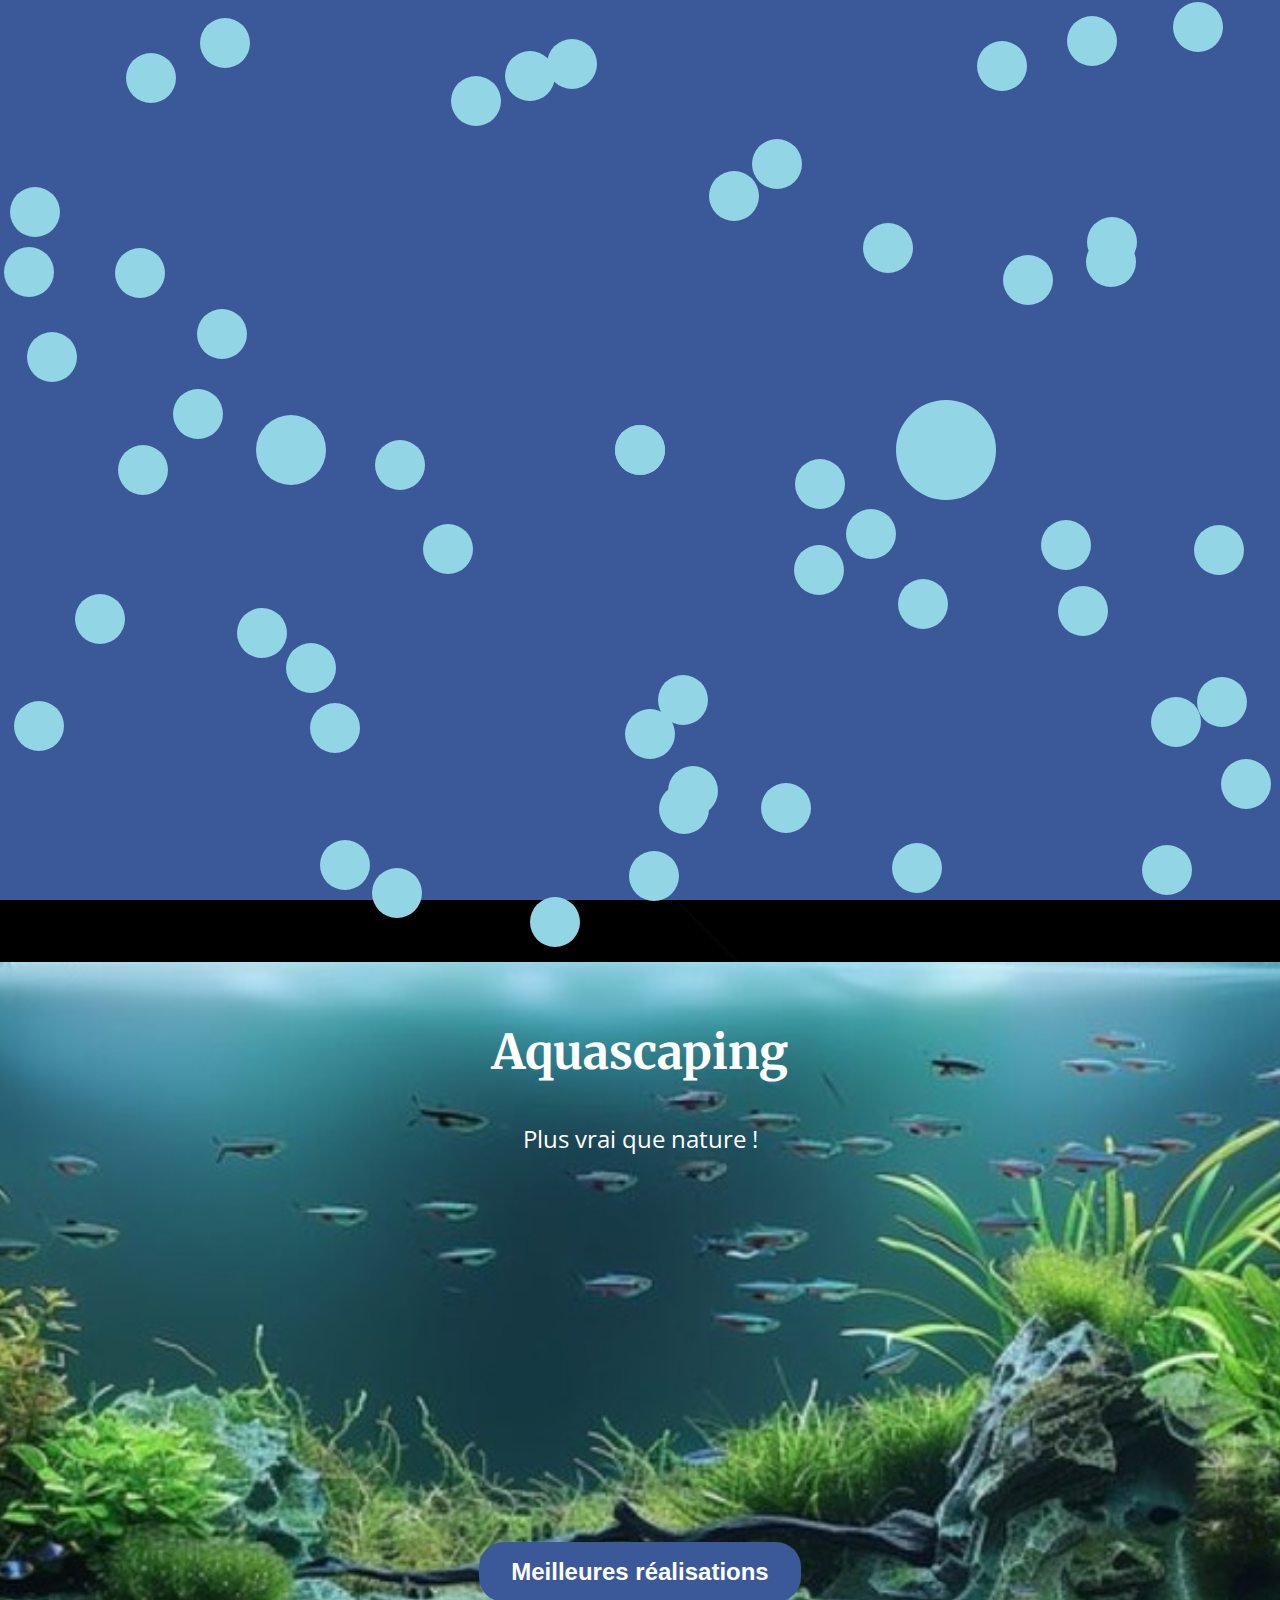
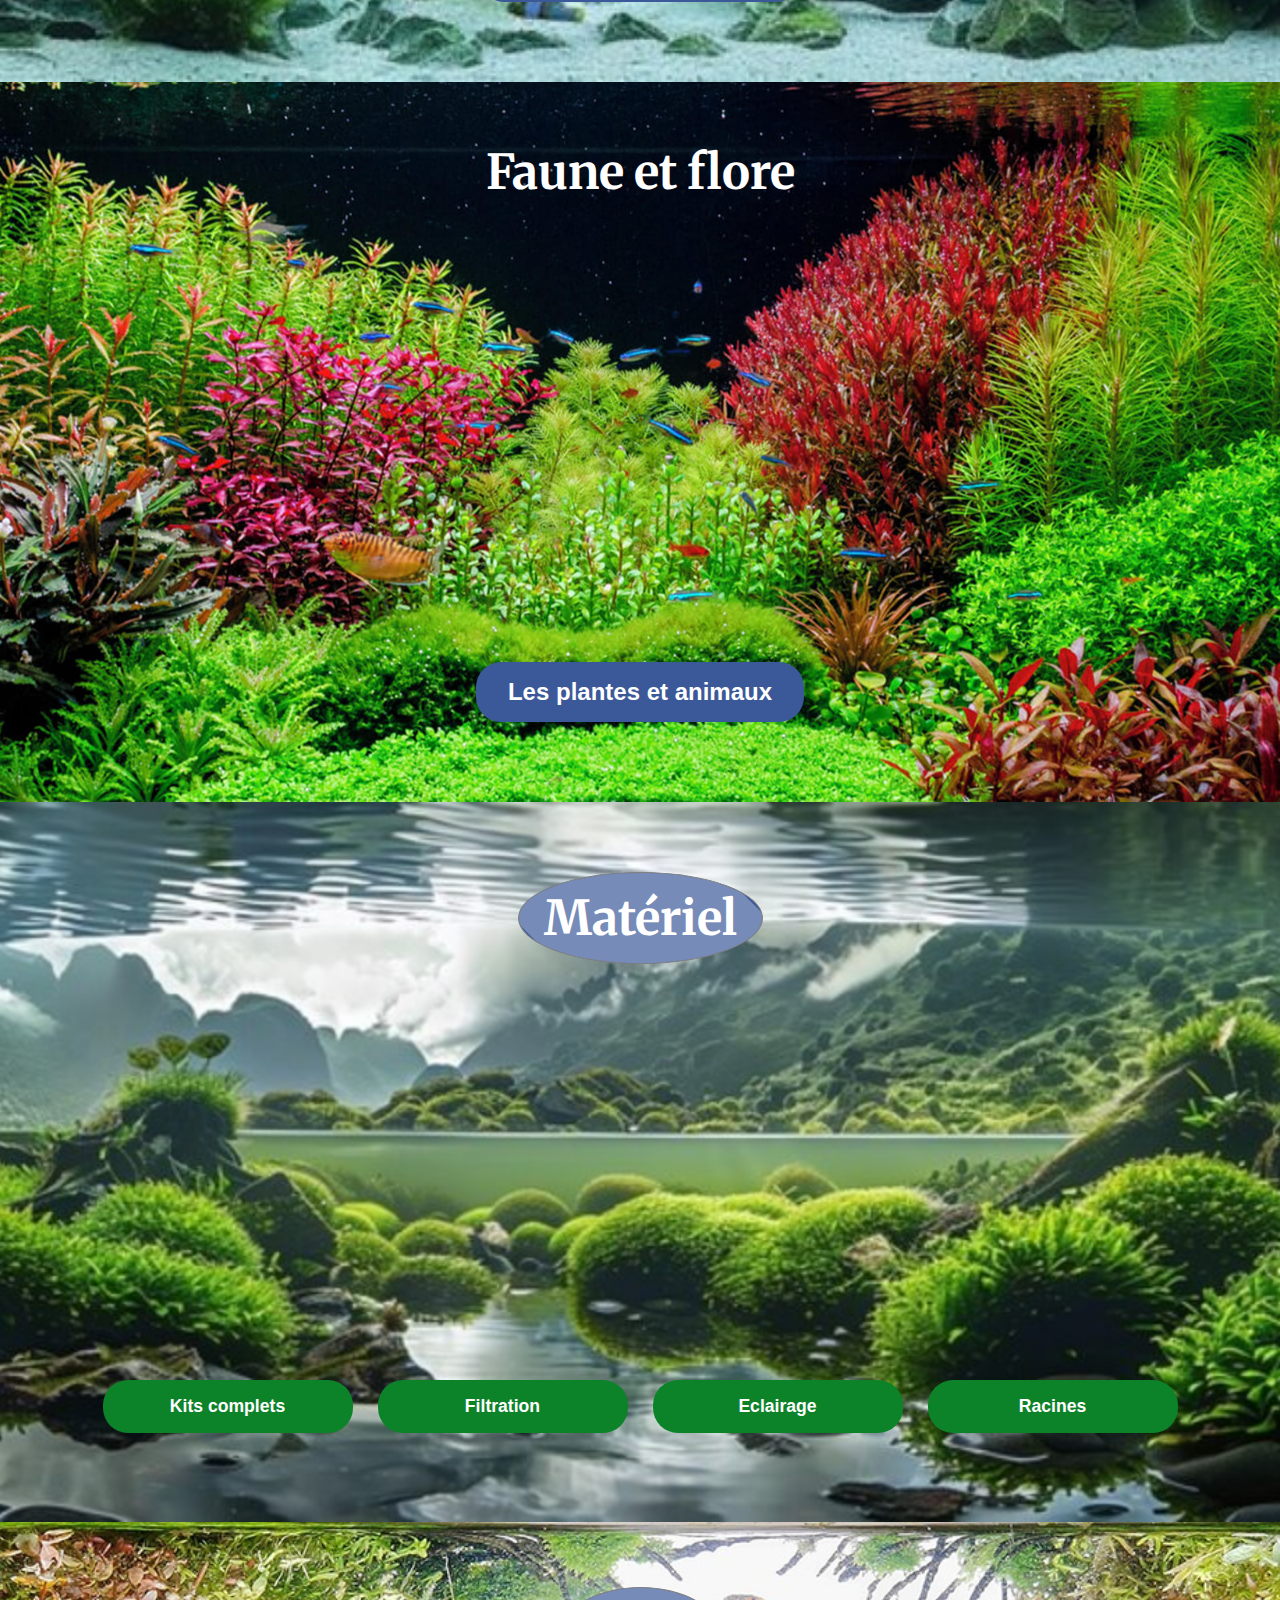
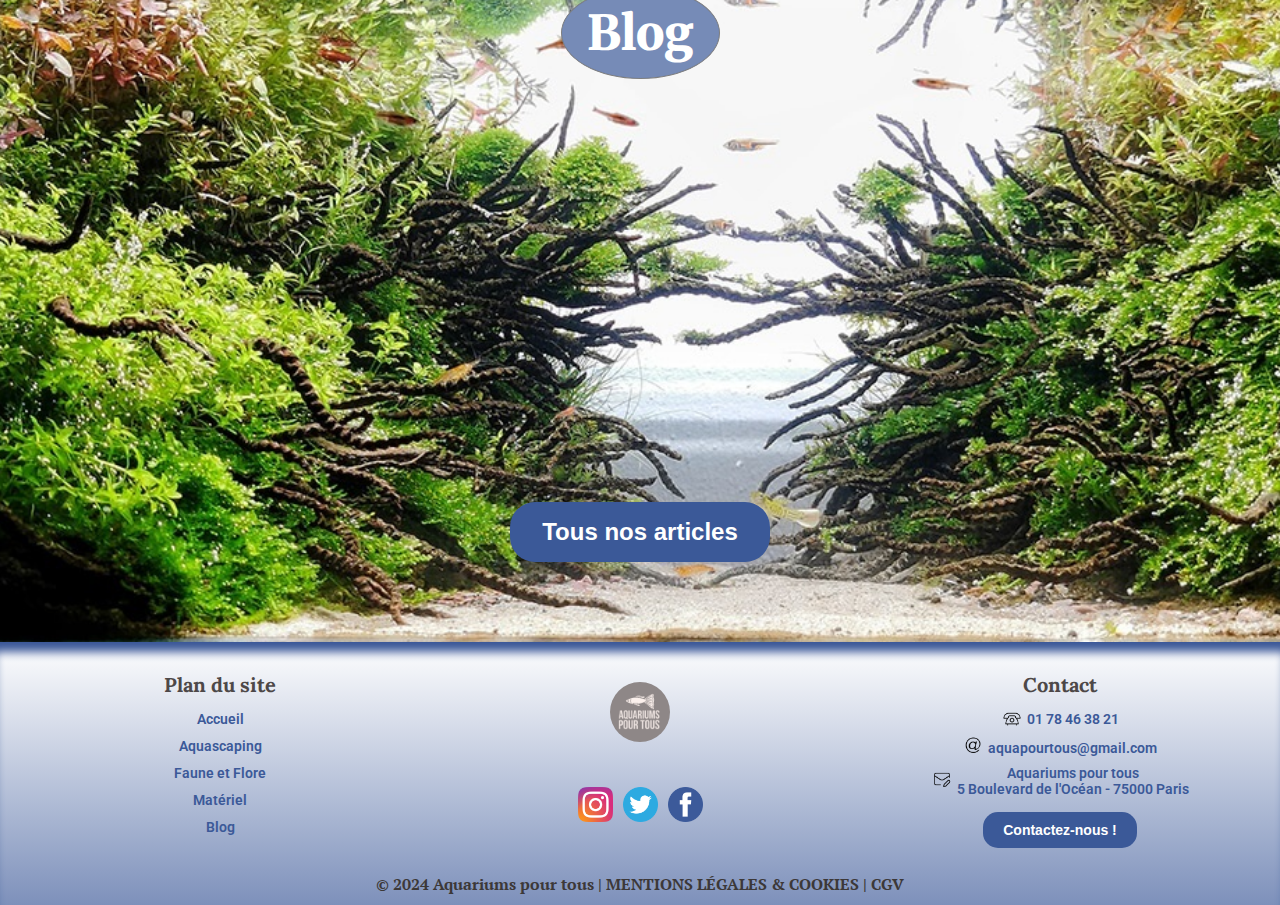
<file: index.html>
<!DOCTYPE html>
<html lang="fr">

<head>
    <meta charset="UTF-8">
    <meta name="viewport" content="width=device-width, initial-scale=1.0">
    <title>Aquariums pour tous</title>
    <link rel="stylesheet" href="styles/style.css">
    <link rel="stylesheet" href="styles/style-design.css">
    <link rel="icon" type="image/png" sizes="16x16" href="assets/icon/favicon.png">
    <link href="https://fonts.googleapis.com/css2?family=Lora:ital,wght@0,400..700;1,400..700&family=Merriweather:ital,wght@0,300;0,400;0,700;0,900;1,300;1,400;1,700;1,900&family=Open+Sans:ital,wght@0,300..800;1,300..800&family=PT+Serif:ital,wght@0,400;0,700;1,400;1,700&family=Roboto:ital,wght@0,100;0,300;0,400;0,500;0,700;0,900;1,100;1,300;1,400;1,500;1,700;1,900&display=swap" rel="stylesheet">
</head>

<body>

    <!-----------------------Welcome Animation-------------------->

    <div id="splash-screen" class="splash-screen">
        <div class="bubble"></div>
        <div class="bubble"></div>
        <span id="accueil">Aquariums pour tous</span>
        <div class="bubble"></div>
        <div class="bubble"></div>
    </div>
    
    <!----------------------------Header------------------------->
    
    <header>
        <div class="burger-menu">
            <span class="menu-toggle">&#9776;</span>
            <div>
            <img class="logo-header" src="assets/icon/aquariums-pour-tous.png" alt="aquariums-pour-tous">
            </div>
            <nav class="nav-links">
                <ul>
                    <li><a href="aquascaping/aquascaping.html">Aquascaping</a></li>
                    <li><a href="fauneflore/fauneflore.html">Faune & Flore</a></li>
                    <li><a href="materiel/materiel.html">Matériel</a></li>
                    <li><a href="blog/blog.html">Blog</a></li>
                </ul>
            </nav>
            <div class="search-contact">
                <input type="text" id="searchBar" placeholder="Recherche...">
                <a href="contact/contact.html">Contact</a>

                <!--------------Search Bar Message------------>
                <div id="confirmationMessage" class="confirmation-message">Bientôt disponible !
                </div>
            </div>
        </div>
    </header>

    <!-------------------------Main Page------------------------>

    <main>

        <!------------------------Intro------------------------->

        <section id="intro">
            <h1>Aquariums pour tous</h1>
            <h3>Plongez dans le monde fascinant de l'aquariophilie</h3>
            <a href="aquascaping/aquascaping.html" class="btn">Découverte des aquariums</a>
        </section>

        <!--------------------Aquascaping Section--------------->

        <section id="aquascaping" class="section">
            <h2>Aquascaping</h2>
            <span id="subtitle">Plus vrai que nature !</span>
            <a href="aquascaping/aquascaping3.html" class="btn">Meilleures réalisations</a>
        </section>

        <!------------------Faune & Flore Section------------->

        <section id="faune-flore" class="section">
            <h2>Faune et flore</h2>
            <a href="fauneflore/fauneflore.html" class="btn">Les plantes et animaux</a>
        </section>

        <!--------------------Materiel Section--------------->

        <section id="materiel" class="section">
            <h2 id="matos">Matériel</h2>
            <div class="button-tools">
                <a href="materiel/materiel.html#kits-complets" class="btn2">Kits complets</a>
                <a href="materiel/materiel.html#filtration" class="btn2">Filtration</a>
                <a href="materiel/materiel.html#eclairage" class="btn2">Eclairage</a>
                <a href="materiel/materiel.html#racines-roches" class="btn2">Racines</a>
            </div>
        </section>
        
        <!----------------------Blog Section----------------->

        <section id="blog" class="section">
            <h2 id="matos">Blog</h2>
            <a href="blog/blog.html" class="btn">Tous nos articles</a>
        </section>

        <!------------------Page Up button------------------->

        <div class="back-to-top" id="backToTop"><svg viewBox="0 0 24 24">
            <path d="M12 2L4 10h5v10h6V10h5L12 2z"></path>
        </svg></div>
    </main>

    <!-----------------------Footer-------------------------->

    <footer class="footer footer-bis">

        <div class="footer-content">
            <div class="footer-section">
                <h3>Plan du site</h3>
                <p><a href="index.html">Accueil</a></p>
                <p><a href="aquascaping/aquascaping.html">Aquascaping</a></p>
                <p><a href="fauneflore/fauneflore.html">Faune et Flore</a></p>
                <p><a href="materiel/materiel.html">Matériel</a></p>
                <p><a href="blog/blog.html">Blog</a></p>
                </div>
            <div class="footer-section">
                <img class="logo2" src="assets/icon/aquariums-pour-tous.png" alt="aquariums-pour-tous" title="aquariums-pour-tous">
                <div class="logo-icons">
                    <img src="assets/icon/instagram-2.png" alt="Instagram">
                    <img src="assets/icon/twitter.png" alt="Twitter">
                    <img src="assets/icon/facebook.png" alt="Facebook">
                </div>
            </div>
            <div class="footer-section">
                <h3>Contact</h3>
                    <div class="contact"><img class="phone" src="assets/icon/phone.png" alt="telephone"> 01 78 46 38 21</div>
                    <div class="contact"><img class="phone" src="assets/icon/arobase.png" alt="email"> aquapourtous@gmail.com
                    </div>
                    <div class="contact"><img class="phone" src="assets/icon/enveloppe.png" alt="adresse"> Aquariums pour tous
                        <br> 5 Boulevard de l'Océan - 75000 Paris</div>
                <a href="contact/contact.html" class="btn contact-us">Contactez-nous !</a>
            </div>
        </div>
        <div class="footer-bottom">
            <p>© 2024 Aquariums pour tous | MENTIONS LÉGALES & COOKIES | CGV</p>
        </div>
    </footer>

    <!-----------------------Scripts-------------------------->

    <script src="https://code.jquery.com/jquery-3.6.0.min.js"></script>
    <script src="scripts/scripts.js"></script>
    <script src="scripts/script-accueil.js"></script>

</body>

</html>
</file>
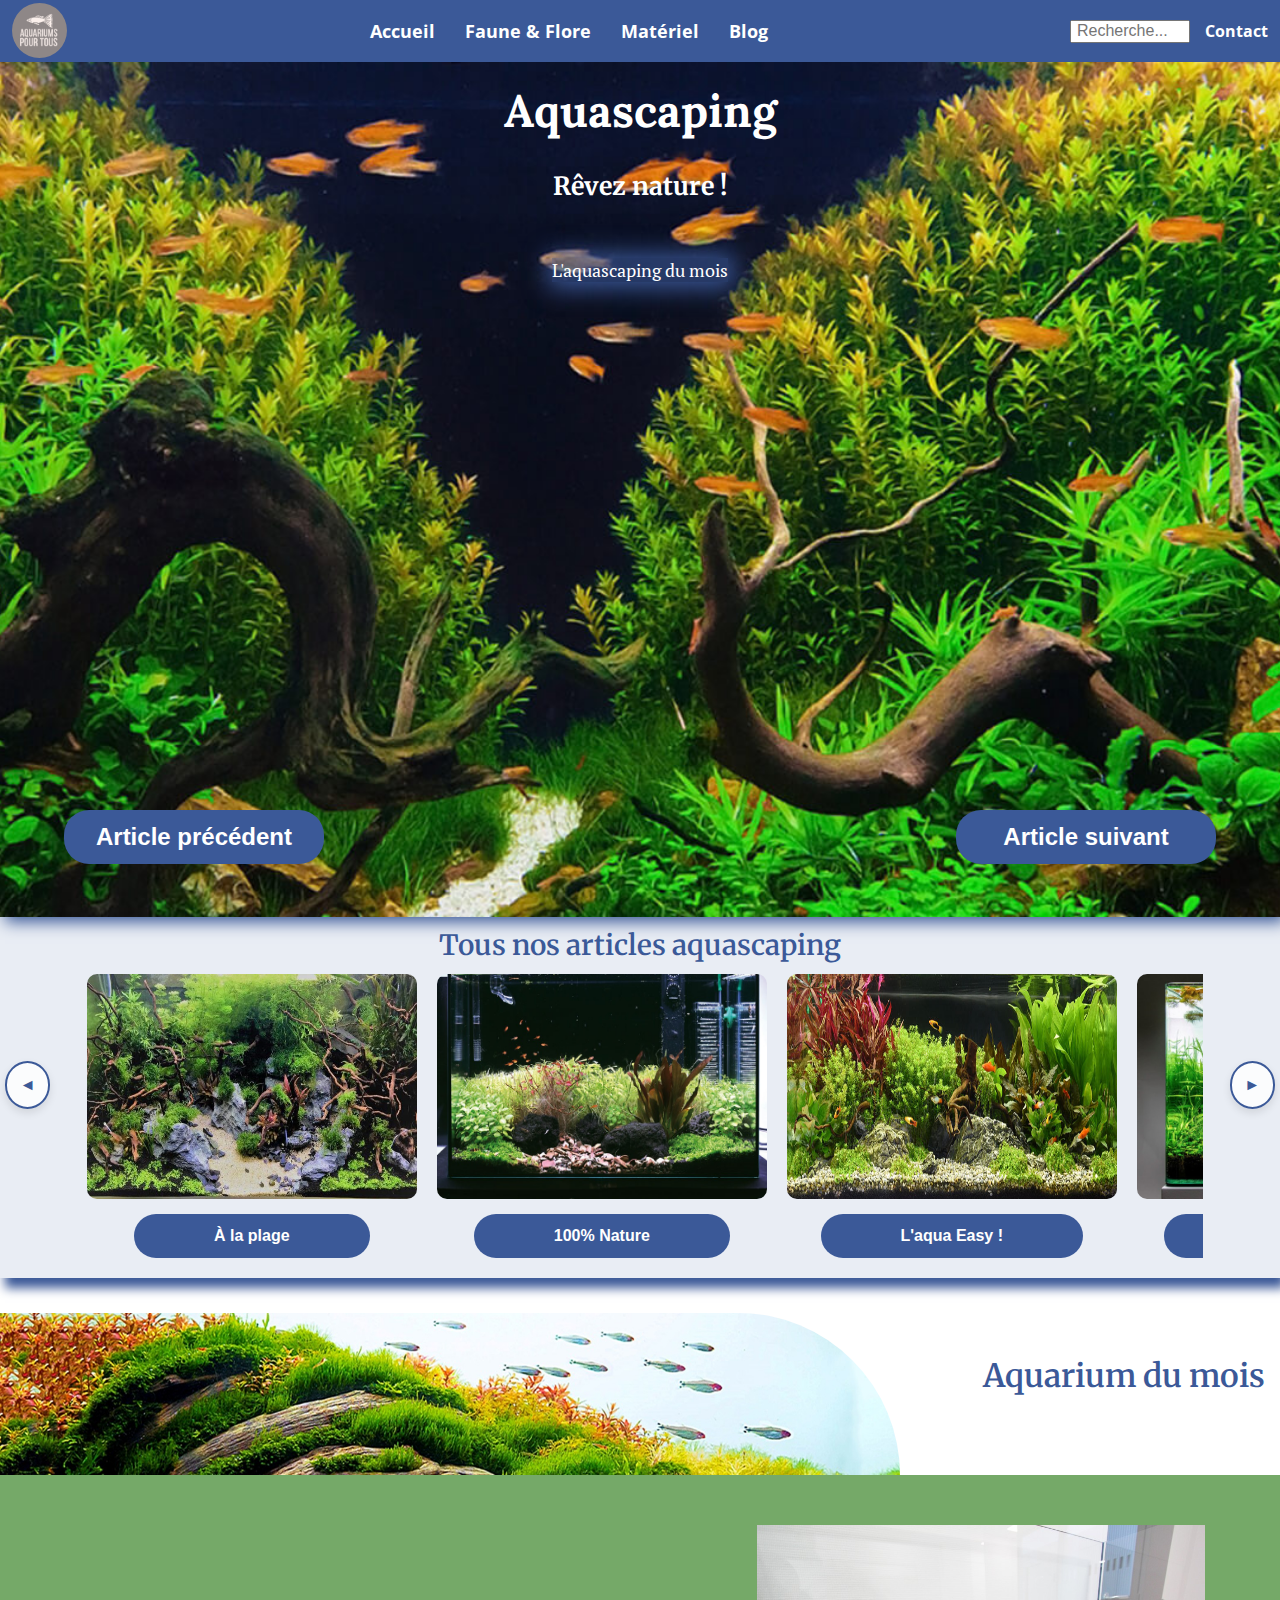
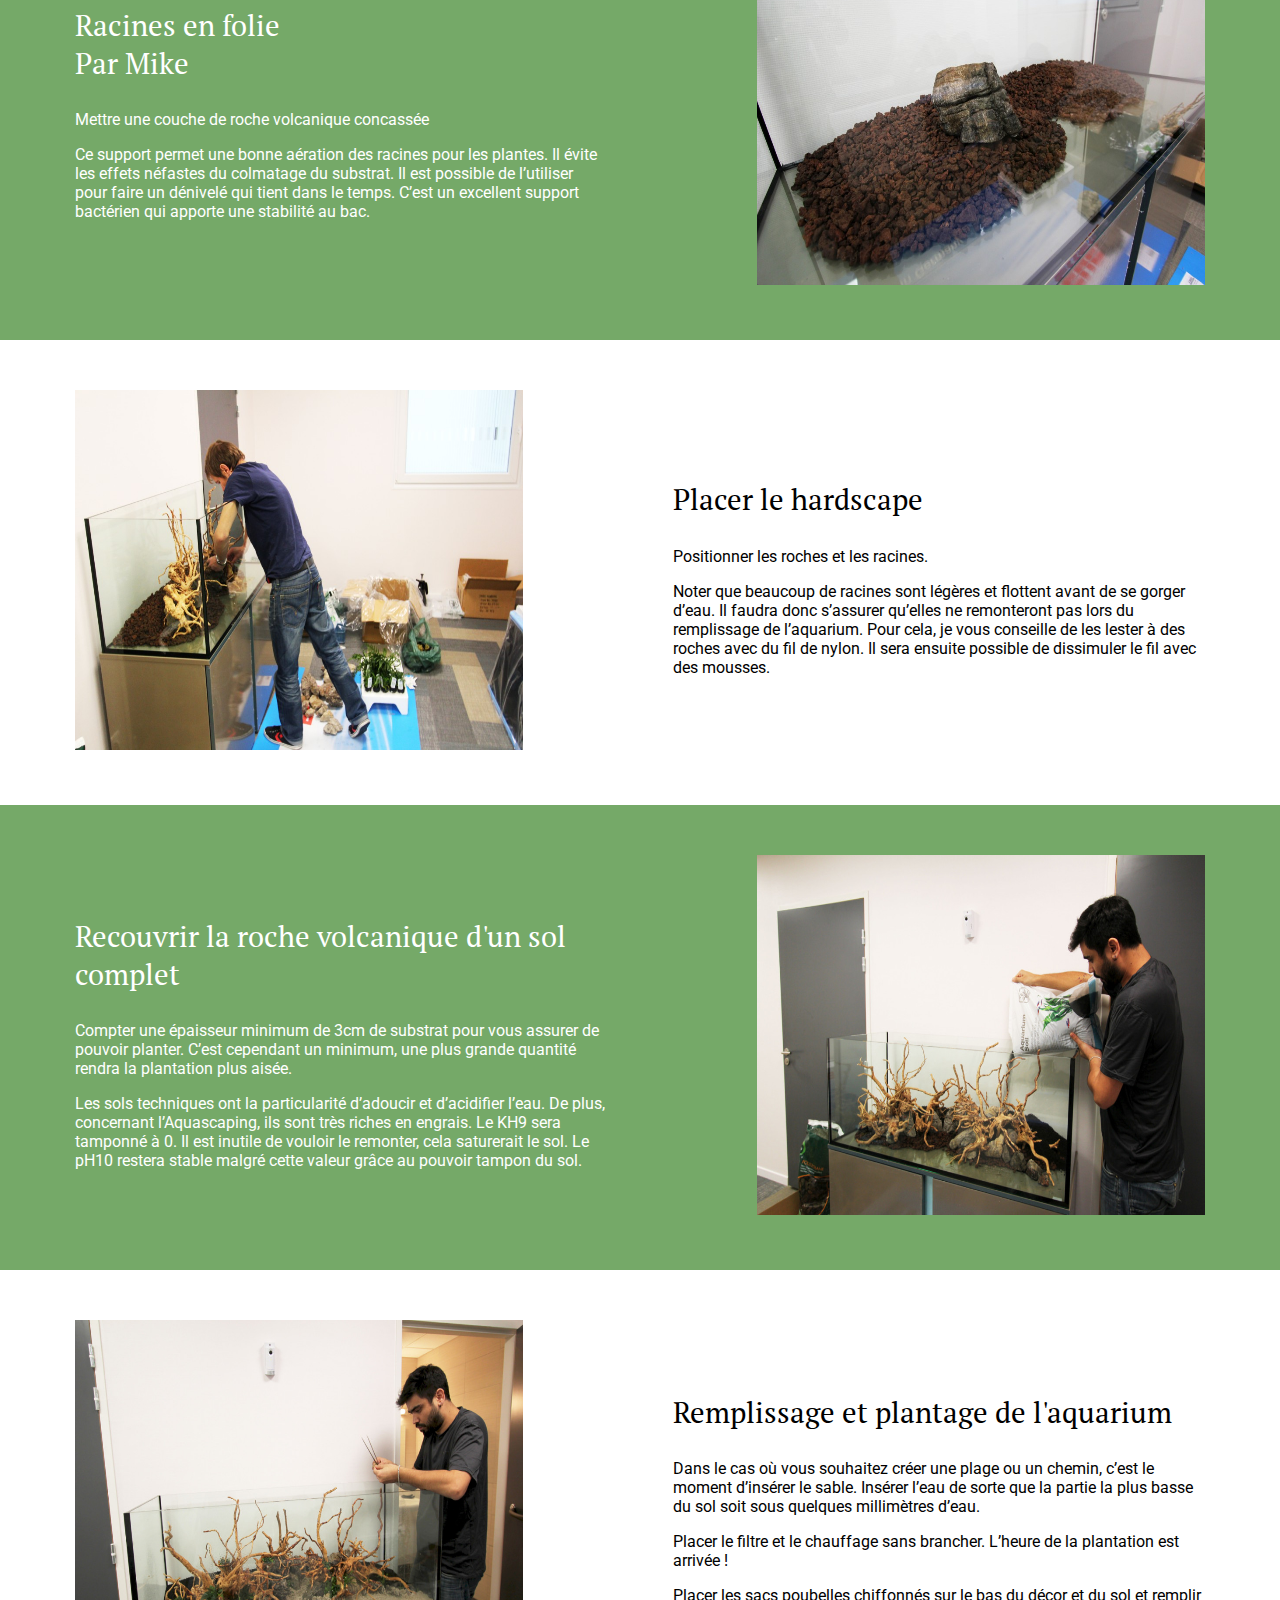
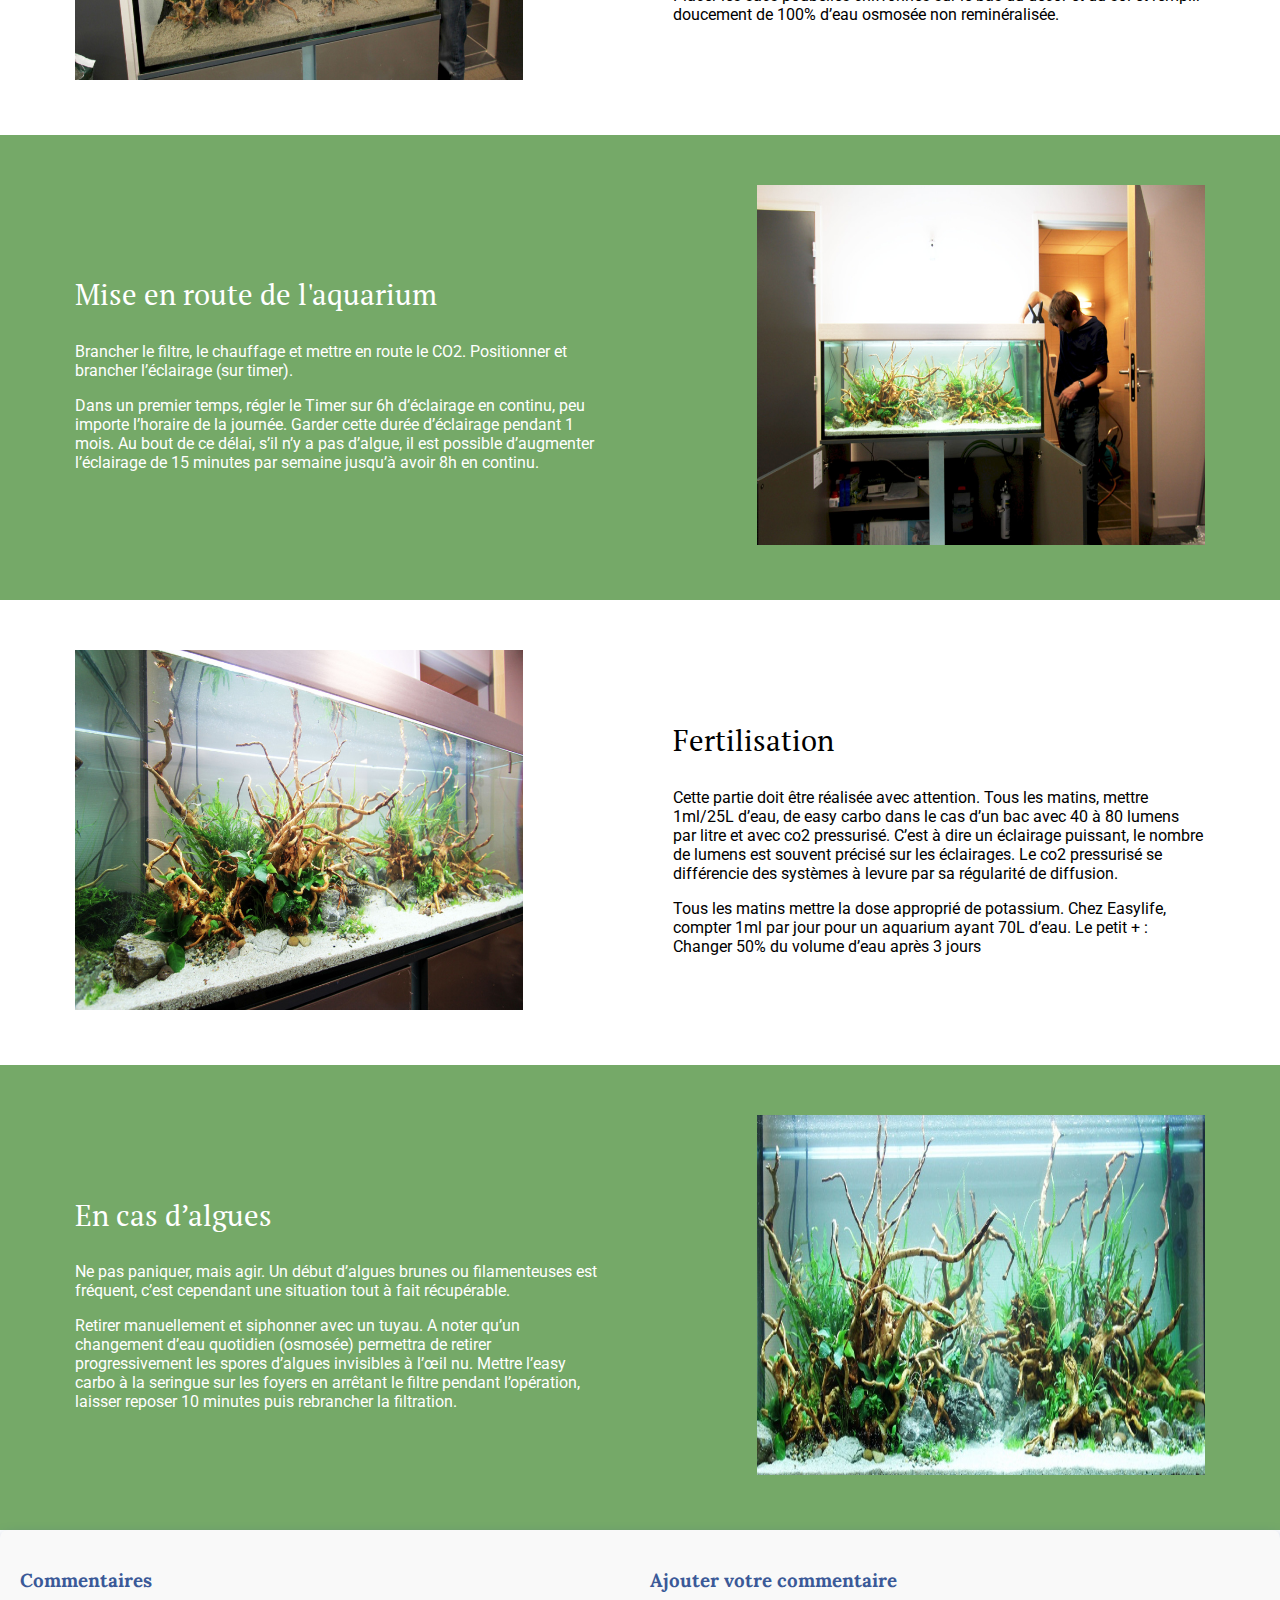
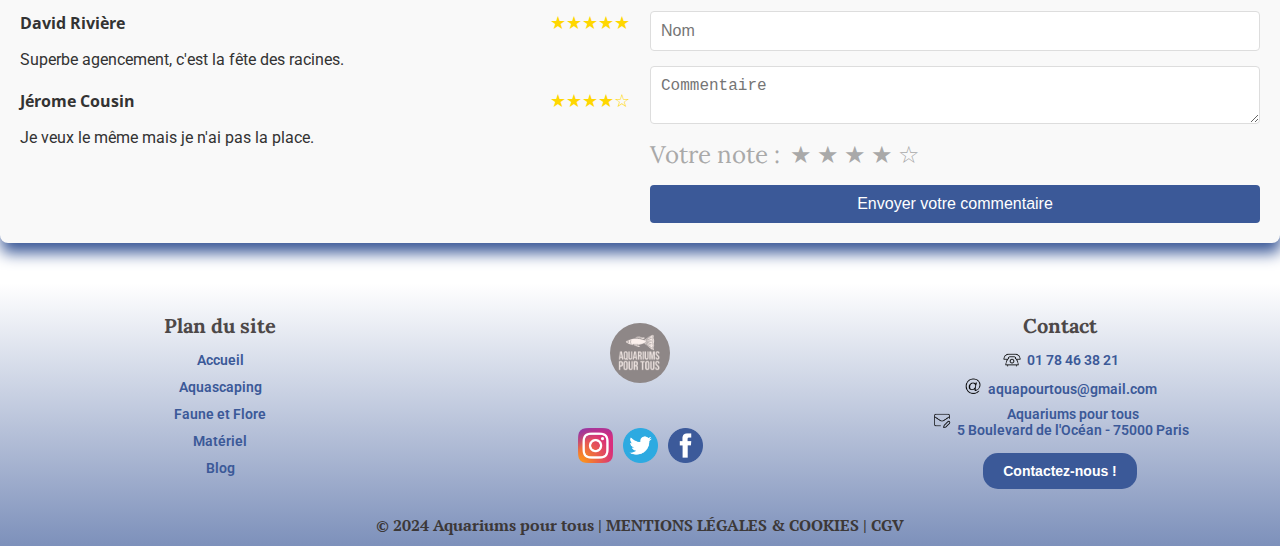
<file: aquascaping/aquascaping.html>
<!DOCTYPE html>
<html lang="fr">

<head>
    <meta charset="UTF-8">
    <meta name="viewport" content="width=device-width, initial-scale=1.0">
    <title>Aqua pour tous-Aquascaping</title>
    <link rel="stylesheet" href="../styles/style-aquascaping.css">
    <link rel="stylesheet" href="../styles/style-design.css">
    <link rel="icon" type="image/png" sizes="16x16" href="../assets/icon/favicon.png">
    <link
        href="https://fonts.googleapis.com/css2?family=Lora:ital,wght@0,400..700;1,400..700&family=Merriweather:ital,wght@0,300;0,400;0,700;0,900;1,300;1,400;1,700;1,900&family=Open+Sans:ital,wght@0,300..800;1,300..800&family=PT+Serif:ital,wght@0,400;0,700;1,400;1,700&family=Roboto:ital,wght@0,100;0,300;0,400;0,500;0,700;0,900;1,100;1,300;1,400;1,500;1,700;1,900&display=swap"
        rel="stylesheet">
</head>

<body>

    <!--------------------------Header------------------------->
    
    <header>
        <div class="burger-menu">
            <span class="menu-toggle">&#9776;</span>
            <div>
                <img class="logo-header" src="../assets/icon/aquariums-pour-tous.png" alt="aquariums-pour-tous">
            </div>
            <nav class="nav-links">
                <ul>
                    <li><a href="../index.html">Accueil</a></li>
                    <li><a href="../fauneflore/fauneflore.html">Faune & Flore</a></li>
                    <li><a href="../materiel/materiel.html">Matériel</a></li>
                    <li><a href="../blog/blog.html">Blog</a></li>
                </ul>
            </nav>
            <div class="search-contact">
                <input type="text" id="searchBar" placeholder="Recherche...">
                <a href="../contact/contact.html">Contact</a>

                <!--------------Search Bar Message------------>
                <div id="confirmationMessage" class="confirmation-message">Bientôt disponible !
                </div>
            </div>
        </div>
    </header>

    <!-------------------------Main Page------------------------>

    <main>

        <!------------------------Intro------------------------->

        <section class="introscape">
            <h1>Aquascaping</h1>
            <h2>Rêvez nature !</h2>
            <span id="title-scape">L'aquascaping du mois</span>
            <div class="introscape-buttons">
                <a href="../aquascaping/aquascaping5.html" class="btn">Article précédent</a>
                <a href="../aquascaping/aquascaping2.html" class="btn">Article suivant</a>
            </div>
        </section>

        <!-------------------Caroussel Slide-------------------->

        <div class="carousel-wrapper">
            <h2>Tous nos articles aquascaping</h2>
            <button class="prev">◄</button>
            <div class="carousel-container">
                <div class="carousel">
                    <div class="carousel-track">
                        <div class="carousel-item">
                            <a href="../aquascaping/aquascaping2.html"><img src="../assets/images/aquascape/jules/jules7.jpg" alt="jules" tilte="jules"></a>
                            <a class="btn-small" href="../aquascaping/aquascaping2.html">À la plage</a>
                        </div>
                        <div class="carousel-item">
                            <a href="../aquascaping/aquascaping3.html"><img src="../assets/images/aquascape/clem/clem7.jpg" alt="clem" title="clem"></a>
                            <a class="btn-small" href="../aquascaping/aquascaping3.html">100% Nature</a>
                        </div>
                        <div class="carousel-item">
                            <a href="../aquascaping/aquascaping4.html"><img src="../assets/images/aquascape/gerard/gerard6.jpg" alt="gerard" title="gerard"></a>
                            <a class="btn-small" href="../aquascaping/aquascaping4.html">L'aqua Easy !</a>
                        </div>
                        <div class="carousel-item">
                            <a href="../aquascaping/aquascaping5.html"><img src="../assets/images/aquascape/noemie/noemie5.jpg" alt="noemie" title="noemie"></a>
                            <a class="btn-small" href="../aquascaping/aquascaping5.html">Noemie's Nano</a>
                        </div>
                        <div class="carousel-item">
                            <a href="../aquascaping/aquascaping.html"><img src="../assets/images/aquascape/monthly/monthly7.jpg" alt="monthly" title="monthly"></a>
                            <a class="btn-small" href="../aquascaping/aquascaping.html">Aquarium du mois</a>
                        </div>
                    </div>
                </div>
            </div>
            <button class="next">►</button>
        </div>

        <!-------------------------Banner------------------------>

        <section class="monthly-aquascaping">
            <img class="banniere size-ban" src="../assets/images/aquascape/title-section.jpg" alt="Aquascaping du mois"
                title="Aquascaping du mois">
            <span class="category">Aquarium du mois</span>
        </section>

        <!--------------------Article content------------------->

        <section class="article">
            <div class="article-content">
                <div class="text">
                    <h3>Racines en folie <br> Par Mike</h3>
                    <p>Mettre une couche de roche volcanique concassée</p>
                    <p>Ce support permet une bonne aération des racines pour les plantes. Il évite les effets néfastes
                        du colmatage du substrat. Il est possible de l’utiliser pour faire un dénivelé qui tient dans le
                        temps. C’est un excellent support bactérien qui apporte une stabilité au bac.</p>
                </div>
                <div class="image">
                    <img src="../assets/images/aquascape/monthly/monthly1.jpg" alt="monthly1" title="monthly1">
                </div>
            </div>
        </section>

        <section class="article reverse">
            <div class="article-content">
                <div class="text">
                    <h3>Placer le hardscape</h3>
                    <p>Positionner les roches et les racines.</p>
                    <p>Noter que beaucoup de racines sont légères et flottent avant de se gorger d’eau.
                        Il faudra donc s’assurer qu’elles ne remonteront pas lors du remplissage de l’aquarium. Pour
                        cela, je vous conseille de les lester à des roches avec du fil de nylon. Il sera ensuite
                        possible de dissimuler le fil avec des mousses.</p>
                </div>
                <div class="image">
                    <img src="../assets/images/aquascape/monthly/monthly2.jpg" alt="monthly2" title="monthly2">
                </div>
            </div>
        </section>

        <section class="article">
            <div class="article-content">
                <div class="text">
                    <h3>Recouvrir la roche volcanique d'un sol complet</h3>
                    <p>Compter une épaisseur minimum de 3cm de substrat pour vous assurer de pouvoir planter. C’est
                        cependant un minimum, une plus grande quantité rendra la plantation plus aisée.</p>
                    <p>Les sols techniques ont la particularité d’adoucir et d’acidifier l’eau. De plus, concernant
                        l’Aquascaping, ils sont très riches en engrais.
                        Le KH9 sera tamponné à 0. Il est inutile de vouloir le remonter, cela saturerait le sol. Le pH10
                        restera stable malgré cette valeur grâce au pouvoir tampon du sol.</p>
                </div>
                <div class="image">
                    <img src="../assets/images/aquascape/monthly/monthly3.jpg" alt="monthly3" title="monthly3">
                </div>
            </div>
        </section>

        <section class="article reverse">
            <div class="article-content">
                <div class="text">
                    <h3>Remplissage et plantage de l'aquarium</h3>
                    <p>Dans le cas où vous souhaitez créer une plage ou un chemin, c’est le moment d’insérer le sable.
                        Insérer l’eau de sorte que la partie la plus basse du sol soit sous quelques millimètres d’eau.
                    </p>
                    <p>Placer le filtre et le chauffage sans brancher. L’heure de la plantation est arrivée !</p>
                    <p>Placer les sacs poubelles chiffonnés sur le bas du décor et du sol et remplir doucement de 100%
                        d’eau osmosée non reminéralisée.</p>
                </div>
                <div class="image">
                    <img src="../assets/images/aquascape/monthly/monthly4.jpg" alt="monthly4" title="monthly4">
                </div>
            </div>
        </section>

        <section class="article">
            <div class="article-content">
                <div class="text">
                    <h3>Mise en route de l'aquarium</h3>
                    <p>Brancher le filtre, le chauffage et mettre en route le CO2. Positionner et brancher l’éclairage
                        (sur timer).</p>
                    <p>Dans un premier temps, régler le Timer sur 6h d’éclairage en continu, peu importe l’horaire de la
                        journée.
                        Garder cette durée d’éclairage pendant 1 mois. Au bout de ce délai, s’il n’y a pas d’algue, il
                        est possible d’augmenter l’éclairage de 15 minutes par semaine jusqu’à avoir 8h en continu.</p>
                </div>
                <div class="image">
                    <img src="../assets/images/aquascape/monthly/monthly5.jpg" alt="monthly5" title="monthly5">
                </div>
            </div>
        </section>

        <section class="article reverse">
            <div class="article-content">
                <div class="text">
                    <h3>Fertilisation</h3>
                    <p>Cette partie doit être réalisée avec attention. Tous les matins, mettre 1ml/25L d’eau, de easy
                        carbo dans le cas d’un bac avec 40 à 80 lumens par litre et avec co2 pressurisé. C’est à dire un
                        éclairage puissant, le nombre de lumens est souvent précisé sur les éclairages. Le co2
                        pressurisé se différencie des systèmes à levure par sa régularité de diffusion.</p>
                    <p>Tous les matins mettre la dose approprié de potassium. Chez Easylife, compter 1ml par jour pour
                        un aquarium ayant 70L d’eau. Le petit + : Changer 50% du volume d’eau après 3 jours</p>
                </div>
                <div class="image">
                    <img src="../assets/images/aquascape/monthly/monthly6.jpg" alt="monthly6" title="monthly6">
                </div>
            </div>
        </section>

        <section class="article">
            <div class="article-content">
                <div class="text">
                    <h3>En cas d’algues</h3>
                    <p>Ne pas paniquer, mais agir.
                        Un début d’algues brunes ou filamenteuses est fréquent, c’est cependant une situation tout à
                        fait récupérable.</p>
                    <p>Retirer manuellement et siphonner avec un tuyau. A noter qu’un changement d’eau quotidien
                        (osmosée) permettra de retirer progressivement les spores d’algues invisibles à l’œil nu.
                        Mettre l’easy carbo à la seringue sur les foyers en arrêtant le filtre pendant l’opération,
                        laisser reposer 10 minutes puis rebrancher la filtration.</p>
                </div>
                <div class="image">
                    <img src="../assets/images/aquascape/monthly/monthly7.jpg" alt="monthly7" title="monthly7">
                </div>
            </div>
        </section>

        <!--------------------Article content End------------------->

    </main>

        <!---------------------Comments section--------------------->

        <div class="comments-section">
            <div class="existing-comments">
                <h3>Commentaires</h3>
                <div class="comment">
                    <div class="comment-header">
                        <span class="comment-author">David Rivière</span>
                        <div class="star-rating">
                            <span>★</span><span>★</span><span>★</span><span>★</span><span>★</span>
                        </div>
                    </div>
                    <p>Superbe agencement, c'est la fête des racines.</p>
                </div>
                <div class="comment">
                    <div class="comment-header">
                        <span class="comment-author">Jérome Cousin</span>
                        <div class="star-rating">
                            <span>★</span><span>★</span><span>★</span><span>★</span><span>☆</span>
                        </div>
                    </div>
                    <p>Je veux le même mais je n'ai pas la place.</p>
                </div>
            </div>        
            <div class="new-comment">
                <h3>Ajouter votre commentaire</h3>
                <form id="commentForm">
                    <input type="text" placeholder="Nom" required>
                    <textarea placeholder="Commentaire" required></textarea>
                    <div class="star-rating-input">
                        <label>Votre note :</label>
                        <div class="stars">
                            <label>★</label><label>★</label><label>★</label><label>★</label><label>☆</label>
                        </div>
                    </div>
                    <button type="submit">Envoyer votre commentaire</button>
                </form>
                <div id="commentConfirmationMessage" class="confirmation-message">
                    Commentaire ajouté, merci !
                </div>
            </div>
        </div>

        <!------------------Page Up button------------------->

        <div class="back-to-top" id="backToTop"><svg viewBox="0 0 24 24">
            <path d="M12 2L4 10h5v10h6V10h5L12 2z"></path>
        </svg></div>

        <!--------------------Footer------------------------->

        <footer class="footer">

            <div class="footer-content">
                <div class="footer-section">
                    <h3>Plan du site</h3>
                    <p><a href="../index.html">Accueil</a></p>
                    <p><a href="../aquascaping/aquascaping.html">Aquascaping</a></p>
                    <p><a href="../fauneflore/fauneflore.html">Faune et Flore</a></p>
                    <p><a href="../materiel/materiel.html">Matériel</a></p>
                    <p><a href="../blog/blog.html">Blog</a></p>
                    </div>
                <div class="footer-section">
                    <img class="logo2" src="../assets/icon/aquariums-pour-tous.png" alt="aquariums-pour-tous" title="aquariums-pour-tous">
                    <div class="logo-icons">
                        <img src="../assets/icon/instagram-2.png" alt="Instagram">
                        <img src="../assets/icon/twitter.png" alt="Twitter">
                        <img src="../assets/icon/facebook.png" alt="Facebook">
                    </div>
                </div>
                <div class="footer-section">
                    <h3>Contact</h3>
                        <div class="contact"><img class="phone" src="../assets/icon/phone.png" alt="telephone"> 01 78 46 38 21</div>
                        <div class="contact"><img class="phone" src="../assets/icon/arobase.png" alt="email"> aquapourtous@gmail.com
                        </div>
                        <div class="contact"><img class="phone" src="../assets/icon/enveloppe.png" alt="adresse"> Aquariums pour tous
                            <br> 5 Boulevard de l'Océan - 75000 Paris</div>
                    <a href="../contact/contact.html" class="btn contact-us">Contactez-nous !</a>
                </div>
            </div>
            <div class="footer-bottom">
                <p>© 2024 Aquariums pour tous | MENTIONS LÉGALES & COOKIES | CGV</p>
            </div>
        </footer>

        <!-----------------------Scripts-------------------------->

        <script src="https://code.jquery.com/jquery-3.6.0.min.js"></script>
        <script src="../scripts/scripts.js"></script>
        <script src="../scripts/script-slider.js"></script>

</body>

</html>
</file>
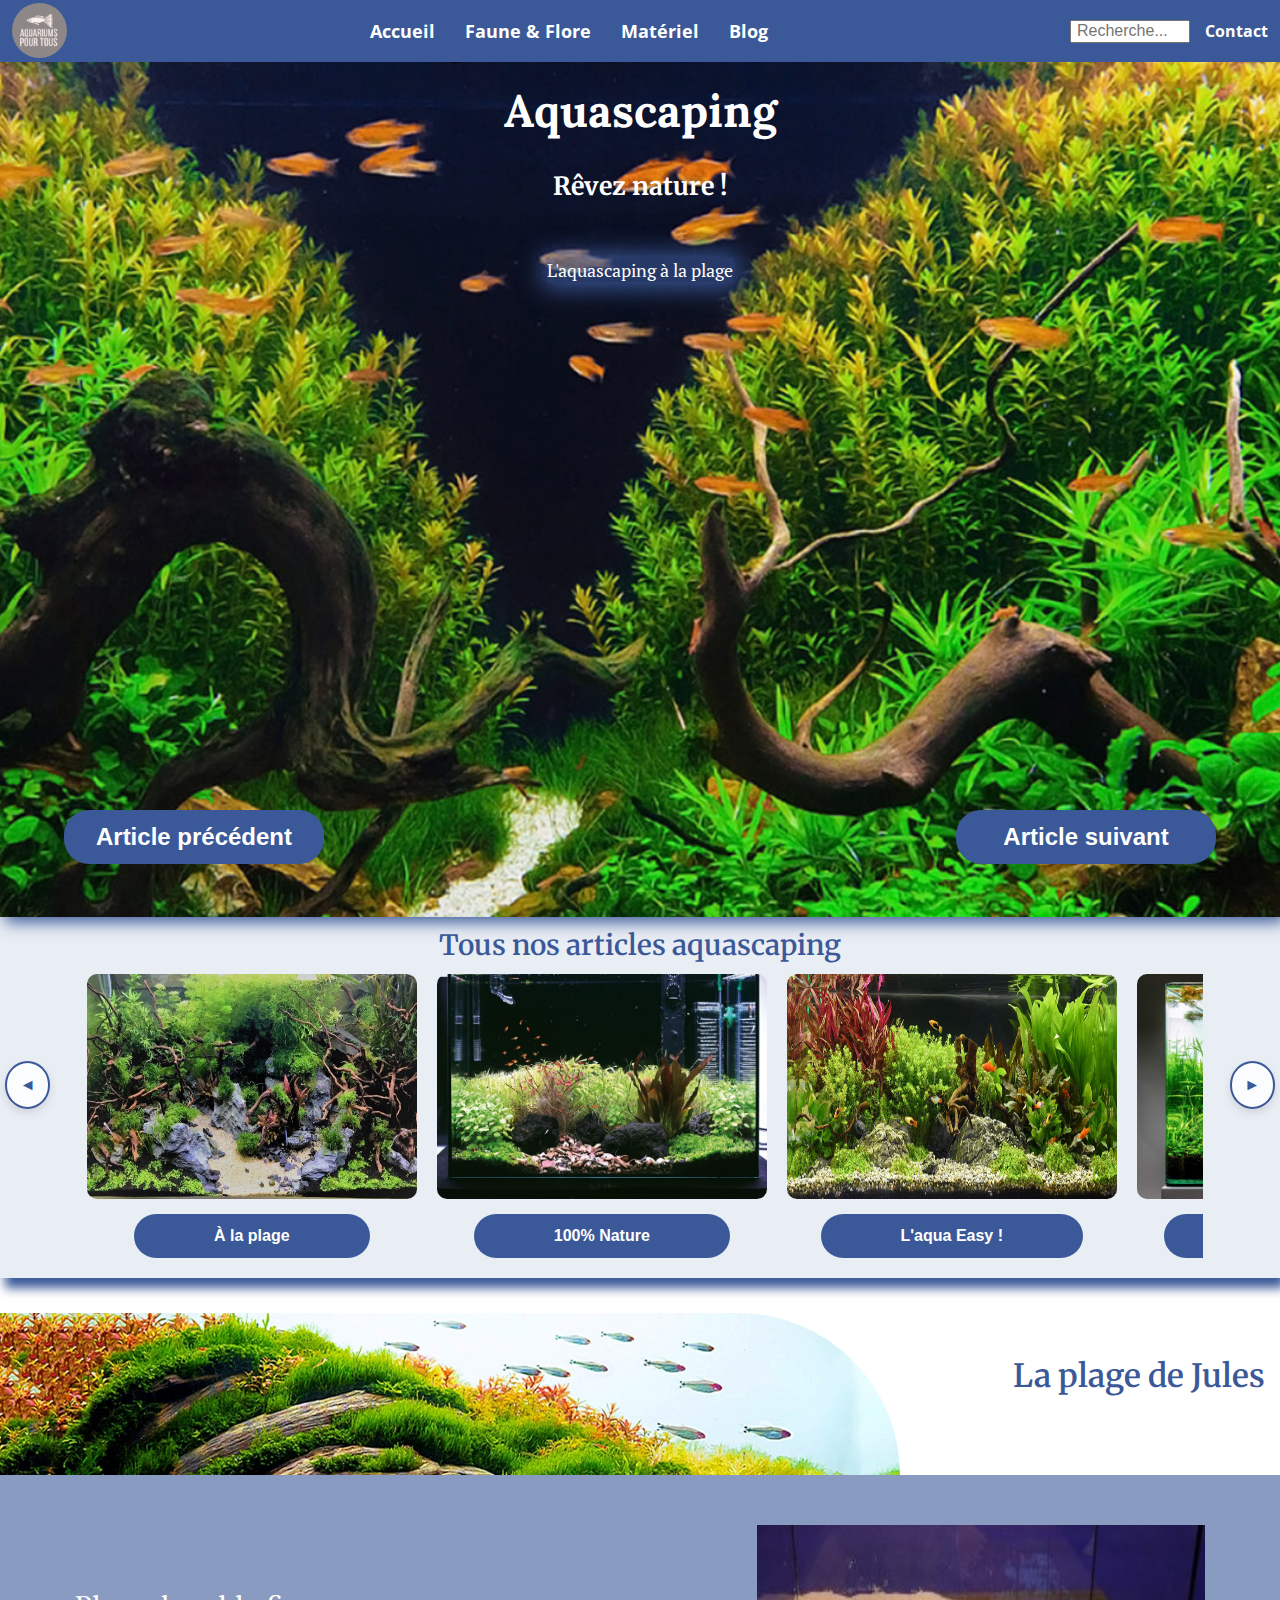
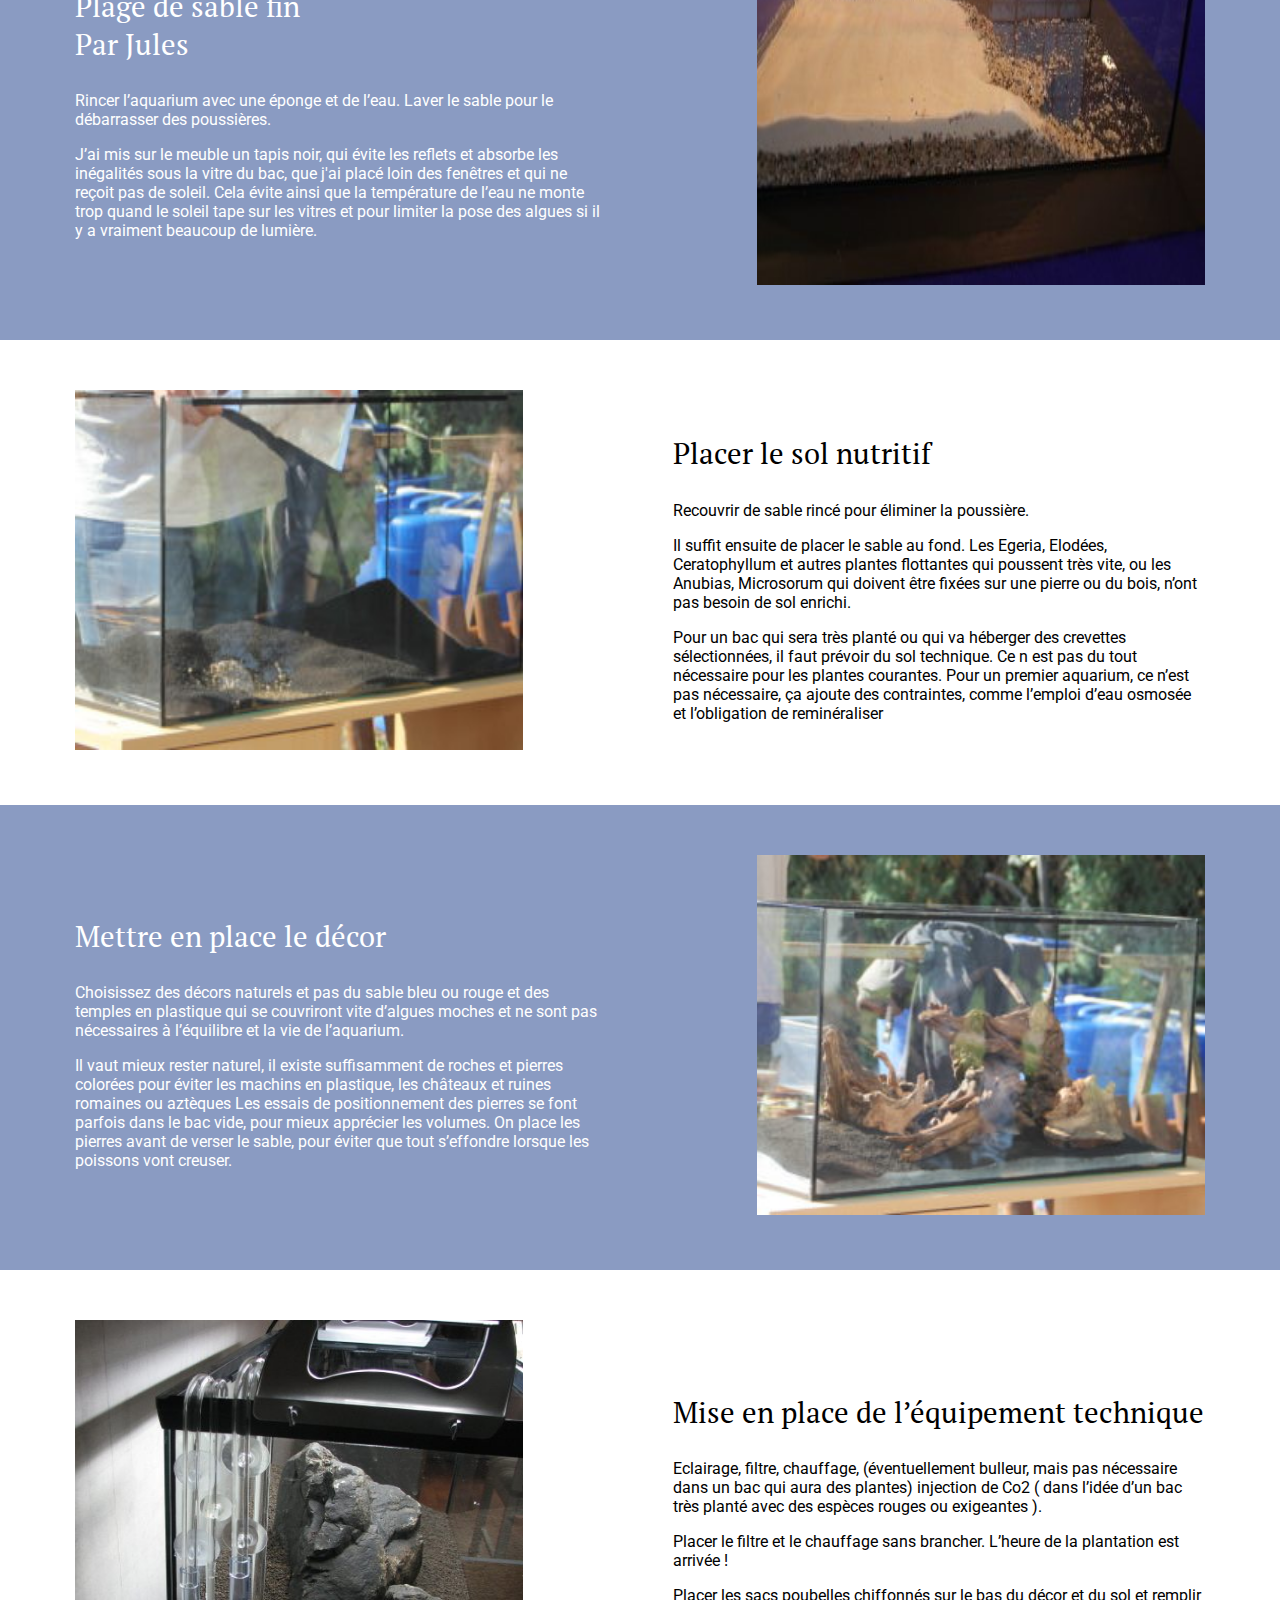
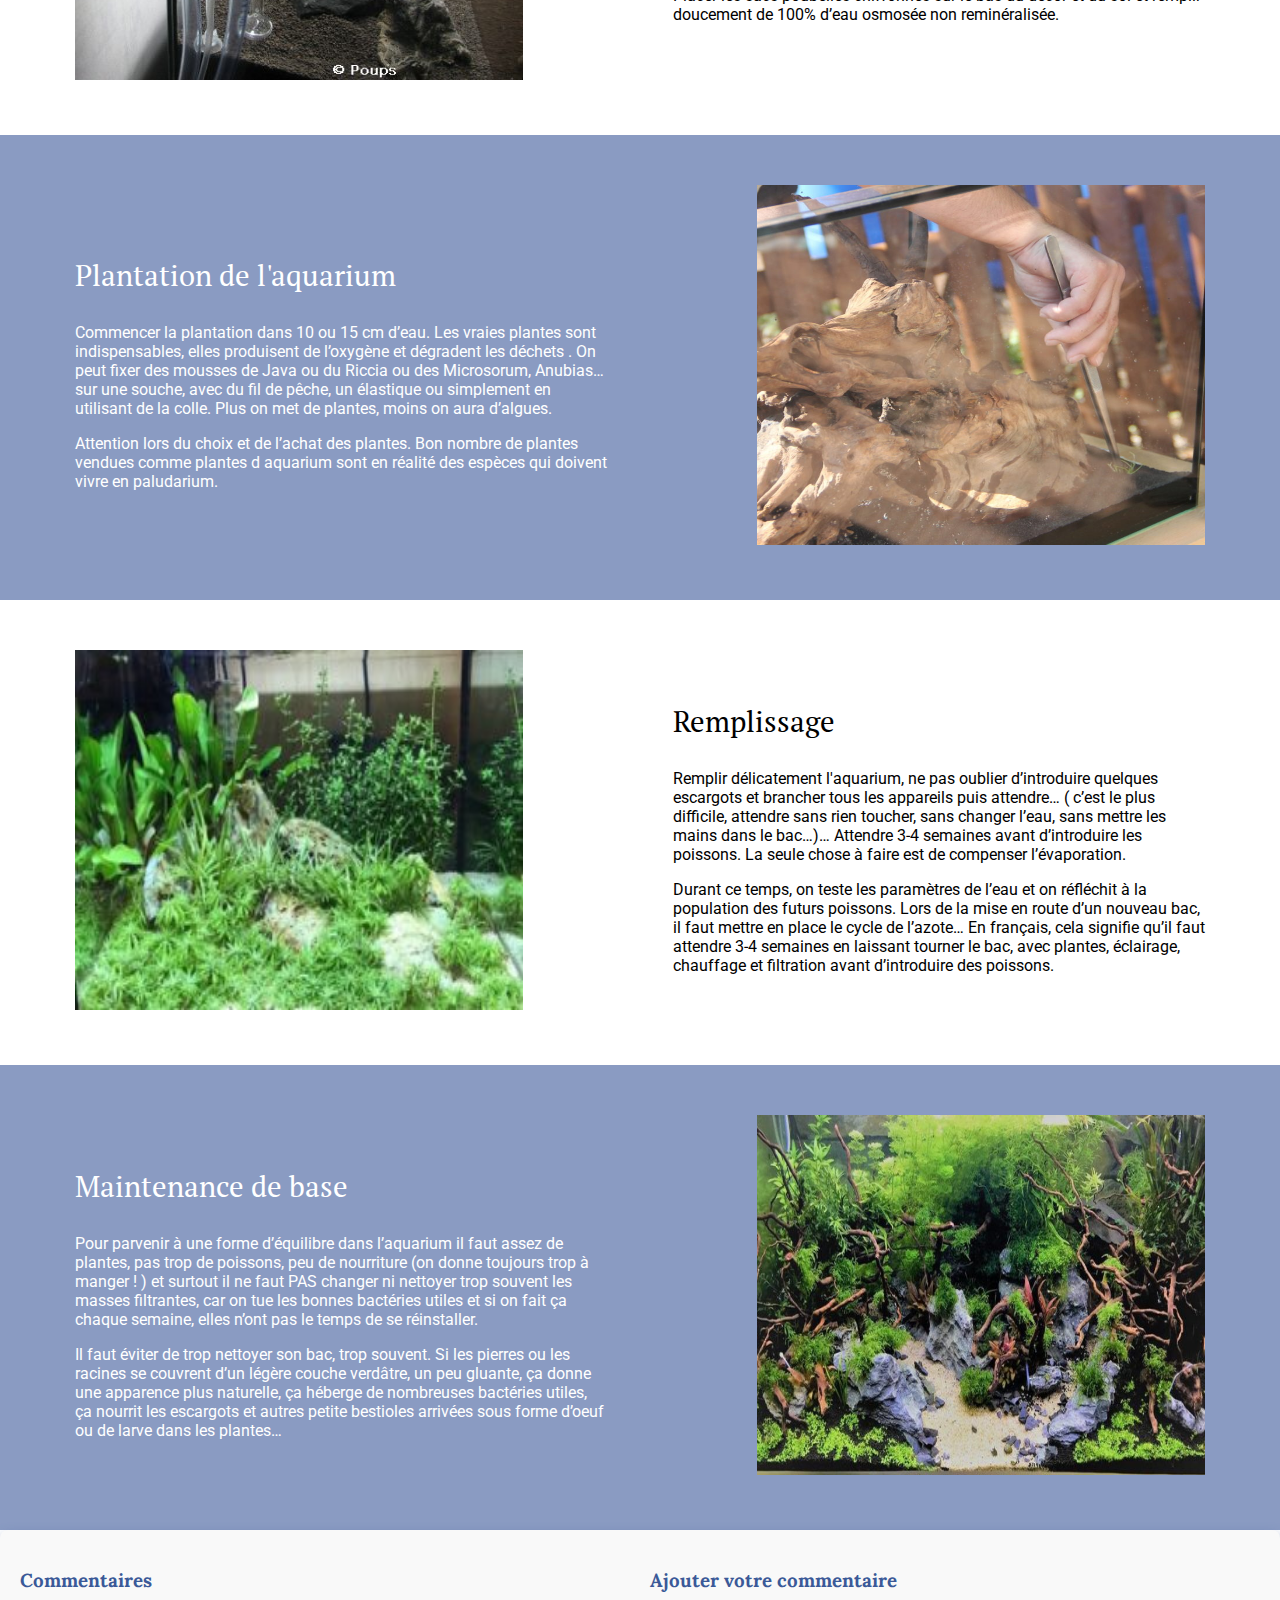
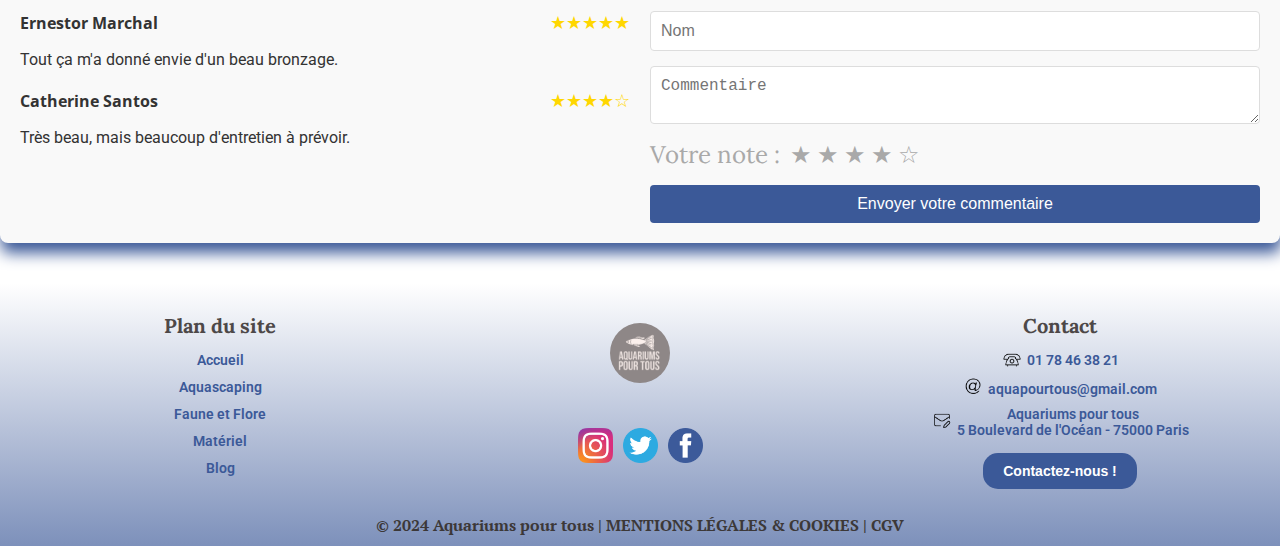
<file: aquascaping/aquascaping2.html>
<!DOCTYPE html>
<html lang="fr">

<head>
    <meta charset="UTF-8">
    <meta name="viewport" content="width=device-width, initial-scale=1.0">
    <title>Aqua pour tous-Aquascaping 2</title>
    <link rel="stylesheet" href="../styles/style-aquascaping.css">
    <link rel="stylesheet" href="../styles/style-design.css">
    <link rel="icon" type="image/png" sizes="16x16" href="../assets/icon/favicon.png">
    <link
        href="https://fonts.googleapis.com/css2?family=Lora:ital,wght@0,400..700;1,400..700&family=Merriweather:ital,wght@0,300;0,400;0,700;0,900;1,300;1,400;1,700;1,900&family=Open+Sans:ital,wght@0,300..800;1,300..800&family=PT+Serif:ital,wght@0,400;0,700;1,400;1,700&family=Roboto:ital,wght@0,100;0,300;0,400;0,500;0,700;0,900;1,100;1,300;1,400;1,500;1,700;1,900&display=swap"
        rel="stylesheet">
</head>

<body>

    <!--------------------------Header------------------------->
    
    <header>
        <div class="burger-menu">
            <span class="menu-toggle">&#9776;</span>
            <div>
                <img class="logo-header" src="../assets/icon/aquariums-pour-tous.png" alt="aquariums-pour-tous">
            </div>
            <nav class="nav-links">
                <ul>
                    <li><a href="../index.html">Accueil</a></li>
                    <li><a href="../fauneflore/fauneflore.html">Faune & Flore</a></li>
                    <li><a href="../materiel/materiel.html">Matériel</a></li>
                    <li><a href="../blog/blog.html">Blog</a></li>
                </ul>
            </nav>
            <div class="search-contact">
                <input type="text" id="searchBar" placeholder="Recherche...">
                <a href="../contact/contact.html">Contact</a>

                <!--------------Search Bar Message------------>
                <div id="confirmationMessage" class="confirmation-message">Bientôt disponible !
                </div>
            </div>
        </div>
    </header>

    <!-------------------------Main Page------------------------>

    <main>

        <!------------------------Intro------------------------->

        <section class="introscape">
            <h1>Aquascaping</h1>
            <h2>Rêvez nature !</h2>
            <span id="title-scape">L'aquascaping à la plage</span>
            <div class="introscape-buttons">
                <a href="../aquascaping/aquascaping.html" class="btn">Article précédent</a>
                <a href="../aquascaping/aquascaping3.html" class="btn">Article suivant</a>
            </div>
        </section>
     
        <!-------------------Caroussel Slide-------------------->

        <div class="carousel-wrapper">
            <h2>Tous nos articles aquascaping</h2>
            <button class="prev">◄</button>
            <div class="carousel-container">
                <div class="carousel">
                    <div class="carousel-track">
                        <div class="carousel-item">
                            <a href="../aquascaping/aquascaping2.html"><img src="../assets/images/aquascape/jules/jules7.jpg" alt="jules" tilte="jules"></a>
                            <a class="btn-small" href="../aquascaping/aquascaping2.html">À la plage</a>
                        </div>
                        <div class="carousel-item">
                            <a href="../aquascaping/aquascaping3.html"><img src="../assets/images/aquascape/clem/clem7.jpg" alt="clem" title="clem"></a>
                            <a class="btn-small" href="../aquascaping/aquascaping3.html">100% Nature</a>
                        </div>
                        <div class="carousel-item">
                            <a href="../aquascaping/aquascaping4.html"><img src="../assets/images/aquascape/gerard/gerard6.jpg" alt="gerard" title="gerard"></a>
                            <a class="btn-small" href="../aquascaping/aquascaping4.html">L'aqua Easy !</a>
                        </div>
                        <div class="carousel-item">
                            <a href="../aquascaping/aquascaping5.html"><img src="../assets/images/aquascape/noemie/noemie5.jpg" alt="noemie" title="noemie"></a>
                            <a class="btn-small" href="../aquascaping/aquascaping5.html">Noemie's Nano</a>
                        </div>
                        <div class="carousel-item">
                            <a href="../aquascaping/aquascaping.html"><img src="../assets/images/aquascape/monthly/monthly7.jpg" alt="monthly" title="monthly"></a>
                            <a class="btn-small" href="../aquascaping/aquascaping.html">Aquarium du mois</a>
                        </div>
                    </div>
                </div>
            </div>
            <button class="next">►</button>
        </div>

        <!-------------------------Banner------------------------>

        <section class="monthly-aquascaping">
            <img class="banniere size-ban" src="../assets/images/aquascape/title-section.jpg" alt="la-plage-de-jules"
                title="Aquascaping du mois">
                <span class="category">La plage de Jules</span>
        </section>

        <!--------------------Article content------------------->

        <section class="article article-pair">
            <div class="article-content">
                <div class="text">
                    <h3>Plage de sable fin <br> Par Jules</h3>
                    <p>Rincer l’aquarium avec une éponge et de l’eau. Laver le sable pour le débarrasser des poussières.</p>
                    <p>J’ai mis sur le meuble un tapis noir, qui évite les reflets et absorbe les inégalités sous la vitre du bac, que j'ai placé loin des fenêtres et qui ne reçoit pas de soleil.
                    Cela évite ainsi que la température de l’eau ne monte trop quand le soleil tape sur les vitres et pour limiter la pose des algues si il y a vraiment beaucoup de lumière.</p>
                </div>
                <div class="image">
                    <img src="../assets/images/aquascape/jules/jules1.jpeg" alt="jules1" title="jules1">
                </div>
            </div>
        </section>

        <section class="article reverse">
            <div class="article-content">
                <div class="text">
                    <h3>Placer le sol nutritif</h3>
                    <p>Recouvrir de sable rincé pour éliminer la poussière.</p>
                    <p>Il suffit ensuite de placer le sable  au fond. 
                    Les Egeria, Elodées, Ceratophyllum et autres plantes flottantes qui poussent très vite, ou les Anubias, Microsorum qui doivent être fixées sur une pierre ou du bois, n’ont pas besoin de sol enrichi.</p>
                    <p>Pour un bac qui sera très planté ou qui va héberger des crevettes sélectionnées,  il faut prévoir du sol technique. Ce n est pas du tout nécessaire pour les plantes  courantes. Pour un premier aquarium, 
                    ce n’est pas nécessaire, ça ajoute des contraintes, comme l’emploi d’eau osmosée et l’obligation de reminéraliser</p>
                </div>
                <div class="image">
                    <img src="../assets/images/aquascape/jules/jules2.jpg" alt="jules2" title="jules2">
                </div>
            </div>
        </section>

        <section class="article article-pair">
            <div class="article-content">
                <div class="text">
                    <h3>Mettre en place le décor</h3>
                    <p>Choisissez des décors naturels et pas du sable bleu ou rouge et des temples en plastique qui se couvriront vite d’algues moches et ne sont pas nécessaires à l’équilibre et la vie de l’aquarium.</p>
                    <p>Il vaut mieux rester naturel, il existe suffisamment de  roches et pierres colorées pour éviter les machins en plastique, les châteaux et ruines romaines ou aztèques
                        Les essais de positionnement des pierres se font parfois dans le bac vide, pour mieux apprécier les volumes. On place les pierres avant de verser le sable, pour éviter que tout s’effondre lorsque les poissons vont creuser.
                    </p>
                </div>
                <div class="image">
                    <img src="../assets/images/aquascape/jules/jules3.jpg" alt="jules3" title="jules3">
                </div>
            </div>
        </section>

        <section class="article reverse">
            <div class="article-content">
                <div class="text">
                    <h3>Mise en place de l’équipement technique</h3>
                    <p>Eclairage, filtre, chauffage, (éventuellement bulleur, mais pas nécessaire dans un bac qui aura des plantes)
                        injection de Co2 ( dans l’idée d’un bac très planté avec des espèces rouges ou exigeantes ).</p>
                    <p>Placer le filtre et le chauffage sans brancher. L’heure de la plantation est arrivée !</p>
                    <p>Placer les sacs poubelles chiffonnés sur le bas du décor et du sol et remplir doucement de 100%
                        d’eau osmosée non reminéralisée.</p>
                </div>
                <div class="image">
                    <img src="../assets/images/aquascape/jules/jules4.jpeg" alt="jules4" title="jules4">
                </div>
            </div>
        </section>

        <section class="article article-pair">
            <div class="article-content">
                <div class="text">
                    <h3>Plantation de l'aquarium</h3>
                    <p>Commencer la plantation dans 10 ou 15 cm d’eau. Les vraies plantes sont indispensables, elles produisent de l’oxygène et dégradent les déchets .
                        On peut fixer des mousses de Java ou du Riccia ou des Microsorum, Anubias… sur une souche, avec du fil de pêche, un élastique ou simplement en utilisant de la colle. Plus on met de plantes, moins on aura d’algues.</p>
                    <p>Attention lors du choix et de l’achat des plantes. Bon nombre de plantes vendues comme plantes d aquarium sont en réalité des espèces qui doivent vivre  en paludarium.</p>
                </div>
                <div class="image">
                    <img src="../assets/images/aquascape/jules/jules5.jpg" alt="jules5" title="jules5">
                </div>
            </div>
        </section>

        <section class="article reverse">
            <div class="article-content">
                <div class="text">
                    <h3>Remplissage </h3>
                    <p>Remplir délicatement l'aquarium, ne pas oublier d’introduire quelques escargots et brancher tous les appareils  puis attendre… ( c’est le plus difficile, attendre sans rien toucher, sans changer l’eau, sans mettre les mains dans le bac…)… 
                        Attendre 3-4 semaines avant d’introduire les poissons. La seule chose à faire est de compenser l’évaporation.
                    </p>
                    <p>Durant ce temps, on teste les paramètres de l’eau et on réfléchit à la population des futurs poissons.
                        Lors de la mise en route d’un nouveau bac, il faut mettre en place le cycle de l’azote… En français, cela signifie qu’il faut attendre 3-4 semaines en laissant tourner le bac, avec plantes, éclairage, chauffage et filtration avant d’introduire des poissons.
                    </p>
                </div>
                <div class="image">
                    <img src="../assets/images/aquascape/jules/jules6.jpeg" alt="jules6" title="jules6">
                </div>
            </div>
        </section>

        <section class="article article-pair">
            <div class="article-content">
                <div class="text">
                    <h3>Maintenance de base</h3>
                    <p>Pour parvenir à une forme d’équilibre dans l’aquarium il faut assez de plantes, pas trop de poissons, peu de nourriture (on donne toujours trop à manger ! ) 
                        et surtout il ne faut PAS changer ni nettoyer trop souvent les masses filtrantes, car on tue les bonnes bactéries utiles et si on fait ça chaque semaine, elles n’ont pas le temps de se réinstaller.</p>
                    <p>Il faut éviter de trop nettoyer son bac, trop souvent. Si les pierres  ou les racines se couvrent  d’un légère couche verdâtre, un peu gluante, ça donne une apparence plus naturelle, ça héberge de nombreuses bactéries utiles,
                         ça nourrit les escargots et autres petite bestioles arrivées sous forme d’oeuf ou de larve dans les plantes…</p>
                </div>
                <div class="image">
                    <img src="../assets/images/aquascape/jules/jules7.jpg" alt="jules7" title="jules7">
                </div>
            </div>
        </section>

        <!--------------------Article content End------------------->

    </main>

        <!---------------------Comments section--------------------->

        <div class="comments-section">
            <div class="existing-comments">
                <h3>Commentaires</h3>
                <div class="comment">
                    <div class="comment-header">
                        <span class="comment-author">Ernestor Marchal</span>
                        <div class="star-rating">
                            <span>★</span><span>★</span><span>★</span><span>★</span><span>★</span>
                        </div>
                    </div>
                    <p>Tout ça m'a donné envie d'un beau bronzage.</p>
                </div>
                <div class="comment">
                    <div class="comment-header">
                        <span class="comment-author">Catherine Santos</span>
                        <div class="star-rating">
                            <span>★</span><span>★</span><span>★</span><span>★</span><span>☆</span>
                        </div>
                    </div>
                    <p>Très beau, mais beaucoup d'entretien à prévoir.</p>
                </div>
            </div>        
            <div class="new-comment">
                <h3>Ajouter votre commentaire</h3>
                <form id="commentForm">
                    <input type="text" placeholder="Nom" required>
                    <textarea placeholder="Commentaire" required></textarea>
                    <div class="star-rating-input">
                        <label>Votre note :</label>
                        <div class="stars">
                            <label>★</label><label>★</label><label>★</label><label>★</label><label>☆</label>
                        </div>
                    </div>
                    <button type="submit">Envoyer votre commentaire</button>
                </form>
                <div id="commentConfirmationMessage" class="confirmation-message">
                    Commentaire ajouté, merci !
                </div>
            </div>
        </div>

        <!------------------Page Up button------------------->

        <div class="back-to-top" id="backToTop"><svg viewBox="0 0 24 24">
            <path d="M12 2L4 10h5v10h6V10h5L12 2z"></path>
        </svg></div>

        <!--------------------Footer------------------------->

        <footer class="footer">

            <div class="footer-content">
                <div class="footer-section">
                    <h3>Plan du site</h3>
                    <p><a href="../index.html">Accueil</a></p>
                    <p><a href="../aquascaping/aquascaping.html">Aquascaping</a></p>
                    <p><a href="../fauneflore/fauneflore.html">Faune et Flore</a></p>
                    <p><a href="../materiel/materiel.html">Matériel</a></p>
                    <p><a href="../blog/blog.html">Blog</a></p>
                    </div>
                <div class="footer-section">
                    <img class="logo2" src="../assets/icon/aquariums-pour-tous.png" alt="aquariums-pour-tous" title="aquariums-pour-tous">
                    <div class="logo-icons">
                        <img src="../assets/icon/instagram-2.png" alt="Instagram">
                        <img src="../assets/icon/twitter.png" alt="Twitter">
                        <img src="../assets/icon/facebook.png" alt="Facebook">
                    </div>
                </div>
                <div class="footer-section">
                    <h3>Contact</h3>
                        <div class="contact"><img class="phone" src="../assets/icon/phone.png" alt="telephone"> 01 78 46 38 21</div>
                        <div class="contact"><img class="phone" src="../assets/icon/arobase.png" alt="email"> aquapourtous@gmail.com
                        </div>
                        <div class="contact"><img class="phone" src="../assets/icon/enveloppe.png" alt="adresse"> Aquariums pour tous
                            <br> 5 Boulevard de l'Océan - 75000 Paris</div>
                    <a href="../contact/contact.html" class="btn contact-us">Contactez-nous !</a>
                </div>
            </div>
            <div class="footer-bottom">
                <p>© 2024 Aquariums pour tous | MENTIONS LÉGALES & COOKIES | CGV</p>
            </div>
        </footer>

        <!-----------------------Scripts-------------------------->

        <script src="https://code.jquery.com/jquery-3.6.0.min.js"></script>
        <script src="../scripts/scripts.js"></script>
        <script src="../scripts/script-slider.js"></script>

</body>

</html>
</file>
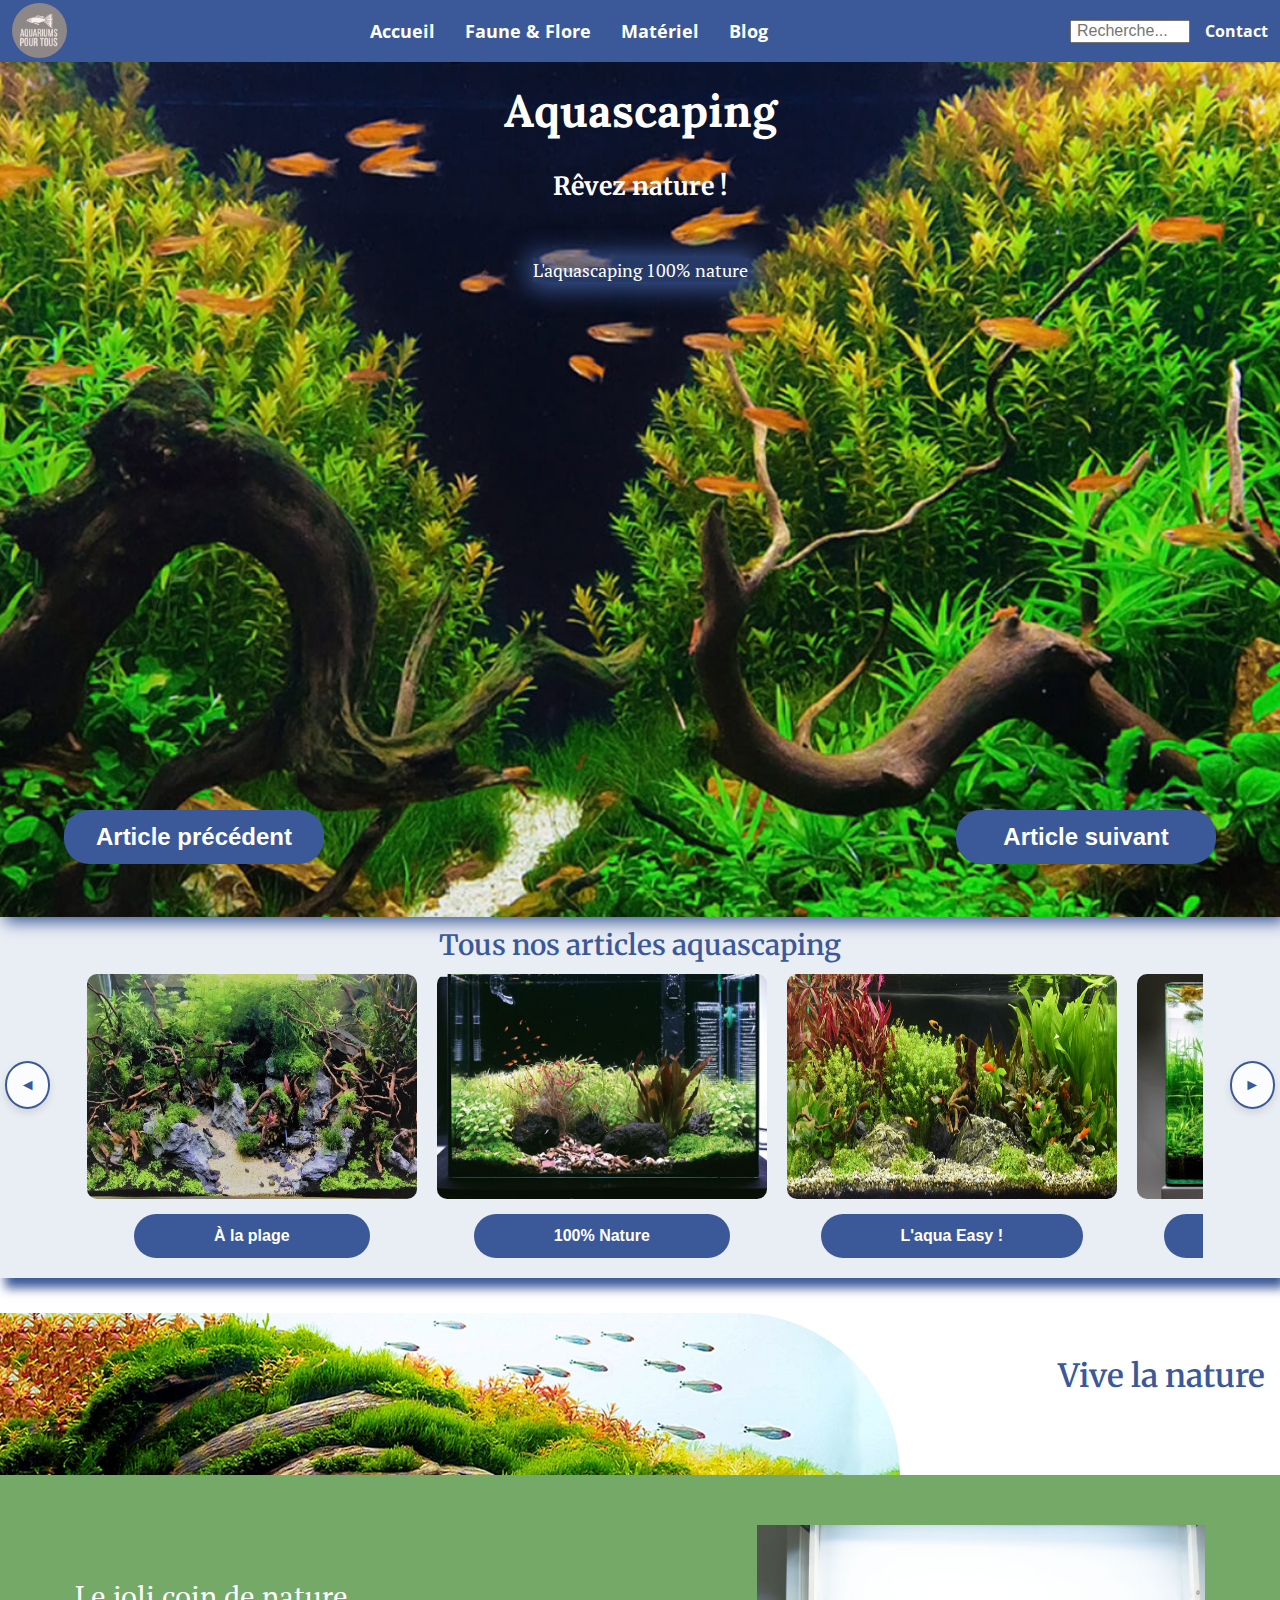
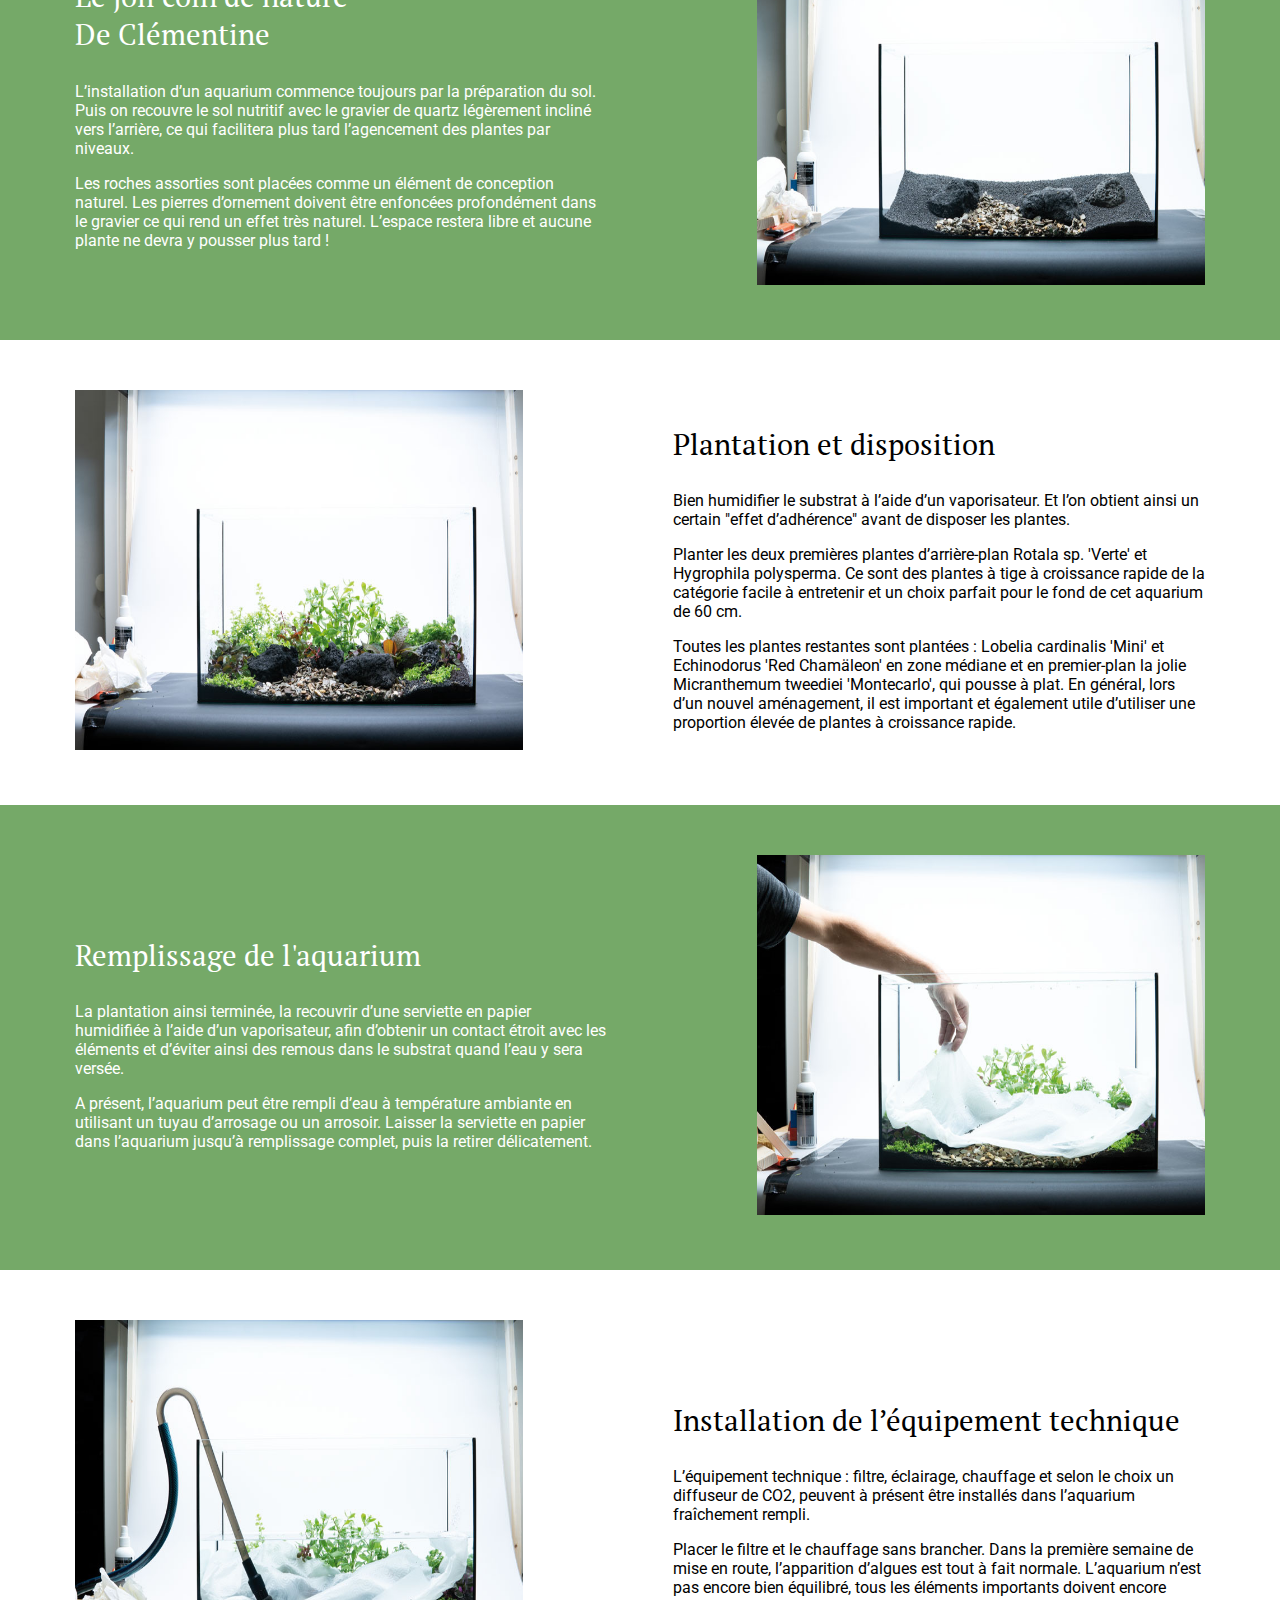
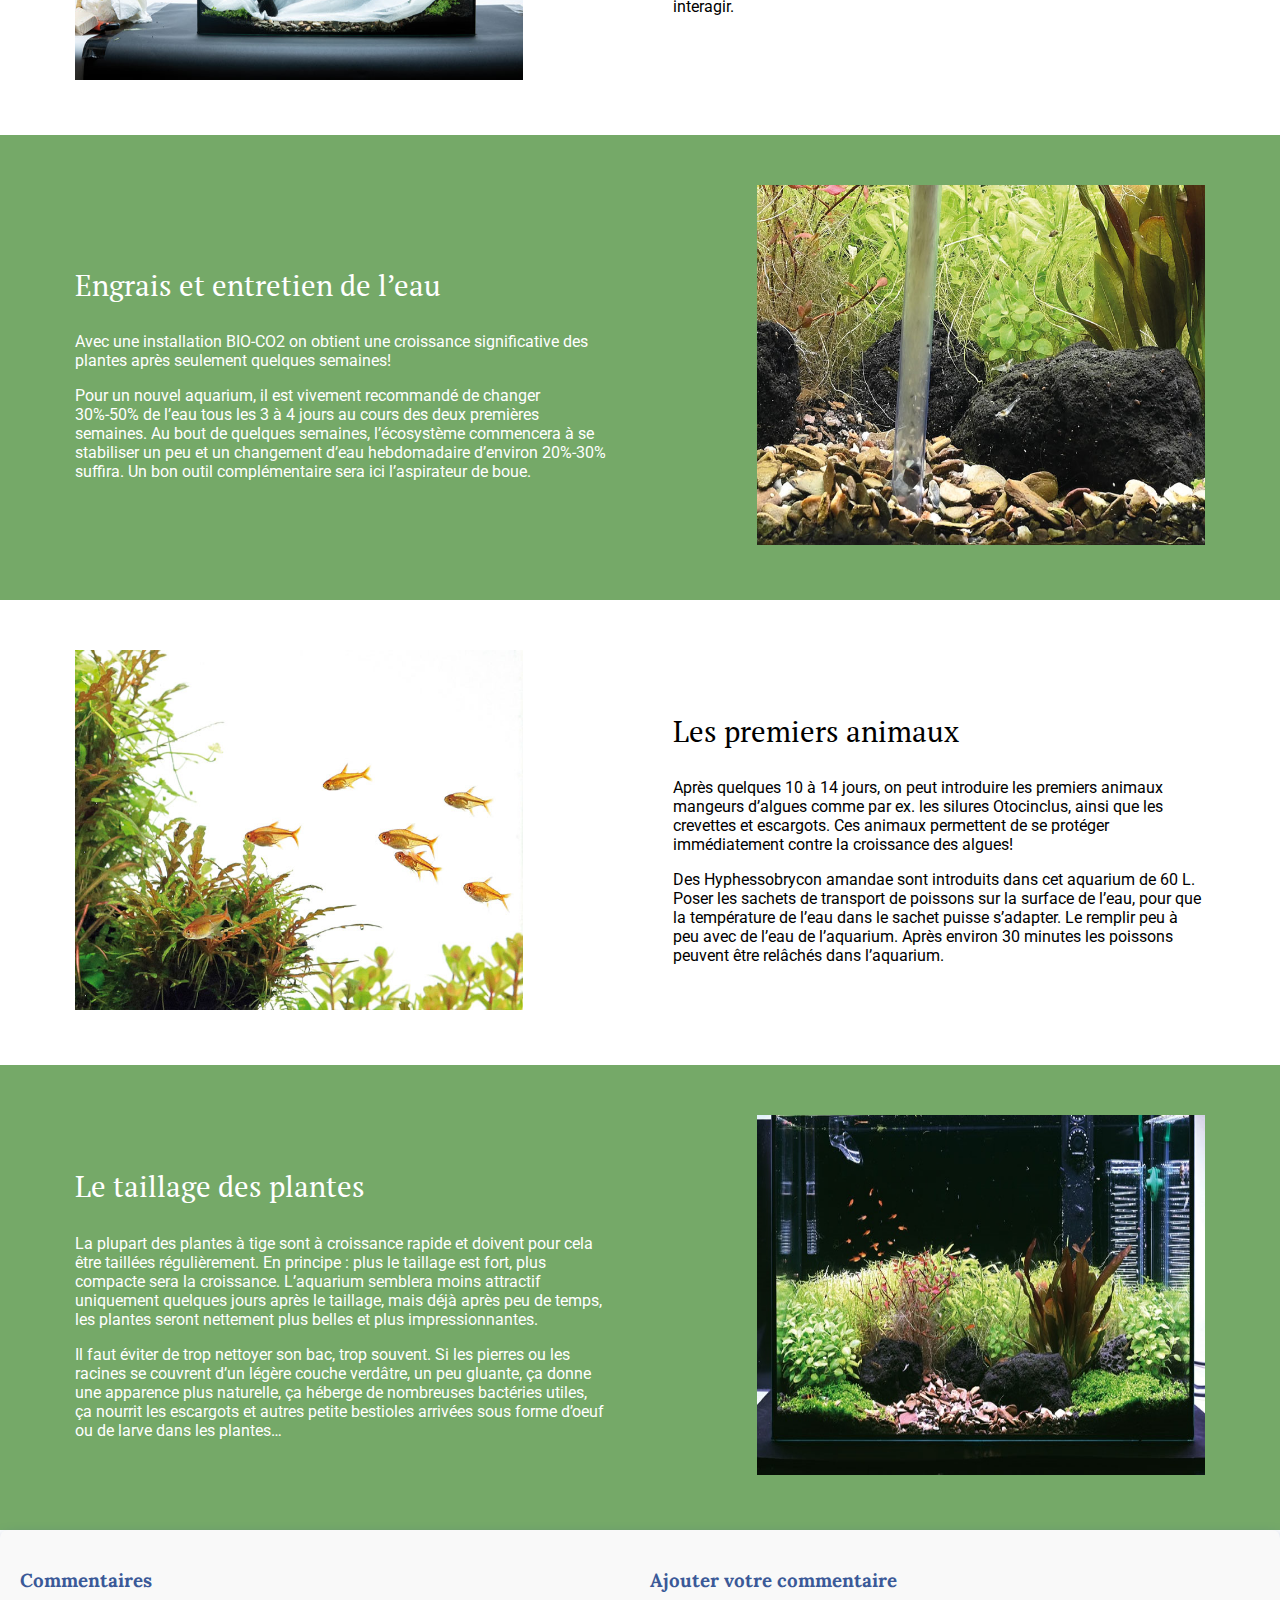
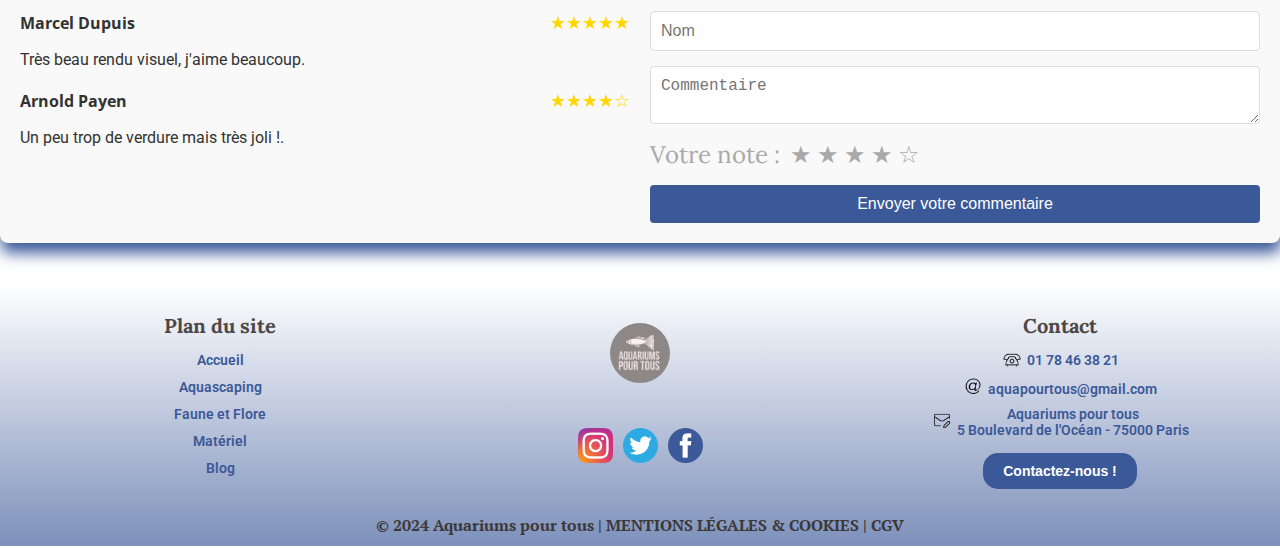
<file: aquascaping/aquascaping3.html>
<!DOCTYPE html>
<html lang="fr">

<head>
    <meta charset="UTF-8">
    <meta name="viewport" content="width=device-width, initial-scale=1.0">
    <title>Aqua pour tous-Aquascaping 3</title>
    <link rel="stylesheet" href="../styles/style-design.css">
    <link rel="stylesheet" href="../styles/style-aquascaping.css">
    <link rel="icon" type="image/png" sizes="16x16" href="../assets/icon/favicon.png">
    <link
        href="https://fonts.googleapis.com/css2?family=Lora:ital,wght@0,400..700;1,400..700&family=Merriweather:ital,wght@0,300;0,400;0,700;0,900;1,300;1,400;1,700;1,900&family=Open+Sans:ital,wght@0,300..800;1,300..800&family=PT+Serif:ital,wght@0,400;0,700;1,400;1,700&family=Roboto:ital,wght@0,100;0,300;0,400;0,500;0,700;0,900;1,100;1,300;1,400;1,500;1,700;1,900&display=swap"
        rel="stylesheet">
</head>

<body>

    <!--------------------------Header------------------------->
    
    <header>
        <div class="burger-menu">
            <span class="menu-toggle">&#9776;</span>
            <div>
                <img class="logo-header" src="../assets/icon/aquariums-pour-tous.png" alt="aquariums-pour-tous">
            </div>
            <nav class="nav-links">
                <ul>
                    <li><a href="../index.html">Accueil</a></li>
                    <li><a href="../fauneflore/fauneflore.html">Faune & Flore</a></li>
                    <li><a href="../materiel/materiel.html">Matériel</a></li>
                    <li><a href="../blog/blog.html">Blog</a></li>
                </ul>
            </nav>
            <div class="search-contact">
                <input type="text" id="searchBar" placeholder="Recherche...">
                <a href="../contact/contact.html">Contact</a>

                <!--------------Search Bar Message------------>
                <div id="confirmationMessage" class="confirmation-message">Bientôt disponible !
                </div>
            </div>
        </div>
    </header>

    <!-------------------------Main Page------------------------>

    <main>

        <!------------------------Intro------------------------->

        <section class="introscape">
            <h1>Aquascaping</h1>
            <h2>Rêvez nature !</h2>
            <span id="title-scape">L'aquascaping 100% nature</span>
            <div class="introscape-buttons">
                <a href="../aquascaping/aquascaping2.html" class="btn">Article précédent</a>
                <a href="../aquascaping/aquascaping4.html" class="btn">Article suivant</a>
            </div>
        </section>
       
        <!-------------------Caroussel Slide-------------------->

        <div class="carousel-wrapper">
            <h2>Tous nos articles aquascaping</h2>
            <button class="prev">◄</button>
            <div class="carousel-container">
                <div class="carousel">
                    <div class="carousel-track">
                        <div class="carousel-item">
                            <a href="../aquascaping/aquascaping2.html"><img src="../assets/images/aquascape/jules/jules7.jpg" alt="jules" tilte="jules"></a>
                            <a class="btn-small" href="../aquascaping/aquascaping2.html">À la plage</a>
                        </div>
                        <div class="carousel-item">
                            <a href="../aquascaping/aquascaping3.html"><img src="../assets/images/aquascape/clem/clem7.jpg" alt="clem" title="clem"></a>
                            <a class="btn-small" href="../aquascaping/aquascaping3.html">100% Nature</a>
                        </div>
                        <div class="carousel-item">
                            <a href="../aquascaping/aquascaping4.html"><img src="../assets/images/aquascape/gerard/gerard6.jpg" alt="gerard" title="gerard"></a>
                            <a class="btn-small" href="../aquascaping/aquascaping4.html">L'aqua Easy !</a>
                        </div>
                        <div class="carousel-item">
                            <a href="../aquascaping/aquascaping5.html"><img src="../assets/images/aquascape/noemie/noemie5.jpg" alt="noemie" title="noemie"></a>
                            <a class="btn-small" href="../aquascaping/aquascaping5.html">Noemie's Nano</a>
                        </div>
                        <div class="carousel-item">
                            <a href="../aquascaping/aquascaping.html"><img src="../assets/images/aquascape/monthly/monthly7.jpg" alt="monthly" title="monthly"></a>
                            <a class="btn-small" href="../aquascaping/aquascaping.html">Aquarium du mois</a>
                        </div>
                    </div>
                </div>
            </div>
            <button class="next">►</button>
        </div>

        <!-------------------------Banner------------------------>

        <section class="monthly-aquascaping">
            <img class="banniere size-ban" src="../assets/images/aquascape/title-section.jpg" alt="vive-la-nature"
                title="vive-la-nature">
                <span class="category">Vive la nature</span>
        </section>

        <!--------------------Article content------------------->

        <section class="article">
            <div class="article-content">
                <div class="text">
                    <h3>Le joli coin de nature <br> De Clémentine</h3>
                    <p>L’installation d’un aquarium commence toujours par la préparation du sol. Puis on recouvre le sol nutritif avec le gravier de quartz légèrement incliné vers l’arrière, ce qui facilitera plus tard l’agencement des plantes par niveaux.</p>
                    <p>Les roches assorties sont placées comme un élément de conception naturel. Les pierres d’ornement doivent être enfoncées profondément dans le gravier ce qui rend un effet très naturel.
                        L’espace restera libre et aucune plante ne devra y pousser plus tard ! 
                    </p>
                </div>
                <div class="image">
                    <img src="../assets/images/aquascape/clem/clem1.jpg" alt="clem1" title="clem1">
                </div>
            </div>
        </section>

        <section class="article reverse">
            <div class="article-content">
                <div class="text">
                    <h3>Plantation et disposition</h3>
                    <p>Bien humidifier le substrat à l’aide d’un vaporisateur. Et l’on obtient ainsi un certain "effet d’adhérence" avant de disposer les plantes.</p>
                    <p>Planter les deux premières plantes d’arrière-plan Rotala sp. 'Verte' et Hygrophila polysperma. Ce sont des plantes à tige à croissance rapide de
                     la catégorie facile à entretenir et un choix parfait pour le fond de cet aquarium de 60 cm. </p>
                    <p>Toutes les plantes restantes sont plantées : Lobelia cardinalis 'Mini' et Echinodorus 'Red Chamäleon' en zone médiane et en premier-plan 
                        la jolie Micranthemum tweediei 'Montecarlo', qui pousse à plat. En général, lors d’un nouvel aménagement, il est important et également utile d’utiliser une proportion élevée de plantes à croissance rapide.</p>
                </div>
                <div class="image">
                    <img src="../assets/images/aquascape/clem/clem2.jpg" alt="clem2" title="clem2">
                </div>
            </div>
        </section>

        <section class="article">
            <div class="article-content">
                <div class="text">
                    <h3>Remplissage de l'aquarium</h3>
                    <p>La plantation ainsi terminée, la recouvrir d’une serviette en papier humidifiée à l’aide d’un vaporisateur, afin d’obtenir un contact étroit avec les éléments et d’éviter ainsi des remous dans le substrat quand l’eau y sera versée.</p>
                    <p>A présent, l’aquarium peut être rempli d’eau à température ambiante en utilisant un tuyau d’arrosage ou un arrosoir. Laisser la serviette en papier dans l’aquarium jusqu’à remplissage complet, puis la retirer délicatement. 
                    </p>
                </div>
                <div class="image">
                    <img src="../assets/images/aquascape/clem/clem3.jpg" alt="clem3" title="clem3">
                </div>
            </div>
        </section>

        <section class="article reverse">
            <div class="article-content">
                <div class="text">
                    <h3>Installation de l’équipement technique</h3>
                    <p>L’équipement technique : filtre, éclairage, chauffage et selon le choix un diffuseur de CO2, 
                        peuvent à présent être installés dans l’aquarium fraîchement rempli.</p>
                    <p>Placer le filtre et le chauffage sans brancher. Dans la première semaine de mise en route, l’apparition d’algues est tout à fait normale. L’aquarium n’est pas encore bien équilibré,
                         tous les éléments importants doivent encore interagir.</p>
                </div>
                <div class="image">
                    <img src="../assets/images/aquascape/clem/clem4.jpg" alt="clem4" title="clem4">
                </div>
            </div>
        </section>

        <section class="article">
            <div class="article-content">
                <div class="text">
                    <h3>Engrais et entretien de l’eau</h3>
                    <p>Avec une installation BIO-CO2 on obtient une croissance significative des plantes après seulement quelques semaines! </p>
                    <p>Pour un nouvel aquarium, il est vivement recommandé de changer 30%-50% de l’eau tous les 3 à 4 jours au cours des deux premières semaines. Au bout de quelques semaines, l’écosystème commencera à se stabiliser un peu et un
                        changement d’eau hebdomadaire d’environ 20%-30% suffira. Un bon outil complémentaire sera ici l’aspirateur de boue.</p>
                </div>
                <div class="image">
                    <img src="../assets/images/aquascape/clem/clem5.jpg" alt="clem5" title="clem5">
                </div>
            </div>
        </section>

        <section class="article reverse">
            <div class="article-content">
                <div class="text">
                    <h3>Les premiers animaux</h3>
                    <p>Après quelques 10 à 14 jours, on peut introduire les premiers animaux mangeurs d’algues comme par ex. les silures Otocinclus, ainsi que les crevettes et escargots. 
                        Ces animaux permettent de se protéger immédiatement contre la croissance des algues!
                    </p>
                    <p>Des Hyphessobrycon amandae sont introduits dans cet aquarium de 60 L. Poser les sachets de transport de poissons sur la surface de l’eau, pour que la température de l’eau dans le sachet puisse s’adapter. Le remplir peu à peu avec de l’eau de l’aquarium. Après environ 30 minutes les poissons peuvent être relâchés dans l’aquarium.
                    </p>
                </div>
                <div class="image">
                    <img src="../assets/images/aquascape/clem/clem6.jpg" alt="clem6" title="clem6">
                </div>
            </div>
        </section>

        <section class="article">
            <div class="article-content">
                <div class="text">
                    <h3>Le taillage des plantes</h3>
                    <p>La plupart des plantes à tige sont à croissance rapide et doivent pour cela être taillées régulièrement. En principe : plus le taillage est fort, plus compacte sera la croissance. 
                        L’aquarium semblera moins attractif uniquement quelques jours après le taillage, mais déjà après peu de temps, les plantes seront nettement plus belles et plus impressionnantes.</p>
                    <p>Il faut éviter de trop nettoyer son bac, trop souvent. Si les pierres  ou les racines se couvrent  d’un légère couche verdâtre, un peu gluante, ça donne une apparence plus naturelle, ça héberge de nombreuses bactéries utiles,
                         ça nourrit les escargots et autres petite bestioles arrivées sous forme d’oeuf ou de larve dans les plantes…</p>
                </div>
                <div class="image">
                    <img src="../assets/images/aquascape/clem/clem7.jpg" alt="clem7" title="clem7">
                </div>
            </div>
        </section>

        <!--------------------Article content End------------------->

    </main>

        <!---------------------Comments section--------------------->

        <div class="comments-section">
            <div class="existing-comments">
                <h3>Commentaires</h3>
                <div class="comment">
                    <div class="comment-header">
                        <span class="comment-author">Marcel Dupuis</span>
                        <div class="star-rating">
                            <span>★</span><span>★</span><span>★</span><span>★</span><span>★</span>
                        </div>
                    </div>
                    <p>Très beau rendu visuel, j'aime beaucoup.</p>
                </div>
                <div class="comment">
                    <div class="comment-header">
                        <span class="comment-author">Arnold Payen</span>
                        <div class="star-rating">
                            <span>★</span><span>★</span><span>★</span><span>★</span><span>☆</span>
                        </div>
                    </div>
                    <p>Un peu trop de verdure mais très joli !.</p>
                </div>
            </div>        
            <div class="new-comment">
                <h3>Ajouter votre commentaire</h3>
                <form id="commentForm">
                    <input type="text" placeholder="Nom" required>
                    <textarea placeholder="Commentaire" required></textarea>
                    <div class="star-rating-input">
                        <label>Votre note :</label>
                        <div class="stars">
                            <label>★</label><label>★</label><label>★</label><label>★</label><label>☆</label>
                        </div>
                    </div>
                    <button type="submit">Envoyer votre commentaire</button>
                </form>
                <div id="commentConfirmationMessage" class="confirmation-message">
                    Commentaire ajouté, merci !
                </div>
            </div>
        </div>

        <!------------------Page Up button------------------->

        <div class="back-to-top" id="backToTop"><svg viewBox="0 0 24 24">
                <path d="M12 2L4 10h5v10h6V10h5L12 2z"></path>
            </svg></div>
    
        <!--------------------Footer------------------------->

        <footer class="footer">

            <div class="footer-content">
                <div class="footer-section">
                    <h3>Plan du site</h3>
                    <p><a href="../index.html">Accueil</a></p>
                    <p><a href="../aquascaping/aquascaping.html">Aquascaping</a></p>
                    <p><a href="../fauneflore/fauneflore.html">Faune et Flore</a></p>
                    <p><a href="../materiel/materiel.html">Matériel</a></p>
                    <p><a href="../blog/blog.html">Blog</a></p>
                    </div>
                <div class="footer-section">
                    <img class="logo2" src="../assets/icon/aquariums-pour-tous.png" alt="aquariums-pour-tous" title="aquariums-pour-tous">
                    <div class="logo-icons">
                        <img src="../assets/icon/instagram-2.png" alt="Instagram">
                        <img src="../assets/icon/twitter.png" alt="Twitter">
                        <img src="../assets/icon/facebook.png" alt="Facebook">
                    </div>
                </div>
                <div class="footer-section">
                    <h3>Contact</h3>
                        <div class="contact"><img class="phone" src="../assets/icon/phone.png" alt="telephone"> 01 78 46 38 21</div>
                        <div class="contact"><img class="phone" src="../assets/icon/arobase.png" alt="email"> aquapourtous@gmail.com
                        </div>
                        <div class="contact"><img class="phone" src="../assets/icon/enveloppe.png" alt="adresse"> Aquariums pour tous
                            <br> 5 Boulevard de l'Océan - 75000 Paris</div>
                    <a href="../contact/contact.html" class="btn contact-us">Contactez-nous !</a>
                </div>
            </div>
            <div class="footer-bottom">
                <p>© 2024 Aquariums pour tous | MENTIONS LÉGALES & COOKIES | CGV</p>
            </div>
        </footer>

        <!-----------------------Scripts-------------------------->

        <script src="https://code.jquery.com/jquery-3.6.0.min.js"></script>
        <script src="../scripts/scripts.js"></script>
        <script src="../scripts/script-slider.js"></script>

</body>

</html>
</file>
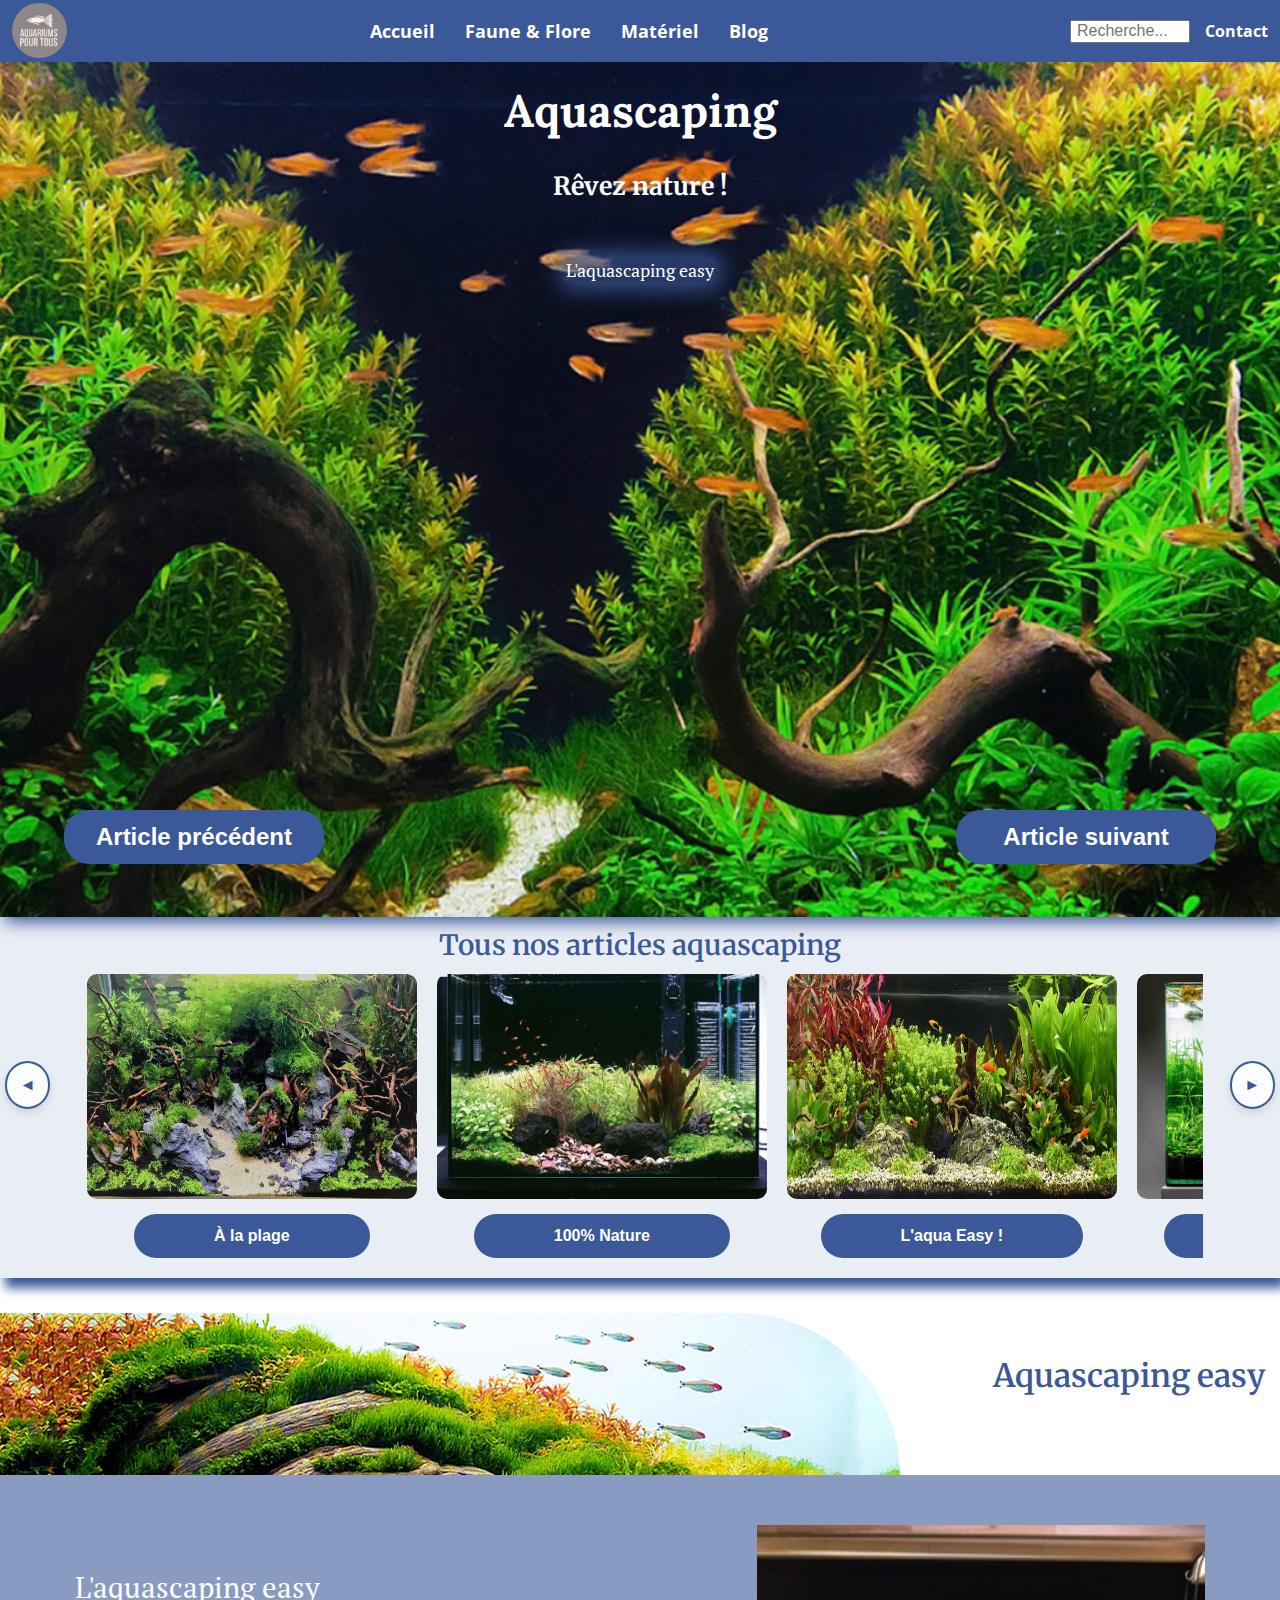
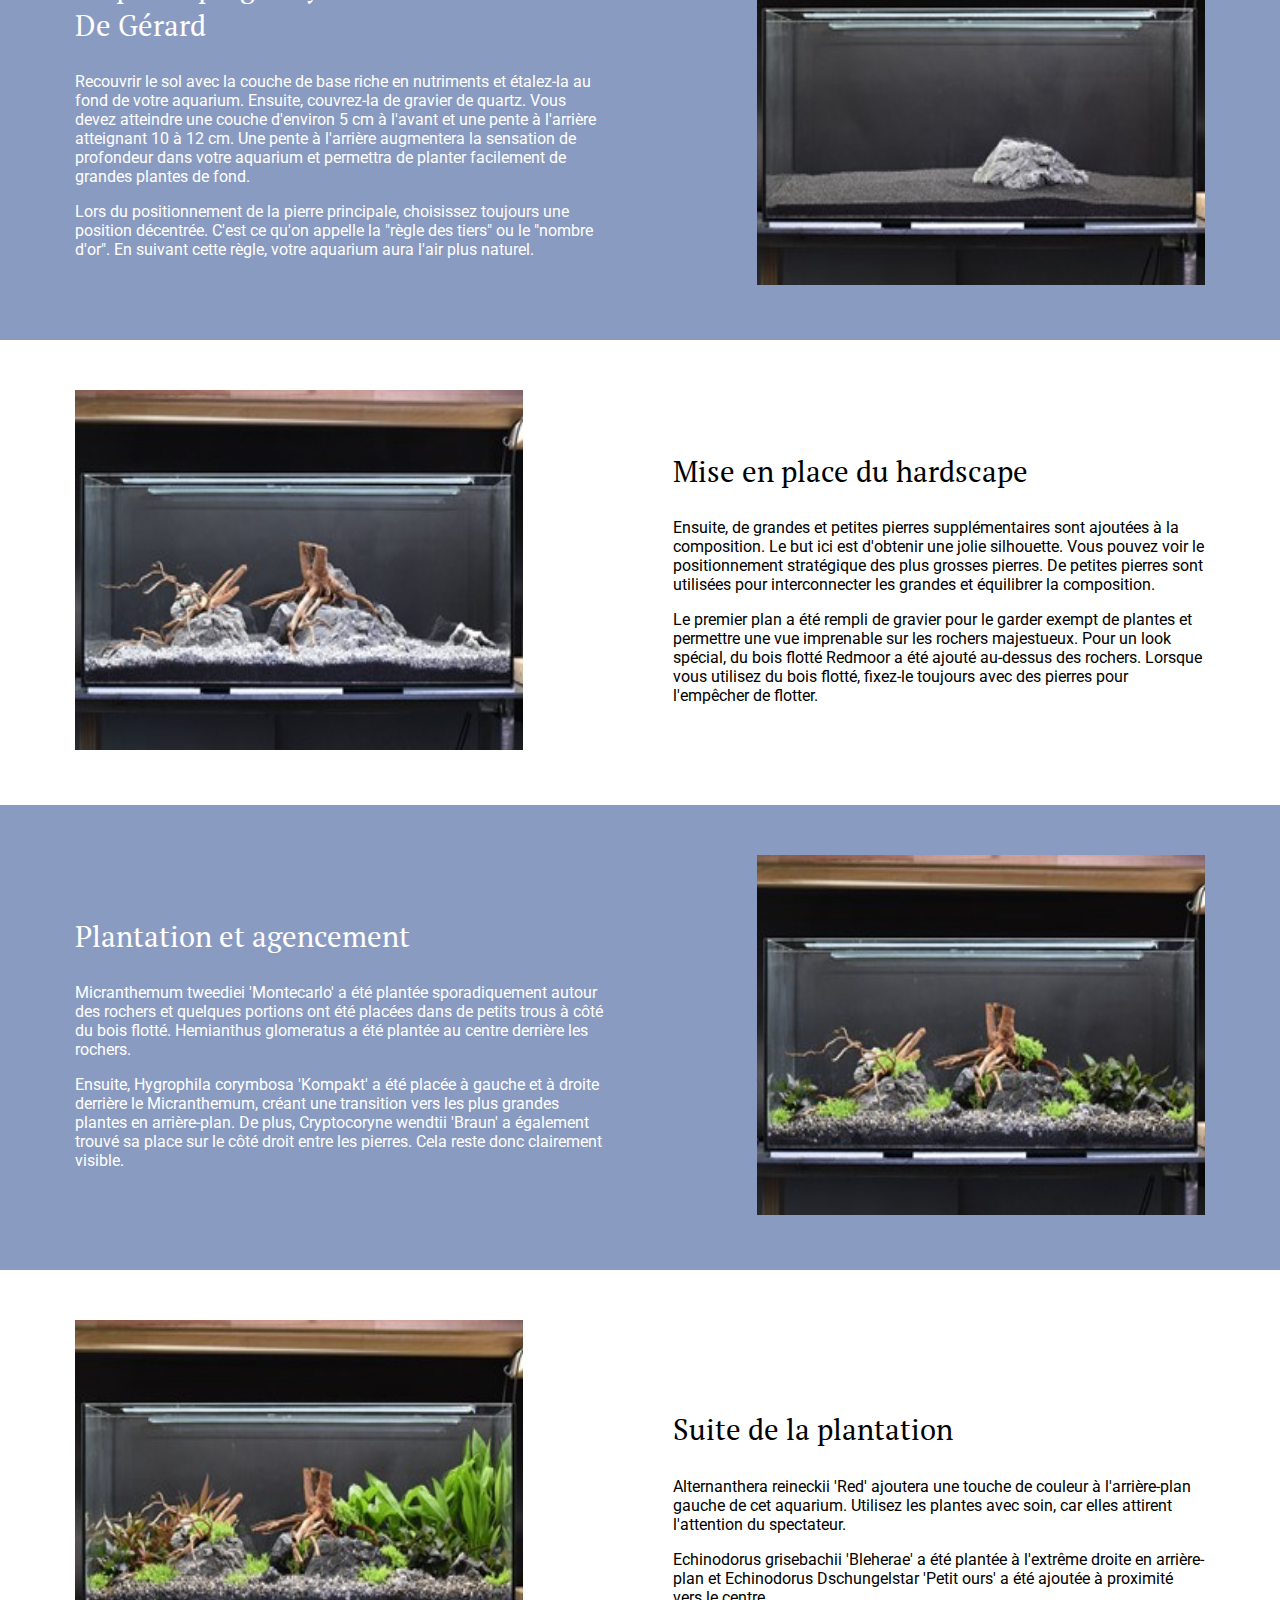
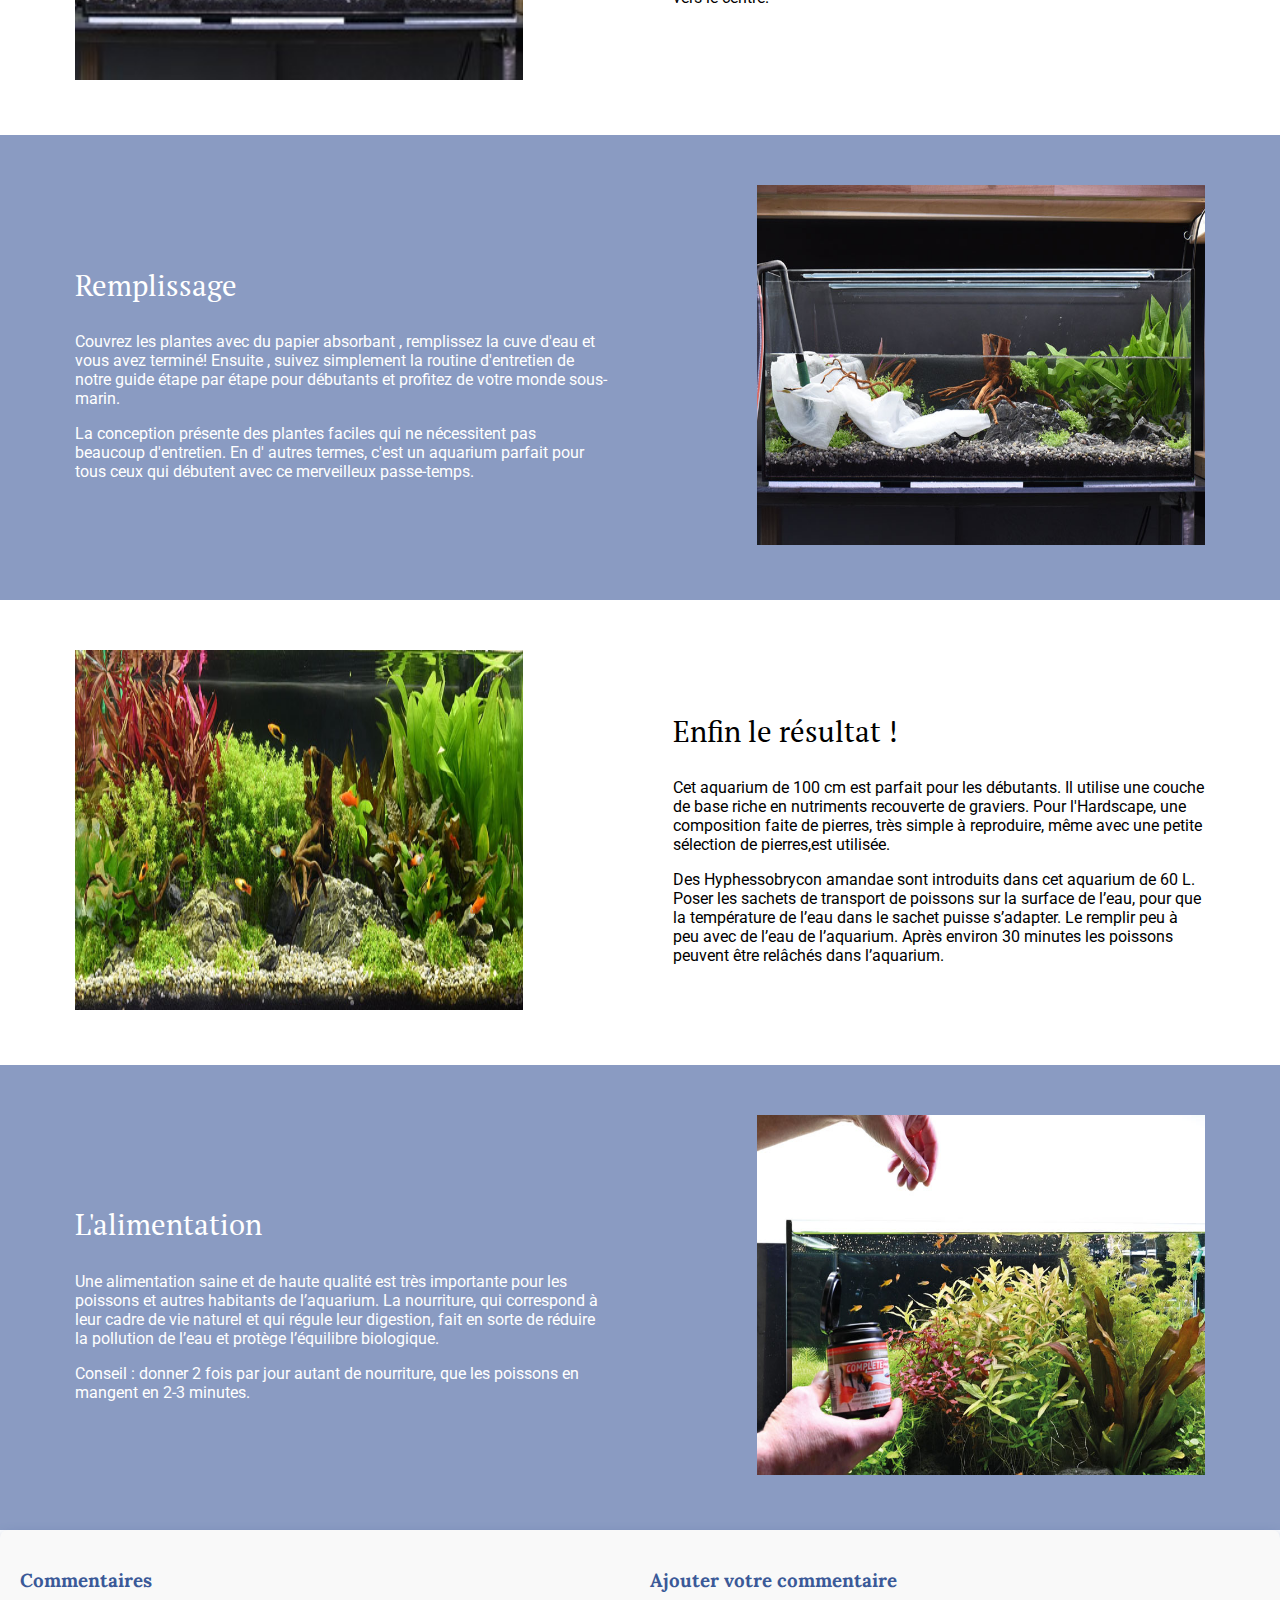
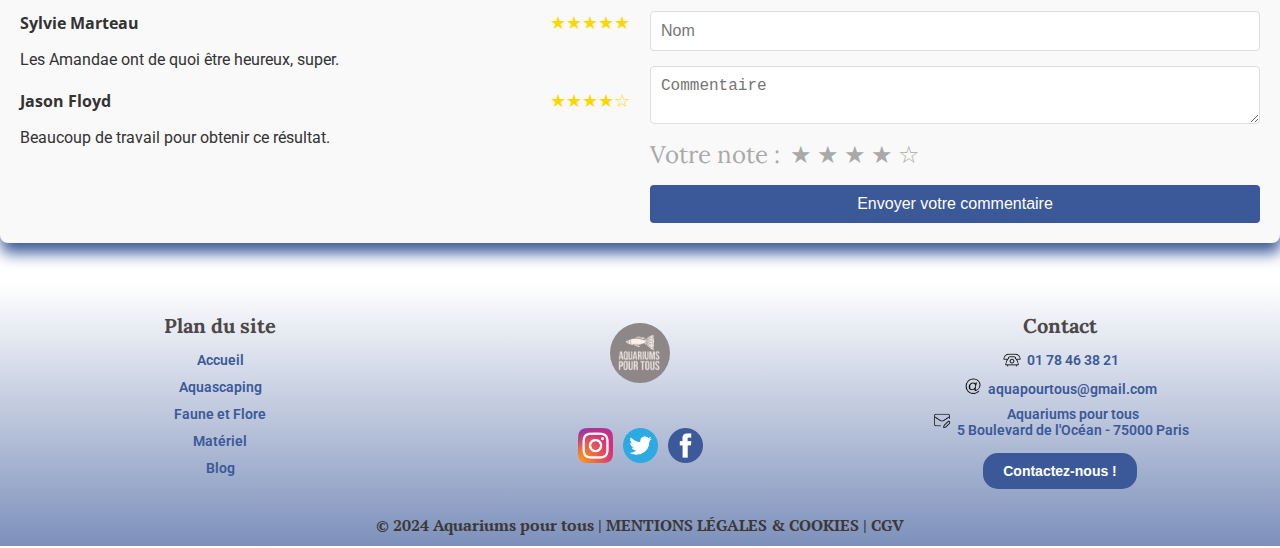
<file: aquascaping/aquascaping4.html>
<!DOCTYPE html>
<html lang="fr">

<head>
    <meta charset="UTF-8">
    <meta name="viewport" content="width=device-width, initial-scale=1.0">
    <title>Aqua pour tous-Aquascaping 4</title>
    <link rel="stylesheet" href="../styles/style-design.css">
    <link rel="stylesheet" href="../styles/style-aquascaping.css">
    <link rel="icon" type="image/png" sizes="16x16" href="../assets/icon/favicon.png">
    <link
        href="https://fonts.googleapis.com/css2?family=Lora:ital,wght@0,400..700;1,400..700&family=Merriweather:ital,wght@0,300;0,400;0,700;0,900;1,300;1,400;1,700;1,900&family=Open+Sans:ital,wght@0,300..800;1,300..800&family=PT+Serif:ital,wght@0,400;0,700;1,400;1,700&family=Roboto:ital,wght@0,100;0,300;0,400;0,500;0,700;0,900;1,100;1,300;1,400;1,500;1,700;1,900&display=swap"
        rel="stylesheet">
</head>

<body>

    <!--------------------------Header------------------------->
    
    <header>
        <div class="burger-menu">
            <span class="menu-toggle">&#9776;</span>
            <div>
                <img class="logo-header" src="../assets/icon/aquariums-pour-tous.png" alt="aquariums-pour-tous">
            </div>
            <nav class="nav-links">
                <ul>
                    <li><a href="../index.html">Accueil</a></li>
                    <li><a href="../fauneflore/fauneflore.html">Faune & Flore</a></li>
                    <li><a href="../materiel/materiel.html">Matériel</a></li>
                    <li><a href="../blog/blog.html">Blog</a></li>
                </ul>
            </nav>
            <div class="search-contact">
                <input type="text" id="searchBar" placeholder="Recherche...">
                <a href="../contact/contact.html">Contact</a>

                <!--------------Search Bar Message------------>
                <div id="confirmationMessage" class="confirmation-message">Bientôt disponible !
                </div>
            </div>
        </div>
    </header>

    <!-------------------------Main Page------------------------>

    <main>

        <!------------------------Intro------------------------->

        <section class="introscape">
            <h1>Aquascaping</h1>
            <h2>Rêvez nature !</h2>
            <span id="title-scape">L'aquascaping easy</span>
            <div class="introscape-buttons">
                <a href="../aquascaping/aquascaping3.html" class="btn">Article précédent</a>
                <a href="../aquascaping/aquascaping5.html" class="btn">Article suivant</a>
            </div>
        </section>
      
        <!-------------------Caroussel Slide-------------------->

        <div class="carousel-wrapper">
            <h2>Tous nos articles aquascaping</h2>
            <button class="prev">◄</button>
            <div class="carousel-container">
                <div class="carousel">
                    <div class="carousel-track">
                        <div class="carousel-item">
                            <a href="../aquascaping/aquascaping2.html"><img src="../assets/images/aquascape/jules/jules7.jpg" alt="jules" tilte="jules"></a>
                            <a class="btn-small" href="../aquascaping/aquascaping2.html">À la plage</a>
                        </div>
                        <div class="carousel-item">
                            <a href="../aquascaping/aquascaping3.html"><img src="../assets/images/aquascape/clem/clem7.jpg" alt="clem" title="clem"></a>
                            <a class="btn-small" href="../aquascaping/aquascaping3.html">100% Nature</a>
                        </div>
                        <div class="carousel-item">
                            <a href="../aquascaping/aquascaping4.html"><img src="../assets/images/aquascape/gerard/gerard6.jpg" alt="gerard" title="gerard"></a>
                            <a class="btn-small" href="../aquascaping/aquascaping4.html">L'aqua Easy !</a>
                        </div>
                        <div class="carousel-item">
                            <a href="../aquascaping/aquascaping5.html"><img src="../assets/images/aquascape/noemie/noemie5.jpg" alt="noemie" title="noemie"></a>
                            <a class="btn-small" href="../aquascaping/aquascaping5.html">Noemie's Nano</a>
                        </div>
                        <div class="carousel-item">
                            <a href="../aquascaping/aquascaping.html"><img src="../assets/images/aquascape/monthly/monthly7.jpg" alt="monthly" title="monthly"></a>
                            <a class="btn-small" href="../aquascaping/aquascaping.html">Aquarium du mois</a>
                        </div>
                    </div>
                </div>
            </div>
            <button class="next">►</button>
        </div>

        <!-------------------------Banner------------------------>

        <section class="monthly-aquascaping">
            <img class="banniere size-ban" src="../assets/images/aquascape/title-section.jpg" alt="aquascaping-easy"
                title="aquascaping-easy">
                <span class="category">Aquascaping easy</span>
        </section>

        <!--------------------Article content------------------->

        <section class="article article-pair">
            <div class="article-content">
                <div class="text">
                    <h3>L'aquascaping easy <br> De Gérard</h3>
                    <p>Recouvrir le sol avec la couche de base riche en nutriments et étalez-la au fond de votre aquarium. Ensuite, couvrez-la de gravier de quartz. 
                        Vous devez atteindre une couche d'environ 5 cm à l'avant et une pente à l'arrière atteignant 10 à 12 cm.  Une pente à l'arrière augmentera la sensation de profondeur dans votre aquarium et permettra de planter facilement de grandes plantes de fond.</p>
                    <p>Lors du positionnement de la pierre principale, choisissez toujours une position décentrée. C'est ce qu'on appelle la "règle des tiers" ou le "nombre d'or". En suivant cette règle, votre aquarium aura l'air plus naturel.
                    </p>
                </div>
                <div class="image">
                    <img src="../assets/images/aquascape/gerard/gerard1.jpg" alt="gerard1" title="gerard1">
                </div>
            </div>
        </section>

        <section class="article reverse">
            <div class="article-content">
                <div class="text">
                    <h3>Mise en place du hardscape</h3>
                    <p>Ensuite, de grandes et petites pierres supplémentaires sont ajoutées à la composition. Le but ici est d'obtenir une jolie silhouette. Vous pouvez voir le positionnement stratégique des plus grosses pierres. 
                        De petites pierres sont utilisées pour interconnecter les grandes et équilibrer la composition.</p>
                    <p>Le premier plan a été rempli de gravier  pour le garder exempt de plantes et permettre une vue imprenable sur les rochers majestueux. Pour un look spécial, du bois flotté Redmoor a été ajouté au-dessus des rochers. 
                        Lorsque vous utilisez du bois flotté, fixez-le toujours avec des pierres pour l'empêcher de flotter.</p>
                </div>
                <div class="image">
                    <img src="../assets/images/aquascape/gerard/gerard2.jpg" alt="gerard2" title="gerard2">
                </div>
            </div>
        </section>

        <section class="article article-pair">
            <div class="article-content">
                <div class="text">
                    <h3>Plantation et agencement</h3>
                    <p>Micranthemum tweediei 'Montecarlo' a été plantée sporadiquement autour des rochers et quelques portions ont été placées dans de petits trous à côté du bois flotté. Hemianthus glomeratus a été plantée au centre derrière les rochers.</p>
                    <p>Ensuite, Hygrophila corymbosa 'Kompakt' a été placée à gauche et à droite derrière le Micranthemum, créant une transition vers les plus grandes plantes en arrière-plan. 
                        De plus, Cryptocoryne wendtii 'Braun' a également trouvé sa place sur le côté droit entre les pierres. Cela reste donc clairement visible.
                    </p>
                </div>
                <div class="image">
                    <img src="../assets/images/aquascape/gerard/gerard3.jpg" alt="gerard3" title="gerard3">
                </div>
            </div>
        </section>

        <section class="article reverse">
            <div class="article-content">
                <div class="text">
                    <h3>Suite de la plantation</h3>
                    <p>Alternanthera reineckii 'Red' ajoutera une touche de couleur à l'arrière-plan gauche de cet aquarium. Utilisez les plantes avec soin, car elles attirent l'attention du spectateur.</p>
                    <p>Echinodorus grisebachii 'Bleherae' a été plantée à l'extrême droite en arrière-plan et Echinodorus Dschungelstar 'Petit ours' a été ajoutée à proximité vers le centre.</p>
                </div>
                <div class="image">
                    <img src="../assets/images/aquascape/gerard/gerard4.jpg" alt="gerard4" title="gerard4">
                </div>
            </div>
        </section>

        <section class="article article-pair">
            <div class="article-content">
                <div class="text">
                    <h3>Remplissage</h3>
                    <p>Couvrez les plantes avec du papier absorbant , remplissez la cuve d'eau et vous avez  terminé! Ensuite , suivez simplement la routine d'entretien de notre  guide étape par étape pour débutants  et profitez de votre monde sous-marin. </p>
                    <p> La conception présente des plantes faciles qui ne nécessitent pas beaucoup d'entretien. En d' autres termes, c'est un aquarium parfait pour tous ceux qui débutent avec ce merveilleux passe-temps.</p>
                </div>
                <div class="image">
                    <img src="../assets/images/aquascape/gerard/gerard5.jpg" alt="gerard5" title="gerard5">
                </div>
            </div>
        </section>

        <section class="article reverse">
            <div class="article-content">
                <div class="text">
                    <h3>Enfin le résultat !</h3>
                    <p>Cet aquarium de 100 cm est parfait pour les débutants. Il utilise une couche de base riche en nutriments recouverte de graviers. Pour l'Hardscape, une composition faite de pierres, très simple à reproduire, même avec une petite sélection de pierres,est utilisée.
                    </p>
                    <p>Des Hyphessobrycon amandae sont introduits dans cet aquarium de 60 L. Poser les sachets de transport de poissons sur la surface de l’eau, pour que la température de l’eau dans le sachet puisse s’adapter. Le remplir peu à peu avec de l’eau de l’aquarium. Après environ 30 minutes les poissons peuvent être relâchés dans l’aquarium.
                    </p>
                </div>
                <div class="image">
                    <img src="../assets/images/aquascape/gerard/gerard6.jpg" alt="gerard6" title="gerard6">
                </div>
            </div>
        </section>

        <section class="article article-pair">
            <div class="article-content">
                <div class="text">
                    <h3>L'alimentation</h3>
                    <p>Une alimentation saine et de haute qualité est très importante pour les poissons et autres habitants de l’aquarium. La nourriture, qui correspond à leur cadre de vie naturel et qui régule leur digestion, fait en sorte de réduire la pollution de l’eau et protège l’équilibre biologique. </p>
                    <p>Conseil : donner 2 fois par jour autant de nourriture, que les poissons en mangent en 2-3 minutes.</p>
                </div>
                <div class="image">
                    <img src="../assets/images/aquascape/gerard/gerard7.jpg" alt="gerard7" title="gerard7">
                </div>
            </div>
        </section>

        <!--------------------Article content End------------------->

    </main>

        <!---------------------Comments section--------------------->

        <div class="comments-section">
            <div class="existing-comments">
                <h3>Commentaires</h3>
                <div class="comment">
                    <div class="comment-header">
                        <span class="comment-author">Sylvie Marteau</span>
                        <div class="star-rating">
                            <span>★</span><span>★</span><span>★</span><span>★</span><span>★</span>
                        </div>
                    </div>
                    <p>Les Amandae ont de quoi être heureux, super.</p>
                </div>
                <div class="comment">
                    <div class="comment-header">
                        <span class="comment-author">Jason Floyd</span>
                        <div class="star-rating">
                            <span>★</span><span>★</span><span>★</span><span>★</span><span>☆</span>
                        </div>
                    </div>
                    <p>Beaucoup de travail pour obtenir ce résultat.</p>
                </div>
            </div>        
            <div class="new-comment">
                <h3>Ajouter votre commentaire</h3>
                <form id="commentForm">
                    <input type="text" placeholder="Nom" required>
                    <textarea placeholder="Commentaire" required></textarea>
                    <div class="star-rating-input">
                        <label>Votre note :</label>
                        <div class="stars">
                            <label>★</label><label>★</label><label>★</label><label>★</label><label>☆</label>
                        </div>
                    </div>
                    <button type="submit">Envoyer votre commentaire</button>
                </form>
                <div id="commentConfirmationMessage" class="confirmation-message">
                    Commentaire ajouté, merci !
                </div>
            </div>
        </div>

        <!------------------Page Up button------------------->

        <div class="back-to-top" id="backToTop"><svg viewBox="0 0 24 24">
                <path d="M12 2L4 10h5v10h6V10h5L12 2z"></path>
            </svg></div>
    

        <!--------------------Footer------------------------->

        <footer class="footer">

            <div class="footer-content">
                <div class="footer-section">
                    <h3>Plan du site</h3>
                    <p><a href="../index.html">Accueil</a></p>
                    <p><a href="../aquascaping/aquascaping.html">Aquascaping</a></p>
                    <p><a href="../fauneflore/fauneflore.html">Faune et Flore</a></p>
                    <p><a href="../materiel/materiel.html">Matériel</a></p>
                    <p><a href="../blog/blog.html">Blog</a></p>
                    </div>
                <div class="footer-section">
                    <img class="logo2" src="../assets/icon/aquariums-pour-tous.png" alt="aquariums-pour-tous" title="aquariums-pour-tous">
                    <div class="logo-icons">
                        <img src="../assets/icon/instagram-2.png" alt="Instagram">
                        <img src="../assets/icon/twitter.png" alt="Twitter">
                        <img src="../assets/icon/facebook.png" alt="Facebook">
                    </div>
                </div>
                <div class="footer-section">
                    <h3>Contact</h3>
                        <div class="contact"><img class="phone" src="../assets/icon/phone.png" alt="telephone"> 01 78 46 38 21</div>
                        <div class="contact"><img class="phone" src="../assets/icon/arobase.png" alt="email"> aquapourtous@gmail.com
                        </div>
                        <div class="contact"><img class="phone" src="../assets/icon/enveloppe.png" alt="adresse"> Aquariums pour tous
                            <br> 5 Boulevard de l'Océan - 75000 Paris</div>
                    <a href="../contact/contact.html" class="btn contact-us">Contactez-nous !</a>
                </div>
            </div>
            <div class="footer-bottom">
                <p>© 2024 Aquariums pour tous | MENTIONS LÉGALES & COOKIES | CGV</p>
            </div>
        </footer>

        <!-----------------------Scripts-------------------------->

        <script src="https://code.jquery.com/jquery-3.6.0.min.js"></script>
        <script src="../scripts/scripts.js"></script>
        <script src="../scripts/script-slider.js"></script>

</body>

</html>
</file>
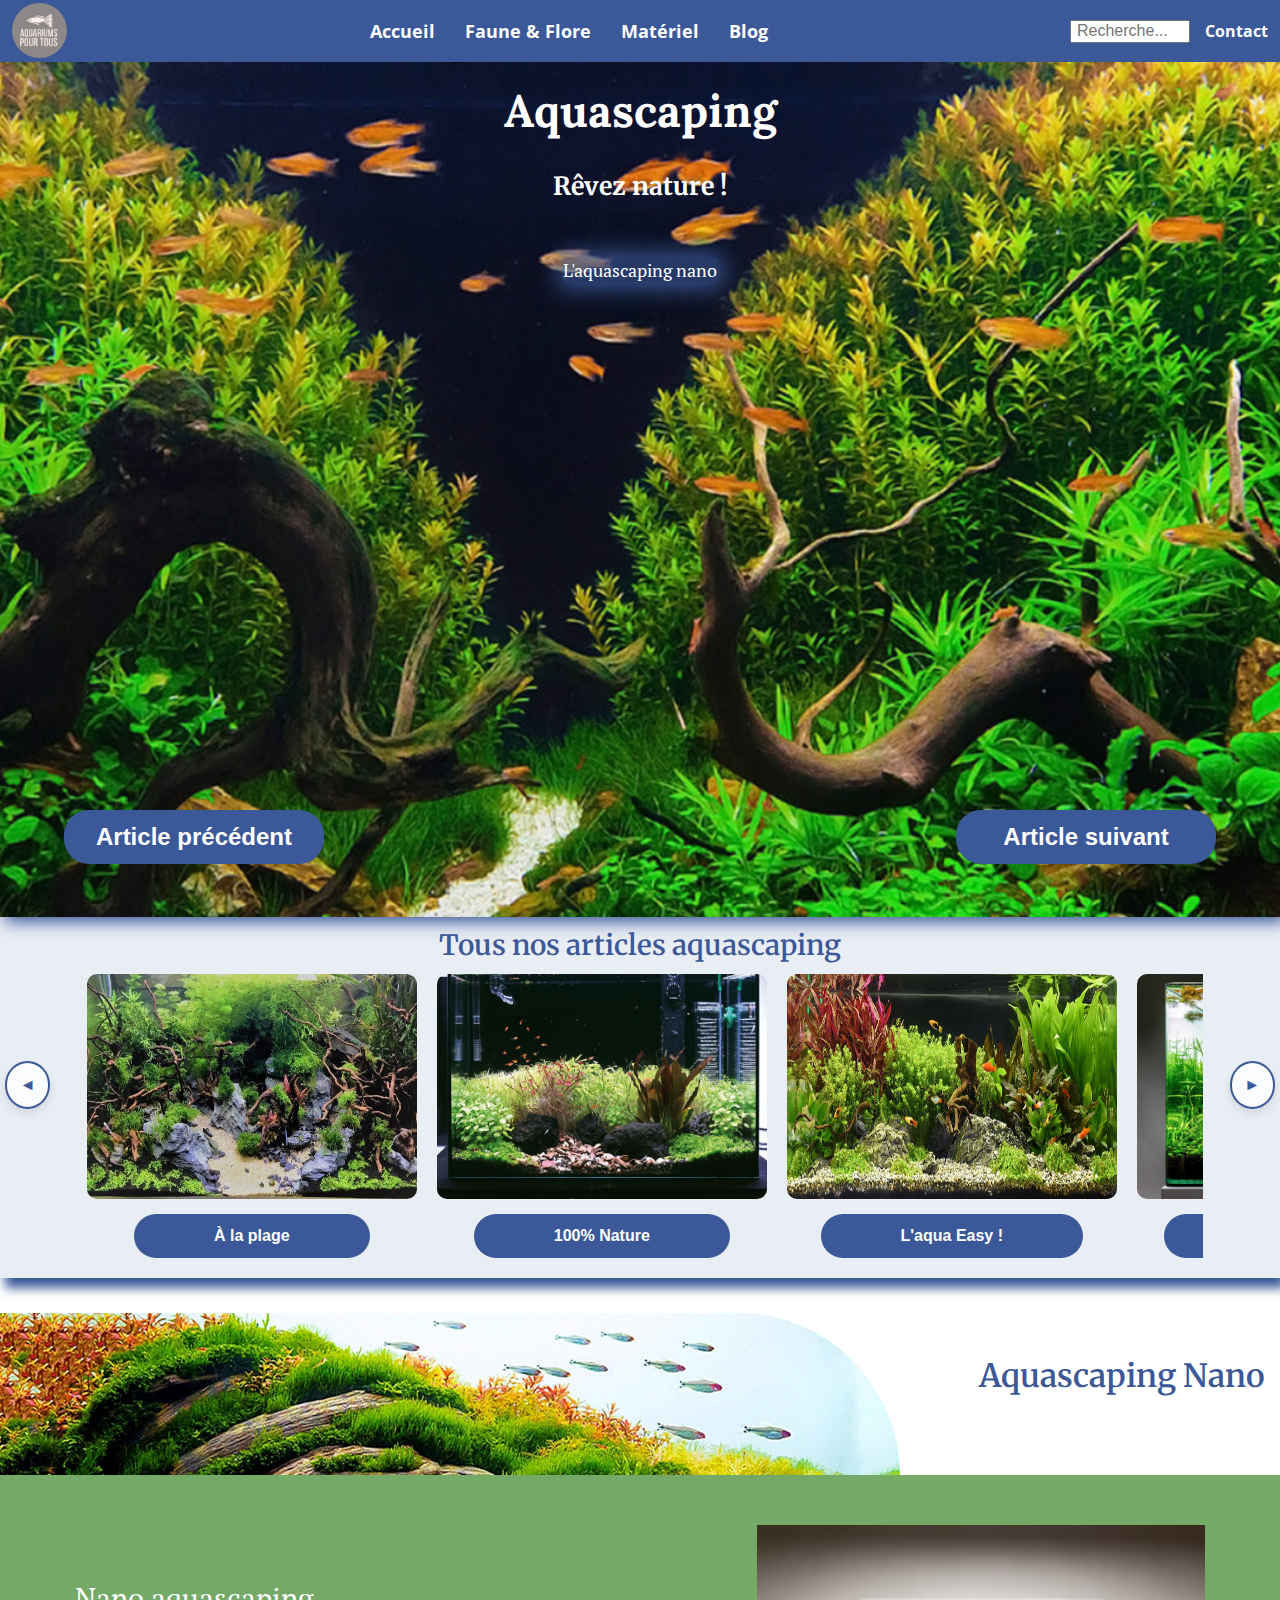
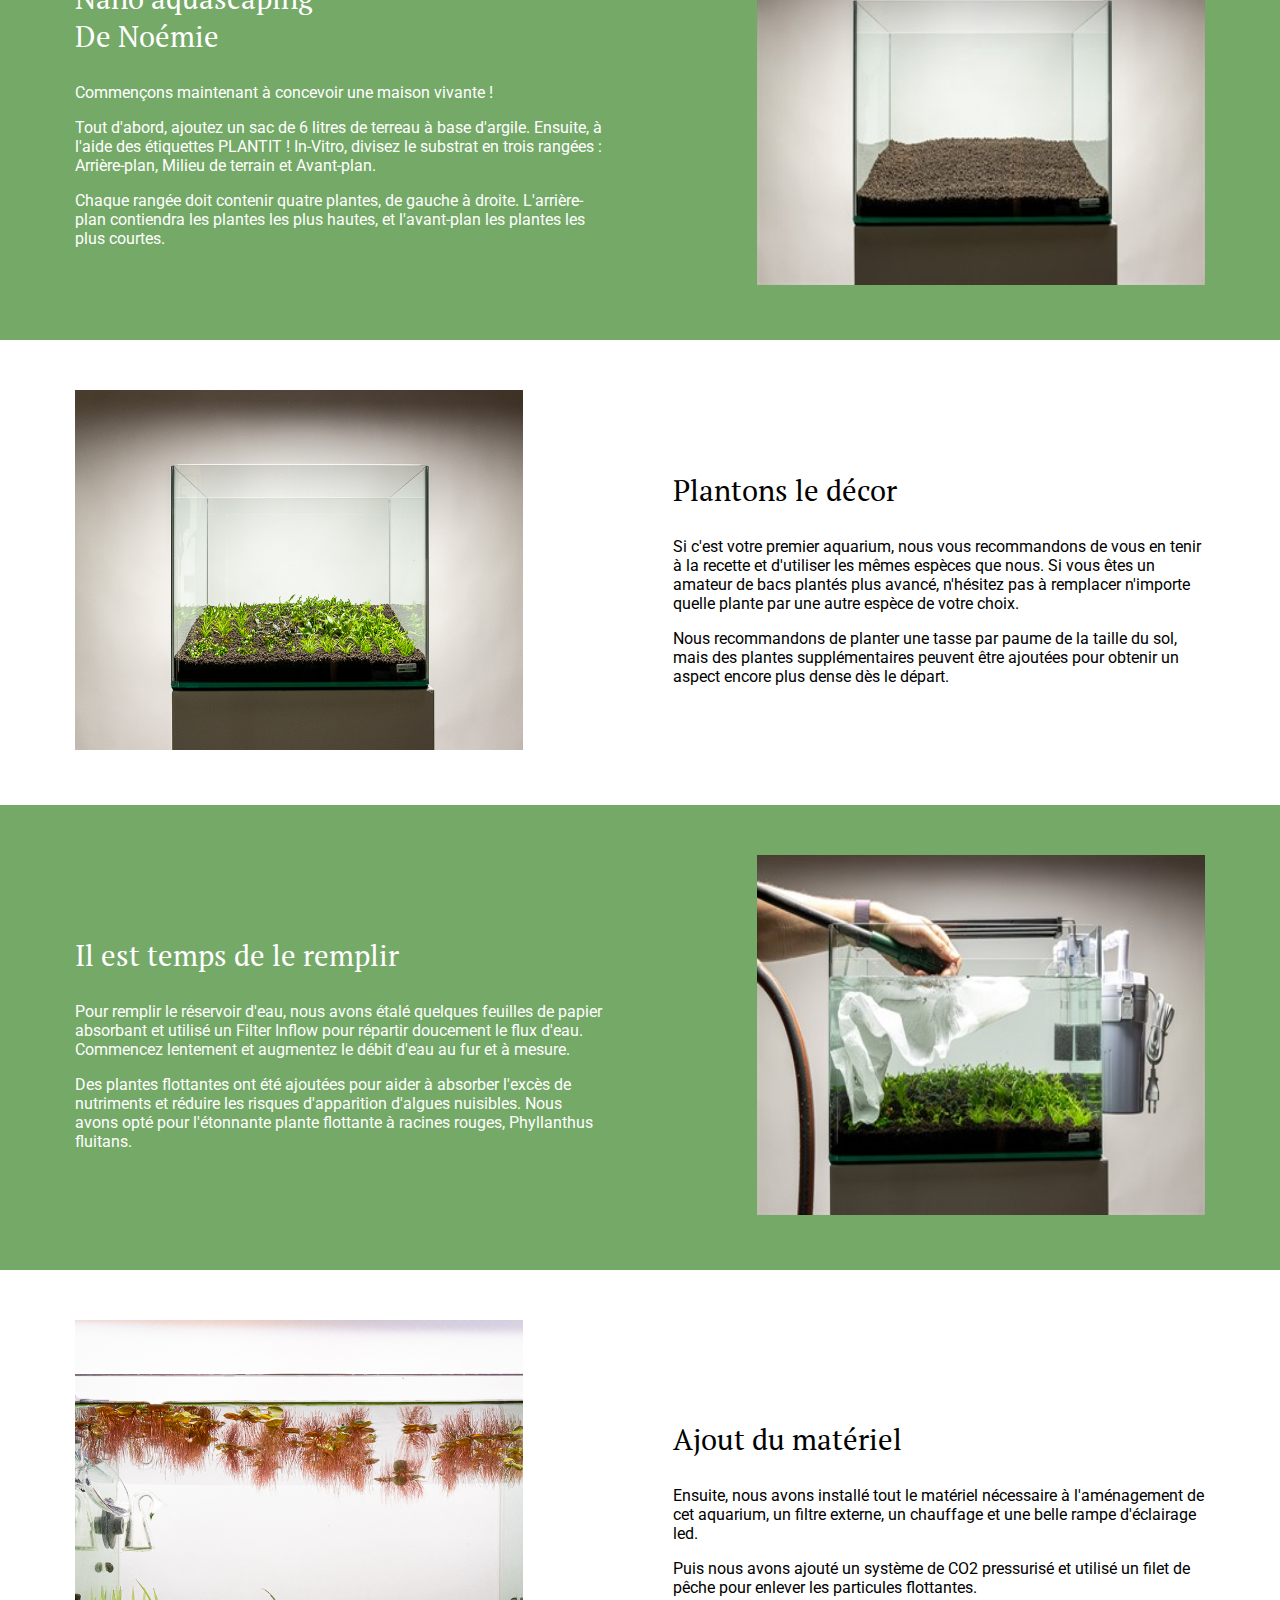
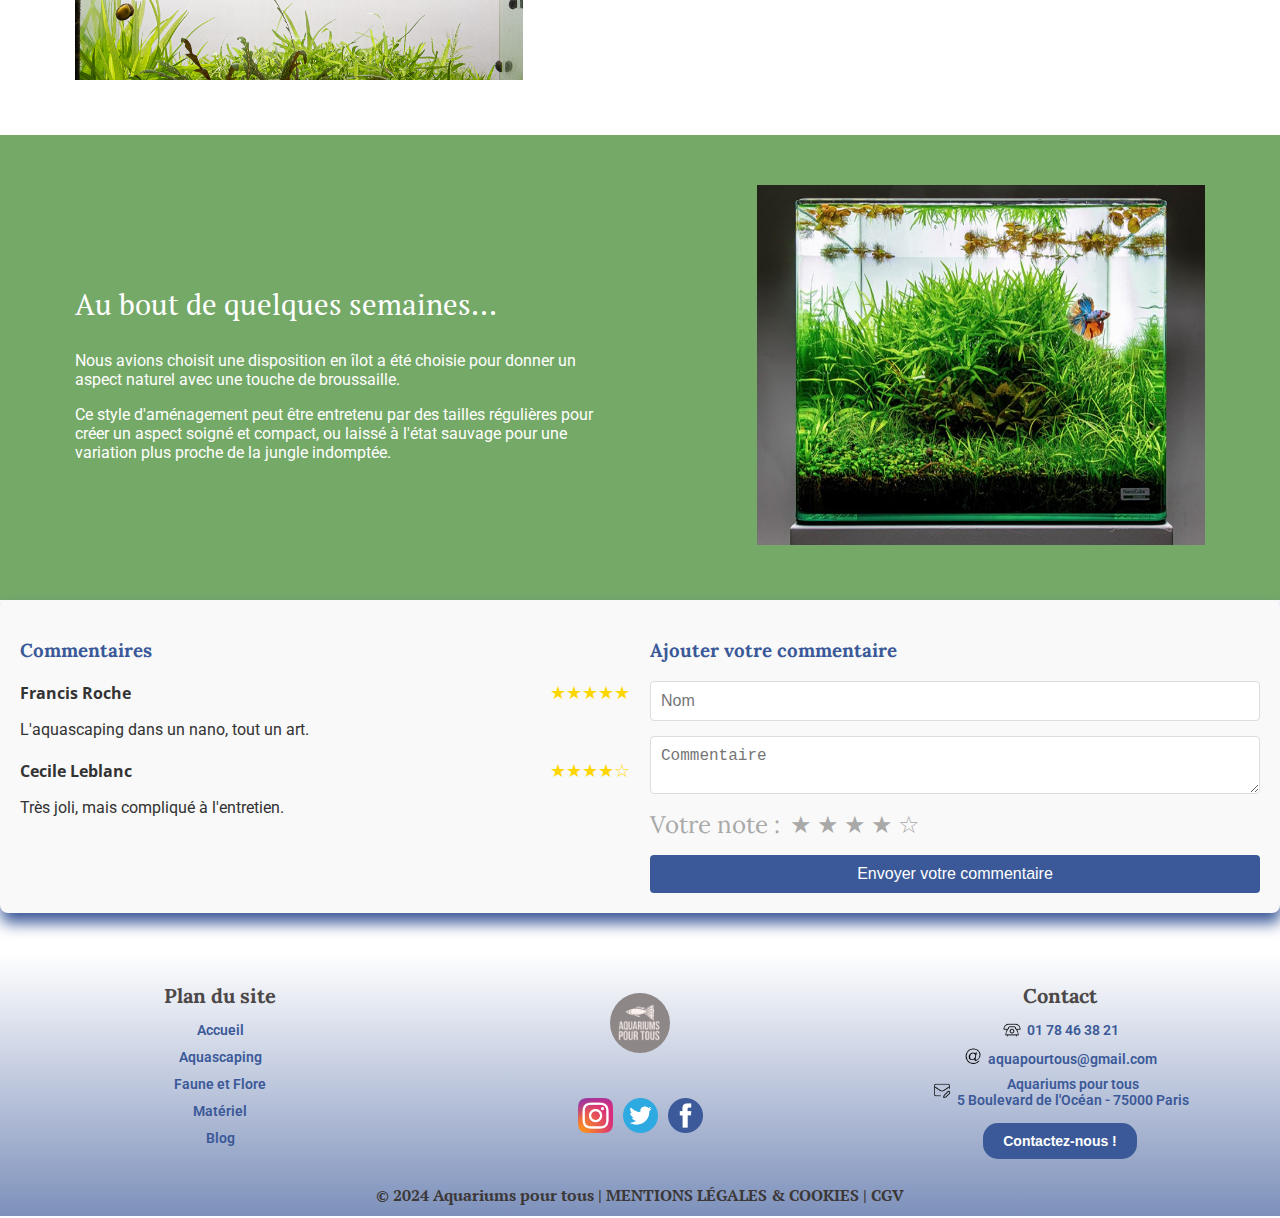
<file: aquascaping/aquascaping5.html>
<!DOCTYPE html>
<html lang="fr">

<head>
    <meta charset="UTF-8">
    <meta name="viewport" content="width=device-width, initial-scale=1.0">
    <title>Aqua pour tous-Aquascaping 5</title>
    <link rel="stylesheet" href="../styles/style-design.css">
    <link rel="stylesheet" href="../styles/style-aquascaping.css">
    <link rel="icon" type="image/png" sizes="16x16" href="../assets/icon/favicon.png">
    <link
        href="https://fonts.googleapis.com/css2?family=Lora:ital,wght@0,400..700;1,400..700&family=Merriweather:ital,wght@0,300;0,400;0,700;0,900;1,300;1,400;1,700;1,900&family=Open+Sans:ital,wght@0,300..800;1,300..800&family=PT+Serif:ital,wght@0,400;0,700;1,400;1,700&family=Roboto:ital,wght@0,100;0,300;0,400;0,500;0,700;0,900;1,100;1,300;1,400;1,500;1,700;1,900&display=swap"
        rel="stylesheet">
</head>

<body>

    <!--------------------------Header------------------------->
    
    <header>
        <div class="burger-menu">
            <span class="menu-toggle">&#9776;</span>
            <div>
                <img class="logo-header" src="../assets/icon/aquariums-pour-tous.png" alt="aquariums-pour-tous">
            </div>
            <nav class="nav-links">
                <ul>
                    <li><a href="../index.html">Accueil</a></li>
                    <li><a href="../fauneflore/fauneflore.html">Faune & Flore</a></li>
                    <li><a href="../materiel/materiel.html">Matériel</a></li>
                    <li><a href="../blog/blog.html">Blog</a></li>
                </ul>
            </nav>
            <div class="search-contact">
                <input type="text" id="searchBar" placeholder="Recherche...">
                <a href="../contact/contact.html">Contact</a>

                <!--------------Search Bar Message------------>
                <div id="confirmationMessage" class="confirmation-message">Bientôt disponible !
                </div>
            </div>
        </div>
    </header>

    <!-------------------------Main Page------------------------>

    <main>

        <!------------------------Intro------------------------->

        <section class="introscape">
            <h1>Aquascaping</h1>
            <h2>Rêvez nature !</h2>
            <span id="title-scape">L'aquascaping nano</span>
            <div class="introscape-buttons">
                <a href="../aquascaping/aquascaping4.html" class="btn">Article précédent</a>
                <a href="../aquascaping/aquascaping.html" class="btn">Article suivant</a>
            </div>
        </section>
       
        <!-------------------Caroussel Slide-------------------->

        <div class="carousel-wrapper">
            <h2>Tous nos articles aquascaping</h2>
            <button class="prev">◄</button>
            <div class="carousel-container">
                <div class="carousel">
                    <div class="carousel-track">
                        <div class="carousel-item">
                            <a href="../aquascaping/aquascaping2.html"><img src="../assets/images/aquascape/jules/jules7.jpg" alt="jules" tilte="jules"></a>
                            <a class="btn-small" href="../aquascaping/aquascaping2.html">À la plage</a>
                        </div>
                        <div class="carousel-item">
                            <a href="../aquascaping/aquascaping3.html"><img src="../assets/images/aquascape/clem/clem7.jpg" alt="clem" title="clem"></a>
                            <a class="btn-small" href="../aquascaping/aquascaping3.html">100% Nature</a>
                        </div>
                        <div class="carousel-item">
                            <a href="../aquascaping/aquascaping4.html"><img src="../assets/images/aquascape/gerard/gerard6.jpg" alt="gerard" title="gerard"></a>
                            <a class="btn-small" href="../aquascaping/aquascaping4.html">L'aqua Easy !</a>
                        </div>
                        <div class="carousel-item">
                            <a href="../aquascaping/aquascaping5.html"><img src="../assets/images/aquascape/noemie/noemie5.jpg" alt="noemie" title="noemie"></a>
                            <a class="btn-small" href="../aquascaping/aquascaping5.html">Noemie's Nano</a>
                        </div>
                        <div class="carousel-item">
                            <a href="../aquascaping/aquascaping.html"><img src="../assets/images/aquascape/monthly/monthly7.jpg" alt="monthly" title="monthly"></a>
                            <a class="btn-small" href="../aquascaping/aquascaping.html">Aquarium du mois</a>
                        </div>
                    </div>
                </div>
            </div>
            <button class="next">►</button>
        </div>

        <!-------------------------Banner------------------------>

        <section class="monthly-aquascaping">
            <img class="banniere size-ban" src="../assets/images/aquascape/title-section.jpg" alt="aquascaping-nano"
                title="aquascaping-nano">
                <span class="category">Aquascaping Nano</span>
        </section>

        <!--------------------Article content------------------->

        <section class="article">
            <div class="article-content">
                <div class="text">
                    <h3>Nano aquascaping <br> De Noémie</h3>
                    <p>Commençons maintenant à concevoir une maison vivante !</p>
                    <p>Tout d'abord, ajoutez un sac de 6 litres de terreau à base d'argile. 
                        Ensuite, à l'aide des étiquettes PLANTIT ! In-Vitro, divisez le substrat en trois rangées : Arrière-plan, Milieu de terrain et Avant-plan.</p> 
                        <p>Chaque rangée doit contenir quatre plantes, de gauche à droite. L'arrière-plan contiendra les plantes les plus hautes, et l'avant-plan les plantes les plus courtes.</p>
                    </p>
                </div>
                <div class="image">
                    <img src="../assets/images/aquascape/noemie/noemie1.jpg" alt="noemie1" title="noemie1">
                </div>
            </div>
        </section>

        <section class="article reverse">
            <div class="article-content">
                <div class="text">
                    <h3>Plantons le décor</h3>
                    <p>Si c'est votre premier aquarium, nous vous recommandons de vous en tenir à la recette et d'utiliser les mêmes espèces que nous. Si vous êtes un amateur de bacs plantés plus avancé, n'hésitez pas à remplacer n'importe quelle plante par une autre espèce de votre choix.</p>
                    <p>Nous recommandons de planter une tasse par paume de la taille du sol, mais des plantes supplémentaires peuvent être ajoutées pour obtenir un aspect encore plus dense dès le départ. </p>
                </div>
                <div class="image">
                    <img src="../assets/images/aquascape/noemie/noemie2.jpg" alt="noemie2" title="noemie2">
                </div>
            </div>
        </section>

        <section class="article">
            <div class="article-content">
                <div class="text">
                    <h3>Il est temps de le remplir</h3>
                    <p>Pour remplir le réservoir d'eau, nous avons étalé quelques feuilles de papier absorbant et utilisé un Filter Inflow pour répartir doucement le flux d'eau. Commencez lentement et augmentez le débit d'eau au fur et à mesure.</p>
                    <p>Des plantes flottantes ont été ajoutées pour aider à absorber l'excès de nutriments et réduire les risques d'apparition d'algues nuisibles. Nous avons opté pour l'étonnante plante flottante à racines rouges, Phyllanthus fluitans.
                    </p>
                </div>
                <div class="image">
                    <img src="../assets/images/aquascape/noemie/noemie3.jpg" alt="noemie3" title="noemie3">
                </div>
            </div>
        </section>

        <section class="article reverse">
            <div class="article-content">
                <div class="text">
                    <h3>Ajout du matériel</h3>
                    <p>Ensuite, nous avons installé tout le matériel nécessaire à l'aménagement de cet aquarium, un filtre externe, un chauffage et une belle rampe d'éclairage led.</p>
                    <p>Puis nous avons ajouté un système de CO2 pressurisé et utilisé un filet de pêche pour enlever les particules flottantes.</p>
                </div>
                <div class="image">
                    <img src="../assets/images/aquascape/noemie/noemie4.jpg" alt="noemie4" title="noemie4">
                </div>
            </div>
        </section>

        <section class="article">
            <div class="article-content">
                <div class="text">
                    <h3>Au bout de quelques semaines...</h3>
                    <p>Nous avions choisit une disposition en îlot a été choisie pour donner un aspect naturel avec une touche de broussaille.</p>
                    <p>Ce style d'aménagement peut être entretenu par des tailles régulières pour créer un aspect soigné et compact, ou laissé à l'état sauvage pour une variation plus proche de la jungle indomptée.
                    </p>
                </div>
                <div class="image">
                    <img src="../assets/images/aquascape/noemie/noemie5.jpg" alt="noemie5" title="noemie5">
                </div>
            </div>
        </section>

        <!--------------------Article content End------------------->

    </main>

        <!---------------------Comments section--------------------->

        <div class="comments-section">
            <div class="existing-comments">
                <h3>Commentaires</h3>
                <div class="comment">
                    <div class="comment-header">
                        <span class="comment-author">Francis Roche</span>
                        <div class="star-rating">
                            <span>★</span><span>★</span><span>★</span><span>★</span><span>★</span>
                        </div>
                    </div>
                    <p>L'aquascaping dans un nano, tout un art.</p>
                </div>
                <div class="comment">
                    <div class="comment-header">
                        <span class="comment-author">Cecile Leblanc</span>
                        <div class="star-rating">
                            <span>★</span><span>★</span><span>★</span><span>★</span><span>☆</span>
                        </div>
                    </div>
                    <p>Très joli, mais compliqué à l'entretien.</p>
                </div>
            </div>        
            <div class="new-comment">
                <h3>Ajouter votre commentaire</h3>
                <form id="commentForm">
                    <input type="text" placeholder="Nom" required>
                    <textarea placeholder="Commentaire" required></textarea>
                    <div class="star-rating-input">
                        <label>Votre note :</label>
                        <div class="stars">
                            <label>★</label><label>★</label><label>★</label><label>★</label><label>☆</label>
                        </div>
                    </div>
                    <button type="submit">Envoyer votre commentaire</button>
                </form>
                <div id="commentConfirmationMessage" class="confirmation-message">
                    Commentaire ajouté, merci !
                </div>
            </div>
        </div>

        <!------------------Page Up button------------------->

        <div class="back-to-top" id="backToTop"><svg viewBox="0 0 24 24">
                <path d="M12 2L4 10h5v10h6V10h5L12 2z"></path>
            </svg></div>    

        <!--------------------Footer------------------------->

        <footer class="footer">

            <div class="footer-content">
                <div class="footer-section">
                    <h3>Plan du site</h3>
                    <p><a href="../index.html">Accueil</a></p>
                    <p><a href="../aquascaping/aquascaping.html">Aquascaping</a></p>
                    <p><a href="../fauneflore/fauneflore.html">Faune et Flore</a></p>
                    <p><a href="../materiel/materiel.html">Matériel</a></p>
                    <p><a href="../blog/blog.html">Blog</a></p>
                    </div>
                <div class="footer-section">
                    <img class="logo2" src="../assets/icon/aquariums-pour-tous.png" alt="aquariums-pour-tous" title="aquariums-pour-tous">
                    <div class="logo-icons">
                        <img src="../assets/icon/instagram-2.png" alt="Instagram">
                        <img src="../assets/icon/twitter.png" alt="Twitter">
                        <img src="../assets/icon/facebook.png" alt="Facebook">
                    </div>
                </div>
                <div class="footer-section">
                    <h3>Contact</h3>
                        <div class="contact"><img class="phone" src="../assets/icon/phone.png" alt="telephone"> 01 78 46 38 21</div>
                        <div class="contact"><img class="phone" src="../assets/icon/arobase.png" alt="email"> aquapourtous@gmail.com
                        </div>
                        <div class="contact"><img class="phone" src="../assets/icon/enveloppe.png" alt="adresse"> Aquariums pour tous
                            <br> 5 Boulevard de l'Océan - 75000 Paris</div>
                    <a href="../contact/contact.html" class="btn contact-us">Contactez-nous !</a>
                </div>
            </div>
            <div class="footer-bottom">
                <p>© 2024 Aquariums pour tous | MENTIONS LÉGALES & COOKIES | CGV</p>
            </div>
        </footer>

        <!-----------------------Scripts-------------------------->

        <script src="https://code.jquery.com/jquery-3.6.0.min.js"></script>
        <script src="../scripts/scripts.js"></script>
        <script src="../scripts/script-slider.js"></script>

</body>

</html>
</file>
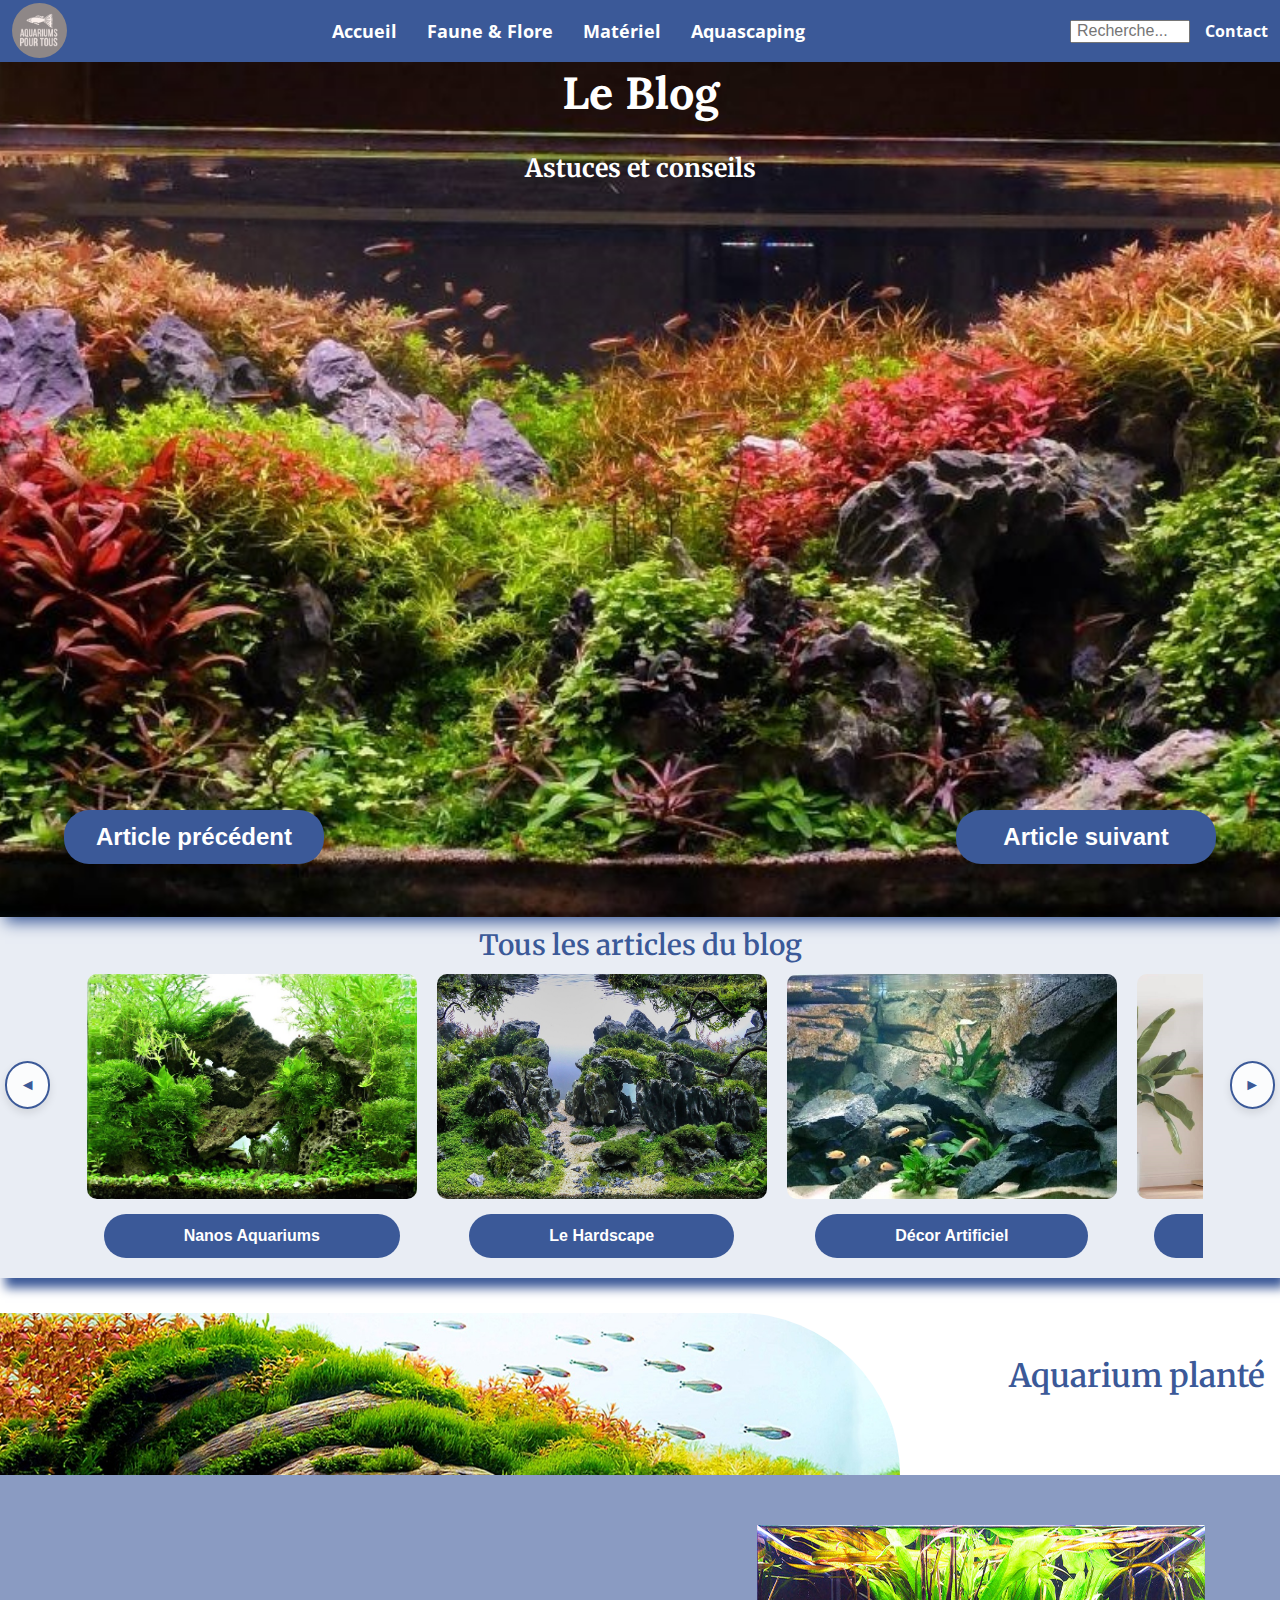
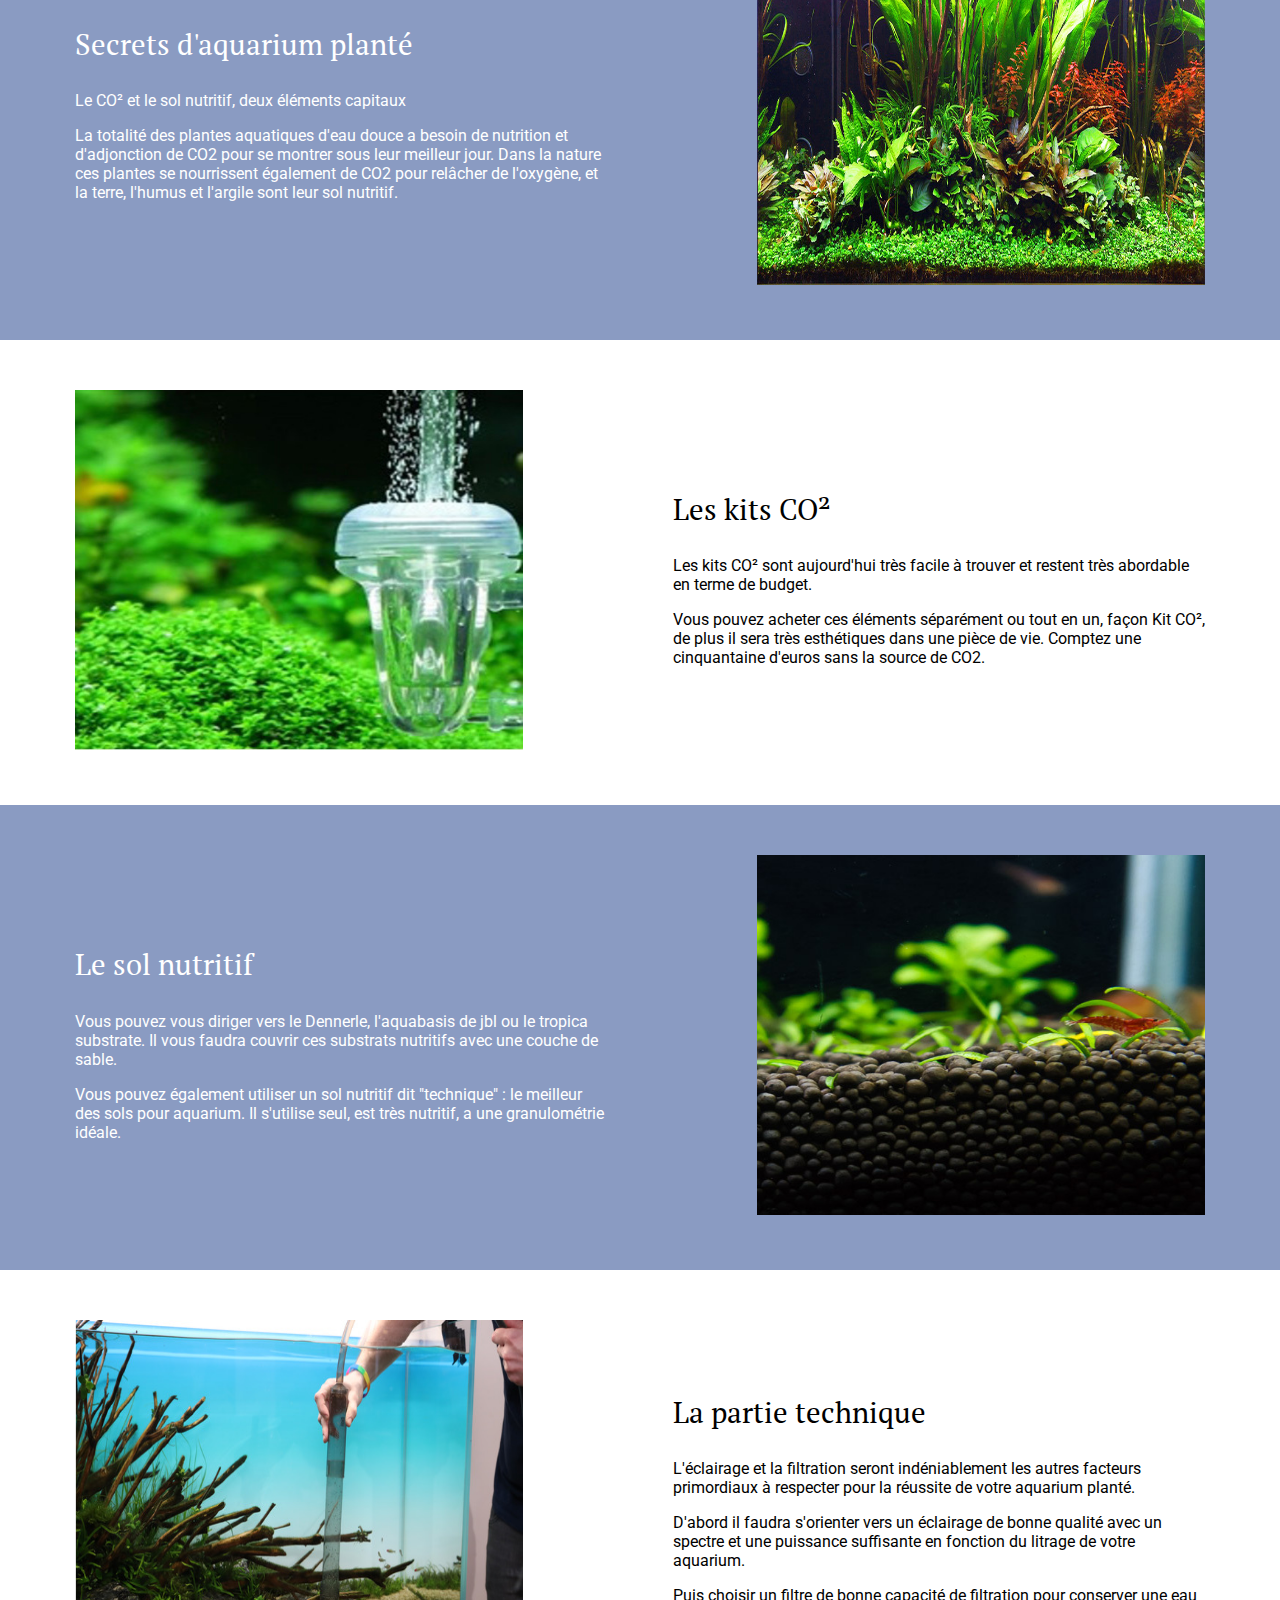
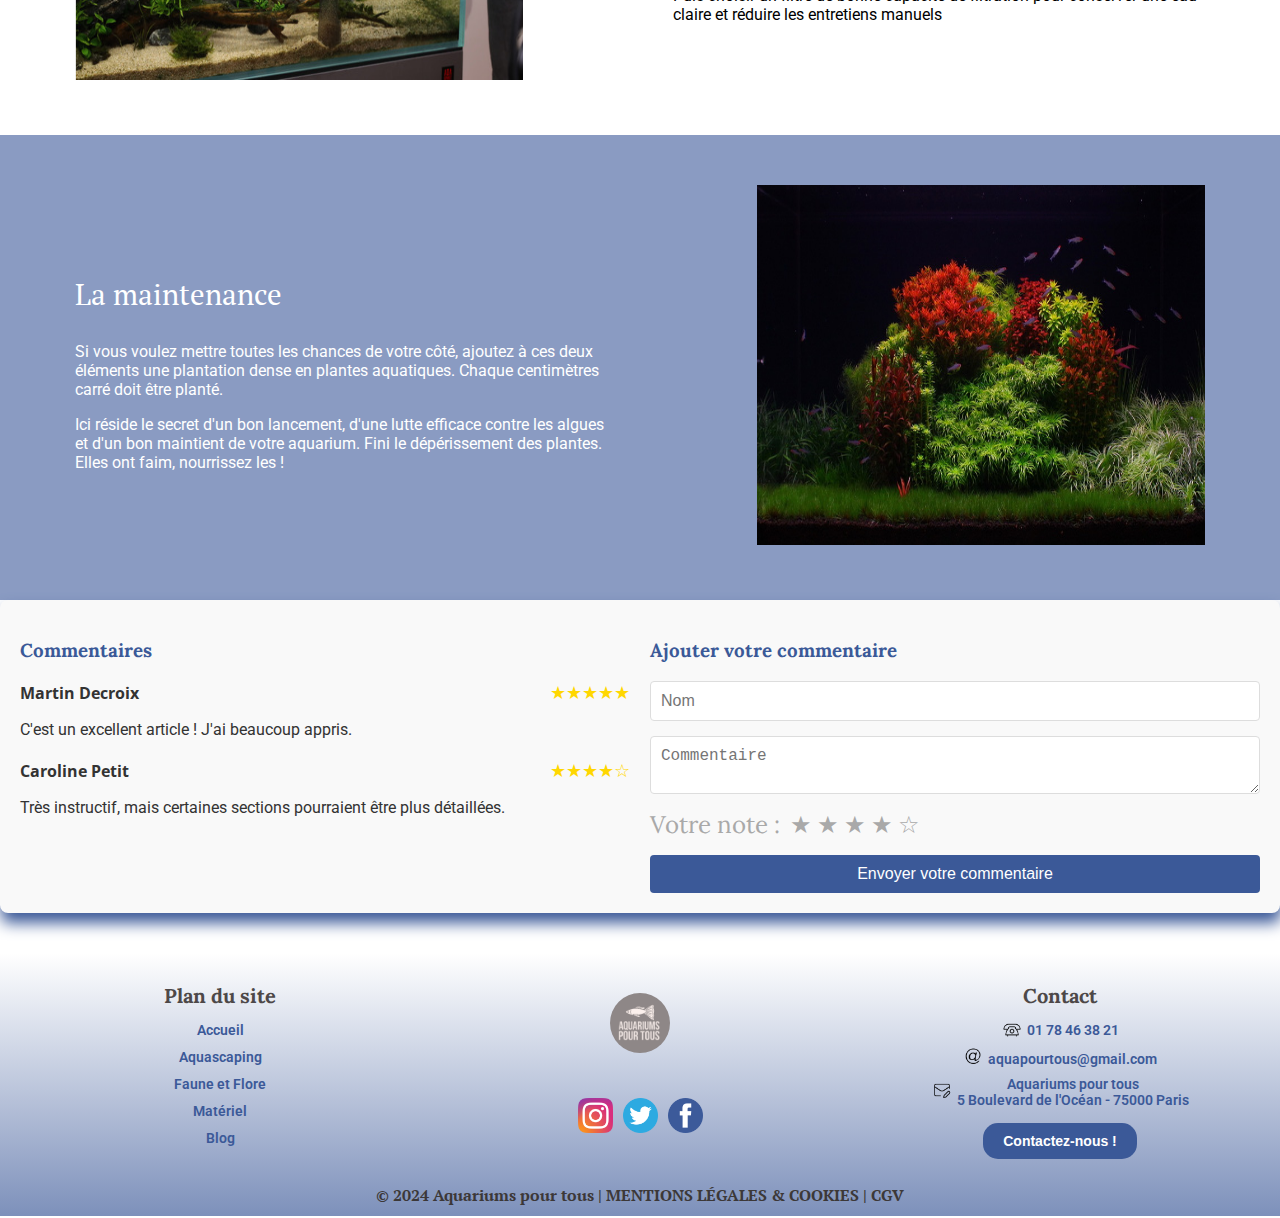
<file: blog/blog.html>
<!DOCTYPE html>
<html lang="fr">

<head>
    <meta charset="UTF-8">
    <meta name="viewport" content="width=device-width, initial-scale=1.0">
    <title>Aquariums pour tous - Blog</title>
    <link rel="stylesheet" href="../styles/style-aquascaping.css">
    <link rel="stylesheet" href="../styles/style-design.css">
    <link rel="icon" type="image/png" sizes="16x16" href="../assets/icon/favicon.png">
    <link
        href="https://fonts.googleapis.com/css2?family=Lora:ital,wght@0,400..700;1,400..700&family=Merriweather:ital,wght@0,300;0,400;0,700;0,900;1,300;1,400;1,700;1,900&family=Open+Sans:ital,wght@0,300..800;1,300..800&family=PT+Serif:ital,wght@0,400;0,700;1,400;1,700&family=Roboto:ital,wght@0,100;0,300;0,400;0,500;0,700;0,900;1,100;1,300;1,400;1,500;1,700;1,900&display=swap"
        rel="stylesheet">
</head>

<body>

    <!--------------------------Header------------------------->
    
    <header>
        <div class="burger-menu">
            <span class="menu-toggle">&#9776;</span>
            <div>
                <img class="logo-header" src="../assets/icon/aquariums-pour-tous.png" alt="aquariums-pour-tous">
            </div>
            <nav class="nav-links">
                <ul>
                    <li><a href="../index.html">Accueil</a></li>
                    <li><a href="../fauneflore/fauneflore.html">Faune & Flore</a></li>
                    <li><a href="../materiel/materiel.html">Matériel</a></li>
                    <li><a href="../aquascaping/aquascaping.html">Aquascaping</a></li>
                </ul>
            </nav>
            <div class="search-contact">
                <input type="text" id="searchBar" placeholder="Recherche...">
                <a href="../contact/contact.html">Contact</a>

                <!--------------Search Bar Message------------>
                <div id="confirmationMessage" class="confirmation-message">Bientôt disponible !
                </div>
            </div>
        </div>
    </header>

    <!-------------------------Main Page------------------------>

    <main>

        <!------------------------Intro------------------------->

        <section class="introscape blog-intro">
            <h1 id="title-blog">Le Blog</h1>
            <h2>Astuces et conseils</h2>
            <div class="introscape-buttons">
                <a href="../blog/blog5.html" class="btn">Article précédent</a>
                <a href="../blog/blog2.html" class="btn">Article suivant</a>
            </div>
        </section>

        <!-------------------Caroussel Slide-------------------->

        <div class="carousel-wrapper">
            <h2>Tous les articles du blog</h2>
            <button class="prev">◄</button>
            <div class="carousel-container">
                <div class="carousel">
                    <div class="carousel-track">
                        <div class="carousel-item">
                            <a href="../blog/blog2.html"><img src="../assets/images/blog/nano/nano.jpg" alt="nano" title="nano"></a>
                            <a class="btn-small" href="../blog/blog2.html">Nanos Aquariums</a>
                        </div>
                        <div class="carousel-item">
                            <a href="../blog/blog3.html"><img src="../assets/images/blog/hardscape/hardscape.jpg" alt="Aquarium 2" title="decor"></a>
                            <a class="btn-small" href="../blog/blog3.html">Le Hardscape</a>
                        </div>
                        <div class="carousel-item">
                            <a href="../blog/blog4.html"><img src="../assets/images/blog/decor/decor.jpg" alt="decor" title="decor"></a>
                            <a class="btn-small" href="../blog/blog4.html">Décor Artificiel</a>
                        </div>
                        <div class="carousel-item">
                            <a href="../blog/blog5.html"><img src="../assets/images/blog/meuble/meuble-slider.jpg" alt="meuble-slider" title="meuble-slider"></a>
                            <a class="btn-small" href="../blog/blog5.html">Créer son meuble</a>
                        </div>
                        <div class="carousel-item">
                            <a href="../blog/blog.html"><img src="../assets/images/blog/plant/plant5.jpg" alt="plant" title="plant"></a>
                            <a class="btn-small" href="../blog/blog.html">Aquarium Planté</a>
                        </div>
                    </div>
                </div>
            </div>
            <button class="next">►</button>
        </div>

        <!-------------------------Banner------------------------>

        <section class="monthly-aquascaping">
            <img class="banniere size-ban" src="../assets/images/aquascape/title-section.jpg" alt="blog"
                title="blog">
            <span class="category">Aquarium planté</span>
        </section>

        <!--------------------Article content------------------->

        <section class="article article-pair">
            <div class="article-content">
                <div class="text">
                    <h3>Secrets d'aquarium planté</h3>
                    <p>Le CO² et le sol nutritif, deux éléments capitaux</p>
                    <p>La totalité des plantes aquatiques d'eau douce a besoin de nutrition et d'adjonction de CO2 pour se montrer sous leur meilleur jour.
                        Dans la nature ces plantes se nourrissent également de CO2 pour relâcher de l'oxygène, et la terre, l'humus et l'argile sont leur sol nutritif.
                    </p>
                </div>
                <div class="image">
                    <img src="../assets/images/blog/plant/plant1.jpg" alt="plant" title="plant">
                </div>
            </div>
        </section>

        <section class="article reverse">
            <div class="article-content">
                <div class="text">
                    <h3>Les kits CO²</h3>
                    <p>Les kits CO² sont aujourd'hui très facile à trouver et restent très abordable en terme de budget.</p>
                    <p>Vous pouvez acheter ces éléments séparément ou tout en un, façon Kit CO², de plus il sera très esthétiques dans une pièce de vie. Comptez une cinquantaine d'euros sans la source de CO2.</p>
                </div>
                <div class="image">
                    <img src="../assets/images/blog/plant/plant2.jpg" alt="CO2" title="CO2">
                </div>
            </div>
        </section>

        <section class="article article-pair">
            <div class="article-content">
                <div class="text">
                    <h3>Le sol nutritif</h3>
                    <p>Vous pouvez vous diriger vers le Dennerle, l'aquabasis de jbl ou le tropica substrate.
                        Il vous faudra couvrir ces substrats nutritifs avec une couche de sable.</p>
                    <p>Vous pouvez également utiliser un sol nutritif dit "technique" : le meilleur des sols pour aquarium.
                        Il s'utilise seul, est très nutritif, a une granulométrie idéale.</p>
                </div>
                <div class="image">
                    <img src="../assets/images/blog/plant/plant3.jpg" alt="sol" title="sol">
                </div>
            </div>
        </section>

        <section class="article reverse">
            <div class="article-content">
                <div class="text">
                    <h3>La partie technique</h3>
                    <p>L'éclairage et la filtration seront indéniablement les autres facteurs primordiaux à respecter pour la réussite de votre aquarium planté.
                    </p>
                    <p>D'abord il faudra s'orienter vers un éclairage de bonne qualité avec un spectre et une puissance suffisante en fonction du litrage de votre aquarium.</p>
                    <p>Puis choisir un filtre de bonne capacité de filtration pour conserver une eau claire et réduire les entretiens manuels</p>
                </div>
                <div class="image">
                    <img src="../assets/images/blog/plant/plant4.jpg" alt="entretien" title="entretien">
                </div>
            </div>
        </section>

        <section class="article article-pair">
            <div class="article-content">
                <div class="text">
                    <h3>La maintenance</h3>
                    <p>Si vous voulez mettre toutes les chances de votre côté, ajoutez à ces deux éléments une plantation dense en plantes aquatiques.
                        Chaque centimètres carré doit être planté.</p>
                    <p>Ici réside le secret d'un bon lancement, d'une lutte efficace contre les algues et d'un bon maintient de votre aquarium.
                        Fini le dépérissement des plantes. Elles ont faim, nourrissez les !</p>
                </div>
                <div class="image">
                    <img src="../assets/images/blog/plant/plant5.jpg" alt="suivi" title="suivi">
                </div>
            </div>
        </section>

        <!--------------------Article content End------------------->

    </main>

        <!---------------------Comments section--------------------->

    <div class="comments-section">
        <div class="existing-comments">
            <h3>Commentaires</h3>
            <div class="comment">
                <div class="comment-header">
                    <span class="comment-author">Martin Decroix</span>
                    <div class="star-rating">
                        <span>★</span><span>★</span><span>★</span><span>★</span><span>★</span>
                    </div>
                </div>
                <p>C'est un excellent article ! J'ai beaucoup appris.</p>
            </div>
            <div class="comment">
                <div class="comment-header">
                    <span class="comment-author">Caroline Petit</span>
                    <div class="star-rating">
                        <span>★</span><span>★</span><span>★</span><span>★</span><span>☆</span>
                    </div>
                </div>
                <p>Très instructif, mais certaines sections pourraient être plus détaillées.</p>
            </div>
        </div>        
        <div class="new-comment">
            <h3>Ajouter votre commentaire</h3>
            <form id="commentForm">
                <input type="text" placeholder="Nom" required>
                <textarea placeholder="Commentaire" required></textarea>
                <div class="star-rating-input">
                    <label>Votre note :</label>
                    <div class="stars">
                        <label>★</label><label>★</label><label>★</label><label>★</label><label>☆</label>
                    </div>
                </div>
                <button type="submit">Envoyer votre commentaire</button>
            </form>
            <div id="commentConfirmationMessage" class="confirmation-message">
                Commentaire ajouté, merci !
            </div>
        </div>
    </div>

        <!------------------Page Up button------------------->

        <div class="back-to-top" id="backToTop"><svg viewBox="0 0 24 24">
            <path d="M12 2L4 10h5v10h6V10h5L12 2z"></path>
        </svg></div>

        <!--------------------Footer------------------------->

        <footer class="footer">

            <div class="footer-content">
                <div class="footer-section">
                    <h3>Plan du site</h3>
                    <p><a href="../index.html">Accueil</a></p>
                    <p><a href="../aquascaping/aquascaping.html">Aquascaping</a></p>
                    <p><a href="../fauneflore/fauneflore.html">Faune et Flore</a></p>
                    <p><a href="../materiel/materiel.html">Matériel</a></p>
                    <p><a href="../blog/blog.html">Blog</a></p>
                    </div>
                <div class="footer-section">
                    <img class="logo2" src="../assets/icon/aquariums-pour-tous.png" alt="aquariums-pour-tous" title="aquariums-pour-tous">
                    <div class="logo-icons">
                        <img src="../assets/icon/instagram-2.png" alt="Instagram">
                        <img src="../assets/icon/twitter.png" alt="Twitter">
                        <img src="../assets/icon/facebook.png" alt="Facebook">
                    </div>
                </div>
                <div class="footer-section">
                    <h3>Contact</h3>
                        <div class="contact"><img class="phone" src="../assets/icon/phone.png" alt="telephone"> 01 78 46 38 21</div>
                        <div class="contact"><img class="phone" src="../assets/icon/arobase.png" alt="email"> aquapourtous@gmail.com
                        </div>
                        <div class="contact"><img class="phone" src="../assets/icon/enveloppe.png" alt="adresse"> Aquariums pour tous
                            <br> 5 Boulevard de l'Océan - 75000 Paris</div>
                    <a href="../contact/contact.html" class="btn contact-us">Contactez-nous !</a>
                </div>
            </div>
            <div class="footer-bottom">
                <p>© 2024 Aquariums pour tous | MENTIONS LÉGALES & COOKIES | CGV</p>
            </div>
        </footer>

        <!-----------------------Scripts-------------------------->
        <script src="https://code.jquery.com/jquery-3.6.0.min.js"></script>
        <script src="../scripts/scripts.js"></script>
        <script src="../scripts/script-slider.js"></script>

</body>

</html>
</file>
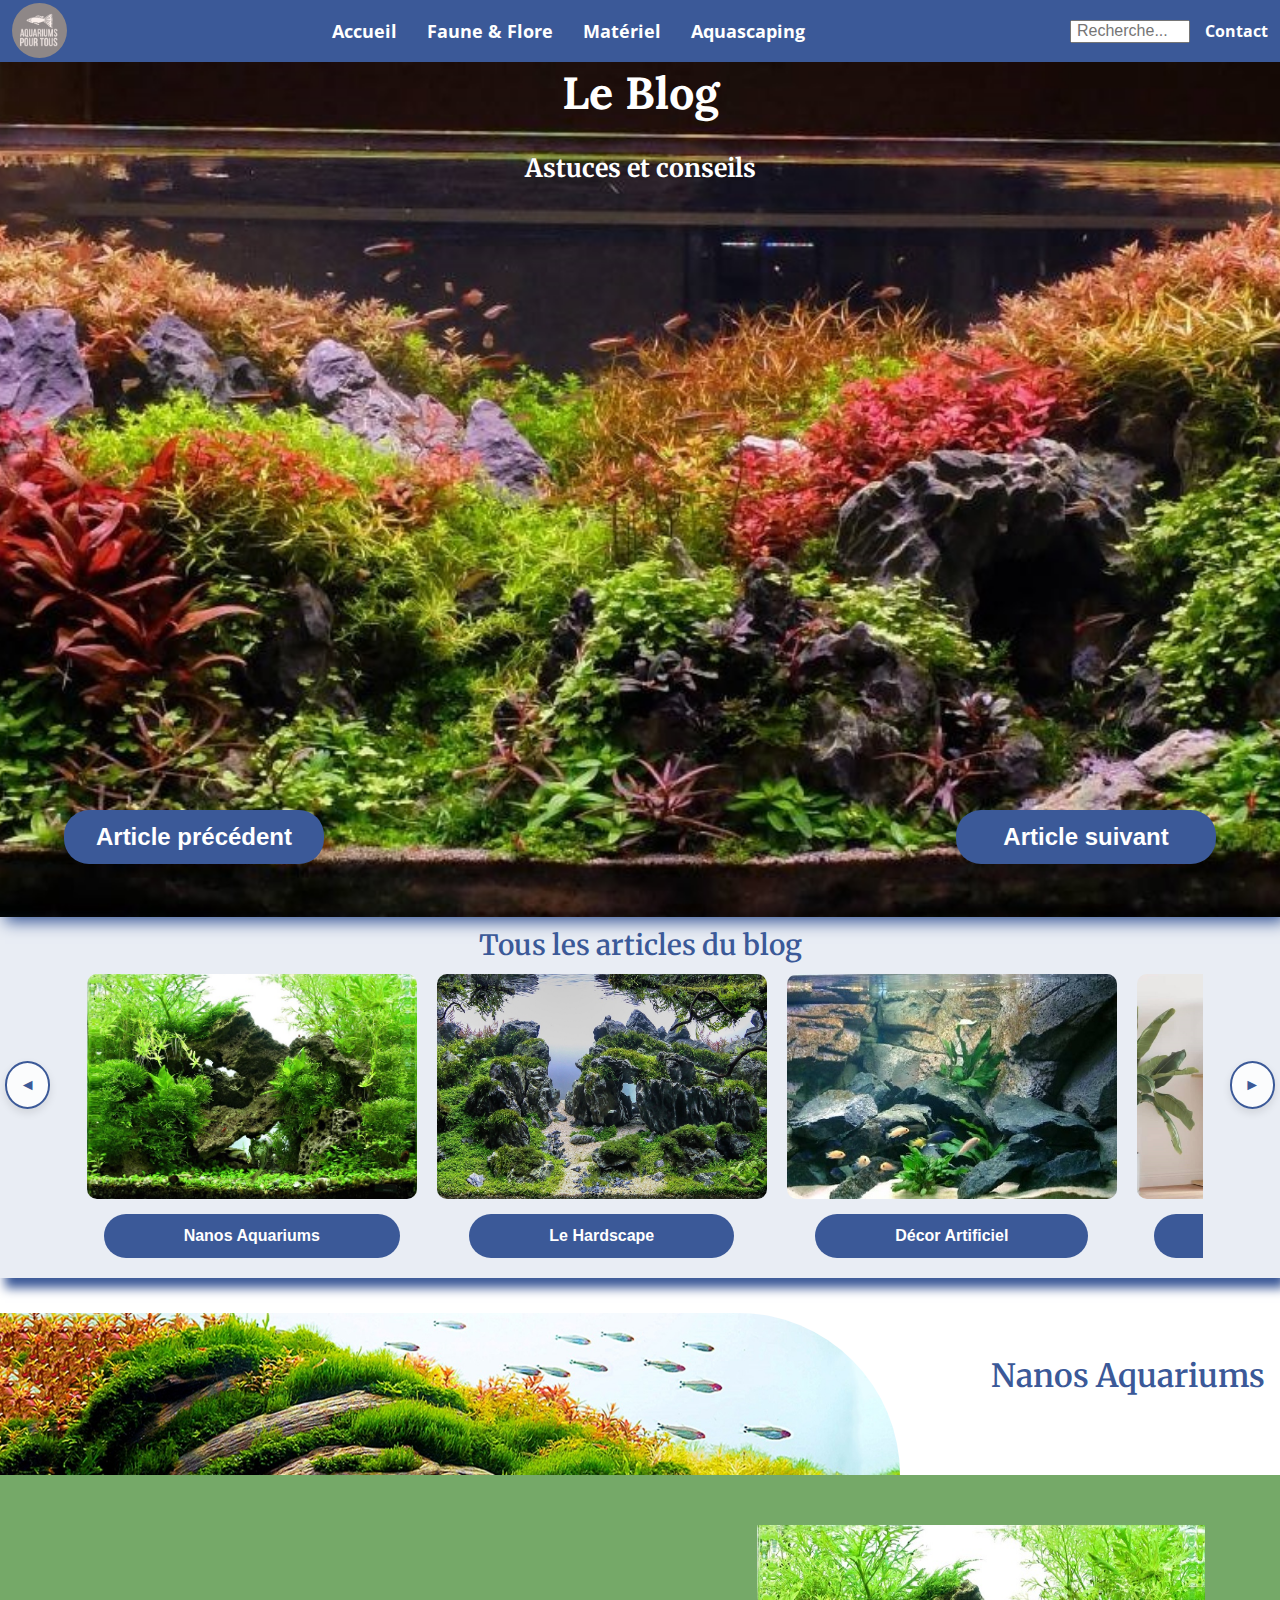
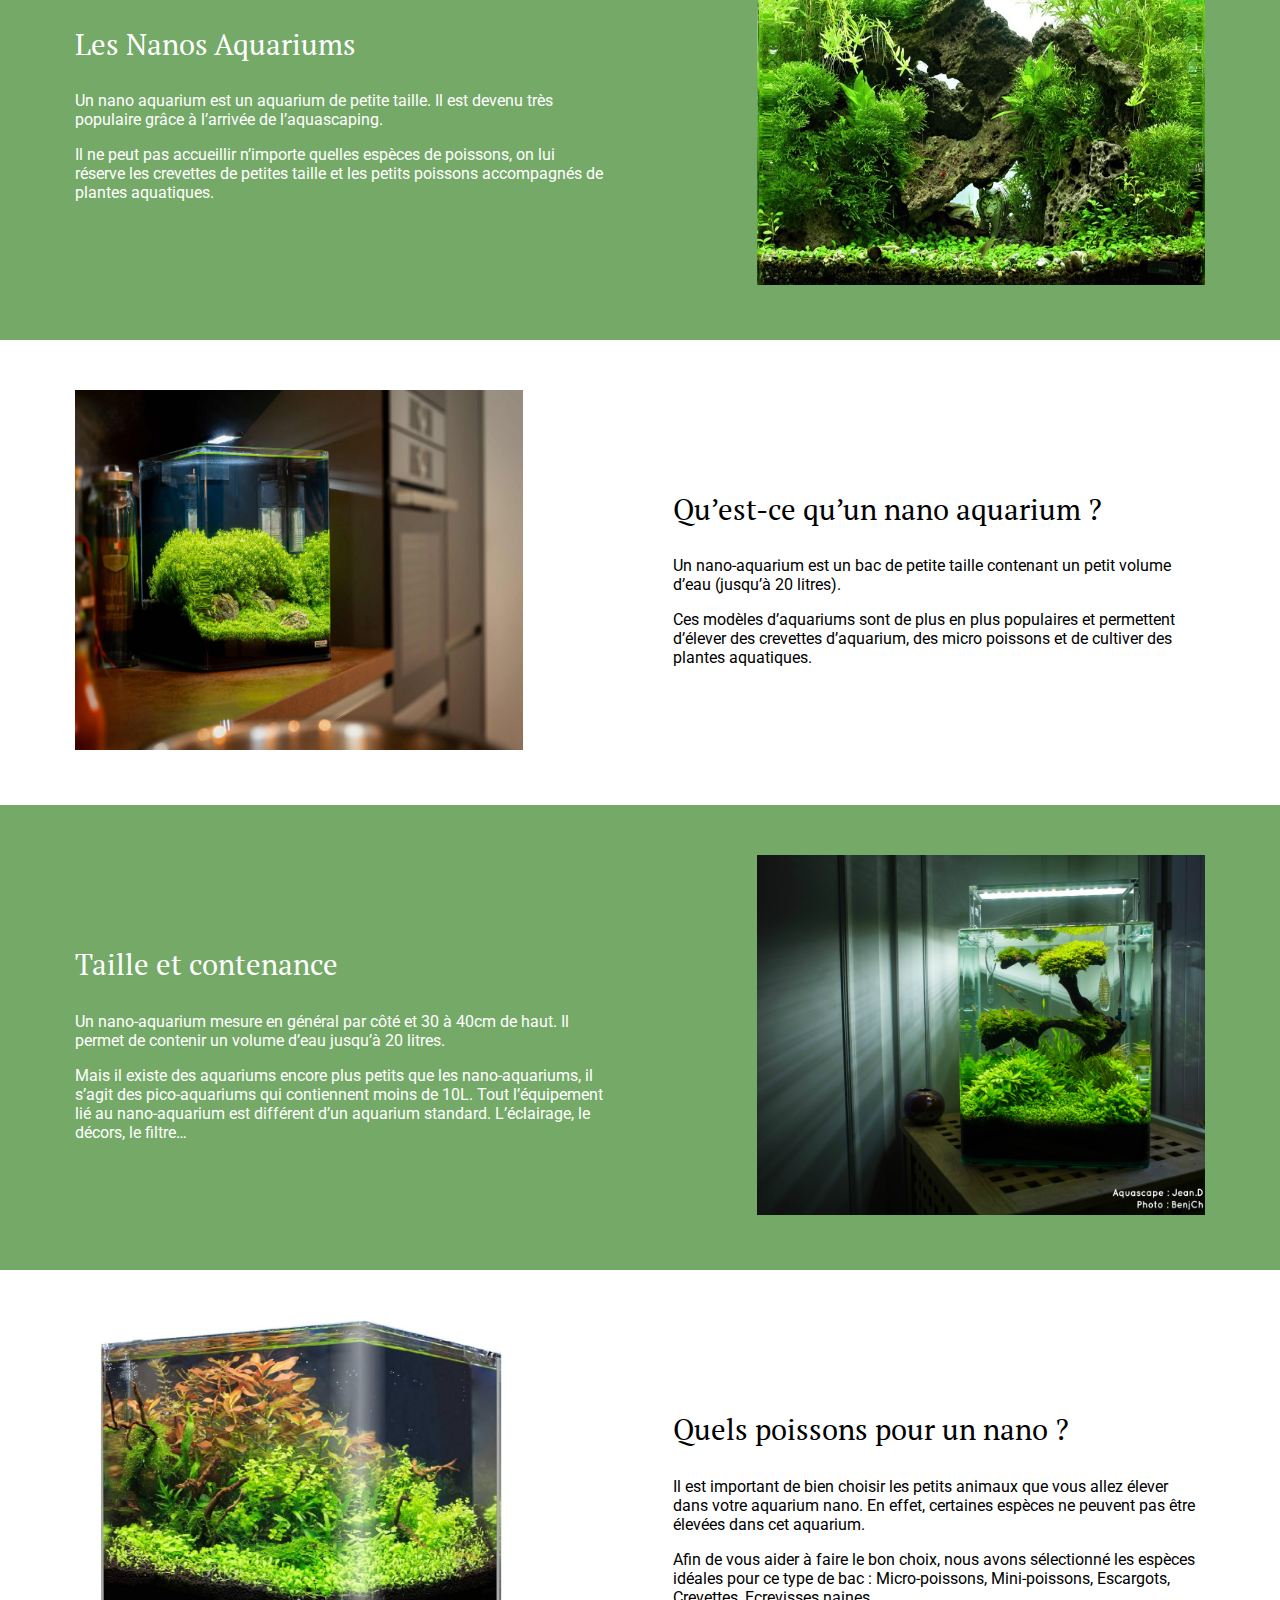
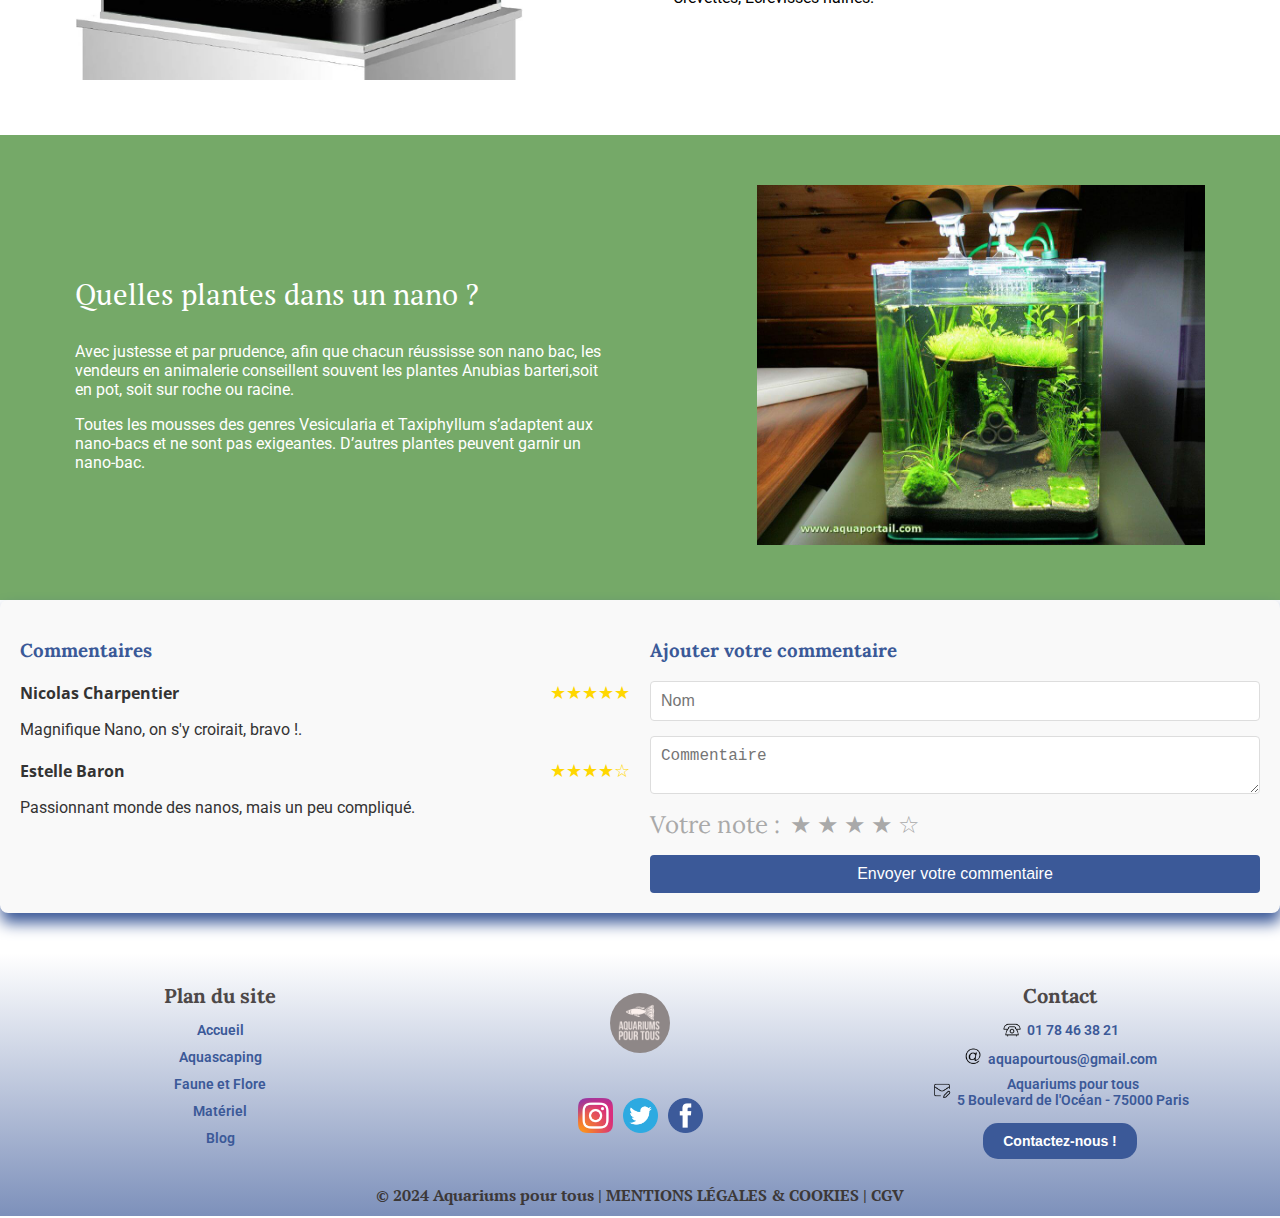
<file: blog/blog2.html>
<!DOCTYPE html>
<html lang="fr">

<head>
    <meta charset="UTF-8">
    <meta name="viewport" content="width=device-width, initial-scale=1.0">
    <title>Aquariums pour tous - Blog 2</title>
    <link rel="stylesheet" href="../styles/style-aquascaping.css">
    <link rel="stylesheet" href="../styles/style-design.css">
    <link rel="icon" type="image/png" sizes="16x16" href="../assets/icon/favicon.png">
    <link
        href="https://fonts.googleapis.com/css2?family=Lora:ital,wght@0,400..700;1,400..700&family=Merriweather:ital,wght@0,300;0,400;0,700;0,900;1,300;1,400;1,700;1,900&family=Open+Sans:ital,wght@0,300..800;1,300..800&family=PT+Serif:ital,wght@0,400;0,700;1,400;1,700&family=Roboto:ital,wght@0,100;0,300;0,400;0,500;0,700;0,900;1,100;1,300;1,400;1,500;1,700;1,900&display=swap"
        rel="stylesheet">
</head>

<body>

    <!--------------------------Header------------------------->
    
    <header>
        <div class="burger-menu">
            <span class="menu-toggle">&#9776;</span>
            <div>
                <img class="logo-header" src="../assets/icon/aquariums-pour-tous.png" alt="aquariums-pour-tous">
            </div>
            <nav class="nav-links">
                <ul>
                    <li><a href="../index.html">Accueil</a></li>
                    <li><a href="../fauneflore/fauneflore.html">Faune & Flore</a></li>
                    <li><a href="../materiel/materiel.html">Matériel</a></li>
                    <li><a href="../aquascaping/aquascaping.html">Aquascaping</a></li>
                </ul>
            </nav>
            <div class="search-contact">
                <input type="text" id="searchBar" placeholder="Recherche...">
                <a href="../contact/contact.html">Contact</a>

                <!--------------Search Bar Message------------>
                <div id="confirmationMessage" class="confirmation-message">Bientôt disponible !
                </div>
            </div>
        </div>
    </header>

    <!-------------------------Main Page------------------------>

    <main>

        <!------------------------Intro------------------------->

        <section class="introscape blog-intro">
            <h1 id="title-blog">Le Blog</h1>
            <h2>Astuces et conseils</h2>
            <div class="introscape-buttons">
                <a href="../blog/blog.html" class="btn">Article précédent</a>
                <a href="../blog/blog3.html" class="btn">Article suivant</a>
            </div>
        </section>

        <!-------------------Caroussel Slide-------------------->

        <div class="carousel-wrapper">
            <h2>Tous les articles du blog</h2>
            <button class="prev">◄</button>
            <div class="carousel-container">
                <div class="carousel">
                    <div class="carousel-track">
                        <div class="carousel-item">
                            <a href="../blog/blog2.html"><img src="../assets/images/blog/nano/nano.jpg" alt="nano" title="nano"></a>
                            <a class="btn-small" href="../blog/blog2.html">Nanos Aquariums</a>
                        </div>
                        <div class="carousel-item">
                            <a href="../blog/blog3.html"><img src="../assets/images/blog/hardscape/hardscape.jpg" alt="Aquarium 2" title="decor"></a>
                            <a class="btn-small" href="../blog/blog3.html">Le Hardscape</a>
                        </div>
                        <div class="carousel-item">
                            <a href="../blog/blog4.html"><img src="../assets/images/blog/decor/decor.jpg" alt="decor" title="decor"></a>
                            <a class="btn-small" href="../blog/blog4.html">Décor Artificiel</a>
                        </div>
                        <div class="carousel-item">
                            <a href="../blog/blog5.html"><img src="../assets/images/blog/meuble/meuble-slider.jpg" alt="meuble-slider" title="meuble-slider"></a>
                            <a class="btn-small" href="../blog/blog5.html">Créer son meuble</a>
                        </div>
                        <div class="carousel-item">
                            <a href="../blog/blog.html"><img src="../assets/images/blog/plant/plant5.jpg" alt="plant" title="plant"></a>
                            <a class="btn-small" href="../blog/blog.html">Aquarium Planté</a>
                        </div>
                    </div>
                </div>
            </div>
            <button class="next">►</button>
        </div>

        <!-------------------------Banner------------------------>

        <section class="monthly-aquascaping">
            <img class="banniere size-ban" src="../assets/images/aquascape/title-section.jpg" alt="blog"
                title="blog">
            <span class="category">Nanos Aquariums</span>
        </section>

        <!--------------------Article content------------------->

        <section class="article">
            <div class="article-content">
                <div class="text">
                    <h3>Les Nanos Aquariums</h3>
                    <p>Un nano aquarium est un aquarium de petite taille. Il est devenu très populaire grâce à l’arrivée de l’aquascaping.</p>
                    <p>Il ne peut pas accueillir n’importe quelles espèces de poissons, on lui réserve les crevettes de petites taille et les petits poissons accompagnés de plantes aquatiques.
                    </p>
                </div>
                <div class="image">
                    <img src="../assets/images/blog/nano/nano.jpg" alt="nano" title="nano">
                </div>
            </div>
        </section>

        <section class="article reverse">
            <div class="article-content">
                <div class="text">
                    <h3>Qu’est-ce qu’un nano aquarium ?</h3>
                    <p>Un nano-aquarium est un bac de petite taille contenant un petit volume d’eau (jusqu’à 20 litres). </p>
                    <p>Ces modèles d’aquariums sont de plus en plus populaires et permettent d’élever des crevettes d’aquarium, des micro poissons et de cultiver des plantes aquatiques.</p>
                </div>
                <div class="image">
                    <img src="../assets/images/blog/nano/nano2.jpg" alt="nano2" title="nano2">
                </div>
            </div>
        </section>

        <section class="article">
            <div class="article-content">
                <div class="text">
                    <h3>Taille et contenance</h3>
                    <p>Un nano-aquarium mesure en général par côté et 30 à 40cm de haut. Il permet de contenir un volume d’eau jusqu’à 20 litres.</p>
                    <p>Mais il existe des aquariums encore plus petits que les nano-aquariums, il s’agit des pico-aquariums qui contiennent moins de 10L. Tout l’équipement lié au nano-aquarium est différent d’un aquarium standard. L’éclairage, le décors, le filtre…</p>
                </div>
                <div class="image">
                    <img src="../assets/images/blog/nano/nano3.jpg" alt="nano3" title="nano3">
                </div>
            </div>
        </section>

        <section class="article reverse">
            <div class="article-content">
                <div class="text">
                    <h3>Quels poissons pour un nano ?</h3>
                    <p>Il est important de bien choisir les petits animaux que vous allez élever dans votre aquarium nano. En effet, certaines espèces ne peuvent pas être élevées dans cet aquarium.
                    </p>
                    <p>Afin de vous aider à faire le bon choix, nous avons sélectionné les espèces idéales pour ce type de bac : Micro-poissons, Mini-poissons, Escargots, Crevettes, Ecrevisses naines.</p>
                </div>
                <div class="image">
                    <img src="../assets/images/blog/nano/nano4.jpg" alt="nano4" title="nano4">
                </div>
            </div>
        </section>

        <section class="article">
            <div class="article-content">
                <div class="text">
                    <h3>Quelles plantes dans un nano ?</h3>
                    <p>Avec justesse et par prudence, afin que chacun réussisse son nano bac, les vendeurs en animalerie conseillent souvent les plantes Anubias barteri,soit en pot, soit sur roche ou racine.</p>
                    <p>Toutes les mousses des genres Vesicularia et Taxiphyllum s’adaptent aux nano-bacs et ne sont pas exigeantes. D’autres plantes peuvent garnir un nano-bac.</p>
                </div>
                <div class="image">
                    <img src="../assets/images/blog/nano/nano5.jpg" alt="nano5" title="nano5">
                </div>
            </div>
        </section>

        <!--------------------Article content End------------------->

    </main>

        <!---------------------Comments section--------------------->

        <div class="comments-section">
                <div class="existing-comments">
                    <h3>Commentaires</h3>
                    <div class="comment">
                        <div class="comment-header">
                            <span class="comment-author">Nicolas Charpentier</span>
                            <div class="star-rating">
                                <span>★</span><span>★</span><span>★</span><span>★</span><span>★</span>
                            </div>
                        </div>
                        <p>Magnifique Nano, on s'y croirait, bravo !.</p>
                    </div>
                    <div class="comment">
                        <div class="comment-header">
                            <span class="comment-author">Estelle Baron</span>
                            <div class="star-rating">
                                <span>★</span><span>★</span><span>★</span><span>★</span><span>☆</span>
                            </div>
                        </div>
                        <p>Passionnant monde des nanos, mais un peu compliqué.</p>
                    </div>
                </div>        
                <div class="new-comment">
                    <h3>Ajouter votre commentaire</h3>
                    <form id="commentForm">
                        <input type="text" placeholder="Nom" required>
                        <textarea placeholder="Commentaire" required></textarea>
                        <div class="star-rating-input">
                            <label>Votre note :</label>
                            <div class="stars">
                                <label>★</label><label>★</label><label>★</label><label>★</label><label>☆</label>
                            </div>
                        </div>
                        <button type="submit">Envoyer votre commentaire</button>
                    </form>
                    <div id="commentConfirmationMessage" class="confirmation-message">
                        Commentaire ajouté, merci !
                    </div>
                </div>
        </div>        

        <!------------------Page Up button------------------->

        <div class="back-to-top" id="backToTop"><svg viewBox="0 0 24 24">
            <path d="M12 2L4 10h5v10h6V10h5L12 2z"></path>
        </svg></div>

        <!---------------------Footer------------------------>

        <footer class="footer">

            <div class="footer-content">
                <div class="footer-section">
                    <h3>Plan du site</h3>
                    <p><a href="../index.html">Accueil</a></p>
                    <p><a href="../aquascaping/aquascaping.html">Aquascaping</a></p>
                    <p><a href="../fauneflore/fauneflore.html">Faune et Flore</a></p>
                    <p><a href="../materiel/materiel.html">Matériel</a></p>
                    <p><a href="../blog/blog.html">Blog</a></p>
                    </div>
                <div class="footer-section">
                    <img class="logo2" src="../assets/icon/aquariums-pour-tous.png" alt="aquariums-pour-tous" title="aquariums-pour-tous">
                    <div class="logo-icons">
                        <img src="../assets/icon/instagram-2.png" alt="Instagram">
                        <img src="../assets/icon/twitter.png" alt="Twitter">
                        <img src="../assets/icon/facebook.png" alt="Facebook">
                    </div>
                </div>
                <div class="footer-section">
                    <h3>Contact</h3>
                        <div class="contact"><img class="phone" src="../assets/icon/phone.png" alt="telephone"> 01 78 46 38 21</div>
                        <div class="contact"><img class="phone" src="../assets/icon/arobase.png" alt="email"> aquapourtous@gmail.com
                        </div>
                        <div class="contact"><img class="phone" src="../assets/icon/enveloppe.png" alt="adresse"> Aquariums pour tous
                            <br> 5 Boulevard de l'Océan - 75000 Paris</div>
                    <a href="../contact/contact.html" class="btn contact-us">Contactez-nous !</a>
                </div>
            </div>
            <div class="footer-bottom">
                <p>© 2024 Aquariums pour tous | MENTIONS LÉGALES & COOKIES | CGV</p>
            </div>
        </footer>

        <!-----------------------Scripts-------------------------->

        <script src="https://code.jquery.com/jquery-3.6.0.min.js"></script>
        <script src="../scripts/scripts.js"></script>
        <script src="../scripts/script-slider.js"></script>

</body>

</html>
</file>
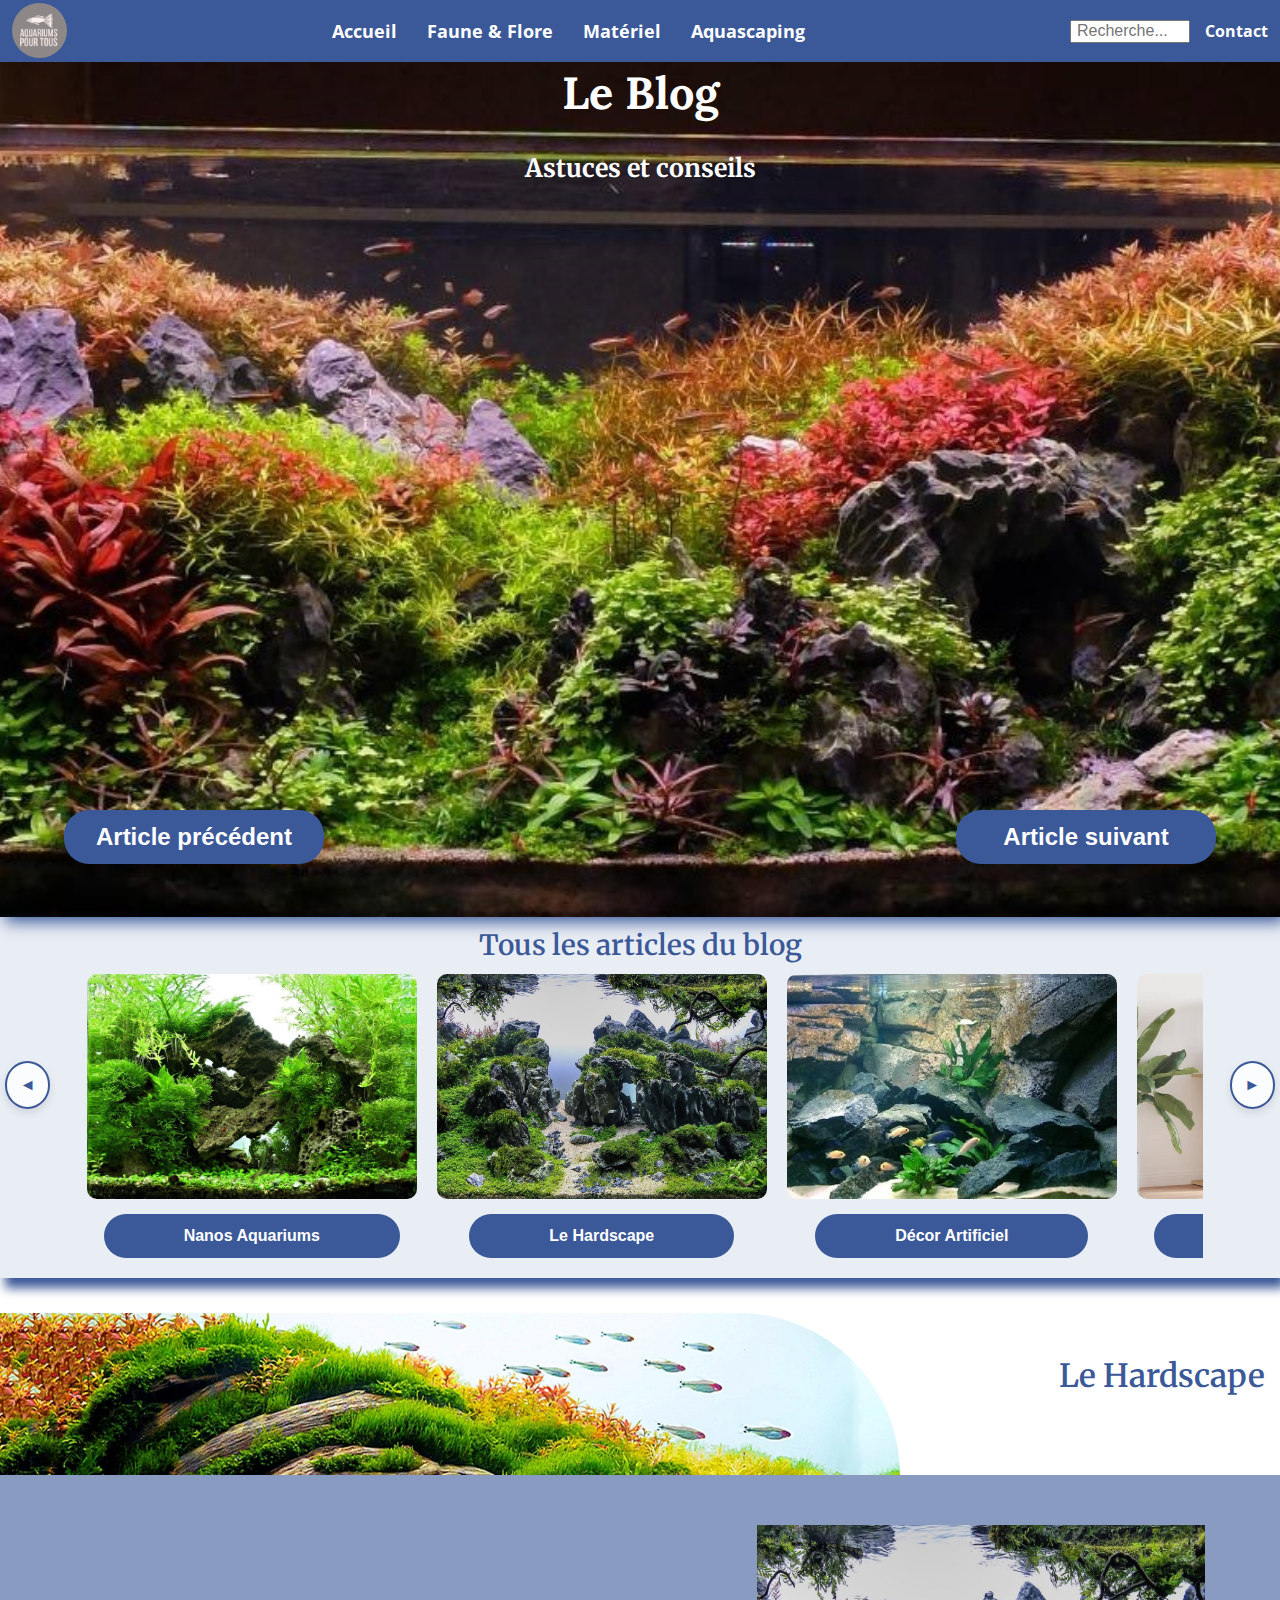
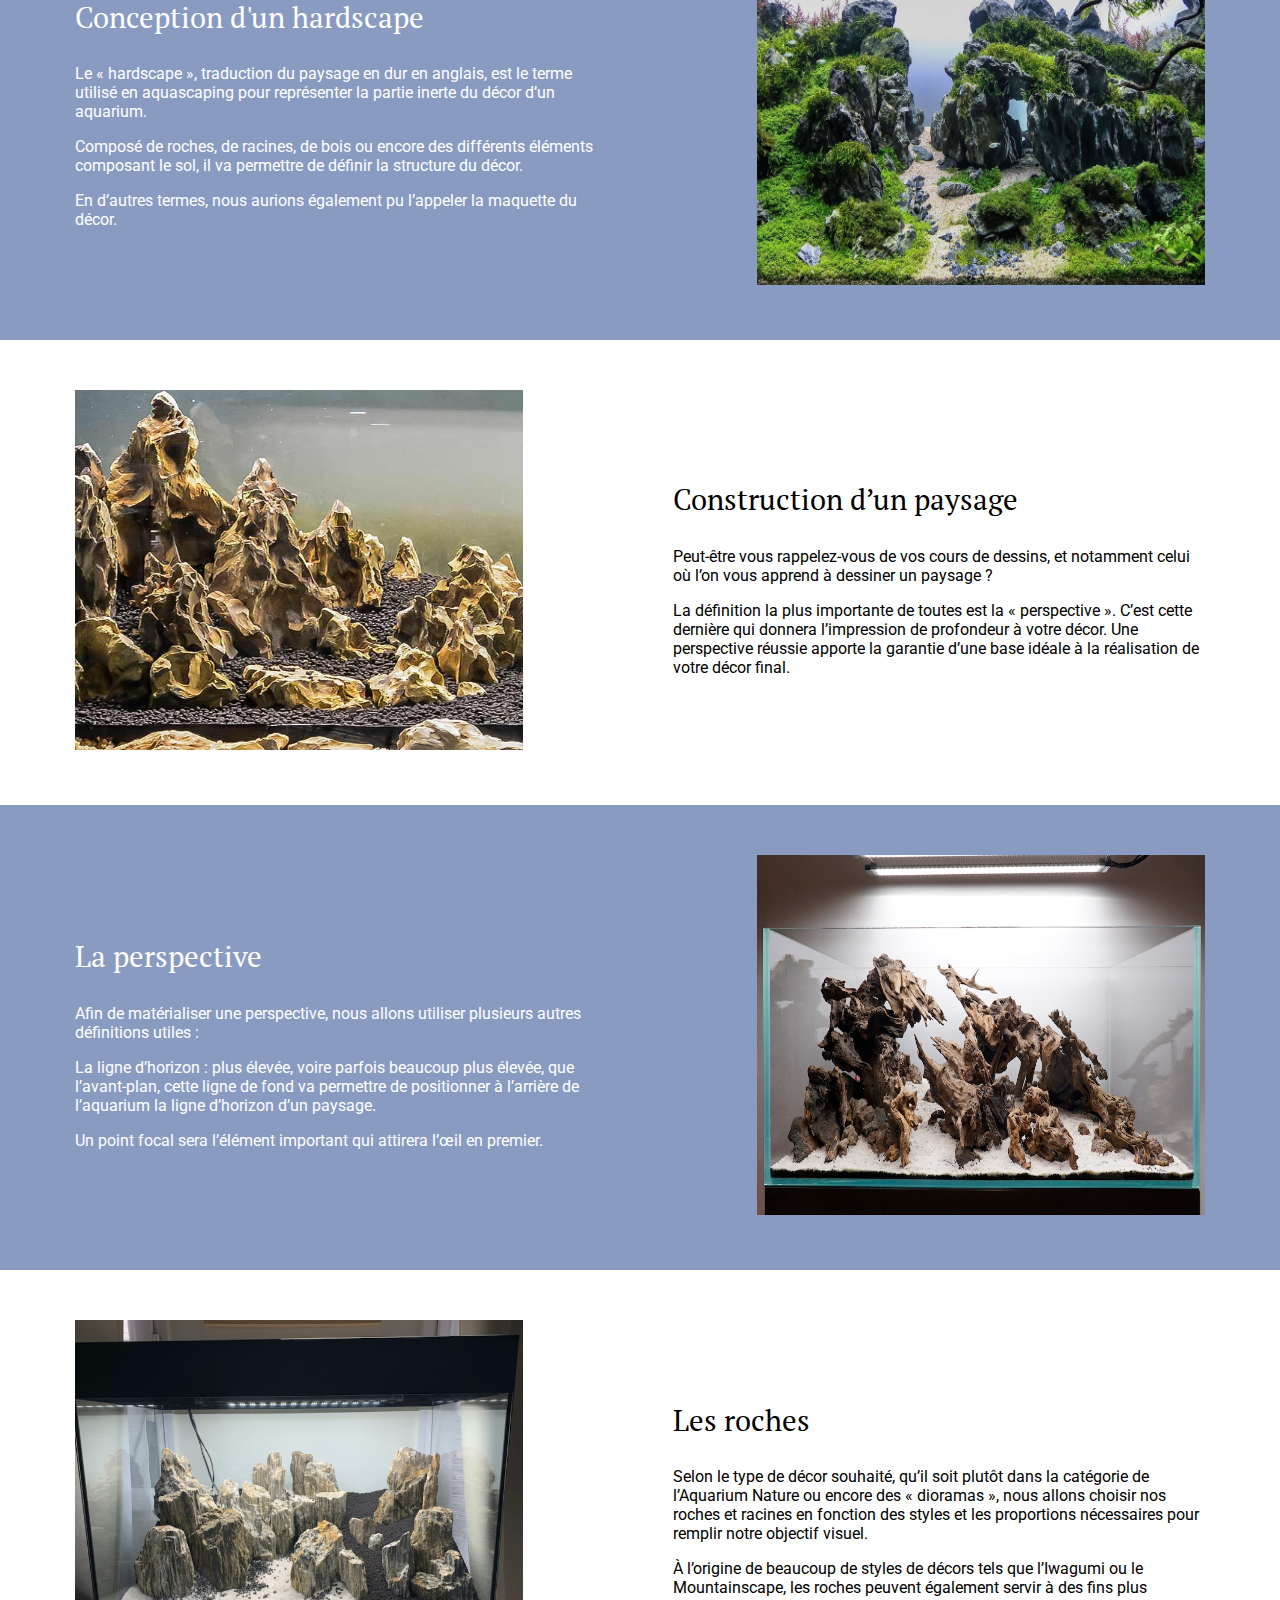
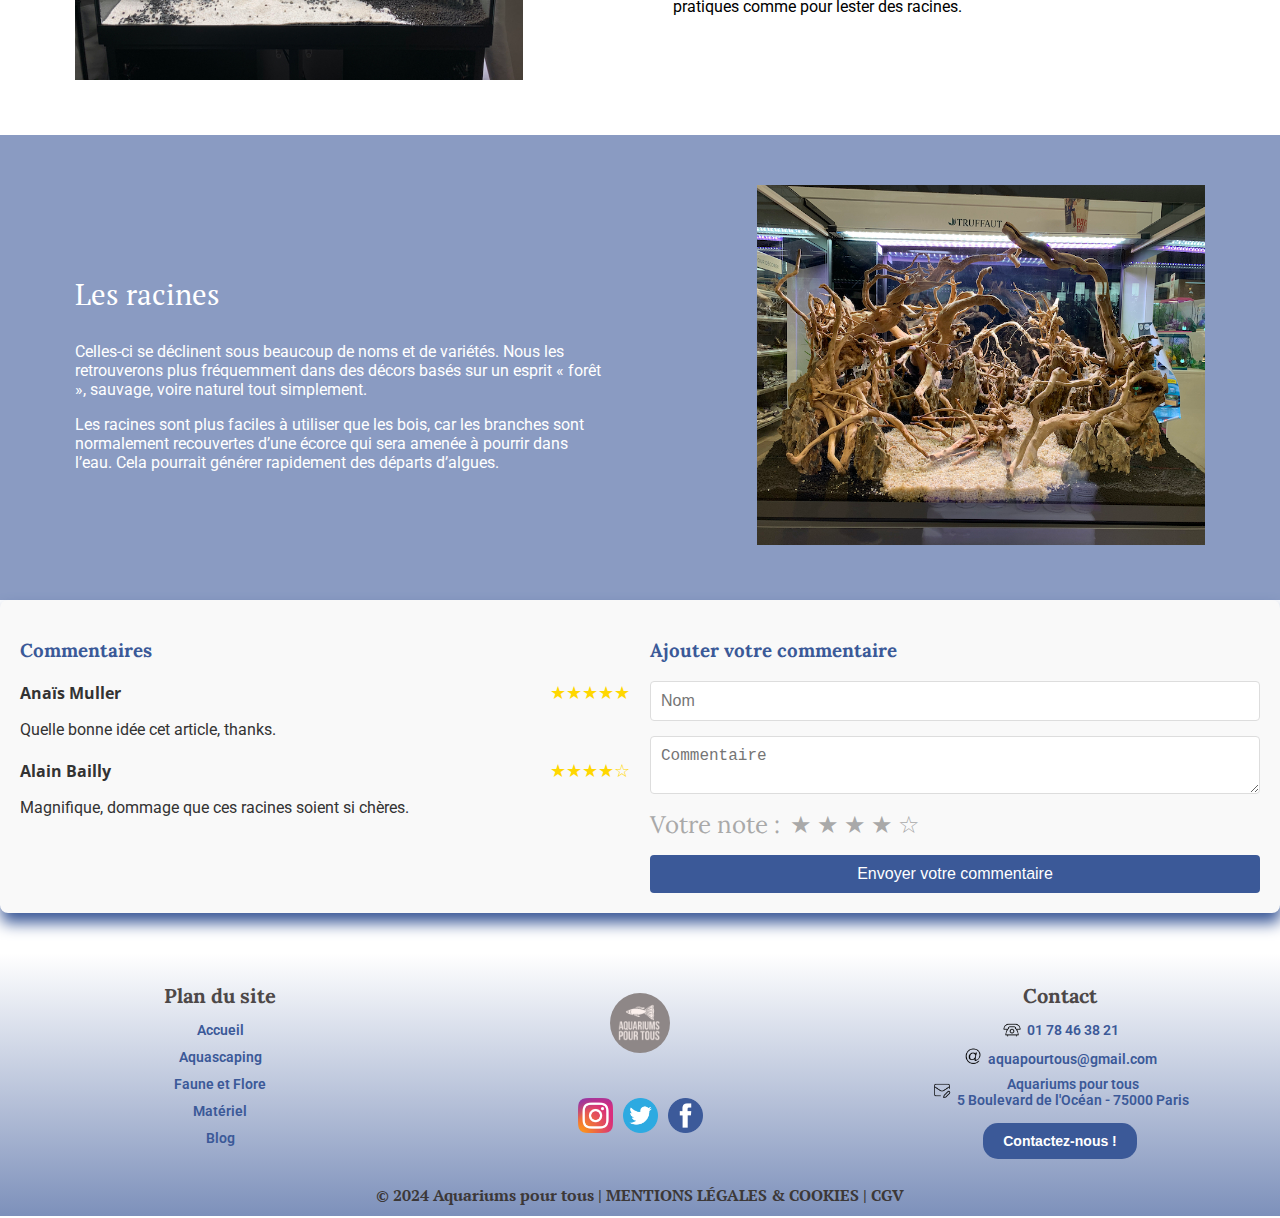
<file: blog/blog3.html>
<!DOCTYPE html>
<html lang="fr">

<head>
    <meta charset="UTF-8">
    <meta name="viewport" content="width=device-width, initial-scale=1.0">
    <title>Aquariums pour tous - Blog 3</title>
    <link rel="stylesheet" href="../styles/style-aquascaping.css">
    <link rel="stylesheet" href="../styles/style-design.css">
    <link rel="icon" type="image/png" sizes="16x16" href="../assets/icon/favicon.png">
    <link
        href="https://fonts.googleapis.com/css2?family=Lora:ital,wght@0,400..700;1,400..700&family=Merriweather:ital,wght@0,300;0,400;0,700;0,900;1,300;1,400;1,700;1,900&family=Open+Sans:ital,wght@0,300..800;1,300..800&family=PT+Serif:ital,wght@0,400;0,700;1,400;1,700&family=Roboto:ital,wght@0,100;0,300;0,400;0,500;0,700;0,900;1,100;1,300;1,400;1,500;1,700;1,900&display=swap"
        rel="stylesheet">
</head>

<body>

    <!--------------------------Header------------------------->
    
    <header>
        <div class="burger-menu">
            <span class="menu-toggle">&#9776;</span>
            <div>
                <img class="logo-header" src="../assets/icon/aquariums-pour-tous.png" alt="aquariums-pour-tous">
            </div>
            <nav class="nav-links">
                <ul>
                    <li><a href="../index.html">Accueil</a></li>
                    <li><a href="../fauneflore/fauneflore.html">Faune & Flore</a></li>
                    <li><a href="../materiel/materiel.html">Matériel</a></li>
                    <li><a href="../aquascaping/aquascaping.html">Aquascaping</a></li>
                </ul>
            </nav>
            <div class="search-contact">
                <input type="text" id="searchBar" placeholder="Recherche...">
                <a href="../contact/contact.html">Contact</a>

                <!--------------Search Bar Message------------>
                <div id="confirmationMessage" class="confirmation-message">Bientôt disponible !
                </div>
            </div>
        </div>
    </header>

    <!-------------------------Main Page------------------------>

    <main>

        <!------------------------Intro------------------------->

        <section class="introscape blog-intro">
            <h1 id="title-blog">Le Blog</h1>
            <h2>Astuces et conseils</h2>
            <div class="introscape-buttons">
                <a href="../blog/blog2.html" class="btn">Article précédent</a>
                <a href="../blog/blog4.html" class="btn">Article suivant</a>
            </div>
        </section>

        <!-------------------Caroussel Slide-------------------->

        <div class="carousel-wrapper">
            <h2>Tous les articles du blog</h2>
            <button class="prev">◄</button>
            <div class="carousel-container">
                <div class="carousel">
                    <div class="carousel-track">
                        <div class="carousel-item">
                            <a href="../blog/blog2.html"><img src="../assets/images/blog/nano/nano.jpg" alt="nano" title="nano"></a>
                            <a class="btn-small" href="../blog/blog2.html">Nanos Aquariums</a>
                        </div>
                        <div class="carousel-item">
                            <a href="../blog/blog3.html"><img src="../assets/images/blog/hardscape/hardscape.jpg" alt="Aquarium 2" title="decor"></a>
                            <a class="btn-small" href="../blog/blog3.html">Le Hardscape</a>
                        </div>
                        <div class="carousel-item">
                            <a href="../blog/blog4.html"><img src="../assets/images/blog/decor/decor.jpg" alt="decor" title="decor"></a>
                            <a class="btn-small" href="../blog/blog4.html">Décor Artificiel</a>
                        </div>
                        <div class="carousel-item">
                            <a href="../blog/blog5.html"><img src="../assets/images/blog/meuble/meuble-slider.jpg" alt="meuble-slider" title="meuble-slider"></a>
                            <a class="btn-small" href="../blog/blog5.html">Créer son meuble</a>
                        </div>
                        <div class="carousel-item">
                            <a href="../blog/blog.html"><img src="../assets/images/blog/plant/plant5.jpg" alt="plant" title="plant"></a>
                            <a class="btn-small" href="../blog/blog.html">Aquarium Planté</a>
                        </div>
                    </div>
                </div>
            </div>
            <button class="next">►</button>
        </div>

        <!-------------------------Banner------------------------>

        <section class="monthly-aquascaping">
            <img class="banniere size-ban" src="../assets/images/aquascape/title-section.jpg" alt="blog"
                title="blog">
            <span class="category">Le Hardscape</span>
        </section>

        <!--------------------Article content------------------->

        <section class="article article-pair">
            <div class="article-content">
                <div class="text">
                    <h3>Conception d'un hardscape</h3>
                    <p>Le « hardscape », traduction du paysage en dur en anglais, est le terme utilisé en aquascaping pour représenter la partie inerte du décor d’un aquarium.</p>
                    <p>Composé de roches, de racines, de bois ou encore des différents éléments composant le sol, il va permettre de définir la structure du décor.
                    </p>
                    <p>En d’autres termes, nous aurions également pu l’appeler la maquette du décor.</p>
                </div>
                <div class="image">
                    <img src="../assets/images/blog/hardscape/hardscape.jpg" alt="hardscape" title="hardscape">
                </div>
            </div>
        </section>

        <section class="article reverse">
            <div class="article-content">
                <div class="text">
                    <h3>Construction d’un paysage</h3>
                    <p>Peut-être vous rappelez-vous de vos cours de dessins, et notamment celui où l’on vous apprend à dessiner un paysage ?</p>
                    <p>La définition la plus importante de toutes est la « perspective ». C’est cette dernière qui donnera l’impression de profondeur à votre décor. Une perspective réussie apporte la garantie d’une base idéale à la réalisation de votre décor final.</p>
                </div>
                <div class="image">
                    <img src="../assets/images/blog/hardscape/hardscape2.jpg" alt="hardscape2" title="hardscape2">
                </div>
            </div>
        </section>

        <section class="article article-pair">
            <div class="article-content">
                <div class="text">
                    <h3>La perspective</h3>
                    <p>Afin de matérialiser une perspective, nous allons utiliser plusieurs autres définitions utiles :</p>
                    <p>La ligne d’horizon : plus élevée, voire parfois beaucoup plus élevée, que l’avant-plan, cette ligne de fond va permettre de positionner à l’arrière de l’aquarium la ligne d’horizon d’un paysage.</p>
                    <p>Un point focal sera l’élément important qui attirera l’œil en premier.</p>
                </div>
                <div class="image">
                    <img src="../assets/images/blog/hardscape/hardscape3.jpg" alt="hardscape3" title="hardscape3">
                </div>
            </div>
        </section>

        <section class="article reverse">
            <div class="article-content">
                <div class="text">
                    <h3>Les roches</h3>
                    <p>Selon le type de décor souhaité, qu’il soit plutôt dans la catégorie de l’Aquarium Nature ou encore des « dioramas », nous allons choisir nos roches et racines en fonction des styles et les proportions nécessaires pour remplir notre objectif visuel.
                    </p>
                    <p>À l’origine de beaucoup de styles de décors tels que l’Iwagumi ou le Mountainscape, les roches peuvent également servir à des fins plus pratiques comme pour lester des racines.</p>
                </div>
                <div class="image">
                    <img src="../assets/images/blog/hardscape/hardscape4.jpeg" alt="hardscape4" title="hardscape4">
                </div>
            </div>
        </section>

        <section class="article article-pair">
            <div class="article-content">
                <div class="text">
                    <h3>Les racines</h3>
                    <p>Celles-ci se déclinent sous beaucoup de noms et de variétés. Nous les retrouverons plus fréquemment dans des décors basés sur un esprit « forêt », sauvage, voire naturel tout simplement.</p>
                    <p>Les racines sont plus faciles à utiliser que les bois, car les branches sont normalement recouvertes d’une écorce qui sera amenée à pourrir dans l’eau. Cela pourrait générer rapidement des départs d’algues.</p>
                </div>
                <div class="image">
                    <img src="../assets/images/blog/hardscape/hardscape5.jpg" alt="hardscape5" title="hardscape5">
                </div>
            </div>
        </section>

        <!--------------------Article content End------------------->

    </main>

        <!---------------------Comments section--------------------->

        <div class="comments-section">
                <div class="existing-comments">
                    <h3>Commentaires</h3>
                    <div class="comment">
                        <div class="comment-header">
                            <span class="comment-author">Anaïs Muller</span>
                            <div class="star-rating">
                                <span>★</span><span>★</span><span>★</span><span>★</span><span>★</span>
                            </div>
                        </div>
                        <p>Quelle bonne idée cet article, thanks.</p>
                    </div>
                    <div class="comment">
                        <div class="comment-header">
                            <span class="comment-author">Alain Bailly</span>
                            <div class="star-rating">
                                <span>★</span><span>★</span><span>★</span><span>★</span><span>☆</span>
                            </div>
                        </div>
                        <p>Magnifique, dommage que ces racines soient si chères.</p>
                    </div>
                </div>        
                <div class="new-comment">
                    <h3>Ajouter votre commentaire</h3>
                    <form id="commentForm">
                        <input type="text" placeholder="Nom" required>
                        <textarea placeholder="Commentaire" required></textarea>
                        <div class="star-rating-input">
                            <label>Votre note :</label>
                            <div class="stars">
                                <label>★</label><label>★</label><label>★</label><label>★</label><label>☆</label>
                            </div>
                        </div>
                        <button type="submit">Envoyer votre commentaire</button>
                    </form>
                    <div id="commentConfirmationMessage" class="confirmation-message">
                        Commentaire ajouté, merci !
                    </div>
                </div>
        </div>
        
        <!------------------Page Up button------------------->

        <div class="back-to-top" id="backToTop"><svg viewBox="0 0 24 24">
            <path d="M12 2L4 10h5v10h6V10h5L12 2z"></path>
        </svg></div>

        <!--------------------Footer------------------------>

        <footer class="footer">

            <div class="footer-content">
                <div class="footer-section">
                    <h3>Plan du site</h3>
                    <p><a href="../index.html">Accueil</a></p>
                    <p><a href="../aquascaping/aquascaping.html">Aquascaping</a></p>
                    <p><a href="../fauneflore/fauneflore.html">Faune et Flore</a></p>
                    <p><a href="../materiel/materiel.html">Matériel</a></p>
                    <p><a href="../blog/blog.html">Blog</a></p>
                    </div>
                <div class="footer-section">
                    <img class="logo2" src="../assets/icon/aquariums-pour-tous.png" alt="aquariums-pour-tous" title="aquariums-pour-tous">
                    <div class="logo-icons">
                        <img src="../assets/icon/instagram-2.png" alt="Instagram">
                        <img src="../assets/icon/twitter.png" alt="Twitter">
                        <img src="../assets/icon/facebook.png" alt="Facebook">
                    </div>
                </div>
                <div class="footer-section">
                    <h3>Contact</h3>
                        <div class="contact"><img class="phone" src="../assets/icon/phone.png" alt="telephone"> 01 78 46 38 21</div>
                        <div class="contact"><img class="phone" src="../assets/icon/arobase.png" alt="email"> aquapourtous@gmail.com
                        </div>
                        <div class="contact"><img class="phone" src="../assets/icon/enveloppe.png" alt="adresse"> Aquariums pour tous
                            <br> 5 Boulevard de l'Océan - 75000 Paris</div>
                    <a href="../contact/contact.html" class="btn contact-us">Contactez-nous !</a>
                </div>
            </div>
            <div class="footer-bottom">
                <p>© 2024 Aquariums pour tous | MENTIONS LÉGALES & COOKIES | CGV</p>
            </div>
        </footer>

        <!-----------------------Scripts-------------------------->

        <script src="https://code.jquery.com/jquery-3.6.0.min.js"></script>
        <script src="../scripts/scripts.js"></script>
        <script src="../scripts/script-slider.js"></script>

</body>

</html>
</file>
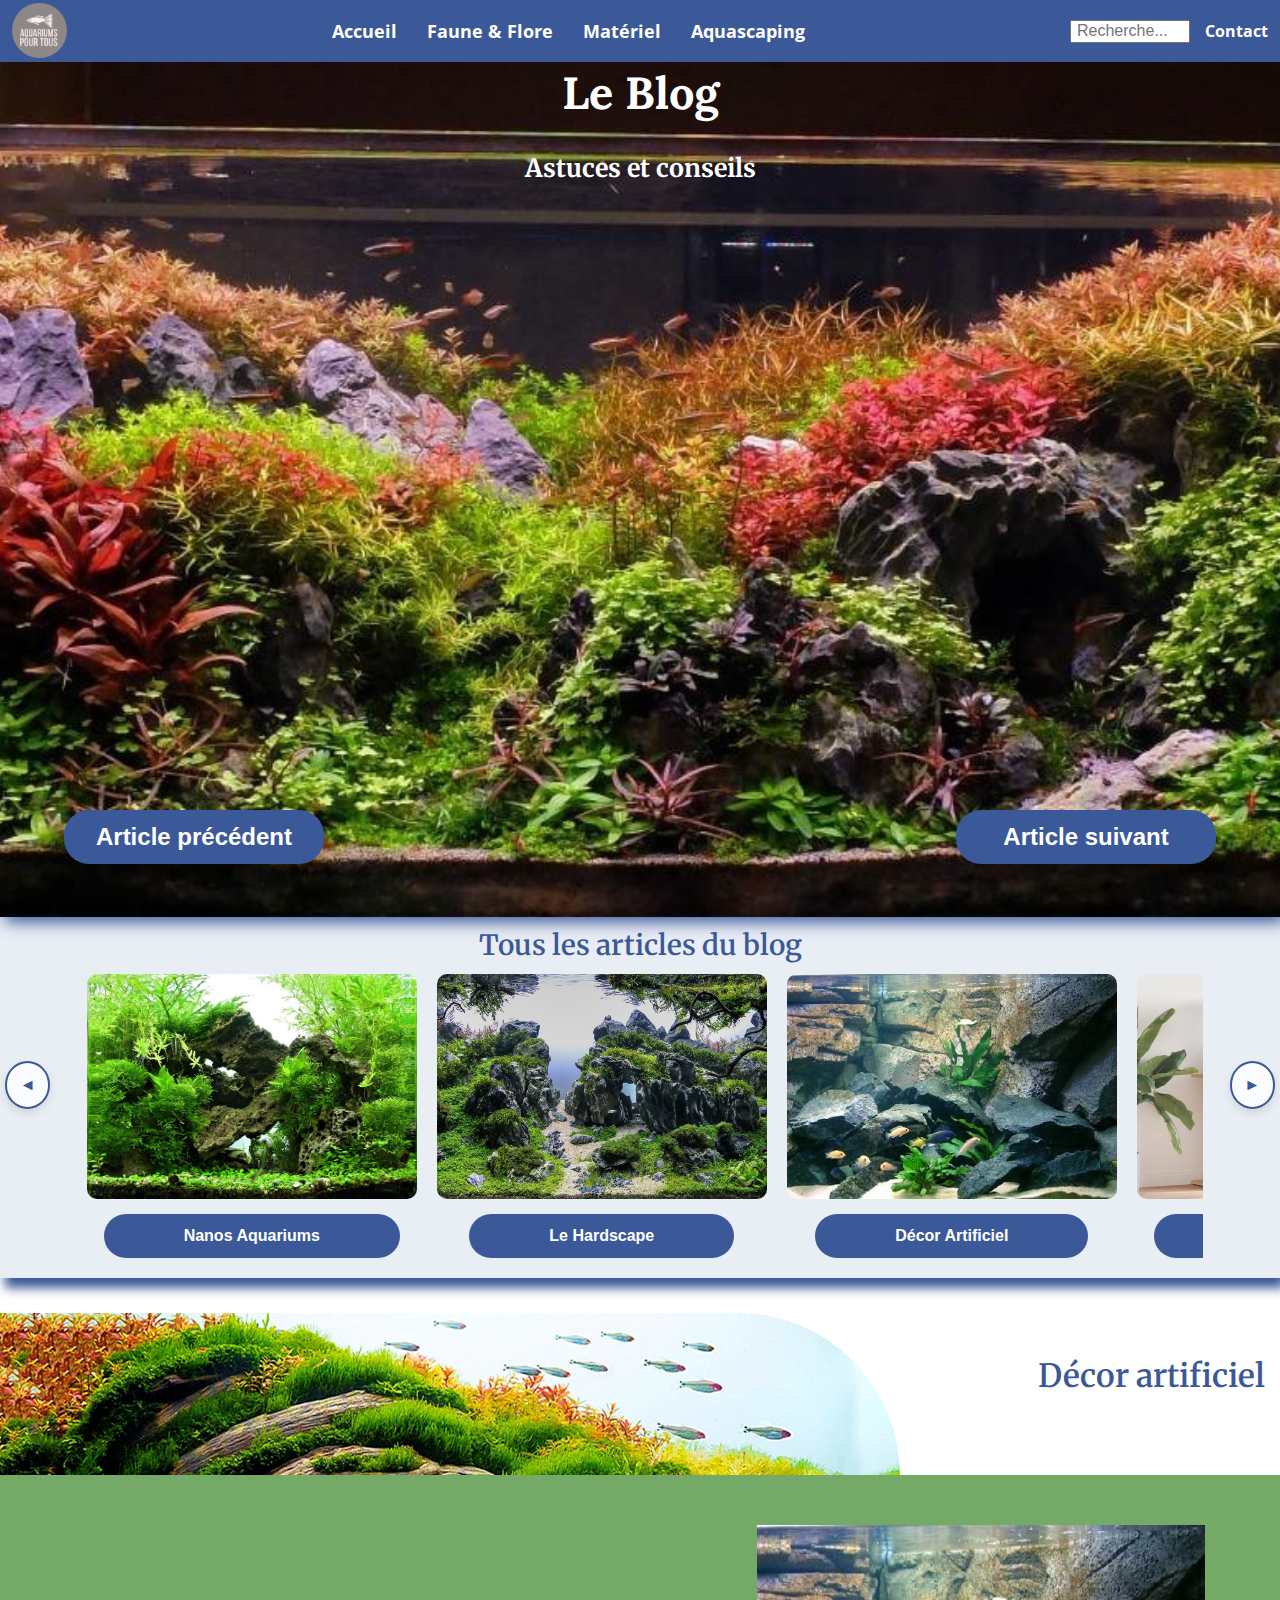
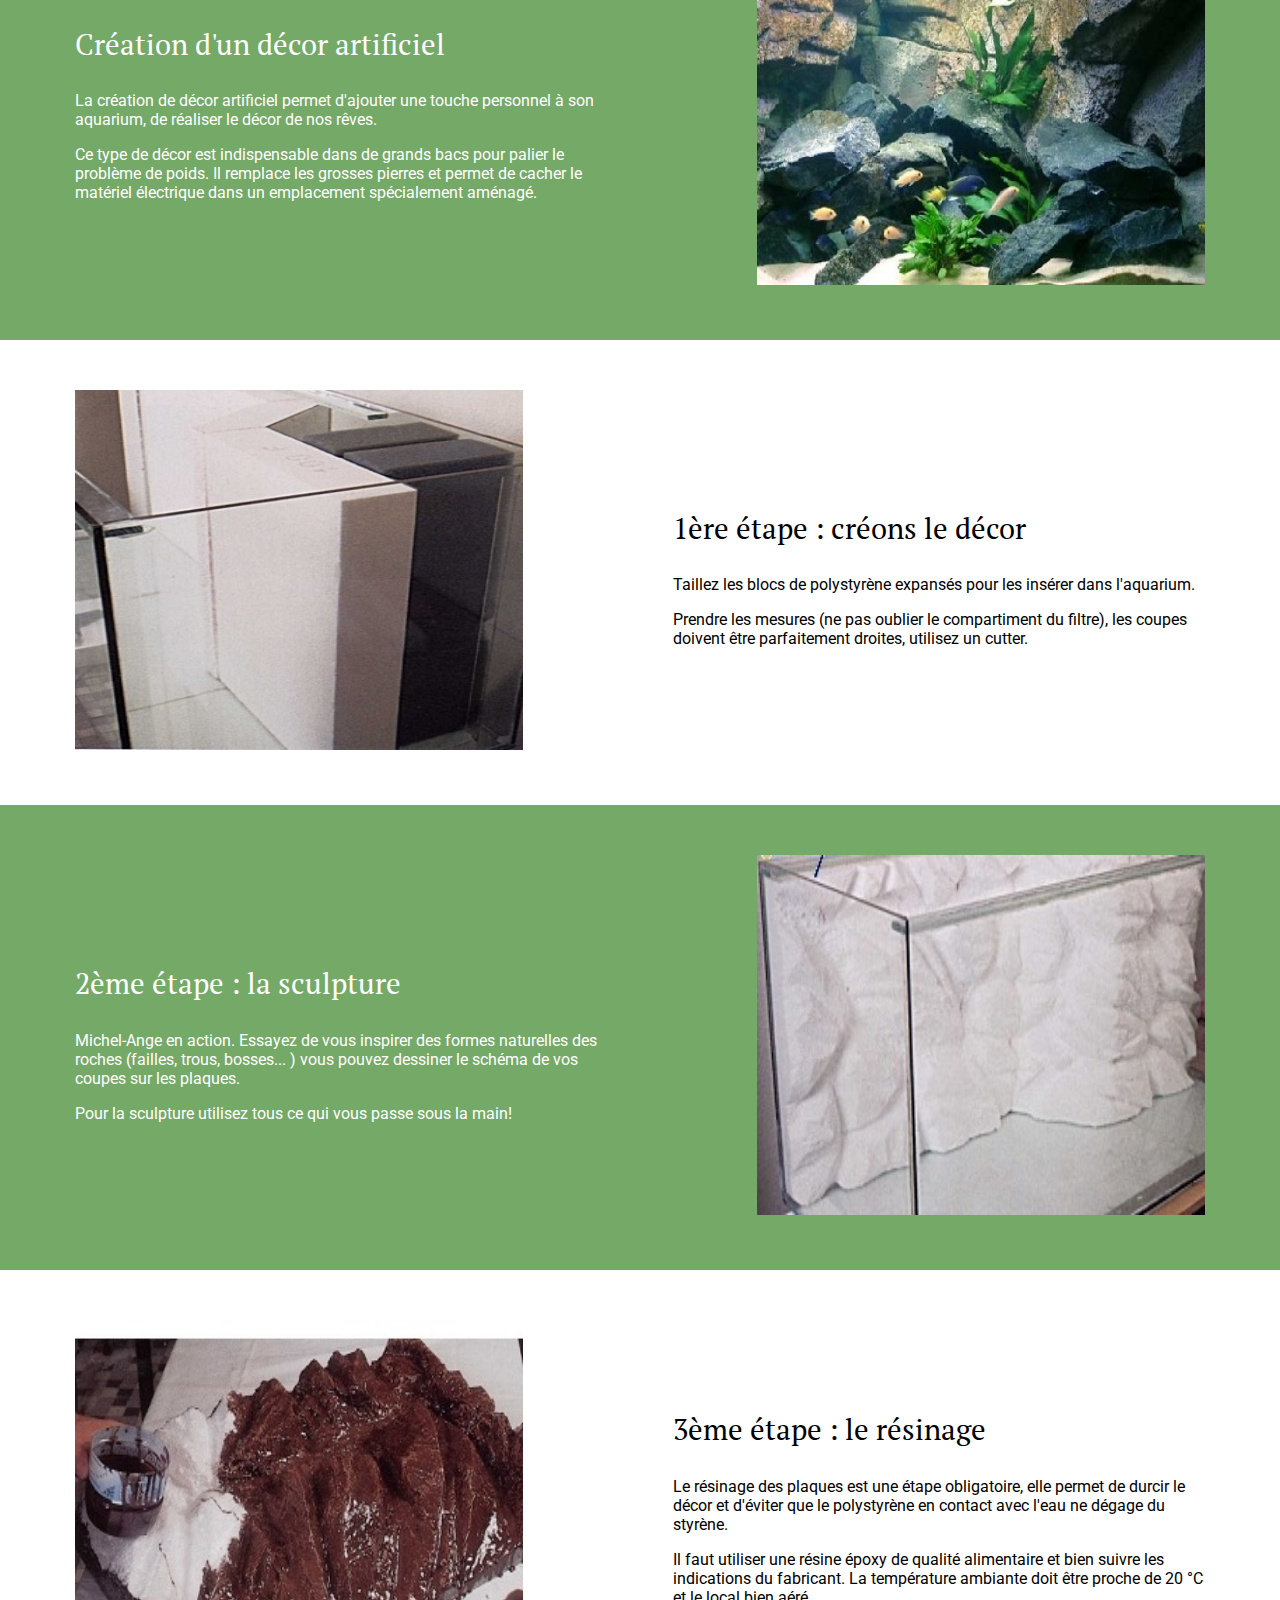
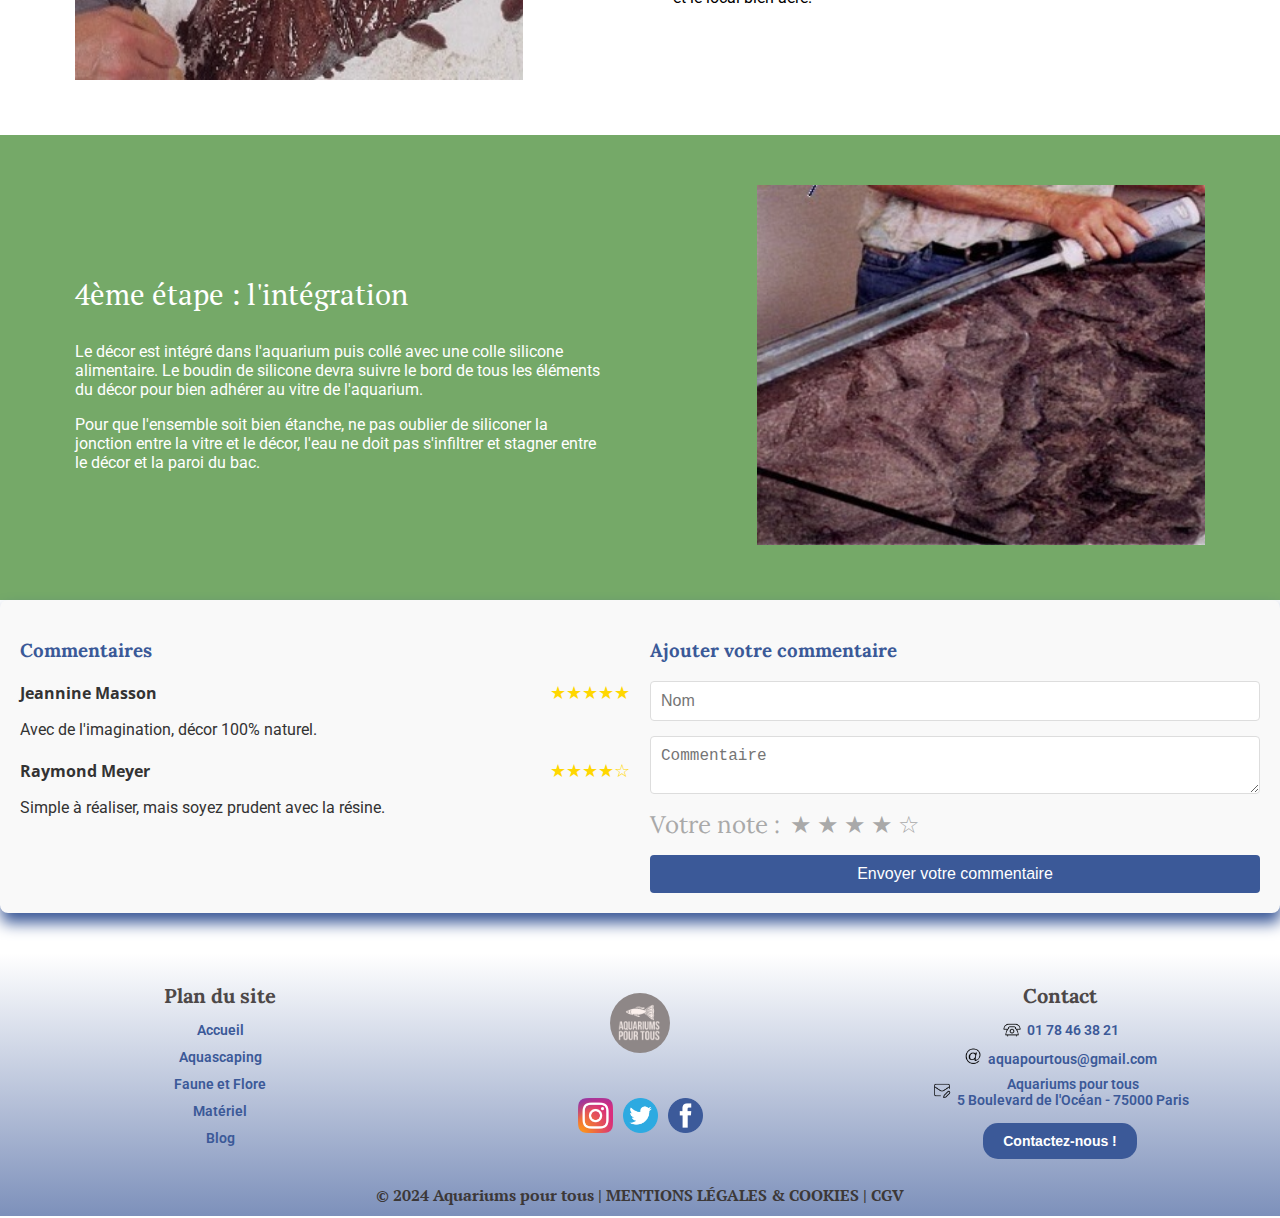
<file: blog/blog4.html>
<!DOCTYPE html>
<html lang="fr">

<head>
    <meta charset="UTF-8">
    <meta name="viewport" content="width=device-width, initial-scale=1.0">
    <title>Aquariums pour tous - Blog 4</title>
    <link rel="stylesheet" href="../styles/style-aquascaping.css">
    <link rel="stylesheet" href="../styles/style-design.css">
    <link rel="icon" type="image/png" sizes="16x16" href="../assets/icon/favicon.png">
    <link
        href="https://fonts.googleapis.com/css2?family=Lora:ital,wght@0,400..700;1,400..700&family=Merriweather:ital,wght@0,300;0,400;0,700;0,900;1,300;1,400;1,700;1,900&family=Open+Sans:ital,wght@0,300..800;1,300..800&family=PT+Serif:ital,wght@0,400;0,700;1,400;1,700&family=Roboto:ital,wght@0,100;0,300;0,400;0,500;0,700;0,900;1,100;1,300;1,400;1,500;1,700;1,900&display=swap"
        rel="stylesheet">
</head>

<body>

    <!--------------------------Header------------------------->
    
    <header>
        <div class="burger-menu">
            <span class="menu-toggle">&#9776;</span>
            <div>
                <img class="logo-header" src="../assets/icon/aquariums-pour-tous.png" alt="aquariums-pour-tous">
            </div>
            <nav class="nav-links">
                <ul>
                    <li><a href="../index.html">Accueil</a></li>
                    <li><a href="../fauneflore/fauneflore.html">Faune & Flore</a></li>
                    <li><a href="../materiel/materiel.html">Matériel</a></li>
                    <li><a href="../aquascaping/aquascaping.html">Aquascaping</a></li>
                </ul>
            </nav>
            <div class="search-contact">
                <input type="text" id="searchBar" placeholder="Recherche...">
                <a href="../contact/contact.html">Contact</a>

                <!--------------Search Bar Message------------>
                <div id="confirmationMessage" class="confirmation-message">Bientôt disponible !
                </div>
            </div>
        </div>
    </header>

    <!-------------------------Main Page------------------------>

    <main>

        <!------------------------Intro------------------------->

        <section class="introscape blog-intro">
            <h1 id="title-blog">Le Blog</h1>
            <h2>Astuces et conseils</h2>
            <div class="introscape-buttons">
                <a href="../blog/blog3.html" class="btn">Article précédent</a>
                <a href="../blog/blog5.html" class="btn">Article suivant</a>
            </div>
        </section>

        <!-------------------Caroussel Slide-------------------->

        <div class="carousel-wrapper">
            <h2>Tous les articles du blog</h2>
            <button class="prev">◄</button>
            <div class="carousel-container">
                <div class="carousel">
                    <div class="carousel-track">
                        <div class="carousel-item">
                            <a href="../blog/blog2.html"><img src="../assets/images/blog/nano/nano.jpg" alt="nano" title="nano"></a>
                            <a class="btn-small" href="../blog/blog2.html">Nanos Aquariums</a>
                        </div>
                        <div class="carousel-item">
                            <a href="../blog/blog3.html"><img src="../assets/images/blog/hardscape/hardscape.jpg" alt="Aquarium 2" title="decor"></a>
                            <a class="btn-small" href="../blog/blog3.html">Le Hardscape</a>
                        </div>
                        <div class="carousel-item">
                            <a href="../blog/blog4.html"><img src="../assets/images/blog/decor/decor.jpg" alt="decor" title="decor"></a>
                            <a class="btn-small" href="../blog/blog4.html">Décor Artificiel</a>
                        </div>
                        <div class="carousel-item">
                            <a href="../blog/blog5.html"><img src="../assets/images/blog/meuble/meuble-slider.jpg" alt="meuble-slider" title="meuble-slider"></a>
                            <a class="btn-small" href="../blog/blog5.html">Créer son meuble</a>
                        </div>
                        <div class="carousel-item">
                            <a href="../blog/blog.html"><img src="../assets/images/blog/plant/plant5.jpg" alt="plant" title="plant"></a>
                            <a class="btn-small" href="../blog/blog.html">Aquarium Planté</a>
                        </div>
                    </div>
                </div>
            </div>
            <button class="next">►</button>
        </div>

        <!-------------------------Banner------------------------>

        <section class="monthly-aquascaping">
            <img class="banniere size-ban" src="../assets/images/aquascape/title-section.jpg" alt="blog"
                title="blog">
            <span class="category">Décor artificiel</span>
        </section>

        <!--------------------Article content------------------->

        <section class="article">
            <div class="article-content">
                <div class="text">
                    <h3>Création d'un décor artificiel</h3>
                    <p>La création de décor artificiel permet d'ajouter une touche personnel à son aquarium, de réaliser le décor de nos rêves.</p>
                    <p>Ce type de décor est indispensable dans de grands bacs pour palier le problème de poids. Il remplace les grosses pierres et permet de cacher le matériel électrique dans un emplacement spécialement aménagé.</p>
                </div>
                <div class="image">
                    <img src="../assets/images/blog/decor/decor.jpg" alt="decor" title="decor">
                </div>
            </div>
        </section>

        <section class="article reverse">
            <div class="article-content">
                <div class="text">
                    <h3>1ère étape : créons le décor</h3>
                    <p>Taillez les blocs de polystyrène expansés pour les insérer dans l'aquarium. </p>
                    <p>Prendre les mesures (ne pas oublier le compartiment du filtre), les coupes doivent être parfaitement droites, utilisez un cutter.</p>
                </div>
                <div class="image">
                    <img src="../assets/images/blog/decor/decor2.jpg" alt="decor2" title="decor2">
                </div>
            </div>
        </section>

        <section class="article">
            <div class="article-content">
                <div class="text">
                    <h3>2ème étape : la sculpture</h3>
                    <p>Michel-Ange en action. Essayez de vous inspirer des formes naturelles des roches (failles, trous, bosses... ) vous pouvez dessiner le schéma de vos coupes sur les plaques.</p>
                    <p>Pour la sculpture utilisez tous ce qui vous passe sous la main!</p>

                </div>
                <div class="image">
                    <img src="../assets/images/blog/decor/decor3.jpg" alt="decor3" title="decor3">
                </div>
            </div>
        </section>

        <section class="article reverse">
            <div class="article-content">
                <div class="text">
                    <h3>3ème étape : le résinage</h3>
                    <p>Le résinage des plaques est une étape obligatoire, elle permet de durcir le décor et d'éviter que le polystyrène en contact avec l'eau ne dégage du styrène. </p>
                    <p>Il faut utiliser une résine époxy de qualité alimentaire et bien suivre les indications du fabricant. La température ambiante doit être proche de 20 °C et le local bien aéré.                        
                    </p>
                </div>
                <div class="image">
                    <img src="../assets/images/blog/decor/decor4.jpg" alt="decor4" title="decor4">
                </div>
            </div>
        </section>

        <section class="article">
            <div class="article-content">
                <div class="text">
                    <h3>4ème étape : l'intégration</h3>
                    <p>Le décor est intégré dans l'aquarium puis collé avec une colle silicone alimentaire. Le boudin de silicone devra suivre le bord de tous les éléments du décor pour bien adhérer au vitre de l'aquarium.</p>
                    <p>Pour que l'ensemble soit bien étanche, ne pas oublier de siliconer la jonction entre la vitre et le décor, l'eau ne doit pas s'infiltrer et stagner entre le décor et la paroi du bac.</p>
                </div>
                <div class="image">
                    <img src="../assets/images/blog/decor/decor5.jpg" alt="decor5" title="decor5">
                </div>
            </div>
        </section>

        <!--------------------Article content End------------------->

    </main>

        <!---------------------Comments section--------------------->

        <div class="comments-section">
        <div class="existing-comments">
            <h3>Commentaires</h3>
            <div class="comment">
                <div class="comment-header">
                    <span class="comment-author">Jeannine Masson</span>
                    <div class="star-rating">
                        <span>★</span><span>★</span><span>★</span><span>★</span><span>★</span>
                    </div>
                </div>
                <p>Avec de l'imagination, décor 100% naturel.</p>
            </div>
            <div class="comment">
                <div class="comment-header">
                    <span class="comment-author">Raymond Meyer</span>
                    <div class="star-rating">
                        <span>★</span><span>★</span><span>★</span><span>★</span><span>☆</span>
                    </div>
                </div>
                <p>Simple à réaliser, mais soyez prudent avec la résine.</p>
            </div>
        </div>        
        <div class="new-comment">
            <h3>Ajouter votre commentaire</h3>
            <form id="commentForm">
                <input type="text" placeholder="Nom" required>
                <textarea placeholder="Commentaire" required></textarea>
                <div class="star-rating-input">
                    <label>Votre note :</label>
                    <div class="stars">
                        <label>★</label><label>★</label><label>★</label><label>★</label><label>☆</label>
                    </div>
                </div>
                <button type="submit">Envoyer votre commentaire</button>
            </form>
            <div id="commentConfirmationMessage" class="confirmation-message">
                Commentaire ajouté, merci !
            </div>
        </div>
        </div>
        <!------------------Page Up button------------------->

        <div class="back-to-top" id="backToTop"><svg viewBox="0 0 24 24">
            <path d="M12 2L4 10h5v10h6V10h5L12 2z"></path>
        </svg></div>

        <!--------------------Footer------------------------->

        <footer class="footer">

            <div class="footer-content">
                <div class="footer-section">
                    <h3>Plan du site</h3>
                    <p><a href="../index.html">Accueil</a></p>
                    <p><a href="../aquascaping/aquascaping.html">Aquascaping</a></p>
                    <p><a href="../fauneflore/fauneflore.html">Faune et Flore</a></p>
                    <p><a href="../materiel/materiel.html">Matériel</a></p>
                    <p><a href="../blog/blog.html">Blog</a></p>
                    </div>
                <div class="footer-section">
                    <img class="logo2" src="../assets/icon/aquariums-pour-tous.png" alt="aquariums-pour-tous" title="aquariums-pour-tous">
                    <div class="logo-icons">
                        <img src="../assets/icon/instagram-2.png" alt="Instagram">
                        <img src="../assets/icon/twitter.png" alt="Twitter">
                        <img src="../assets/icon/facebook.png" alt="Facebook">
                    </div>
                </div>
                <div class="footer-section">
                    <h3>Contact</h3>
                        <div class="contact"><img class="phone" src="../assets/icon/phone.png" alt="telephone"> 01 78 46 38 21</div>
                        <div class="contact"><img class="phone" src="../assets/icon/arobase.png" alt="email"> aquapourtous@gmail.com
                        </div>
                        <div class="contact"><img class="phone" src="../assets/icon/enveloppe.png" alt="adresse"> Aquariums pour tous
                            <br> 5 Boulevard de l'Océan - 75000 Paris</div>
                    <a href="../contact/contact.html" class="btn contact-us">Contactez-nous !</a>
                </div>
            </div>
            <div class="footer-bottom">
                <p>© 2024 Aquariums pour tous | MENTIONS LÉGALES & COOKIES | CGV</p>
            </div>
        </footer>

        <!-----------------------Scripts-------------------------->

        <script src="https://code.jquery.com/jquery-3.6.0.min.js"></script>
        <script src="../scripts/scripts.js"></script>
        <script src="../scripts/script-slider.js"></script>

</body>

</html>
</file>
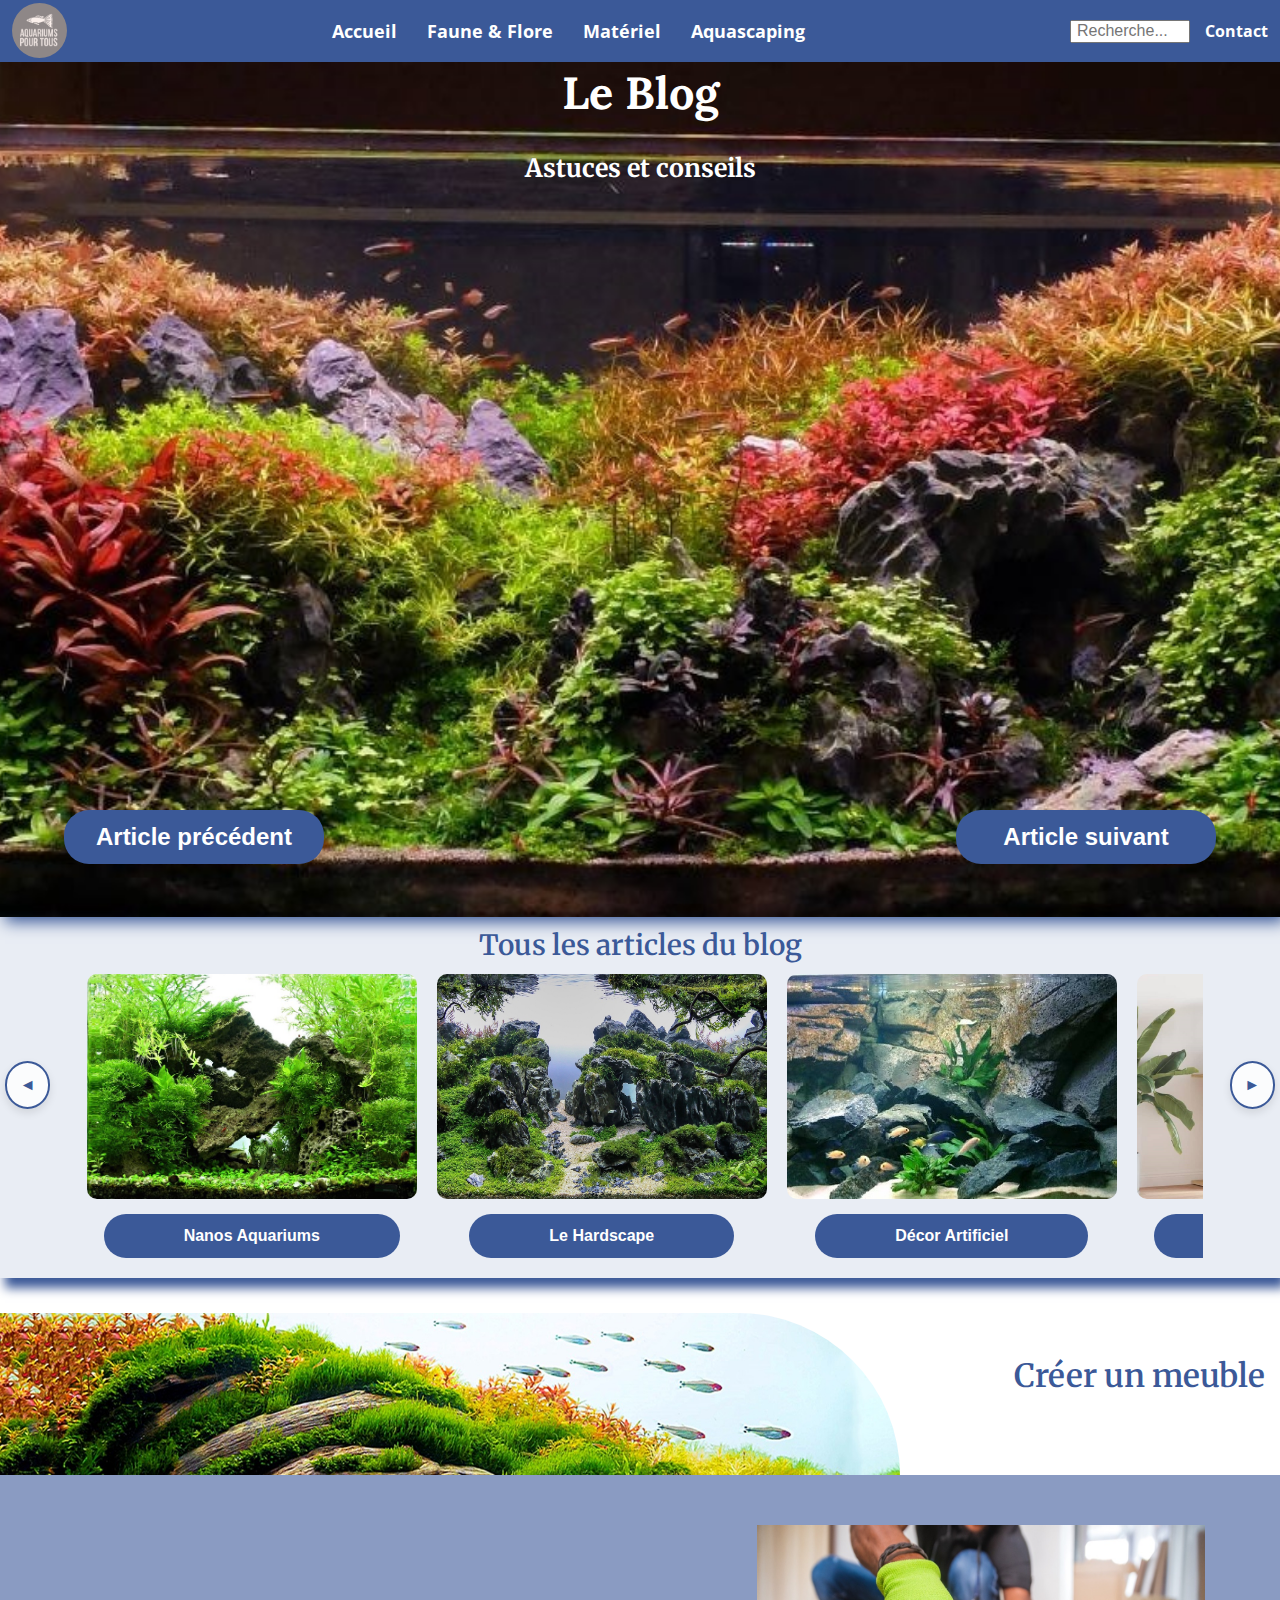
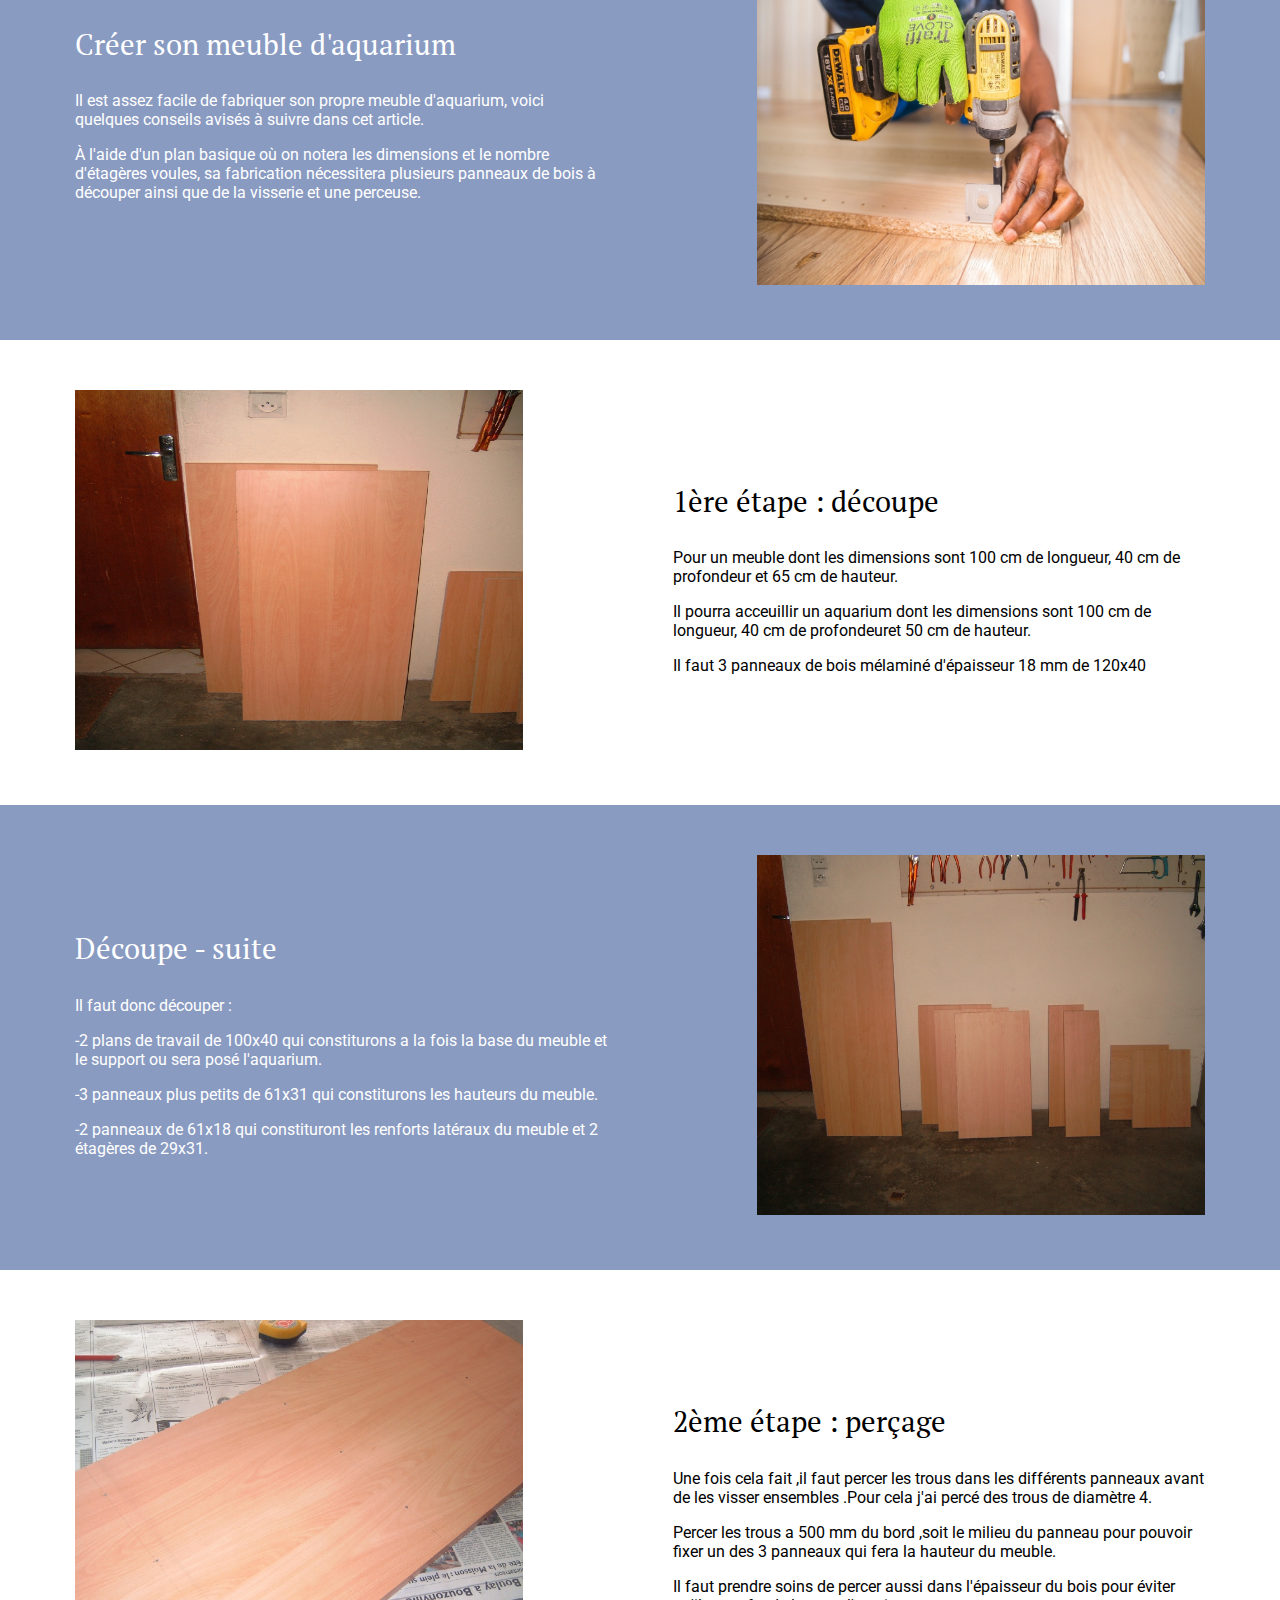
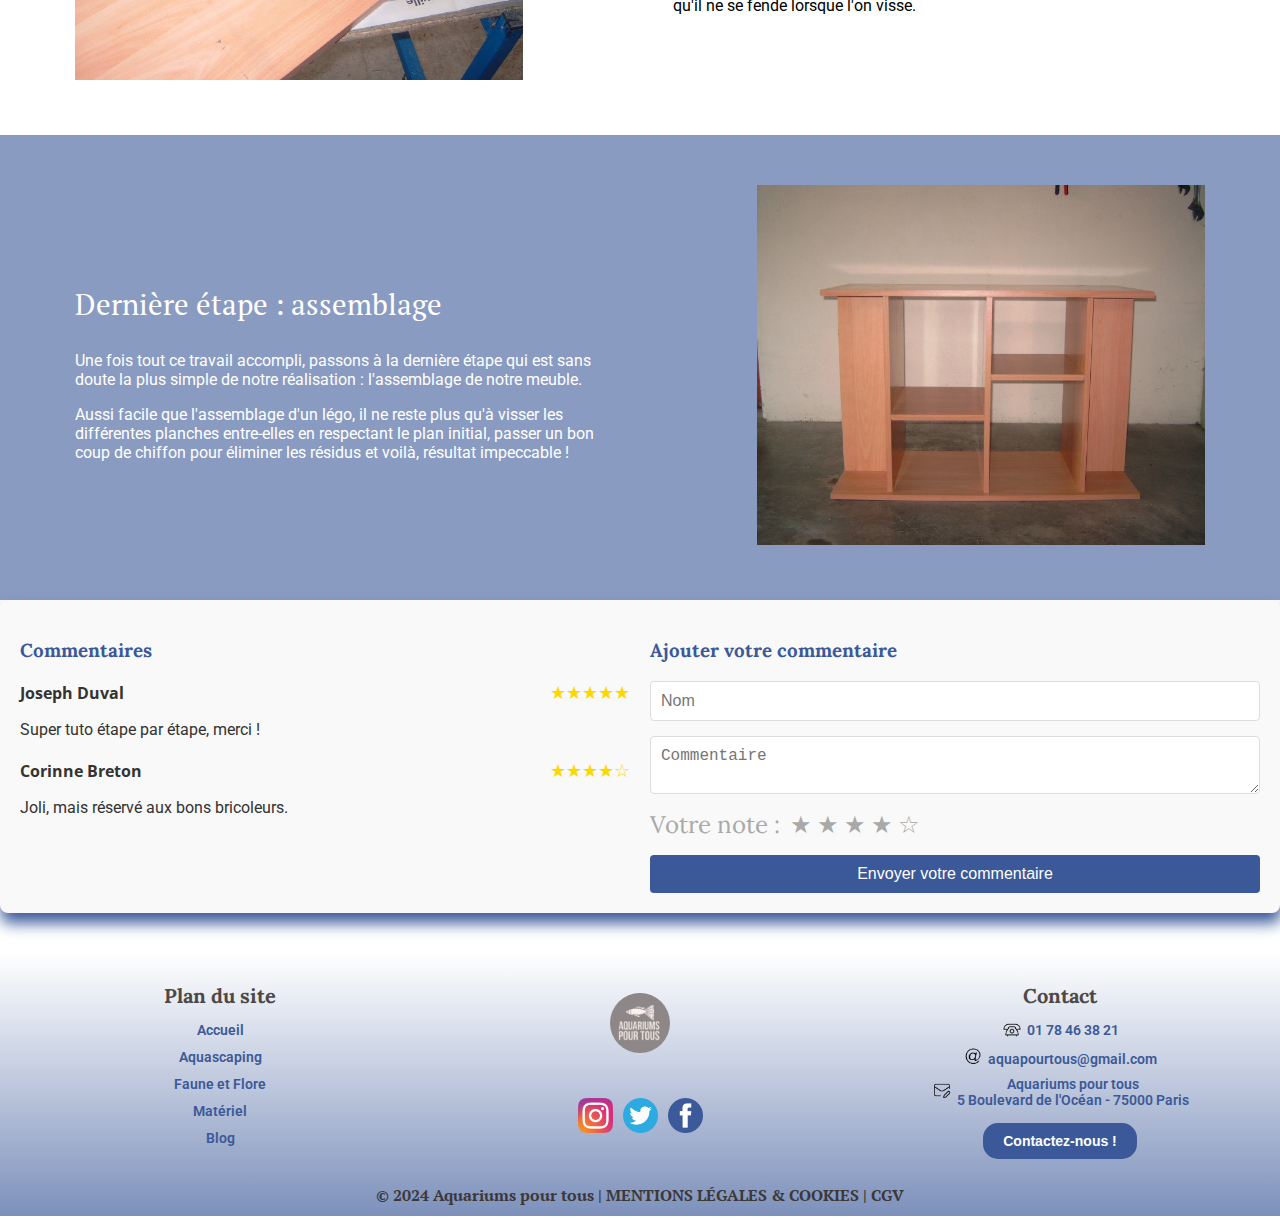
<file: blog/blog5.html>
<!DOCTYPE html>
<html lang="fr">

<head>
    <meta charset="UTF-8">
    <meta name="viewport" content="width=device-width, initial-scale=1.0">
    <title>Aquariums pour tous - Blog 5</title>
    <link rel="stylesheet" href="../styles/style-aquascaping.css">
    <link rel="stylesheet" href="../styles/style-design.css">
    <link rel="icon" type="image/png" sizes="16x16" href="../assets/icon/favicon.png">
    <link
        href="https://fonts.googleapis.com/css2?family=Lora:ital,wght@0,400..700;1,400..700&family=Merriweather:ital,wght@0,300;0,400;0,700;0,900;1,300;1,400;1,700;1,900&family=Open+Sans:ital,wght@0,300..800;1,300..800&family=PT+Serif:ital,wght@0,400;0,700;1,400;1,700&family=Roboto:ital,wght@0,100;0,300;0,400;0,500;0,700;0,900;1,100;1,300;1,400;1,500;1,700;1,900&display=swap"
        rel="stylesheet">
</head>

<body>

    <!--------------------------Header------------------------->
    
    <header>
        <div class="burger-menu">
            <span class="menu-toggle">&#9776;</span>
            <div>
                <img class="logo-header" src="../assets/icon/aquariums-pour-tous.png" alt="aquariums-pour-tous">
            </div>
            <nav class="nav-links">
                <ul>
                    <li><a href="../index.html">Accueil</a></li>
                    <li><a href="../fauneflore/fauneflore.html">Faune & Flore</a></li>
                    <li><a href="../materiel/materiel.html">Matériel</a></li>
                    <li><a href="../aquascaping/aquascaping.html">Aquascaping</a></li>
                </ul>
            </nav>
            <div class="search-contact">
                <input type="text" id="searchBar" placeholder="Recherche...">
                <a href="../contact/contact.html">Contact</a>

                <!--------------Search Bar Message------------>
                <div id="confirmationMessage" class="confirmation-message">Bientôt disponible !
                </div>
            </div>
        </div>
    </header>

    <!-------------------------Main Page------------------------>

    <main>

        <!------------------------Intro------------------------->

        <section class="introscape blog-intro">
            <h1 id="title-blog">Le Blog</h1>
            <h2>Astuces et conseils</h2>
            <div class="introscape-buttons">
                <a href="../blog/blog4.html" class="btn">Article précédent</a>
                <a href="../blog/blog.html" class="btn">Article suivant</a>
            </div>
        </section>
       
        <!-------------------Caroussel Slide-------------------->

        <div class="carousel-wrapper">
            <h2>Tous les articles du blog</h2>
            <button class="prev">◄</button>
            <div class="carousel-container">
                <div class="carousel">
                    <div class="carousel-track">
                        <div class="carousel-item">
                            <a href="../blog/blog2.html"><img src="../assets/images/blog/nano/nano.jpg" alt="nano" title="nano"></a>
                            <a class="btn-small" href="../blog/blog2.html">Nanos Aquariums</a>
                        </div>
                        <div class="carousel-item">
                            <a href="../blog/blog3.html"><img src="../assets/images/blog/hardscape/hardscape.jpg" alt="Aquarium 2" title="decor"></a>
                            <a class="btn-small" href="../blog/blog3.html">Le Hardscape</a>
                        </div>
                        <div class="carousel-item">
                            <a href="../blog/blog4.html"><img src="../assets/images/blog/decor/decor.jpg" alt="decor" title="decor"></a>
                            <a class="btn-small" href="../blog/blog4.html">Décor Artificiel</a>
                        </div>
                        <div class="carousel-item">
                            <a href="../blog/blog5.html"><img src="../assets/images/blog/meuble/meuble-slider.jpg" alt="meuble-slider" title="meuble-slider"></a>
                            <a class="btn-small" href="../blog/blog5.html">Créer son meuble</a>
                        </div>
                        <div class="carousel-item">
                            <a href="../blog/blog.html"><img src="../assets/images/blog/plant/plant5.jpg" alt="plant" title="plant"></a>
                            <a class="btn-small" href="../blog/blog.html">Aquarium Planté</a>
                        </div>
                    </div>
                </div>
            </div>
            <button class="next">►</button>
        </div>

        <!-------------------------Banner------------------------>

        <section class="monthly-aquascaping">
            <img class="banniere size-ban" src="../assets/images/aquascape/title-section.jpg" alt="blog"
                title="blog">
            <span class="category">Créer un meuble</span>
        </section>

        <!--------------------Article content------------------->

        <section class="article article-pair">
            <div class="article-content">
                <div class="text">
                    <h3>Créer son meuble d'aquarium</h3>
                    <p>Il est assez facile de fabriquer son propre meuble d'aquarium, voici quelques conseils avisés à suivre dans cet article.</p>
                    <p>À l'aide d'un plan basique où on notera les dimensions et le nombre d'étagères voules, sa fabrication nécessitera plusieurs panneaux de bois à découper ainsi que de la visserie et une perceuse.
                    </p>
                </div>
                <div class="image">
                    <img src="../assets/images/blog/meuble/meuble.jpeg" alt="meuble" title="meuble">
                </div>
            </div>
        </section>

        <section class="article reverse">
            <div class="article-content">
                <div class="text">
                    <h3>1ère étape : découpe</h3>
                    <p>Pour un meuble dont les dimensions sont 100 cm de longueur, 40 cm de profondeur et 65 cm de hauteur.</p>
                    <p>Il pourra acceuillir un aquarium dont les dimensions sont 100 cm de longueur, 40 cm de profondeuret 50 cm de hauteur.</p>                                            
                    <p>Il faut 3 panneaux de bois mélaminé d'épaisseur 18 mm de 120x40</p>
                </div>
                <div class="image">
                    <img src="../assets/images/blog/meuble/meuble2.jpg" alt="meuble2" title="meuble2">
                </div>
            </div>
        </section>

        <section class="article article-pair">
            <div class="article-content">
                <div class="text">
                    <h3>Découpe - suite</h3>
                    <p>Il faut donc découper :</p>
                    <p>-2 plans de travail de 100x40 qui constiturons a la fois la base du meuble et le support ou sera posé l'aquarium.</p>
                    <p>-3 panneaux plus petits de 61x31 qui constiturons les hauteurs du meuble.</p>
                    <p>-2 panneaux de 61x18 qui constituront les renforts latéraux du meuble et 2 étagères de 29x31.</p>
                </div>
                <div class="image">
                    <img src="../assets/images/blog/meuble/meuble3.jpg" alt="meuble3" title="meuble3">
                </div>
            </div>
        </section>

        <section class="article reverse">
            <div class="article-content">
                <div class="text">
                    <h3>2ème étape : perçage</h3>
                    <p>Une fois cela fait ,il faut percer les trous dans les différents panneaux avant de les visser ensembles .Pour cela j'ai percé des trous de diamètre 4.
                    </p>
                    <p>Percer les trous a 500 mm du bord ,soit le milieu du panneau pour pouvoir fixer un des 3 panneaux qui fera la hauteur du meuble.</p>
                    <p>Il faut prendre soins de percer aussi dans l'épaisseur du bois pour éviter qu'il ne se fende lorsque l'on visse.</p>
                </div>
                <div class="image">
                    <img src="../assets/images/blog/meuble/meuble4.jpg" alt="meuble4" title="meuble4">
                </div>
            </div>
        </section>

        <section class="article article-pair">
            <div class="article-content">
                <div class="text">
                    <h3>Dernière étape : assemblage</h3>
                    <p>Une fois tout ce travail accompli, passons à la dernière étape qui est sans doute la plus simple de notre réalisation : l'assemblage de notre meuble.</p>
                    <p>Aussi facile que l'assemblage d'un légo, il ne reste plus qu'à visser les différentes planches entre-elles en respectant le plan initial, passer un bon coup de chiffon pour éliminer les résidus et voilà, résultat impeccable !</p>
                </div>
                <div class="image">
                    <img src="../assets/images/blog/meuble/meuble5.jpg" alt="meuble5" title="meuble5">
                </div>
            </div>
        </section>

        <!--------------------Article content End------------------->

    </main>

        <!---------------------Comments section--------------------->

        <div class="comments-section">
            <div class="existing-comments">
                <h3>Commentaires</h3>
                <div class="comment">
                    <div class="comment-header">
                        <span class="comment-author">Joseph Duval</span>
                        <div class="star-rating">
                            <span>★</span><span>★</span><span>★</span><span>★</span><span>★</span>
                        </div>
                    </div>
                    <p>Super tuto étape par étape, merci !</p>
                </div>
                <div class="comment">
                    <div class="comment-header">
                        <span class="comment-author">Corinne Breton</span>
                        <div class="star-rating">
                            <span>★</span><span>★</span><span>★</span><span>★</span><span>☆</span>
                        </div>
                    </div>
                    <p>Joli, mais réservé aux bons bricoleurs.</p>
                </div>
            </div>        
            <div class="new-comment">
                <h3>Ajouter votre commentaire</h3>
                <form id="commentForm">
                    <input type="text" placeholder="Nom" required>
                    <textarea placeholder="Commentaire" required></textarea>
                    <div class="star-rating-input">
                        <label>Votre note :</label>
                        <div class="stars">
                            <label>★</label><label>★</label><label>★</label><label>★</label><label>☆</label>
                        </div>
                    </div>
                    <button type="submit">Envoyer votre commentaire</button>
                </form>
                <div id="commentConfirmationMessage" class="confirmation-message">
                    Commentaire ajouté, merci !
                </div>
            </div>
        </div>

        <!------------------Page Up button------------------->
        
        <div class="back-to-top" id="backToTop"><svg viewBox="0 0 24 24">
            <path d="M12 2L4 10h5v10h6V10h5L12 2z"></path>
        </svg></div>

        <!--------------------Footer------------------------->
        
        <footer class="footer">

            <div class="footer-content">
                <div class="footer-section">
                    <h3>Plan du site</h3>
                    <p><a href="../index.html">Accueil</a></p>
                    <p><a href="../aquascaping/aquascaping.html">Aquascaping</a></p>
                    <p><a href="../fauneflore/fauneflore.html">Faune et Flore</a></p>
                    <p><a href="../materiel/materiel.html">Matériel</a></p>
                    <p><a href="../blog/blog.html">Blog</a></p>
                    </div>
                <div class="footer-section">
                    <img class="logo2" src="../assets/icon/aquariums-pour-tous.png" alt="aquariums-pour-tous" title="aquariums-pour-tous">
                    <div class="logo-icons">
                        <img src="../assets/icon/instagram-2.png" alt="Instagram">
                        <img src="../assets/icon/twitter.png" alt="Twitter">
                        <img src="../assets/icon/facebook.png" alt="Facebook">
                    </div>
                </div>
                <div class="footer-section">
                    <h3>Contact</h3>
                        <div class="contact"><img class="phone" src="../assets/icon/phone.png" alt="telephone"> 01 78 46 38 21</div>
                        <div class="contact"><img class="phone" src="../assets/icon/arobase.png" alt="email"> aquapourtous@gmail.com
                        </div>
                        <div class="contact"><img class="phone" src="../assets/icon/enveloppe.png" alt="adresse"> Aquariums pour tous
                            <br> 5 Boulevard de l'Océan - 75000 Paris</div>
                    <a href="../contact/contact.html" class="btn contact-us">Contactez-nous !</a>
                </div>
            </div>
            <div class="footer-bottom">
                <p>© 2024 Aquariums pour tous | MENTIONS LÉGALES & COOKIES | CGV</p>
            </div>
        </footer>

        <!-----------------------Scripts-------------------------->

        <script src="https://code.jquery.com/jquery-3.6.0.min.js"></script>
        <script src="../scripts/scripts.js"></script>
        <script src="../scripts/script-slider.js"></script>

</body>

</html>
</file>
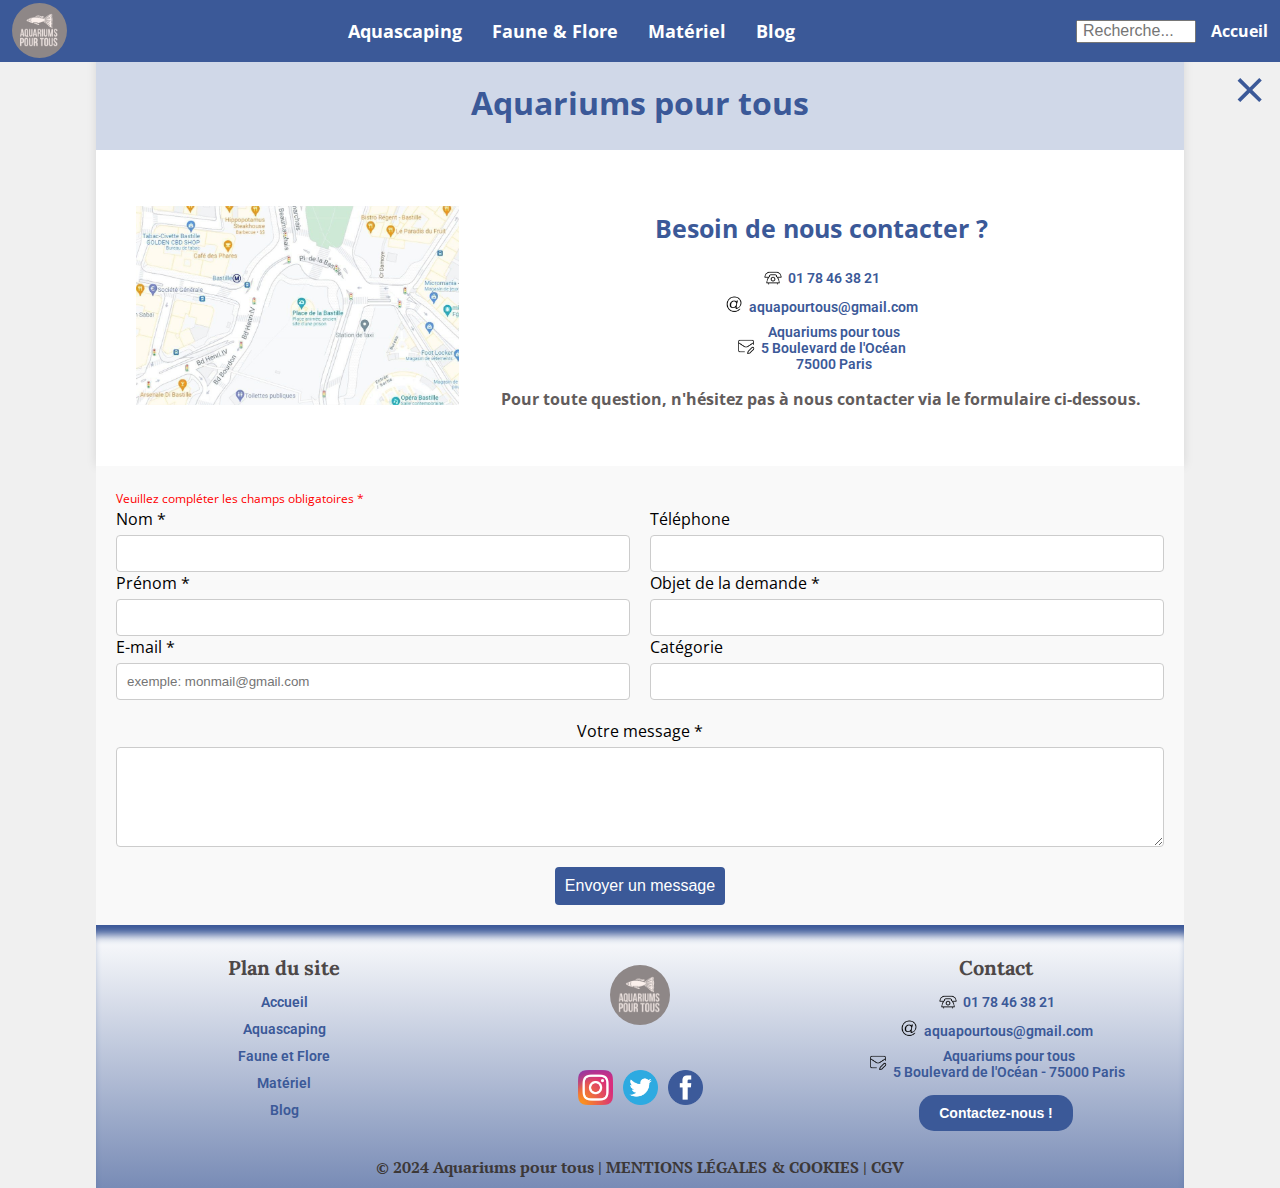
<file: contact/contact.html>
<!DOCTYPE html>
<html lang="fr">

<head>
    <meta charset="UTF-8">
    <meta name="viewport" content="width=device-width, initial-scale=1.0">
    <title>Aquariums pour tous - Contact</title>
    <link rel="stylesheet" href="../styles/style-contact.css">
    <link rel="stylesheet" href="../styles/style-design.css">
    <link rel="icon" type="image/png" sizes="16x16" href="../assets/icon/favicon.png">
    <link
        href="https://fonts.googleapis.com/css2?family=Lora:ital,wght@0,400..700;1,400..700&family=Merriweather:ital,wght@0,300;0,400;0,700;0,900;1,300;1,400;1,700;1,900&family=Open+Sans:ital,wght@0,300..800;1,300..800&family=PT+Serif:ital,wght@0,400;0,700;1,400;1,700&family=Roboto:ital,wght@0,100;0,300;0,400;0,500;0,700;0,900;1,100;1,300;1,400;1,500;1,700;1,900&display=swap"
        rel="stylesheet">
    <script src="https://code.jquery.com/jquery-3.6.0.min.js"></script>
</head>

<body>

    <!--------------------------Header------------------------->

    <header>
        <div class="burger-menu">
            <span class="menu-toggle">&#9776;</span>
            <div>
                <img class="logo-header" src="../assets/icon/aquariums-pour-tous.png" alt="aquariums-pour-tous">
            </div>
            <nav class="nav-links">
                <ul>
                    <li><a href="../aquascaping/aquascaping.html">Aquascaping</a></li>
                    <li><a href="../fauneflore/fauneflore.html">Faune & Flore</a></li>
                    <li><a href="../materiel/materiel.html">Matériel</a></li>
                    <li><a href="../blog/blog.html">Blog</a></li>
                </ul>
            </nav>
            <div class="search-contact">
                <input type="text" id="searchBar" placeholder="Recherche...">
                <a href="../index.html">Accueil</a>

                <!--------------Search Bar Message------------>
                <div id="confirmationMessage" class="confirmation-message">Bientôt disponible !
                </div>
            </div>
        </div>
    </header>

    <!------------------Container Contact---------------------->

    <div class="container">
        <div class="close-btn-contact" id="closeBtn">&times;</div>
        <div class="title">
            <h1>Aquariums pour tous</h1>
        </div>
        <div class="content">
            <div class="image">
                <img src="../assets/images/map.jpg" alt="aquariums-pour-tous">
            </div>
            <div class="info">
                <h2>Besoin de nous contacter ?</h2>
                <div class="contact-detail footer-section ">
                    <span class="contact"><img class="phone" src="../assets/icon/phone.png" alt="telephone"> 01 78 46 38
                        21</span>
                    <span class="contact"><img class="phone" src="../assets/icon/arobase.png" alt="email">
                        aquapourtous@gmail.com
                    </span>
                    <span class="contact"><img class="phone" src="../assets/icon/enveloppe.png" alt="adresse"> Aquariums
                        pour tous
                        <br> 5 Boulevard de l'Océan <br> 75000 Paris</span>
                </div>
                <p>Pour toute question, n'hésitez pas à nous contacter via le formulaire ci-dessous.</p>
            </div>
        </div>
    </div>

    <!------------------Form Contact--------------------->

    <div class="form-section">
        <span id="obligatoire">Veuillez compléter les champs obligatoires *</span>
        <form id="contactForm">
            <div class="form-row">
                <div class="form-column">
                    <label for="nom">Nom *</label>
                    <input type="text" id="nom" name="nom" required>

                    <label for="prenom">Prénom *</label>
                    <input type="text" id="prenom" name="prenom" required>

                    <label for="email">E-mail *</label>
                    <input type="email" id="email" name="email" placeholder="exemple: monmail@gmail.com" required
                        pattern="[a-z0-9._%+-]+@[a-z0-9.-]+\.[a-z]{2,}$">
                </div>
                <div class="form-column">
                    <label for="telephone">Téléphone</label>
                    <input type="text" id="telephone" name="telephone">

                    <label for="objet">Objet de la demande *</label>
                    <input type="text" id="objet" name="objet" required>

                    <label for="categorie">Catégorie</label>
                    <input type="text" id="categorie" name="categorie">
                </div>
            </div>
            <div class="commentaire">
                <label for="message">Votre message *</label>
                <textarea id="message" name="message" required></textarea>
                <button type="submit">Envoyer un message</button>
            </div>
        </form>
    </div>

    <!-------------Confirmation Message------------------>

    <div id="sendMessage" class="send-message">
        Votre message a bien été envoyé !
    </div>

    <!-----------------Back to Top button--------------->

    <div class="back-to-top" id="backToTop"><svg viewBox="0 0 24 24">
            <path d="M12 2L4 10h5v10h6V10h5L12 2z"></path>
        </svg></div>

    <!---------------------Footer----------------------->

    <footer class="footer footer-bis footer-contact">

        <div class="footer-content">
            <div class="footer-section">
                <h3>Plan du site</h3>
                <p><a href="../index.html">Accueil</a></p>
                <p><a href="../aquascaping/aquascaping.html">Aquascaping</a></p>
                <p><a href="../fauneflore/fauneflore.html">Faune et Flore</a></p>
                <p><a href="../materiel/materiel.html">Matériel</a></p>
                <p><a href="../blog/blog.html">Blog</a></p>
            </div>
            <div class="footer-section">
                <img class="logo2" src="../assets/icon/aquariums-pour-tous.png" alt="aquariums-pour-tous"
                    title="aquariums-pour-tous">
                <div class="logo-icons">
                    <img src="../assets/icon/instagram-2.png" alt="Instagram">
                    <img src="../assets/icon/twitter.png" alt="Twitter">
                    <img src="../assets/icon/facebook.png" alt="Facebook">
                </div>
            </div>
            <div class="footer-section">
                <h3>Contact</h3>
                <div class="contact"><img class="phone" src="../assets/icon/phone.png" alt="telephone"> 01 78 46 38 21
                </div>
                <div class="contact"><img class="phone" src="../assets/icon/arobase.png" alt="email">
                    aquapourtous@gmail.com
                </div>
                <div class="contact"><img class="phone" src="../assets/icon/enveloppe.png" alt="adresse"> Aquariums pour
                    tous
                    <br> 5 Boulevard de l'Océan - 75000 Paris
                </div>
                <a href="../contact/contact.html" class="btn contact-us">Contactez-nous !</a>
            </div>
        </div>
        <div class="footer-bottom">
            <p>© 2024 Aquariums pour tous | MENTIONS LÉGALES & COOKIES | CGV</p>
        </div>
    </footer>

    <!---------------------Scripts---------------------->

    <script src="../scripts/scripts.js"></script>
    <script src="../scripts/script-contact.js"></script>
</body>

</html>
</file>
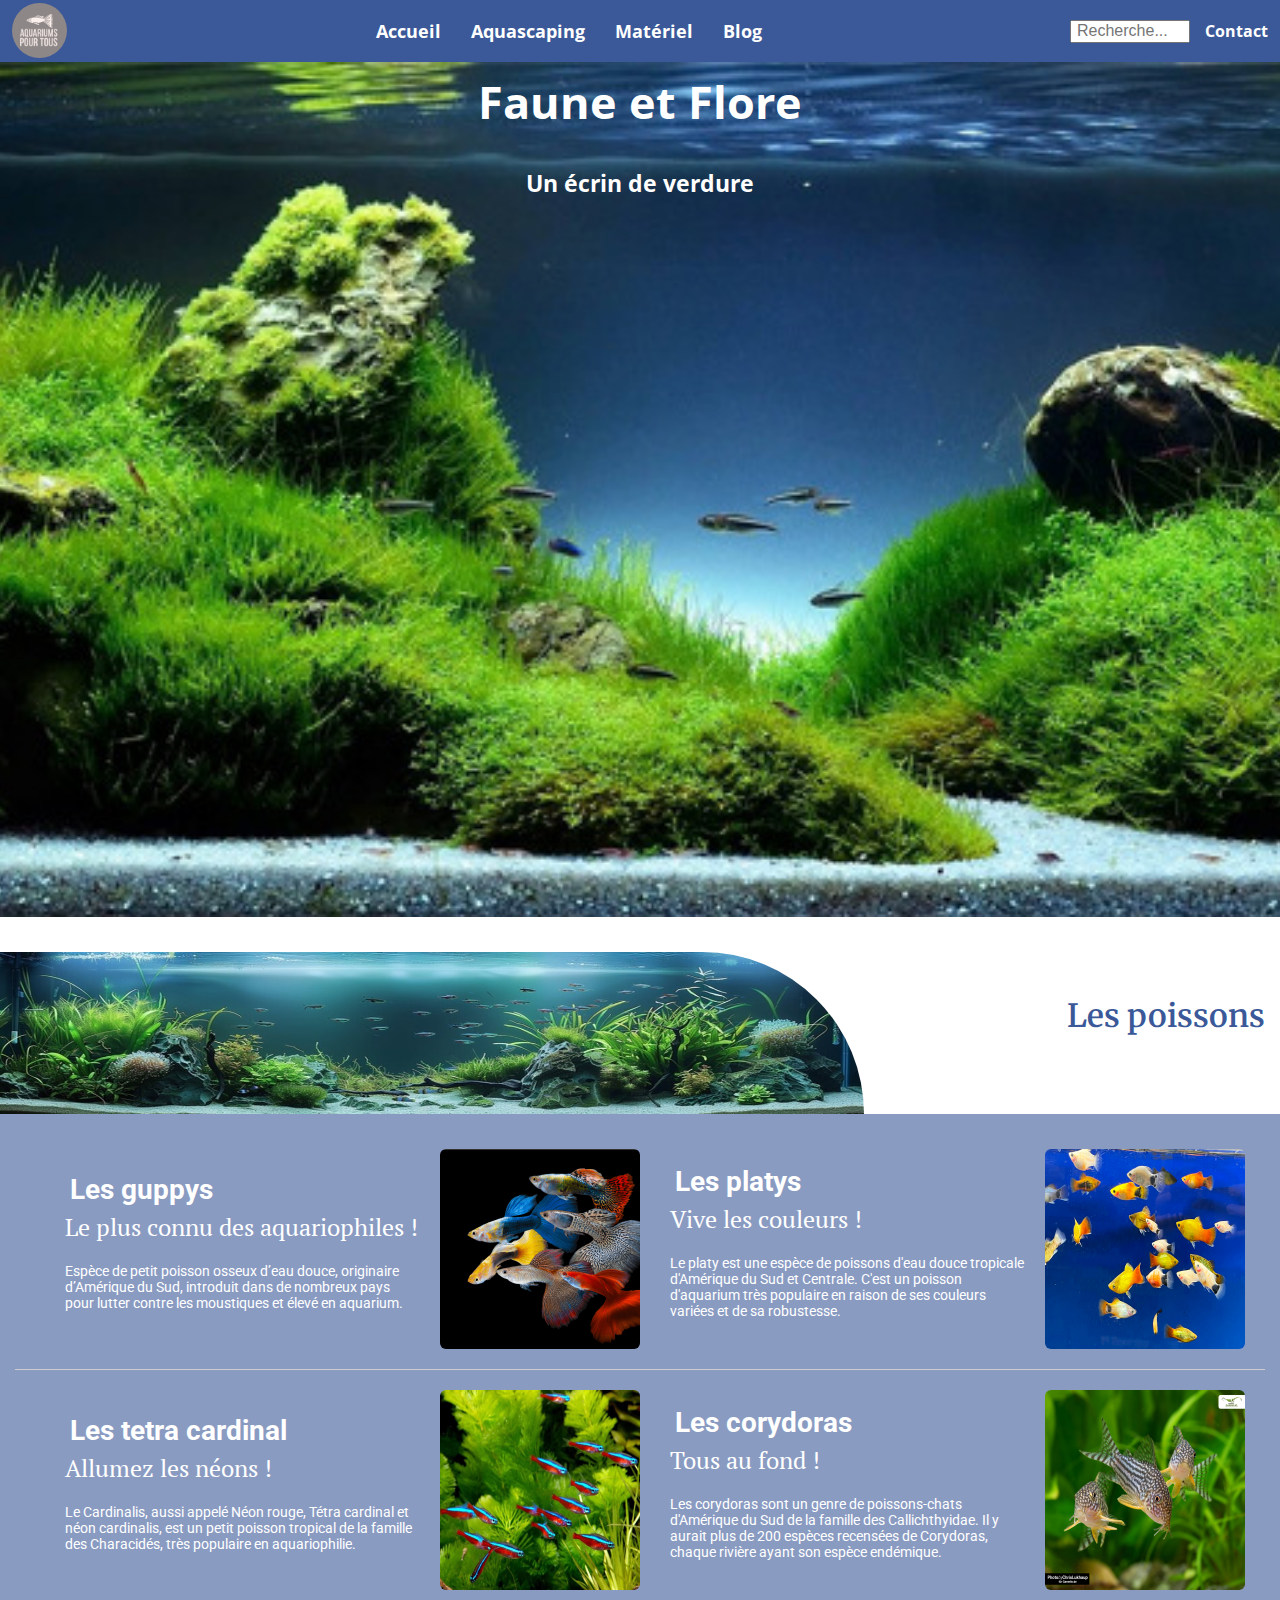
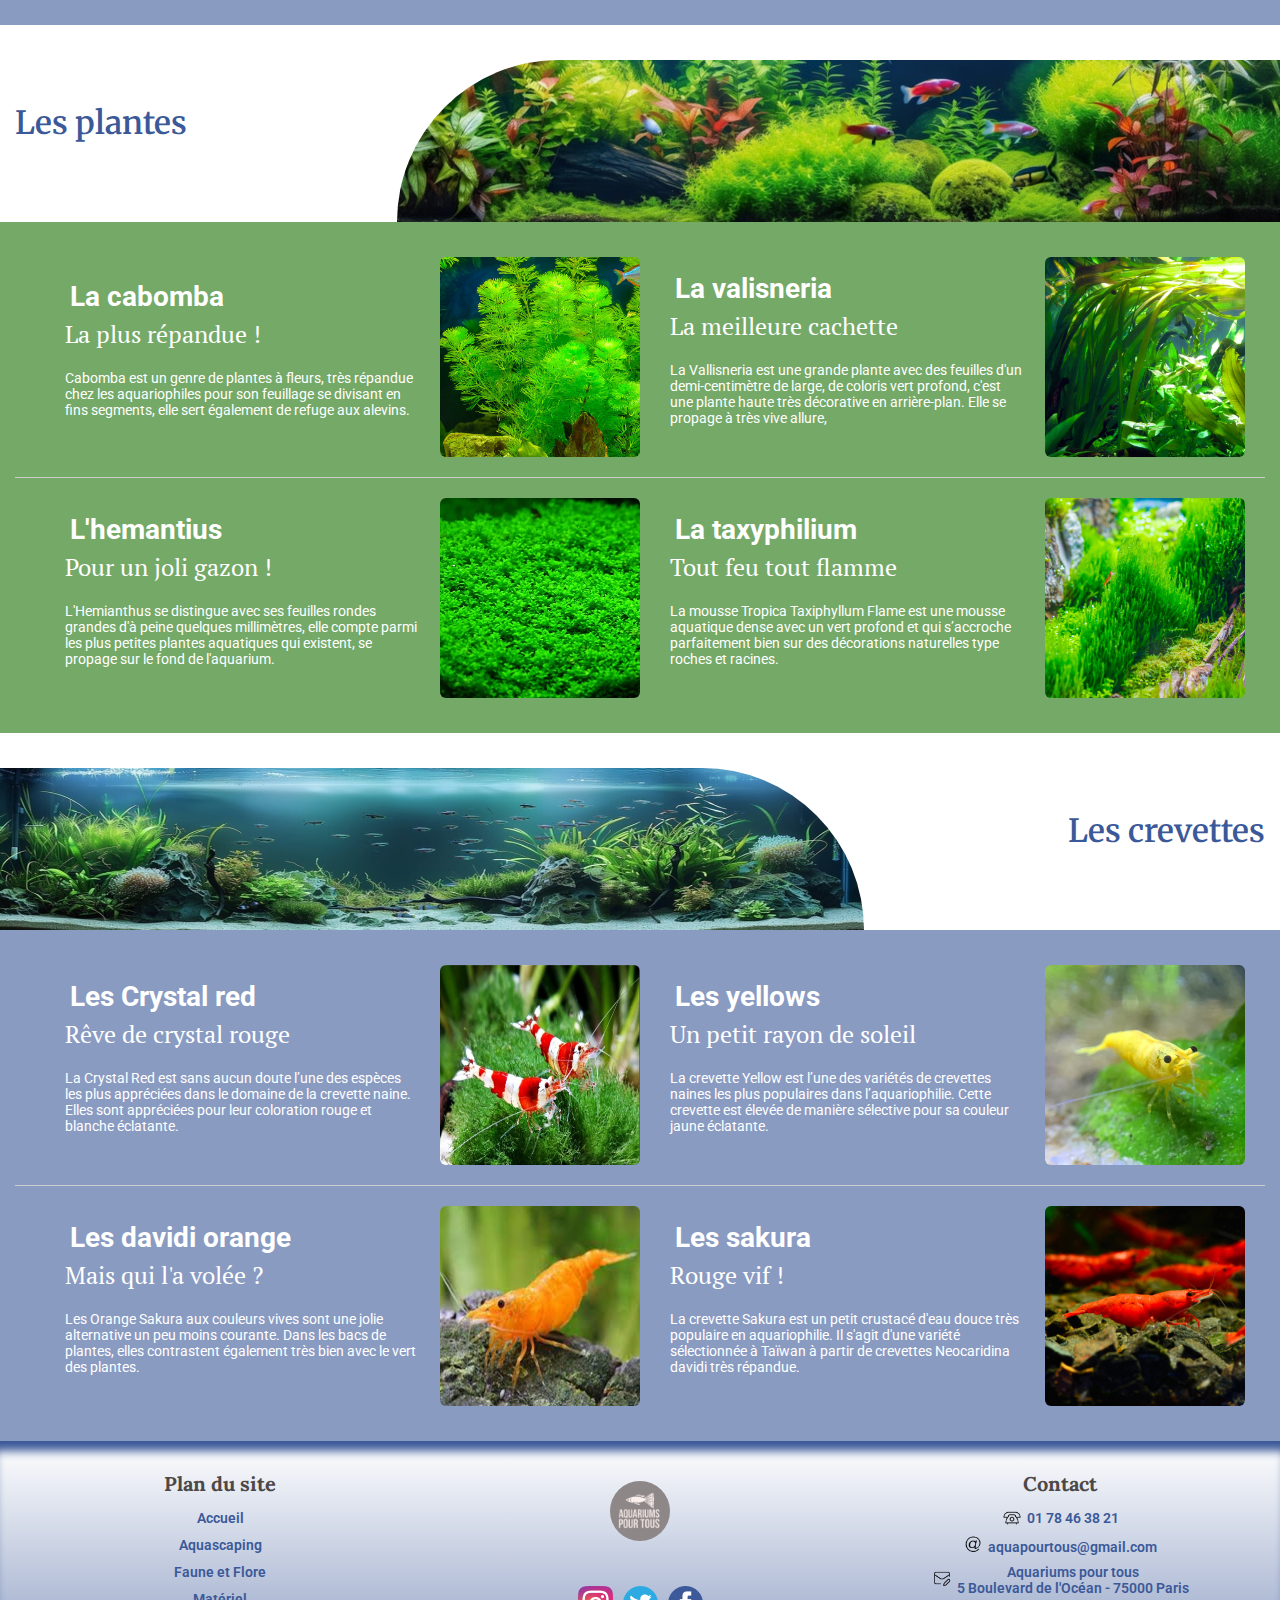
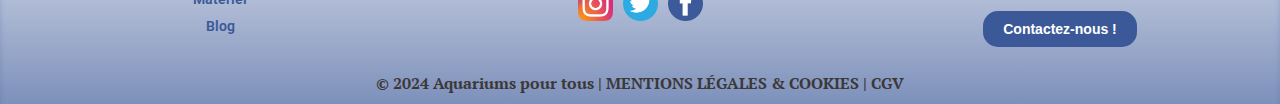
<file: fauneflore/fauneflore.html>
<!DOCTYPE html>
<html lang="fr">

<head>
    <meta charset="UTF-8">
    <meta name="viewport" content="width=device-width, initial-scale=1.0">
    <title>Aqua pour tous-Faune et Flore</title>
    <link rel="stylesheet" href="../styles/style-aquascaping.css">
    <link rel="stylesheet" href="../styles/style-design.css">
    <link rel="stylesheet" href="../styles/style-content.css">
    <link rel="icon" type="image/png" sizes="16x16" href="../assets/icon/favicon.png">
    <link
        href="https://fonts.googleapis.com/css2?family=Lora:ital,wght@0,400..700;1,400..700&family=Merriweather:ital,wght@0,300;0,400;0,700;0,900;1,300;1,400;1,700;1,900&family=Open+Sans:ital,wght@0,300..800;1,300..800&family=PT+Serif:ital,wght@0,400;0,700;1,400;1,700&family=Roboto:ital,wght@0,100;0,300;0,400;0,500;0,700;0,900;1,100;1,300;1,400;1,500;1,700;1,900&display=swap"
        rel="stylesheet">
</head>

<body>

    <!--------------------------Header------------------------->
    
    <header>
        <div class="burger-menu">
            <span class="menu-toggle">&#9776;</span>
            <div>
                <img class="logo-header" src="../assets/icon/aquariums-pour-tous.png" alt="aquariums-pour-tous">
            </div>
            <nav class="nav-links">
                <ul>
                    <li><a href="../index.html">Accueil</a></li>
                    <li><a href="../aquascaping/aquascaping.html">Aquascaping</a></li>
                    <li><a href="../materiel/materiel.html">Matériel</a></li>
                    <li><a href="../blog/blog.html">Blog</a></li>
                </ul>
            </nav>
            <div class="search-contact">
                <input type="text" id="searchBar" placeholder="Recherche...">
                <a href="../contact/contact.html">Contact</a>

                <!--------------Search Bar Message------------>
                <div id="confirmationMessage" class="confirmation-message">Bientôt disponible !
                </div>
            </div>
        </div>
    </header>

    <!-------------------------Main Page---------------------->

    <main>

        <!--------------------------Intro------------------------->

        <section class="intro">
            <h1>Faune et Flore</h1>
            <h2 id="ecrin">Un écrin de verdure</h2>
        </section>

        <!-------------------------Banner------------------------>

        <section class="monthly-aquascaping">
            <img class="banniere size-ban" src="../assets/images/banniere9-bis.jpg" alt="poissons"
                title="Aquascaping du mois">
            <span class="category">Les poissons</span>
        </section>

        <!----------------------Article content----------------->

        <section class="article article-faune">
            <div class="section-container">
                <div class="row">
                    <div class="column">
                        <h2>Les guppys</h2>
                        <h3>Le plus connu des aquariophiles !</h3>
                        <p>Espèce de petit poisson osseux d’eau douce, originaire d’Amérique du Sud, introduit dans de nombreux pays pour lutter contre les moustiques et élevé en aquarium. </p>
                    </div>
                    <img class="fish-shrimp" src="../assets/images/poissons/fish/guppy.png" alt="guppys" title="guppys">
                    <div class="column">
                        <h2>Les platys</h2>
                        <h3>Vive les couleurs !</h3>
                        <p>Le platy est une espèce de poissons d'eau douce tropicale d'Amérique du Sud et Centrale. C'est un poisson d'aquarium très populaire en raison de ses couleurs variées et de sa robustesse.</p>
                    </div>
                    <img class="fish-shrimp" src="../assets/images/poissons/fish/platy.jpg" alt="platys" title="platys">
                </div>
                <div class="row bottom-row">
                    <div class="column">
                        <h2>Les tetra cardinal</h2>
                        <h3>Allumez les néons !</h3>
                        <p>Le Cardinalis, aussi appelé Néon rouge, Tétra cardinal et néon cardinalis, est un petit poisson tropical de la famille des Characidés, très populaire en aquariophilie.</p>
                    </div>
                    <img class="fish-shrimp" src="../assets/images/poissons/fish/tetra.jpg" alt="tetra" title="tetra">
                    <div class="column">
                        <h2>Les corydoras</h2>
                        <h3>Tous au fond !</h3>
                        <p>Les corydoras sont un genre de poissons-chats d'Amérique du Sud de la famille des Callichthyidae.
                            Il y aurait plus de 200 espèces recensées de Corydoras, chaque rivière ayant son espèce endémique.</p>
                        </div>
                        <img class="fish-shrimp" src="../assets/images/poissons/fish/cory.jpg" alt="corydoras" title="corydoras">
                </div>
            </div>
        </section>

        <!-------------------------Banner------------------------>

        <section class="monthly-aquascaping category-reverse">
            <img class="banniere-bis size-ban" src="../assets/images/poissons/banner/banniere2.jpg" alt="plantes"
            title="plantes">
            <span class="category category2">Les plantes</span>
        </section>

        <!----------------------Article content----------------->

        <section class="article article-faune-bis">
            <div class="section-container">
                <div class="row">
                    <div class="column">
                        <h2>La cabomba</h2>
                        <h3>La plus répandue !</h3>
                        <p>Cabomba est un genre de plantes à fleurs, très répandue chez les aquariophiles pour son feuillage se divisant en fins segments, elle sert également de refuge aux alevins.</p>
                    </div>
                    <img class="fish-shrimp" src="../assets/images/poissons/plant/plante1.jpg" alt="cabomba" title="cabomba">
                    <div class="column">
                        <h2>La valisneria</h2>
                        <h3>La meilleure cachette</h3>
                        <p>La Vallisneria est une grande plante avec des feuilles d'un demi-centimètre de large, de coloris vert profond, 
                            c'est une plante haute très décorative en arrière-plan.
                            Elle se propage à très vive allure, </p>
                        </div>
                        <img class="fish-shrimp" src="../assets/images/poissons/plant/plante2.jpg" alt="valisneria" title="valisneria">
                    </div>
                <div class="row bottom-row">
                    <div class="column">
                        <h2>L'hemantius</h2>
                        <h3>Pour un joli gazon !</h3>
                        <p>L'Hemianthus se distingue avec ses feuilles rondes grandes d'à peine quelques millimètres, elle compte parmi les plus petites plantes aquatiques qui existent, se propage sur le fond de l'aquarium.</p>
                    </div>
                    <img class="fish-shrimp" src="../assets/images/poissons/plant/plante3.jpg" alt="hemanthius" title="hemanthius">
                    <div class="column">
                        <h2>La taxyphilium</h2>
                        <h3>Tout feu tout flamme</h3>
                        <p>La mousse Tropica Taxiphyllum Flame est une mousse aquatique dense avec un vert profond et qui s’accroche parfaitement bien sur des décorations naturelles type roches et racines.</p>
                    </div>
                    <img class="fish-shrimp" src="../assets/images/poissons/plant/plante4.jpg" alt="taxyphilium" title="taxyphilium">
                </div>
            </div>
        </section>

        <!-------------------------Banner------------------------>

        <section class="monthly-aquascaping">
            <img class="banniere size-ban" src="../assets/images/banniere9-bis.jpg" alt="crevettes"
                title="Aquascaping du mois">
            <span class="category">Les crevettes</span>
        </section>

        <!----------------------Article content----------------->

        <section class="article article-faune">
            <div class="section-container">
                <div class="row">
                    <div class="column">
                        <h2>Les Crystal red</h2>
                        <h3>Rêve de crystal rouge</h3>
                        <p>La Crystal Red est sans aucun doute l’une des espèces les plus appréciées dans le domaine de la crevette naine.
                            Elles sont appréciées pour leur coloration rouge et blanche éclatante.</p>
                    </div>
                    <img class="fish-shrimp" src="../assets/images/poissons/shrimp/crystal-red.jpg" alt="crystal-red" title="crystal-red">
                    <div class="column">
                        <h2>Les yellows</h2>
                        <h3>Un petit rayon de soleil</h3>
                        <p>La crevette Yellow est l’une des variétés de crevettes naines les plus populaires dans l’aquariophilie. Cette crevette est élevée de manière sélective pour sa couleur jaune éclatante.</p>
                    </div>
                    <img class="fish-shrimp" src="../assets/images/poissons/shrimp/crevette-yellow.jpg" alt="yellows" title="yellows">
                </div>
                <div class="row bottom-row">
                    <div class="column">
                        <h2>Les davidi orange</h2>
                        <h3>Mais qui l'a volée ?</h3>
                        <p>Les Orange Sakura aux couleurs vives sont une jolie alternative un peu moins courante. Dans les bacs de plantes, elles contrastent également très bien avec le vert des plantes. </p>
                    </div>
                    <img class="fish-shrimp" src="../assets/images/poissons/shrimp/crystal-orange.jpg" alt="davidi-orange" title="davidi-orange">
                    <div class="column">
                        <h2>Les sakura</h2>
                        <h3>Rouge vif !</h3>
                        <p>La crevette Sakura est un petit crustacé d'eau douce très populaire en aquariophilie. Il s'agit d'une variété sélectionnée à Taïwan à partir de crevettes Neocaridina davidi très répandue.</p>
                        </div>
                        <img class="fish-shrimp" src="../assets/images/poissons/shrimp/sakura.jpg" alt="sakura" title="sakura">
                </div>
            </div>
        </section>

</main>

        <!------------------Page Up button-------------------->

        <div class="back-to-top" id="backToTop"><svg viewBox="0 0 24 24">
            <path d="M12 2L4 10h5v10h6V10h5L12 2z"></path>
        </svg></div>

        <!-----------------------Footer----------------------->

        <footer class="footer footer-bis">

            <div class="footer-content">
                <div class="footer-section">
                    <h3>Plan du site</h3>
                    <p><a href="../index.html">Accueil</a></p>
                    <p><a href="../aquascaping/aquascaping.html">Aquascaping</a></p>
                    <p><a href="../fauneflore/fauneflore.html">Faune et Flore</a></p>
                    <p><a href="../materiel/materiel.html">Matériel</a></p>
                    <p><a href="../blog/blog.html">Blog</a></p>
                    </div>
                <div class="footer-section">
                    <img class="logo2" src="../assets/icon/aquariums-pour-tous.png" alt="aquariums-pour-tous" title="aquariums-pour-tous">
                    <div class="logo-icons">
                        <img src="../assets/icon/instagram-2.png" alt="Instagram">
                        <img src="../assets/icon/twitter.png" alt="Twitter">
                        <img src="../assets/icon/facebook.png" alt="Facebook">
                    </div>
                </div>
                <div class="footer-section">
                    <h3>Contact</h3>
                        <div class="contact"><img class="phone" src="../assets/icon/phone.png" alt="telephone"> 01 78 46 38 21</div>
                        <div class="contact"><img class="phone" src="../assets/icon/arobase.png" alt="email"> aquapourtous@gmail.com
                        </div>
                        <div class="contact"><img class="phone" src="../assets/icon/enveloppe.png" alt="adresse"> Aquariums pour tous
                            <br> 5 Boulevard de l'Océan - 75000 Paris</div>
                    <a href="../contact/contact.html" class="btn contact-us">Contactez-nous !</a>
                </div>
            </div>
            <div class="footer-bottom">
                <p>© 2024 Aquariums pour tous | MENTIONS LÉGALES & COOKIES | CGV</p>
            </div>
        </footer>

        <!---------------------Script----------------------->
        
        <script src="https://code.jquery.com/jquery-3.6.0.min.js"></script>
        <script src="../scripts/scripts.js"></script>

</body>

</html>
</file>
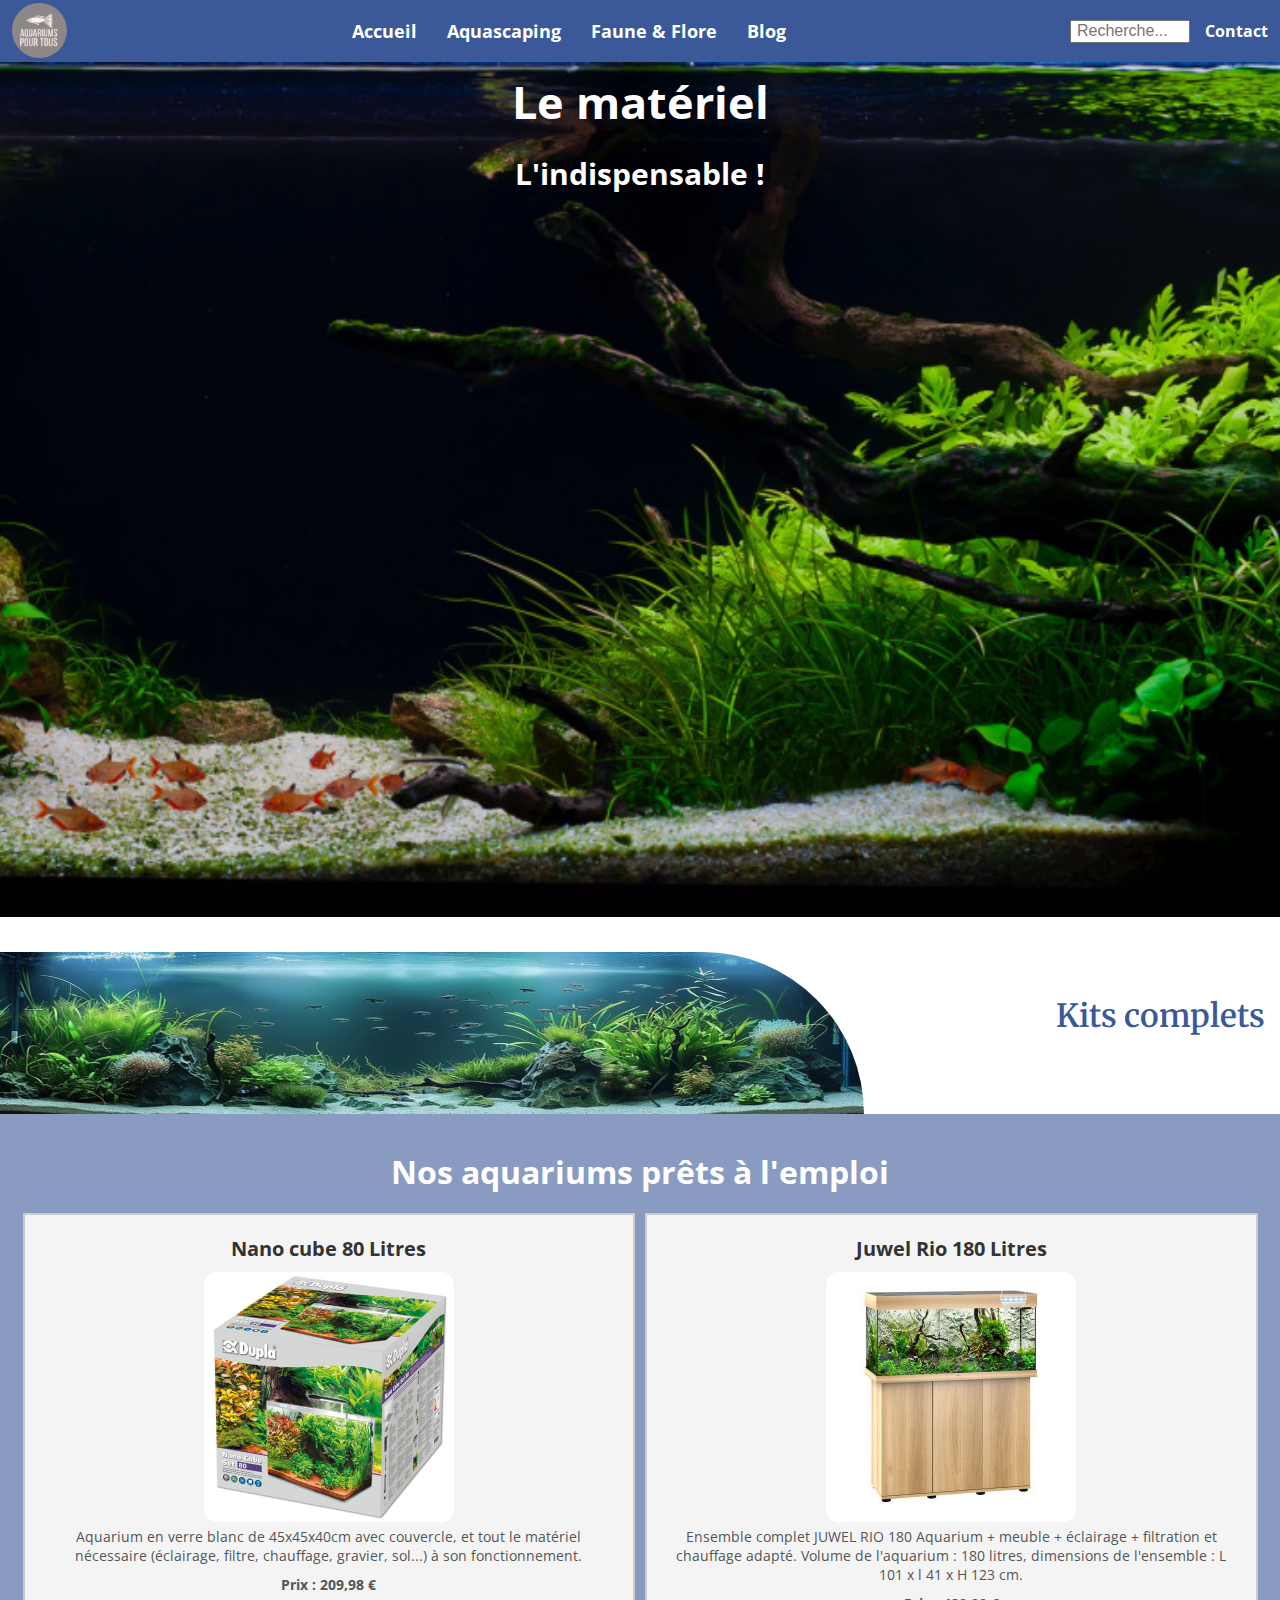
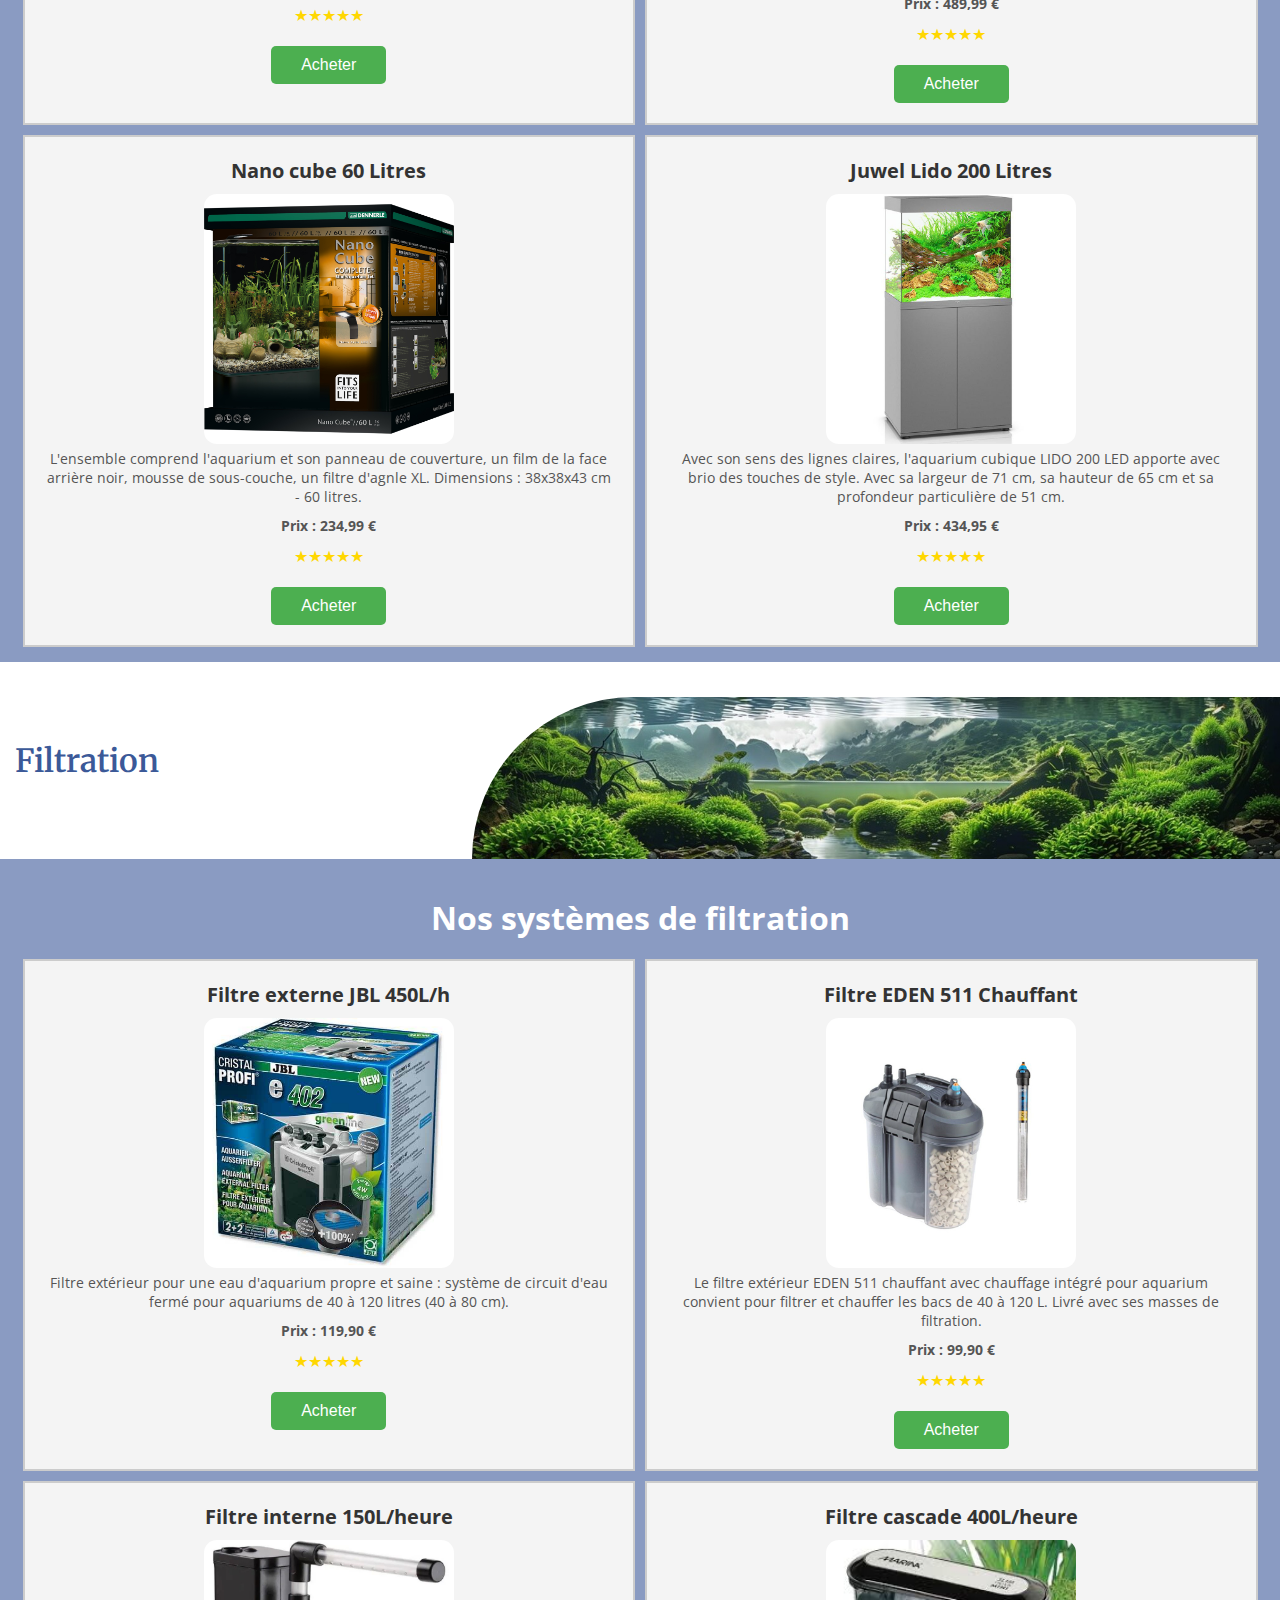
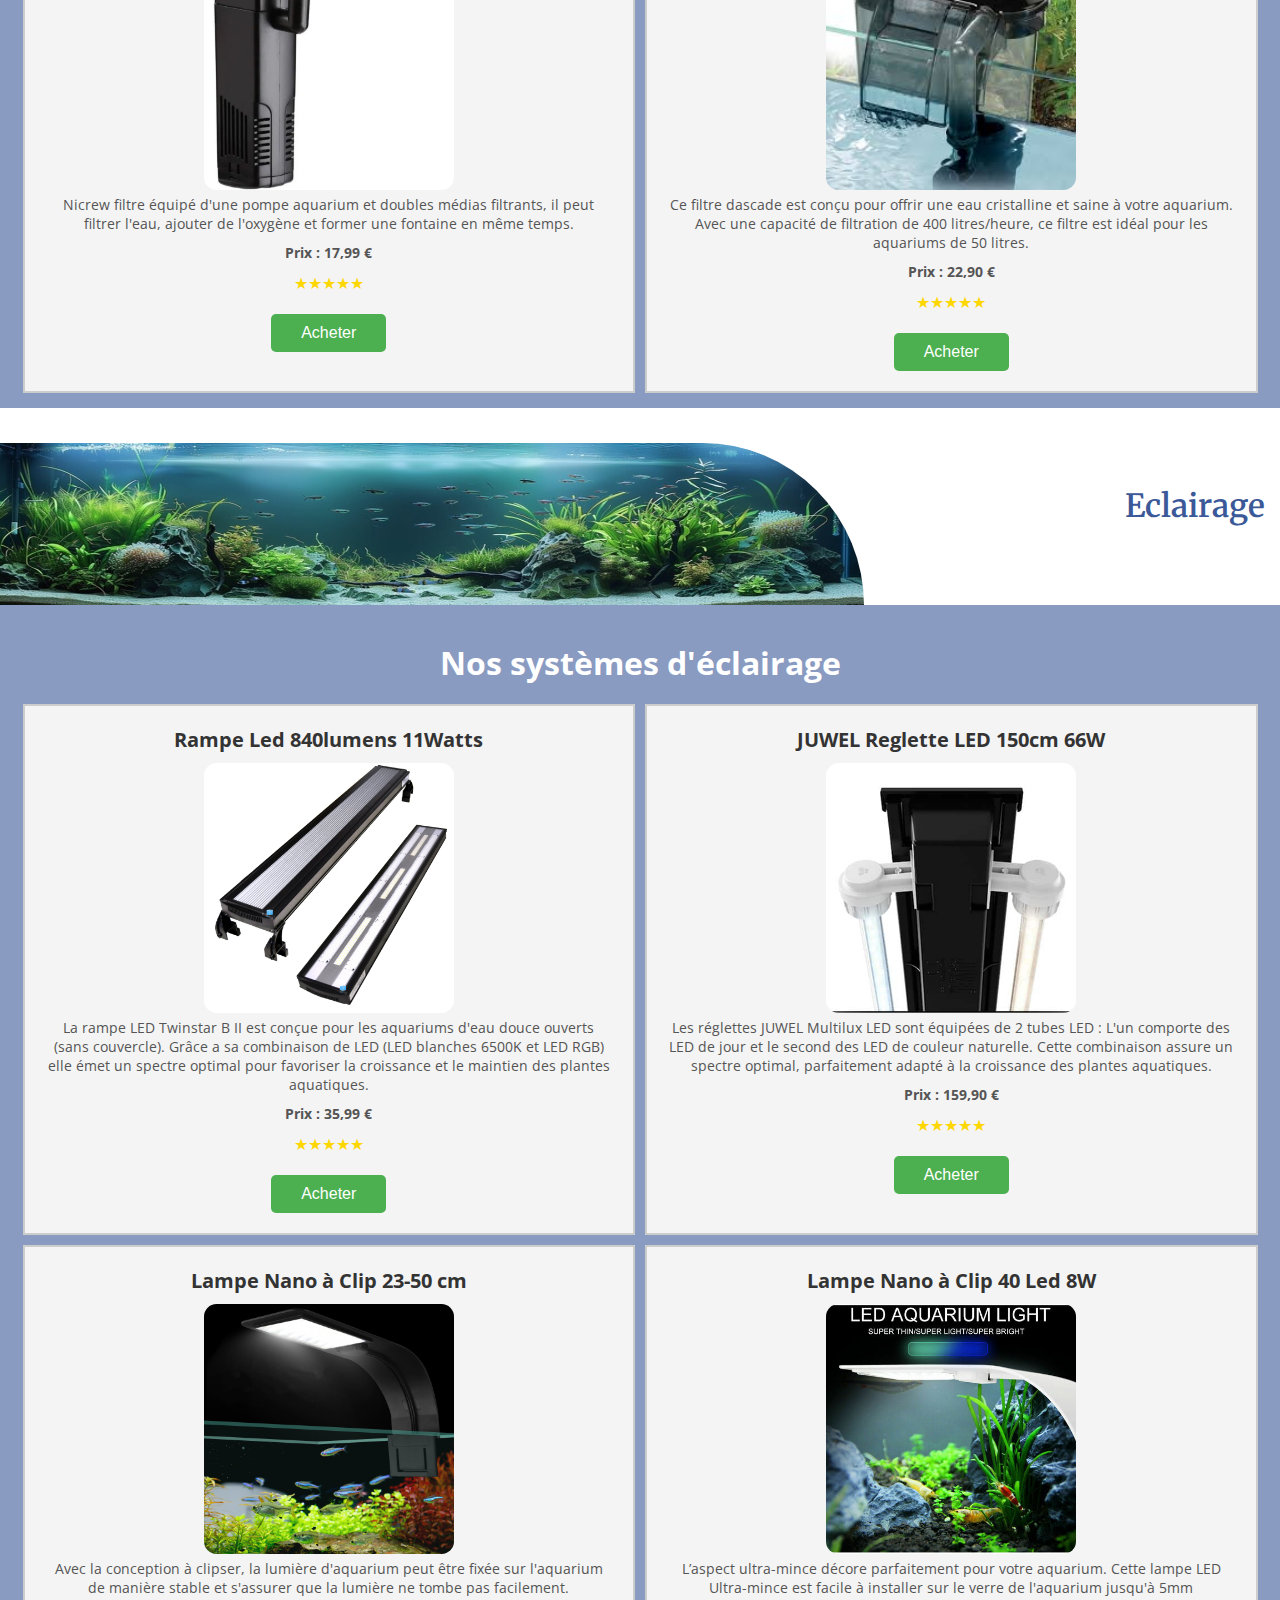
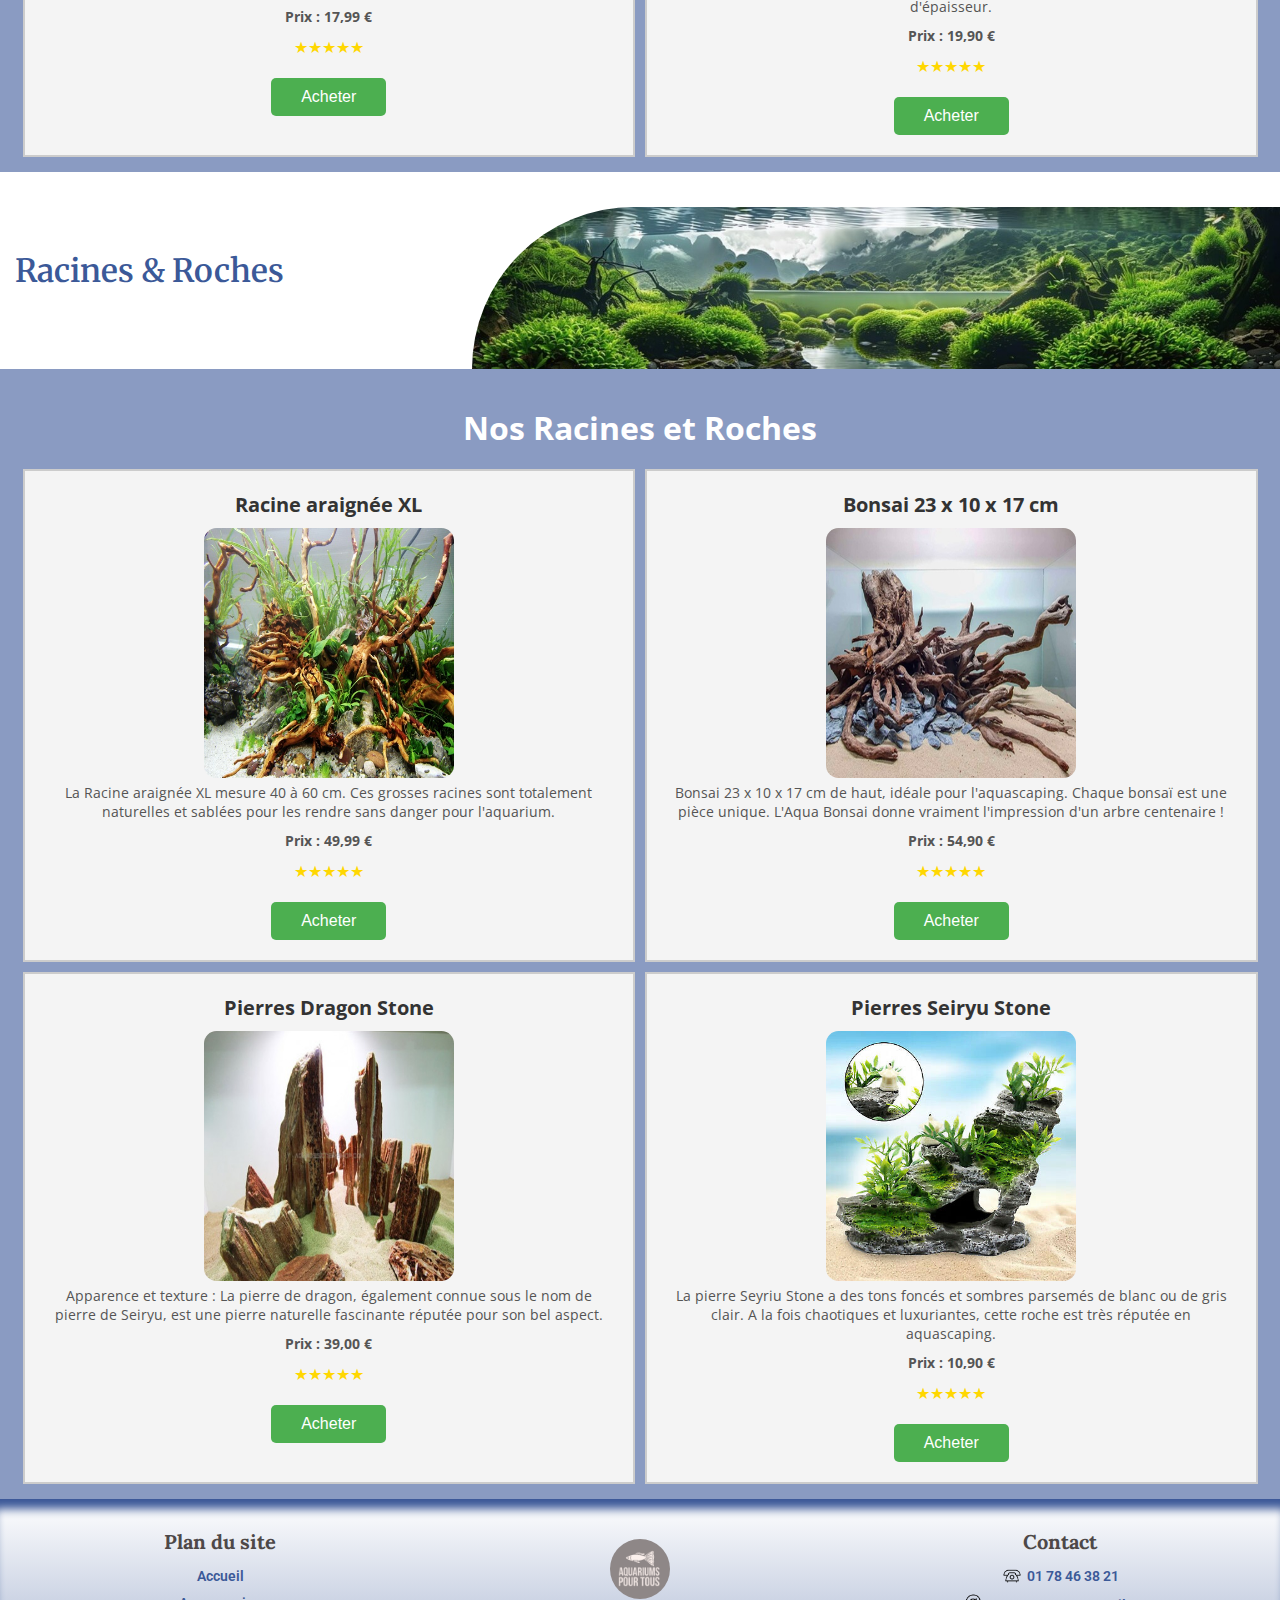
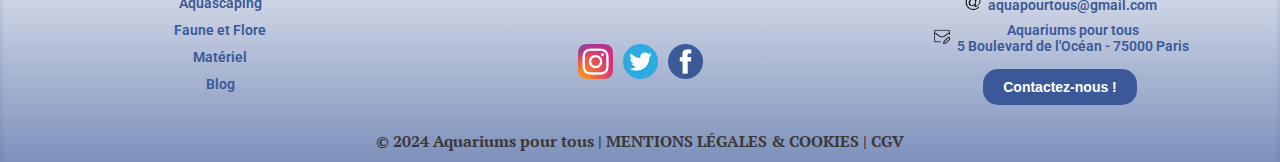
<file: materiel/materiel.html>
<!DOCTYPE html>
<html lang="fr">

<head>
    <meta charset="UTF-8">
    <meta name="viewport" content="width=device-width, initial-scale=1.0">
    <title>Aquariums pour tous - Matériel</title>
    <link rel="stylesheet" href="../styles/style-aquascaping.css">
    <link rel="stylesheet" href="../styles/style-design.css">
    <link rel="stylesheet" href="../styles/style-content.css">
    <link rel="icon" type="image/png" sizes="16x16" href="../assets/icon/favicon.png">
    <link
        href="https://fonts.googleapis.com/css2?family=Lora:ital,wght@0,400..700;1,400..700&family=Merriweather:ital,wght@0,300;0,400;0,700;0,900;1,300;1,400;1,700;1,900&family=Open+Sans:ital,wght@0,300..800;1,300..800&family=PT+Serif:ital,wght@0,400;0,700;1,400;1,700&family=Roboto:ital,wght@0,100;0,300;0,400;0,500;0,700;0,900;1,100;1,300;1,400;1,500;1,700;1,900&display=swap"
        rel="stylesheet">
</head>

<body>

    <!--------------------------Header------------------------->
    
    <header>
        <div class="burger-menu">
            <span class="menu-toggle">&#9776;</span>
            <div>
                <img class="logo-header" src="../assets/icon/aquariums-pour-tous.png" alt="aquariums-pour-tous">
            </div>
            <nav class="nav-links">
                <ul>
                    <li><a href="../index.html">Accueil</a></li>
                    <li><a href="../aquascaping/aquascaping.html">Aquascaping</a></li>
                    <li><a href="../fauneflore/fauneflore.html">Faune & Flore</a></li>
                    <li><a href="../blog/blog.html">Blog</a></li>
                </ul>
            </nav>
            <div class="search-contact">
                <input type="text" id="searchBar" placeholder="Recherche...">
                <a href="../contact/contact.html">Contact</a>

                <!--------------Search Bar Message------------>
                <div id="confirmationMessage" class="confirmation-message">Bientôt disponible !
                </div>
            </div>
        </div>
    </header>

    <!-----------------------Main Page------------------------->
    
    <main>

        <!--------------------------Intro------------------------->

        <section class="intro outil">
            <h1>Le matériel</h1>
            <h2>L'indispensable !</h2>
        </section>

        <!-------------------------Banner------------------------>

        <section id="kits-complets" class="monthly-aquascaping">
            <img class="banniere size-ban" src="../assets/images/banniere9-bis.jpg" alt="materiel"
                title="materiel">
            <span class="category">Kits complets</span>
        </section>
        
        <!----------------------Article content----------------->

        <section class="article article-faune">
                    <div class="kits-container">
                        <h1 class="kits-title">Nos aquariums prêts à l'emploi</h1>
                        <div class="kits-grid">
                            <div class="kit-item">
                                <h2 class="kit-heading">Nano cube 80 Litres</h2>
                                <img class="fish" src="../assets/images/materiel/kits/nano80.jpg" alt="Nano-80" title ="Nano-80" class="kit-image">
                                <p class="kit-description">Aquarium en verre blanc de 45x45x40cm avec couvercle, et tout le matériel nécessaire (éclairage, filtre, chauffage, gravier, sol...) à son fonctionnement.</p>
                                <p class="kit-price"><strong>Prix : 209,98 €</strong></p>
                                <p class="kit-stars">★★★★★</p>
                                <button class="kit-button" onclick="openProductPage('https://www.aquaplante.fr/catalogue-complet/dupla/65694-kit-aquarium-equipe-dupla-nano-cube-set-80.html?refSrc=65693&nosto=nosto-page-product1')">Acheter</button>
                            </div>
                            <div class="kit-item">
                                <h2 class="kit-heading">Juwel Rio 180 Litres</h2>
                                <img class="fish" src="../assets/images/materiel/kits/rio180.jpg" alt="Juwel Rio 180 Litres" title="Juwel Rio 180 Litres" class="kit-image">
                                <p class="kit-description">Ensemble complet JUWEL RIO 180 Aquarium + meuble + éclairage + filtration et chauffage adapté.
                                    Volume de l'aquarium : 180 litres, dimensions de l'ensemble :  L 101 x l 41 x H 123 cm.</p>
                                <p class="kit-price"><strong>Prix : 489,99 €</strong></p>
                                <p class="kit-stars">★★★★★</p>
                                <button class="kit-button" onclick="openProductPage('https://www.aquaplante.fr/aquariums-juwel-rio/juwel/85039-juwel-ensemble-complet-aquarium-meuble-rio-180-led-chene-clair.html')">Acheter</button>
                            </div>
                            <div class="kits-grid">
                            <div class="kit-item">
                                <h2 class="kit-heading">Nano cube 60 Litres</h2>
                                <img class="fish" src="../assets/images/materiel/kits/nano60.jpeg" alt="Nano cube 60 Litres" title="Nano cube 60 Litres" class="kit-image">
                                <p class="kit-description">L'ensemble comprend l'aquarium et son panneau de couverture, un film de la face arrière noir, mousse de sous-couche, un filtre d'agnle XL. Dimensions : 38x38x43 cm - 60 litres.</p>
                                <p class="kit-price"><strong>Prix : 234,99 €</strong></p>
                                <p class="kit-stars">★★★★★</p>
                                <button class="kit-button" onclick="openProductPage('https://www.aquabota.com/fr/aquariums/8536-nanocube-complete-60l-dennerle-23501-eur-dennerle.html')">Acheter</button>
                            </div>
                            <div class="kit-item">
                                <h2 class="kit-heading">Juwel Lido 200 Litres</h2>
                                <img class="fish" src="../assets/images/materiel/kits/lido200.jpg" alt="Juwel Lido 200 Litres" title="Juwel Lido 200 Litres" class="kit-image">
                                <p class="kit-description">Avec son sens des lignes claires, l'aquarium cubique LIDO 200 LED apporte avec brio des touches de style.
                                    Avec sa largeur de 71 cm, sa hauteur de 65 cm et sa profondeur particulière de 51 cm.</p>
                                <p class="kit-price"><strong>Prix : 434,95 €</strong></p>
                                <p class="kit-stars">★★★★★</p>
                                <button class="kit-button" onclick="openProductPage('https://www.aquaplante.fr/aquariums-juwel-lido/juwel/81760-aquarium-juwel-lido-200-led-gris.html')">Acheter</button>
                            </div>
                        </div>
                    </div>
        </section>

        <!-------------------------Banner------------------------>

        <section id="filtration" class="monthly-aquascaping category-reverse">
            <img class="banniere-bis size-ban" src="../assets/images/banniere10-bis.jpg" alt="Filtration"
            title="Filtration">
            <span class="category category2">Filtration</span>
        </section>

        <!----------------------Article content----------------->

        <section class="article article-faune">
            <div class="kits-container">
                <h1 class="kits-title">Nos systèmes de filtration</h1>
                <div class="kits-grid">
                    <div class="kit-item">
                        <h2 class="kit-heading">Filtre externe JBL 450L/h</h2>
                        <img class="fish" src="../assets/images/materiel/filtres/externe.jpg" alt="Filtre JBL 450L/heure" title="Filtre JBL 450L/heure" class="kit-image">
                        <p class="kit-description">Filtre extérieur pour une eau d'aquarium propre et saine : système de circuit d'eau fermé pour aquariums de 40 à 120 litres (40 à 80 cm).</p>
                        <p class="kit-price"><strong>Prix : 119,90 €</strong></p>
                        <p class="kit-stars">★★★★★</p>
                        <button class="kit-button" onclick="openProductPage('https://bao-aquarium.com/products/filtre-externe-jbl-cristalprofi-e402-greenline')">Acheter</button>
                    </div>
                    <div class="kit-item">
                        <h2 class="kit-heading">Filtre EDEN 511 Chauffant</h2>
                        <img class="fish" src="../assets/images/materiel/filtres/externe-nano.jpg" alt="Filtre EDEN 511 Chauffant" title="Filtre EDEN 511 Chauffant" class="kit-image">
                        <p class="kit-description">Le filtre extérieur EDEN 511 chauffant avec chauffage intégré pour aquarium convient pour filtrer et chauffer les bacs de 40 à 120 L. Livré avec ses masses de filtration.</p>
                        <p class="kit-price"><strong>Prix : 99,90 €</strong></p>
                        <p class="kit-stars">★★★★★</p>
                        <button class="kit-button" onclick="openProductPage('https://miniaqua77.com/filtre-externe-eden/2316-filtre-eden-511chauffant-4010052572895.html')">Acheter</button>
                    </div>
                    <div class="kits-grid">
                    <div class="kit-item">
                        <h2 class="kit-heading">Filtre interne 150L/heure</h2>
                        <img class="fish" src="../assets/images/materiel/filtres/interne.jpg" alt="Filtre interne 150L/heure" title="Filtre interne 150L/heure" class="kit-image">
                        <p class="kit-description">Nicrew filtre équipé d'une pompe aquarium et doubles médias filtrants, il peut filtrer l'eau, ajouter de l'oxygène et former une fontaine en même temps.</p>
                        <p class="kit-price"><strong>Prix : 17,99 €</strong></p>
                        <p class="kit-stars">★★★★★</p>
                        <button class="kit-button" onclick="openProductPage('https://www.amazon.fr/dp/B08SQQ2TW4?tag=picclick06-21&linkCode=osi&th=1')">Acheter</button>
                    </div>
                    <div class="kit-item">
                        <h2 class="kit-heading">Filtre cascade 400L/heure</h2>
                        <img class="fish" src="../assets/images/materiel/filtres/cascade.jpg" alt="Filtre cascade 400L/heure" title="Filtre cascade 400L/heure" class="kit-image">
                        <p class="kit-description">Ce filtre dascade est conçu pour offrir une eau cristalline et saine à votre aquarium. Avec une capacité de filtration de 400 litres/heure, ce filtre est idéal pour les aquariums de 50 litres.</p>
                        <p class="kit-price"><strong>Prix : 22,90 €</strong></p>
                        <p class="kit-stars">★★★★★</p>
                        <button class="kit-button" onclick="openProductPage('https://aquarium-boutique.fr/collections/filtres-aquarium/products/filtre-cascade-aquarium-50l?srsltid=AfmBOoqAatYPxHsP4vmxHMMy8w0cyRGhQUmw2P9SSnpfb_V-YmksDhX6MQo')">Acheter</button>
                    </div>
                </div>
            </div>
        </section>

        <!-------------------------Banner------------------------>

        <section id="eclairage" class="monthly-aquascaping">
            <img class="banniere size-ban" src="../assets/images/banniere9-bis.jpg" alt="Eclairage"
                title="Eclairage">
            <span class="category">Eclairage</span>
        </section>

        <!----------------------Article content----------------->

        <section class="article article-faune">
            <div class="kits-container">
                <h1 class="kits-title">Nos systèmes d'éclairage</h1>
                <div class="kits-grid">
                    <div class="kit-item">
                        <h2 class="kit-heading">Rampe Led 840lumens 11Watts</h2>
                        <img class="fish" src="../assets/images/materiel/eclairage/rampe.jpeg" alt="Rampe Led 840lumens 11Watts" title="Rampe Led 840 lumens 11 Watts" class="kit-image">
                        <p class="kit-description">La rampe LED Twinstar B II est conçue pour les aquariums d'eau douce ouverts (sans couvercle). Grâce a sa combinaison de LED (LED blanches 6500K et LED RGB) elle émet un spectre optimal pour favoriser la croissance et le maintien des plantes aquatiques.</p>
                        <p class="kit-price"><strong>Prix : 35,99 €</strong></p>
                        <p class="kit-stars">★★★★★</p>
                        <button class="kit-button" onclick="openProductPage('https://www.aqualight-solution.com/eclairage-led-twinstar-pour-aquarium-eau-douce/22431-twinstar-light-20b-rampe-led-pour-aquarium-d-eau-douce-8809417579107.html')">Acheter</button>
                    </div>
                    <div class="kit-item">
                        <h2 class="kit-heading">JUWEL Reglette LED 150cm 66W</h2>
                        <img class="fish" src="../assets/images/materiel/eclairage/rampe2.jpg" alt="JUWEL Reglette LED 150cm 66W" title="JUWEL Reglette LED 150cm 66W" class="kit-image">
                        <p class="kit-description">Les réglettes JUWEL Multilux LED sont équipées de 2 tubes LED : L'un comporte des LED de jour et le second des LED de couleur naturelle. Cette combinaison assure un spectre optimal, parfaitement adapté à la croissance des plantes aquatiques.</p>
                        <p class="kit-price"><strong>Prix : 159,90 €</strong></p>
                        <p class="kit-stars">★★★★★</p>
                        <button class="kit-button" onclick="openProductPage('https://www.aqualight-solution.com/eclairage-led-juwel-multilux/24901-juwel-reglette-multilux-led-150-cm-2x31w-eclairage-pour-aquarium-eau-douce.html')">Acheter</button>
                    </div>
                    <div class="kits-grid">
                    <div class="kit-item">
                        <h2 class="kit-heading">Lampe Nano à Clip 23-50 cm</h2>
                        <img class="fish" src="../assets/images/materiel/eclairage/lampe-nano.jpeg" alt="Lampe Nano à Clip 23-50 cm" title="Lampe Nano à Clip 23-50 cm" class="kit-image">
                        <p class="kit-description">Avec la conception à clipser, la lumière d'aquarium peut être fixée sur l'aquarium de manière stable et s'assurer que la lumière ne tombe pas facilement.</p>
                        <p class="kit-price"><strong>Prix : 17,99 €</strong></p>
                        <p class="kit-stars">★★★★★</p>
                        <button class="kit-button" onclick="openProductPage('https://www.amazon.fr/KOKOMALL-Eclairage-Aquarium-Lumiere-Poisson/dp/B07T6GDYQ6')">Acheter</button>
                    </div>
                    <div class="kit-item">
                        <h2 class="kit-heading">Lampe Nano à Clip 40 Led 8W</h2>
                        <img class="fish" src="../assets/images/materiel/eclairage/lampe-nano2.jpg" alt="Lampe Nano à Clip 40 Led 8W" title="Lampe Nano à Clip 40 Led 8W" class="kit-image">
                        <p class="kit-description">L’aspect ultra-mince décore parfaitement pour votre aquarium. Cette lampe LED Ultra-mince est facile à installer sur le verre de l'aquarium jusqu'à 5mm d'épaisseur.</p>
                        <p class="kit-price"><strong>Prix : 19,90 €</strong></p>
                        <p class="kit-stars">★★★★★</p>
                        <button class="kit-button" onclick="openProductPage('https://www.amazon.fr/NICREW-Ultra-mince-Aquarium-%C3%89clairage-Lumi%C3%A8re/dp/B0BHT67FVJ')">Acheter</button>
                    </div>
                </div>
            </div>
        </section>

        <!-------------------------Banner------------------------>

        <section id="racines-roches" class="monthly-aquascaping category-reverse">
            <img class="banniere-bis size-ban" src="../assets/images/banniere10-bis.jpg" alt="Racines-et-roches"
            title="Racines-et-roches">
            <span class="category category2">Racines & Roches</span>
        </section>

        <!----------------------Article content----------------->

        <section class="article article-faune">
            <div class="kits-container">
                <h1 class="kits-title">Nos Racines et Roches</h1>
                <div class="kits-grid">
                    <div class="kit-item">
                        <h2 class="kit-heading">Racine araignée XL</h2>
                        <img class="fish" src="../assets/images/materiel/racine/racine.jpg" alt="Racine araignée XL" title="Racine araignée XL" class="kit-image">
                        <p class="kit-description">La Racine araignée XL mesure 40 à 60 cm. Ces grosses racines sont totalement naturelles et sablées pour les rendre sans danger pour l'aquarium.</p>
                        <p class="kit-price"><strong>Prix : 49,99 €</strong></p>
                        <p class="kit-stars">★★★★★</p>
                        <button class="kit-button" onclick="openProductPage('https://miniaqua77.com/roches-et-racines-naturelles/2476-racine-araignee-xl.html')">Acheter</button>
                    </div>
                    <div class="kit-item">
                        <h2 class="kit-heading">Bonsai 23 x 10 x 17 cm</h2>
                        <img class="fish" src="../assets/images/materiel/racine/racine2.jpg" alt="Bonsai 23 x 10 x 17 cm" title="Bonsai 23 x 10 x 17 cm" class="kit-image">
                        <p class="kit-description">Bonsai 23 x 10 x 17 cm de haut, idéale pour l'aquascaping. Chaque bonsaï est une pièce unique. L'Aqua Bonsai donne vraiment l'impression d'un arbre centenaire !</p>
                        <p class="kit-price"><strong>Prix : 54,90 €</strong></p>
                        <p class="kit-stars">★★★★★</p>
                        <button class="kit-button" onclick="openProductPage('https://www.akouashop.com/decorations-pour-aquarium/racines-naturelles/amtra-legno-oriental-wind-4-sm-bonsai-23-x-10-x-17-cm-de-haut-pour-aquascaping.html')">Acheter</button>
                    </div>
                    <div class="kits-grid">
                    <div class="kit-item">
                        <h2 class="kit-heading">Pierres Dragon Stone</h2>
                        <img class="fish" src="../assets/images/materiel/racine/roche2.jpg" alt="Pierres Dragon Stone" title="Pierres Dragon Stone" class="kit-image">
                        <p class="kit-description">Apparence et texture : La pierre de dragon, également connue sous le nom de pierre de Seiryu, est une pierre naturelle fascinante réputée pour son bel aspect.</p>
                        <p class="kit-price"><strong>Prix : 39,00 €</strong></p>
                        <p class="kit-stars">★★★★★</p>
                        <button class="kit-button" onclick="openProductPage('https://www.amazon.fr/dp/B0CH3H2L2G/ref=sspa_dk_hqp_detail_aax_0?sp_csd=d2lkZ2V0TmFtZT1zcF9ocXBfc2hhcmVk&th=1')">Acheter</button>
                    </div>
                    <div class="kit-item">
                        <h2 class="kit-heading">Pierres Seiryu Stone</h2>
                        <img class="fish" src="../assets/images/materiel/racine/roche.jpg" alt="Pierres Seiryu Stone" title="Pierres Seiryu Stone" class="kit-image">
                        <p class="kit-description">La pierre Seyriu Stone a des tons foncés et sombres parsemés de blanc ou de gris clair. A la fois chaotiques et luxuriantes, cette roche est très réputée en aquascaping.</p>
                        <p class="kit-price"><strong>Prix : 10,90 €</strong></p>
                        <p class="kit-stars">★★★★★</p>
                        <button class="kit-button" onclick="openProductPage('https://www.aqua-store.fr/pierre-aquarium/25921-aqua-deco-mini-landscape-roche-de-decoration-pour-aquarium-aquascaping-m-4260092574018.html')">Acheter</button>
                    </div>
                </div>
            </div>
        </section>

</main>

        <!------------------Page Up button---------------------->

        <div class="back-to-top" id="backToTop"><svg viewBox="0 0 24 24">
            <path d="M12 2L4 10h5v10h6V10h5L12 2z"></path>
        </svg></div>

        <!-----------------------Footer-------------------------->

        <footer class="footer footer-bis">

            <div class="footer-content">
                <div class="footer-section">
                    <h3>Plan du site</h3>
                    <p><a href="../index.html">Accueil</a></p>
                    <p><a href="../aquascaping/aquascaping.html">Aquascaping</a></p>
                    <p><a href="../fauneflore/fauneflore.html">Faune et Flore</a></p>
                    <p><a href="../materiel/materiel.html">Matériel</a></p>
                    <p><a href="../blog/blog.html">Blog</a></p>
                    </div>
                <div class="footer-section">
                    <img class="logo2" src="../assets/icon/aquariums-pour-tous.png" alt="aquariums-pour-tous" title="aquariums-pour-tous">
                    <div class="logo-icons">
                        <img src="../assets/icon/instagram-2.png" alt="Instagram">
                        <img src="../assets/icon/twitter.png" alt="Twitter">
                        <img src="../assets/icon/facebook.png" alt="Facebook">
                    </div>
                </div>
                <div class="footer-section">
                    <h3>Contact</h3>
                        <div class="contact"><img class="phone" src="../assets/icon/phone.png" alt="telephone"> 01 78 46 38 21</div>
                        <div class="contact"><img class="phone" src="../assets/icon/arobase.png" alt="email"> aquapourtous@gmail.com
                        </div>
                        <div class="contact"><img class="phone" src="../assets/icon/enveloppe.png" alt="adresse"> Aquariums pour tous
                            <br> 5 Boulevard de l'Océan - 75000 Paris</div>
                    <a href="../contact/contact.html" class="btn contact-us">Contactez-nous !</a>
                </div>
            </div>
            <div class="footer-bottom">
                <p>© 2024 Aquariums pour tous | MENTIONS LÉGALES & COOKIES | CGV</p>
            </div>
        </footer>

        <!----------------------Script---------------------------->

        <script src="https://code.jquery.com/jquery-3.6.0.min.js"></script>
        <script src="../scripts/scripts.js"></script>

</body>

</html>
</file>
<file: styles/style.css>
/*--------------Animation first visit---------------*/

/*------------Welcome text---------------*/

#accueil {
    font-family: 'Merriweather', serif;
    font-weight: 600;
    font-size: 4.5em; 
    color: #ffffff; 
    opacity: 0; 
    transform: translateY(300px); 
    animation: fadeInUp 2s ease-out forwards; 
    animation-delay: 1s; 
    position: relative;
    z-index: 10; 
}

.splash-screen {
    position: fixed;
    width: 100%;
    height: 100%;
    background-color: #3b5998; 
    display: flex;
    justify-content: center;
    align-items: center;
    z-index: 9999;
}

/*------Animation Welcome text--------*/

@keyframes fadeInUp {
    0% {
        opacity: 0;
        transform: translateY(300px);
    }
    100% {
        opacity: 1;
        transform: translateY(0);
    }
}

/*--------Different bubbles-------*/

.bubble {
    width: 50px;
    height: 50px;
    background-color: #92d6e5;
    border-radius: 50%;
    animation: float 4s ease-in-out infinite;
    position: absolute;
}

.bubble:nth-child(2) {
    width: 70px;
    height: 70px;
    animation-duration: 6s;
    left: 20%;
}

.bubble:nth-child(3) {
    width: 30px;
    height: 30px;
    animation-duration: 5s;
    left: 50%;
}

.bubble:nth-child(4) {
    width: 100px;
    height: 100px;
    animation-duration: 7s;
    left: 70%;
}

/*----Movement of different bubbles---*/

@keyframes float {
    0% {
        transform: translateY(100%);
        opacity: 1;
    }
    100% {
        transform: translateY(-100%);
        opacity: 0;
    }
}


/*-----------------Main Accueil----------------------*/

/*-----Backgroung Image Section---------*/

main {
    overflow-x: hidden;
}

#intro {
    background-image: url('../assets/images/accueil/aquascape.png');
    height: 100vh;
    margin-top: 62px;
}

#aquascaping,
#faune-flore,
#materiel,
#blog,
#intro {
    background-repeat: no-repeat;
    background-position: center;
    background-size: cover;
    color: white;
    text-align: center;
    width: 100%;
    display: flex;
    flex-direction: column;
    align-items: center;
    position: relative;
    color: white;
}

#aquascaping,
#faune-flore,
#materiel,
#blog {
    height: 80vh;
}

#aquascaping {
    background-image: url('../assets/images/accueil/aquascaping.jpg');
}

#faune-flore {
    background-image: url('../assets/images/accueil/fauneflore.jpg');
}

#materiel {
    background-image: url('../assets/images/accueil/materiel.jpg');
}

#blog {
    background-image: url('../assets/images/accueil/blog.jpeg');
    font-weight: bolder;
}

/*-----------------Intro------------------*/

#intro h1 {
    font-size: 2.5rem;
    z-index: 1;
    margin: 0;
    font-family: "Lora", serif;
    line-height: 45px;
    animation: glow 3s ease-in-out infinite; 
}

.section {
    text-align: center;
    padding: 20px;
}

.section h2 {
    font-family: 'Merriweather', serif;
    margin-bottom: 20px;
    font-size: 3rem;
}

h2 {
    font-size: 2rem;
}

#intro h3 {
    font-size: 1rem;
    margin-top: 12px;
    width: 700px;
    z-index: 1;
}

#blog h2 {
    font-size: 3rem;
    margin-top: 5vh;
}

/*-----------------Title Animation-------------*/

@keyframes glow {
    0% {
        text-shadow: 0 0 5px #ffffff, 0 0 10px #ffffff, 0 0 15px #3b5998, 0 0 20px #3b5998, 0 0 25px #3b5998, 0 0 30px #3b5998;
    }
    50% {
        text-shadow: 0 0 8px #ffffff, 0 0 12px #0d8329, 0 0 18px #0d8329, 0 0 24px #0d8329, 0 0 30px #0d8329, 0 0 36px #0d8329;
    }
    100% {
        text-shadow: 0 0 5px #ffffff, 0 0 10px #ffffff, 0 0 15px #3b5998, 0 0 20px #3b5998, 0 0 25px #3b5998, 0 0 30px #3b5998;
    }
}

/*---------------Aquascaping Section---------*/

#subtitle {
    padding-top: 20px;
    font-size: 1.5rem;
}

/*---------------Materiel Section------------*/

#matos {
    padding: 25px 25px;
    font-weight: bolder;
    line-height: 40px;
    border: 1px solid grey;
    border-radius: 50%;
    background: #3b5998;
    margin-top: 50px;
    font-size: 3rem;
    animation: rotate3D 5s linear infinite;
    transform-style: preserve-3d;
    position: relative;
    overflow: hidden; 
}

#matos::before {
    content: "";
    position: absolute;
    top: -50%;
    left: -50%;
    width: 200%;
    height: 200%;
    background: rgba(255, 255, 255, 0.3); 
    transform: rotate(45deg);
    animation: shine 2s linear infinite;
}

/*----------Tilte animation rotation--------*/

@keyframes rotate3D {
    from {
        transform: rotateY(0deg);
    }
    to {
        transform: rotateY(360deg);
    }
}

/*------Animation for shine effect--------*/

@keyframes shine {
    from {
        transform: translateX(-200%) rotate(45deg);
    }
    to {
        transform: translateX(200%) rotate(45deg);
    }
}

/*-----------------Buttons---------------*/

#intro .btn {
    position: absolute;
    bottom: 80px;
    display: inline-block;
    padding: 1rem 2rem;
    background: #0d8329;
    color: white;
    text-decoration: none;
    border-radius: 25px;
    z-index: 1;
    font-family: sans-serif;
    font-weight: bold;
    font-size: 1.5rem;
    transition: all 0.5s ease;
}

.section .btn {
    position: absolute;
    background: #3b5998;
    color: white;
    text-decoration: none;
    padding: 1rem 2rem;
    border-radius: 25px;
    bottom: 80px;
    font-family: sans-serif;
    font-weight: bold;
    font-size: 1.5rem;
    transition: all 0.5s ease;
}

.btn2 {
    width: 250px;
    font-family: sans-serif;
    font-weight: bolder;
    font-size: 1.1rem;
    padding: 1rem 1.5rem;
    background: #0d8329;
    color: white;
    text-decoration: none;
    border-radius: 25px;
    flex: 1;
    text-align: center;
    transition: all 0.5s ease;
}

#intro .btn:hover {
    background: white;
    color: #0d8329;
}

.section .btn:hover {
    background: white;
    color: #3b5998;
}

.button-tools {
    position: absolute;
    display: flex;
    justify-content: space-between;
    align-items: center;
    flex-wrap: wrap;
    gap: 25px;
    margin: 62vh auto;
}

.btn2:hover {
    background: white;
    color: #0d8329;
}


/*----------Media Queries Tablet--------------*/

@media (max-width: 910px) {
    
    #intro  {
        height: 75vh;
    }

    #intro .btn, .section .btn {
        bottom: 30px;
    }
   
}
</file>
<file: styles/style-design.css>
/*---------Global Styles-----------*/

* {
    box-sizing: border-box;
}

body {
    font-family: 'Open Sans', sans-serif;
    margin: 0;
    padding: 0;
}

/*-------Header----------*/

header {
    font-family: 'Merriweather', serif;
    background-color: #3b5998;
    color: white;
    position: fixed;
    top: 0;
    left: 0;
    width: 100%;
    z-index: 1000;
}

.burger-menu {
    display: flex;
    justify-content: space-between;
    align-items: center;
    padding: 0 12px;
}

.logo-header {
    width: 55px;
    height: 55px;
    border-radius: 50%;
    margin-top: 3px;
}

.nav-links ul {
    list-style: none;
    margin: 0;
    padding: 0;
    display: flex;
}

.nav-links ul li {
    margin: 0 15px;
}

.nav-links ul li a {
    font-family: 'Open Sans', sans-serif;
    color: white;
    text-decoration: none;
    font-weight: bold;
    font-size: 18px;
}

.search-contact {
    display: flex;
    align-items: center;
}

.search-contact input {
    width: 120px;
    height: 23px;
    font-size: 16px;
    padding: 5px;
}

.search-contact a {
    font-family: 'Open Sans', sans-serif;
    font-weight: bold;
    color: white;
    text-decoration: none;
    margin-left: 15px;
}

.menu-toggle {
    display: none;
    font-size: 24px;
    cursor: pointer;
    margin-right: 10px;
}

/*----------------------Message Too Later--------------------------*/

.confirmation-message {
    display: none;
    position: fixed;
    top: 20px;
    right: 20px;
    padding: 15px;
    background-color: #4CAF50;
    color: white;
    font-size: 16px;
    border-radius: 5px;
    box-shadow: 0px 4px 6px rgba(0, 0, 0, 0.1);
    z-index: 1000;
}

.confirmation-message.show {
    display: block;
    animation: fadeout 4s ease-in-out forwards;
}

@keyframes fadeout {
    0% {
        opacity: 1;
    }
    80% {
        opacity: 1;
    }
    100% {
        opacity: 0;
        display: none;
    }
}


/*-------Footer styles-----------*/

.footer {
    background: linear-gradient(to bottom, #ffffff, #3b5898a9);
}

.footer-bis {
    box-shadow: inset 0px 15px 10px -5px rgb(59, 88, 152);
}

.footer-content {
    display: flex;
    justify-content: space-around;
    align-items: flex-start;
    padding: 10px;
}

.footer-section {
    flex: 1;
    text-align: center;
}

.footer-section h3 {
    font-family: "Lora", serif;
    font-weight: 700;
    font-size: 20px;
    color: rgb(77, 72, 72);
    margin-bottom: 10px;
}

.footer-section a {
    font-family: "Roboto", sans-serif;
    font-weight: 600;
    font-size: 14px;
    color: #3b5998;
    margin: 5px 0;
    text-decoration: none;
}

.footer-section p {
    line-height: 10px;
}

.footer-section a:hover {
    text-decoration: underline;
}

/*----Footer icons-----*/

.footer-section .logo-icons {
    display: flex;
    justify-content: center;
    gap: 10px;
    margin-top: 40px;
}

.logo-icons {
    width: 35px;
    height: 35px;
    margin: auto;
}

.logo2 {
    width: 60px;
    height: 60px;
    border-radius: 50%;
    margin-top: 30px;
}

.footer-section .phone {
    width: 20px;
    height: 20px;
    margin-bottom: 4px;
}

.footer-section .contact {
    display: flex;
    align-items: center;
    justify-content: center;
    font-family: "Roboto", sans-serif;
    font-weight: 600;
    font-size: 14px;
    margin: 5px 0;
    color: #3b5998;
    gap: 5px;
}

/*----Footer button----*/

.footer-section .btn {
    display: inline-block;
    padding: 10px 20px;
    background: #3b5998;
    color: white;
    font-family: sans-serif;
    font-weight: bold;
    text-decoration: none;
    border-radius: 15px;
    margin-top: 10px;
}

.footer-section a.contact-us:hover {
    text-decoration: none;
    background: white;
    color: #3b5998;
    transition: 1s;
}

/*-----Footer bottom----*/

.footer-bottom {
    text-align: center;
    padding: 10px;
}

.footer-bottom p {
    font-family: "PT Serif", serif;
    font-weight: 600;
    font-size: 16px;
    color: rgb(60, 56, 56);
    margin: 0;
}

/*-----Page Up button-----*/

.back-to-top {
    display: none;
    position: fixed;
    bottom: 3px;
    right: 3px;
    width: 45px;
    height: 45px;
    background-color: rgb(206, 195, 195);
    border: 3px solid #5f5d5d;
    color: #3b5998;
    text-align: center;
    font-size: 24px;
    border-radius: 50%;
    cursor: pointer;
    top: 1;
    z-index: 20000;
}

.back-to-top:hover {
    background-color: rgb(59, 89, 152);
    transition: 0.35s;
}

.back-to-top svg {
    width: 40px;
    height: 40px;
    fill: #3b5998;
}

.back-to-top svg:hover {
    fill: #ffffff;
    transition: 0.35s;
}

/*-------Comments Section-----*/

.comments-section {
    display: flex;
    flex-wrap: wrap;
    gap: 20px;
    margin-bottom: 40px;
    padding: 20px;
    background-color: #f9f9f9;
    border-radius: 8px;
    box-shadow: 1px 10px 15px rgb(59, 89, 152);
    font-family: "Lora", serif;
    color : #3b5998;
  }
  
  .existing-comments, .new-comment {
    flex: 1;
  }
  
  .comment {
    margin-bottom: 20px;
  }
  
  .comment p {
    font-family: "Roboto", sans-serif;
    color: #333;
  }
  
  .comment-header {
    display: flex;
    justify-content: space-between;
    align-items: center;
    margin-bottom: 10px;
  }
  
  .comment-author {
    font-family: 'Open Sans', sans-serif;
    font-weight: bold;
    color: #333;
  }
  
  .star-rating span {
    color: gold;
    font-size: 18px;
  }
  
  .new-comment form {
    display: flex;
    flex-direction: column;
  }
  
  .new-comment input, .new-comment textarea {
    margin-bottom: 15px;
    padding: 10px;
    font-size: 16px;
    border: 1px solid #ddd;
    border-radius: 4px;
  }
  
  .new-comment textarea {
    resize: vertical;
  }
  
  .star-rating-input {
    display: flex;
    align-items: center;
    margin-bottom: 15px;
  }
  
  .star-rating-input .stars {
    display: flex;
    gap: 5px;
    margin-left: 10px;
  }
  
  .star-rating-input input {
    display: none;
  }
  
  .star-rating-input label {
    font-size: 24px;
    color: rgb(169, 169, 169);
    cursor: pointer;
  }
  
  .star-rating-input label:hover {
    color: gold;
  }
  
  button[type="submit"] {
    background-color: #3b5998;
    color: white;
    border: none;
    padding: 10px;
    font-size: 16px;
    cursor: pointer;
    border-radius: 4px;
    transition: background-color 0.3s ease;
  }
  
  button[type="submit"]:hover {
    background-color: #2c4273;
  }
  
  
  
/*----------Media Queries Tablet--------------*/

@media (max-width: 910px) {

    
    #intro h1 {
        font-size: 2.5rem;
        margin-top: 1vh;
        line-height: 5vh;
    }

    .intro, .outil img {
        max-height: 55vh;
    }

    .button-tools {
        gap: 5px;
        margin: 70vh auto;
    }

}
  
/*----------Media Queries Smartphone--------------*/

@media (max-width: 768px) {

    /*----Animation first visit-------*/

    #splash-screen #accueil {
        font-size: 2em;
        text-align: center;
    }

    /*--------Header-------*/

    .nav-links ul {
        display: none;
        flex-direction: column;
        background-color: #3b5998;
        position: absolute;
        top: 62px;
        left: 0;
        width: 45%;
        padding: 10px 0;
    }

    .nav-links ul li {
        margin: 10px 0;
        padding-left: 15px;
    }

    .menu-toggle {
        display: block;
        margin-right: 10px;
    }

    .search-contact {
        flex: 1;
        justify-content: flex-end;
    }

    /*-------Intro-------*/

    #intro h1 {
        font-size: 2rem;
        margin-top: 5px;
    }

    .intro, .outil img {
        max-height: 70vh;
    }

    #intro .btn {
        padding: 1rem 1rem;
        font-size: 1.2rem;
    }

    #intro h3 {
        font-size: 0.8rem;
    }

    /*------Article content-----*/

    .section h2,
    #matos,
    #blog h2 {
        font-size: 2rem;
    }

    #subtitle {
        padding-top: 1px;
        font-size: 1rem;
    }

    .btn2 {
        width: 300px;
        font-size: 0.7rem;
        padding: 0.8rem 0.1rem;
    }

    /*-----Hamburger menu-------*/

    .nav-links.open ul {
        display: flex;
    }

    /*----------Comments--------*/

    .comments-section {
        flex-direction: column;
        padding: 10px;
    }
  
    .new-comment input, .new-comment textarea {
        font-size: 14px;
        padding: 8px;
    }
  
    button[type="submit"] {
        font-size: 14px;
        padding: 8px;
    }

    /*----------Footer---------*/

    .footer-content {
        flex-direction: column;
        align-items: center;
        padding: 0;
    }

    .footer-section p {
        line-height: 3px;
    }

    .footer-section h3 {
        margin-bottom: 5px;
    }

    .footer-bottom p {
        font-size: 12px;
    }
    
    .footer-section .contact {
        margin: 0;
    }
    
    .footer-bottom {
        padding: 0;
    }

    /*----Footer icons----*/

    .footer-section .logo-icons {
        gap: 10px;
        margin-top: 10px;
    }

    .logo2 {
        width: 40px;
        height: 40px;
        margin: 0;
    }

    .logo-icons {
        width: 20px;
        height: 20px;
    }

    .footer-section .btn {
        padding: 8px 8px;
        margin-top: 5px;
    }

}
</file>
<file: styles/style-aquascaping.css>
/*---------------Aquascaping page--------------------*/

/*----------Intro-----------*/

.introscape {
  background-image: url('../assets/images/aquascape/aquascaping.jpg');
  background-repeat: no-repeat;
  background-position: center;
  background-size: cover;
  box-shadow: 5px 5px 15px #3b5998;
  color: white;
  text-align: center;
  height: 95vh;
  display: flex;
  flex-direction: column;
  align-items: center;
  margin-top: 62px;
}

.introscape h1 {
  font-family: "Lora", serif;
  margin-top: 20px;
  margin-bottom: 10px;
  font-size: 45px;
  animation: fadeIn 2s ease-in-out;
}

@keyframes fadeIn {
  from {
    opacity: 0;
  }

  to {
    opacity: 1;
  }
}

.introscape h2 {
  font-size: 25px;
  font-family: 'Merriweather', serif;
}

#title-scape {
  font-family: "PT Serif", serif;
  font-size: 18px;
  margin: 35px auto;
  box-shadow: 1px 1px 25px 5px #3b5898;
  background: #3b589895;
}

/*------Intro Buttons------*/

.introscape-buttons {
  position: absolute;
  top: 90vh;
  display: flex;
  justify-content: space-between;
  align-items: center;
  width: 90%;
  max-width: 1200px;
}

.introscape-buttons .btn {
  width: 260px;
  background: #3b5998;
  color: white;
  border-radius: 25px;
  padding: 0.8rem 0.5rem;
  text-decoration: none;
  font-family: sans-serif;
  font-weight: bold;
  font-size: 1.5rem;
  z-index: 1;
  transition: all 0.5s ease;
}

.introscape .btn:hover {
  background: white;
  color: #3b5998;
}

/*---------Banner-----------*/

.monthly-aquascaping {
  display: flex;
  align-items: center;
  background: white;
}

.monthly-aquascaping h2 {
  display: flex;
  justify-content: end;
  width: 700px;
  font-size: 1.8rem;
  color: #3b5998;
  margin-right: 15px;
}

.category {
  display: flex;
  justify-content: end;
  align-items: center;
  width: 700px;
  font-size: 32px;
  font-family: 'Merriweather', serif;
  font-weight: 600;
  color: #3b5998;
  margin-right: 15px;
}

.banniere {
  margin-top: 35px;
  width: 100vw;
  max-height: 18vh;
  border-radius: 0 200px 0 0;
}

.banniere-bis {
  margin-top: 35px;
  width: 100vw;
  max-height: 18vh;
  border-radius: 200px 0 0 0;
}

/*--------Article section-------*/

.article {
  display: flex;
  padding: 50px;
  background: #19700399;
}

.article h3 {
  font-family: "PT Serif", serif;
  font-weight: 400;
  font-size: 1.8rem;
  color: #ffffff;
}

.article-content {
  display: flex;
  flex-wrap: wrap;
  justify-content: space-between;
  align-items: center;
  gap: 10px 150px;
  margin: 35px 60px;
}

.article-content .text {
  flex: 2;
  flex-wrap: wrap;
  color: #ffffff;
  font-family: "Roboto", sans-serif;
  font-weight: 400;
}

.article-content .image {
  flex: 1;
}

.article-content img {
  width: 35vw;
  height: 40vh;
}

.reverse {
  background: white;
  color: black;
}

.reverse h3 {
  color: black;
}

.reverse .article-content .text {
  color: black;
  font-family: "Roboto", sans-serif;
  font-weight: 400;
}

.reverse .article-content {
  flex-direction: row-reverse;
}

.article {
  padding: 15px;
}

.article-pair {
  background: #3b589898;
}

/*--------Caroussel-----------*/

.carousel-wrapper {
  position: relative;
  width: 100%;
  margin: auto;
  overflow: hidden;
  background: #3b58981c;
  box-shadow: 5px 10px 10px #3b5998;
}

.carousel-wrapper h2 {
  font-size: 28px;
  font-family: 'Merriweather', serif;
  font-weight: 600;
  text-align: center;
  color: #3b5998;
  margin-bottom: 1px;
  margin-top: 10px;
}

.carousel-container {
  display: flex;
  align-items: center;
  width: 88%;
  margin: auto;
  overflow: hidden;
}

.carousel-track {
  display: flex;
  transition: transform 0.5s ease;
  width: 100%;
}

.carousel-item {
  min-width: 350px;
  box-sizing: border-box;
  padding: 10px;
  text-align: center;
}

.carousel-item img {
  width: 100%;
  height: 25vh;
  border-radius: 10px;
}

/*---------Caroussel buttons--------*/

.btn-small {
  display: inline-block;
  background: #3b5998;
  color: white;
  border-radius: 25px;
  padding: 0.8rem 5rem;
  margin: 10px;
  text-decoration: none;
  font-family: sans-serif;
  font-weight: bold;
  font-size: 1rem;
}

button.prev,
button.next {
  background-color: rgba(255, 255, 255, 0.8);
  color: #3b5998;
  border: 2px solid #3b5998;
  padding: 0.8rem;
  cursor: pointer;
  border-radius: 50%;
  font-size: 1rem;
  position: absolute;
  top: 40%;
  z-index: 2;
  box-shadow: 0 4px 8px rgba(0, 0, 0, 0.1);
  transition: background-color 0.3s, transform 0.3s;
}

button.prev:hover,
button.next:hover,
.carousel-item img:hover,
.btn-small:hover {
  background-color: #3b5998;
  color: white;
  transform: scale(1.1);
  transition: 0.8s;
}

.btn-small:hover {
  background: rgb(200, 200, 200);
  color: #3b5998;
}

.carousel-item img,
.btn-small,
button.prev,
button.next {
  cursor: pointer;
}

button.prev {
  left: 5px;
}

button.next {
  right: 5px;
}

/*----------Blog Section-----------*/

.blog-intro {
  background-image: url('../assets/images/blog/plant/plant.jpg');
}

#title-blog {
  margin-top: 2px;
  ;
}


/*----------Media Queries Tablet--------------*/

@media (max-width: 910px) {

  /*-----------Intro-----------*/

  .introscape,
  .blog-intro {
    height: 57vh;
  }

  .introscape-buttons {
    top: 55vh;
  }

  .banniere,
  .banniere-bis {
    width: 60vw;
    max-height: 11vh;
  }

  /*----Article content-----*/

  .article-content {
    text-align: center;
    margin: 1px 50px;
  }

  .article-content p {
    text-align: left;
  }

  .article-content img {
    width: 60vw;
    height: 40vh;
    margin: 5px;
  }

  /*---Caroussel---*/

  .carousel-container {
    height: 35vh;
  }

  .carousel-wrapper h2 {
    font-size: 20px;
  }

  .btn-small {
    padding: 0.5rem 2rem;
  }

}


/*----------Media Queries Smartphone--------------*/

@media (max-width: 768px) {

  /*---------Aquascaping Section---------*/

  .introscape {
    height: 70vh;
  }

  .introscape-buttons {
    top: 45vh;
    gap: 20px;
    bottom: 0;
  }

  .introscape-buttons .btn {
    margin-top: 1vh;
    width: 45vw;
    font-size: 1rem;
    padding: 0.8rem 0.6rem;
  }


  .article-content p {
    font-size: 1rem;
  }

  .article h3 {
    font-size: 1.5rem;
  }

  .article-content img {
    display: flex;
    margin: auto;
    width: 65vw;
    height: 25vh;
  }

  /*-----------Faune & Flore------------*/

  .category {
    font-size: 1.2rem;
  }

  .size-ban {
    width: 45vw;
    margin: 0 0 20px 0;
    align-content: center;
  }

  .banniere,
  .banniere-bis {
    margin-top: 30px;
    margin-bottom: 0;
    padding: 0px;
    width: 45vw;
    max-height: 7vh;
  }

  /*-------------Blog--------------*/

  .blog-intro {
    height: 70vh;
  }

}
</file>
<file: styles/style-contact.css>
/*-------------Global style-------------*/

body {
    font-family: Arial, sans-serif;
    background-color: #f0f0f0;
    margin: 0;
    padding: 0;
}

.container {
    width: 85%;
    margin: 0 auto;
    background-color: #ffffff;
    box-shadow: 0 0 10px rgba(0, 0, 0, 0.1);
}

/*-------------Title-----------------*/

.title {
    text-align: center;
    background-color: #d0d8e8;
    padding-top: 1px;
    padding-bottom: 5px;
}

.title h1 {
    margin-top: 80px;
    color: #3b5998;
}

/*------------Text Content----------*/

.content {
    display: flex;
    padding: 20px;
}

.info {
    flex: 2;
    padding: 20px;
    text-align: center;
    font-weight: bold;
}

.info h2 {
    color: #3b5998;
    font-size: 25px;
}

.info p {
    color: #333333;
}

.info ul {
    list-style-type: none;
    padding: 0;
}

.info ul li {
    margin: 5px 0;
}

.info p {
    color: #625c5c;
}

/*-------------Map---------------*/

.image {
    flex: 1;
    align-content: center;
    padding: 20px;
}

.image img {
    width: 100%;
    height: auto;
}

/*---------------Form--------------*/

#obligatoire {
    color: #ff0000;
    font-size: 12px;
}

.form-section {
    width: 85%;
    padding: 20px;
    background-color: #f9f9f9;
    margin: auto;
}

form {
    display: flex;
    flex-direction: column;
    gap: 20px;
}

.form-row {
    display: flex;
    flex-wrap: wrap;
    gap: 20px;
}

.form-column {
    flex: 1;
    min-width: 200px;
}

form label {
    display: block;
    margin-bottom: 5px;
}

form input, form textarea {
    width: 100%;
    padding: 10px;
    border: 1px solid #ccc;
    border-radius: 4px;
    box-sizing: border-box;
}

form textarea {
    height: 100px;
}

.commentaire {
    text-align: center;
}

button {
    padding: 10px 20px;
    background-color: #3b5998;
    color: white;
    border: none;
    border-radius: 4px;
    cursor: pointer;
    margin-top: 15px;
}

button:hover {
    background-color: #3b5898cd;
    transition: 0.5s;
}

/*---------------Footer------------*/

.footer-contact {
    width: 85%;
    margin: auto;
}

/*---------Close Button-----------*/

.close-btn-contact {
    margin-top: 30px;
    position: fixed;
    top: 10px;
    right: 5px;
    font-size: 55px;
    color: #3b5998;
    cursor: pointer;
    border: none;
    display: inline-block;
    padding: 10px;
}

.close-btn-contact:hover {
    color: #ff0000;
}

/*-------Confirmation Message------*/

.send-message {
    display: none;
    position: fixed;
    top: 20px;
    right: 20px;
    padding: 15px;
    background-color: #4CAF50;
    color: white;
    font-size: 16px;
    border-radius: 5px;
    box-shadow: 0px 4px 6px rgba(0, 0, 0, 0.1);
    z-index: 1000;
}

.send-message.show {
    display: block;
    animation: fadeout 4s ease-in-out forwards;
}

@keyframes fadeout {
    0% {
        opacity: 1;
    }
    80% {
        opacity: 1;
    }
    100% {
        opacity: 0;
        display: none;
    }
}


/*--------Media Queries Smartphone--------*/

@media (max-width: 768px) {

    /*------Map-------*/

    .image img {
        width: 200px;
        height: 150px;
    }

    /*------Text Content-----*/
    
    .info h2 {
        font-size: 18px;
    }
    
    .info p {
        font-size: 14px;
    }

    .content {
        flex-wrap: wrap-reverse;
        text-align: center;
    }
    
    /*-----Close button-----*/

    .close-btn-contact {
        margin-top: 40px;
        top: 10px;
        right: 6px;
        font-size: 45px;
        padding: 1px;
    }
    
}
</file>
<file: styles/style-content.css>
/*------------Faune et Flore-----------*/

/*----------Intro-----------*/

.intro {
  background-image: url('../assets/images/poissons/banner/banniere.jpg');
  background-repeat: no-repeat;
  background-position: center;
  background-size: cover;
  color: white;
  text-align: center;
  height: 95vh;
  display: flex;
  flex-direction: column;
  align-items: center;
  margin-top: 62px;
}

.intro h1 {
  font-size: 45px;
  margin-top: 1vh;
}

.intro h2 {
  font-size: 23px;
}

#ecrin {
  margin-top: 5px;
}

/*--------Banner---------*/

.category {
  display: flex;
  justify-content: end;
  align-items: center;
  width: 700px;
  font-size: 32px;
  font-family: 'Merriweather', serif;
  font-weight: 600;
  color: #3b5998;
  margin-right: 15px;
}

.category2 {
  justify-content: flex-start;
  margin-left: 15px;
}

.category-reverse {
  flex-direction: row-reverse;
}

/*-----Article content-----*/

.article-faune {
  background: #3b589898;
}

.article-faune-bis {
  background: #19700399;
}

.section-container {
  display: flex;
  flex-direction: column;
  align-items: center;
}

.row {
  display: flex;
  align-items: center;
  justify-content: space-between;
  margin: 0;
  padding: 20px;
  border-bottom: 1px solid #ccc;
}

.row:last-child {
  border-bottom: none;
}

.column {
  font-family: "Roboto", sans-serif;
  font-weight: 400;
  flex: 1;
  padding-right: 20px;
  margin-left: 30px;
}

.column h2 {
  font-size: 28px;
  margin: 5px;
  color: rgb(255, 255, 255);
}

.column h3 {
  font-size: 24px;
  margin: 0 0 20px 0;
}

.column p {
  font-size: 14px;
  margin: 0 0 20px 0;
  color: #ffffff;
}

/*--------------------Matériel-------------------*/

/*----------------Intro-----------------*/

.outil {
  background-image: url(../assets/images/materiel/materiel.jpg);
}

.intro h1 {
  font-size: 45px;
  animation: zoomIn 1.2s ease-in-out;
}

.outil h2 {
  margin-top: -1vh;
  font-size: 30px;
}

/*---------Intro Animation---------*/

@keyframes zoomIn {
  from {
    opacity: 0;
    transform: scale(0.5);
  }

  to {
    opacity: 1;
    transform: scale(1);
  }
}

/*--------Article content---------*/

.article-faune, .article-faune-bis {
  display: flex;
  justify-content: center;
}

.kits-container {
  text-align: center;
  max-width: 1500px;
}

.kits-title {
  font-size: 32px;
  margin-bottom: 20px;
  color: white;
}

.kits-grid {
  display: flex;
  flex-wrap: wrap;
  justify-content: center;
  gap: 10px;
}

.kit-item {
  background-color: #f4f4f4;
  border: 2px solid #ccc;
  padding: 20px;
  max-width: 49%;
  min-width: 300px;
  text-align: center;
}

.kit-heading {
  font-size: 20px;
  margin: 0 0 10px 0;
  color: #333;
}

.kit-description,
.kit-price {
  font-size: 14px;
  margin: 0 0 10px 0;
  color: #555;
}

.kit-stars {
  color: gold;
  font-size: 16px;
  margin: 0 0 20px 0;
}

.kit-button {
  background-color: #4CAF50;
  color: white;
  padding: 10px 30px;
  border: none;
  border-radius: 5px;
  cursor: pointer;
  font-size: 16px;
}

.kit-button:hover {
  background-color: #45a049;
}

.kit-image {
  width: 100%;
  height: auto;
  margin: 10px 0;
}

/*--------ALL IMG--------*/

.fish {
  width: 250px;
  height: 250px;
  margin: 0;
  border-radius: 5%;
}

.fish-shrimp {
  width: 200px;
  height: 200px;
  border-radius: 6px;
}


/*----------Media Queries Tablet--------------*/

@media (max-width: 910px) {

  .row {
    flex-direction: column;
  }

  .column {
    width: 80%;
    flex: 1;
    padding: 0;
    margin: 10px;
  }  

  .column h2,
  .column h3 {
    text-align: center;
  }

  .fish-shrimp {
    padding-bottom: 10px;
    width: 350px;
    height: 280px;
    border-radius: 30px;
  }

}

/*----------Media Queries Smartphone--------------*/

/*----------Faune & Flore------*/

@media (max-width: 768px) {

  /*----------Banner--------*/

  .size-ban {
    width: 55vw;
    margin: 20px 0 0 0;
    align-content: center;
  }

  .banniere {
    margin-top: 30px;
    margin-bottom: 0;
    padding: 0px;
    height: auto;
  }

  .category {
    font-size: 20px;
  }

  /*-----Article content-----*/

  .row {
    flex-direction: column;
    padding: 10px;
    align-items: center;
  }

  .column {
    padding: 0;
    margin-bottom: 20px;
  }


  .fish {
    padding-bottom: 15px;
    width: 200px;
    height: 200px;
  }

  .fish-shrimp {
    width: 250px;
    height: 200px;
  }  

  .kits-title {
    font-size: 20px;
  }
    
  /*-----------Matériel--------*/

  .kits-grid {
    flex-direction: column;
    align-items: center;
  }

  .kit-item {
    flex: 1 1 100%;
    max-width: 800px;
  }
}
</file>
